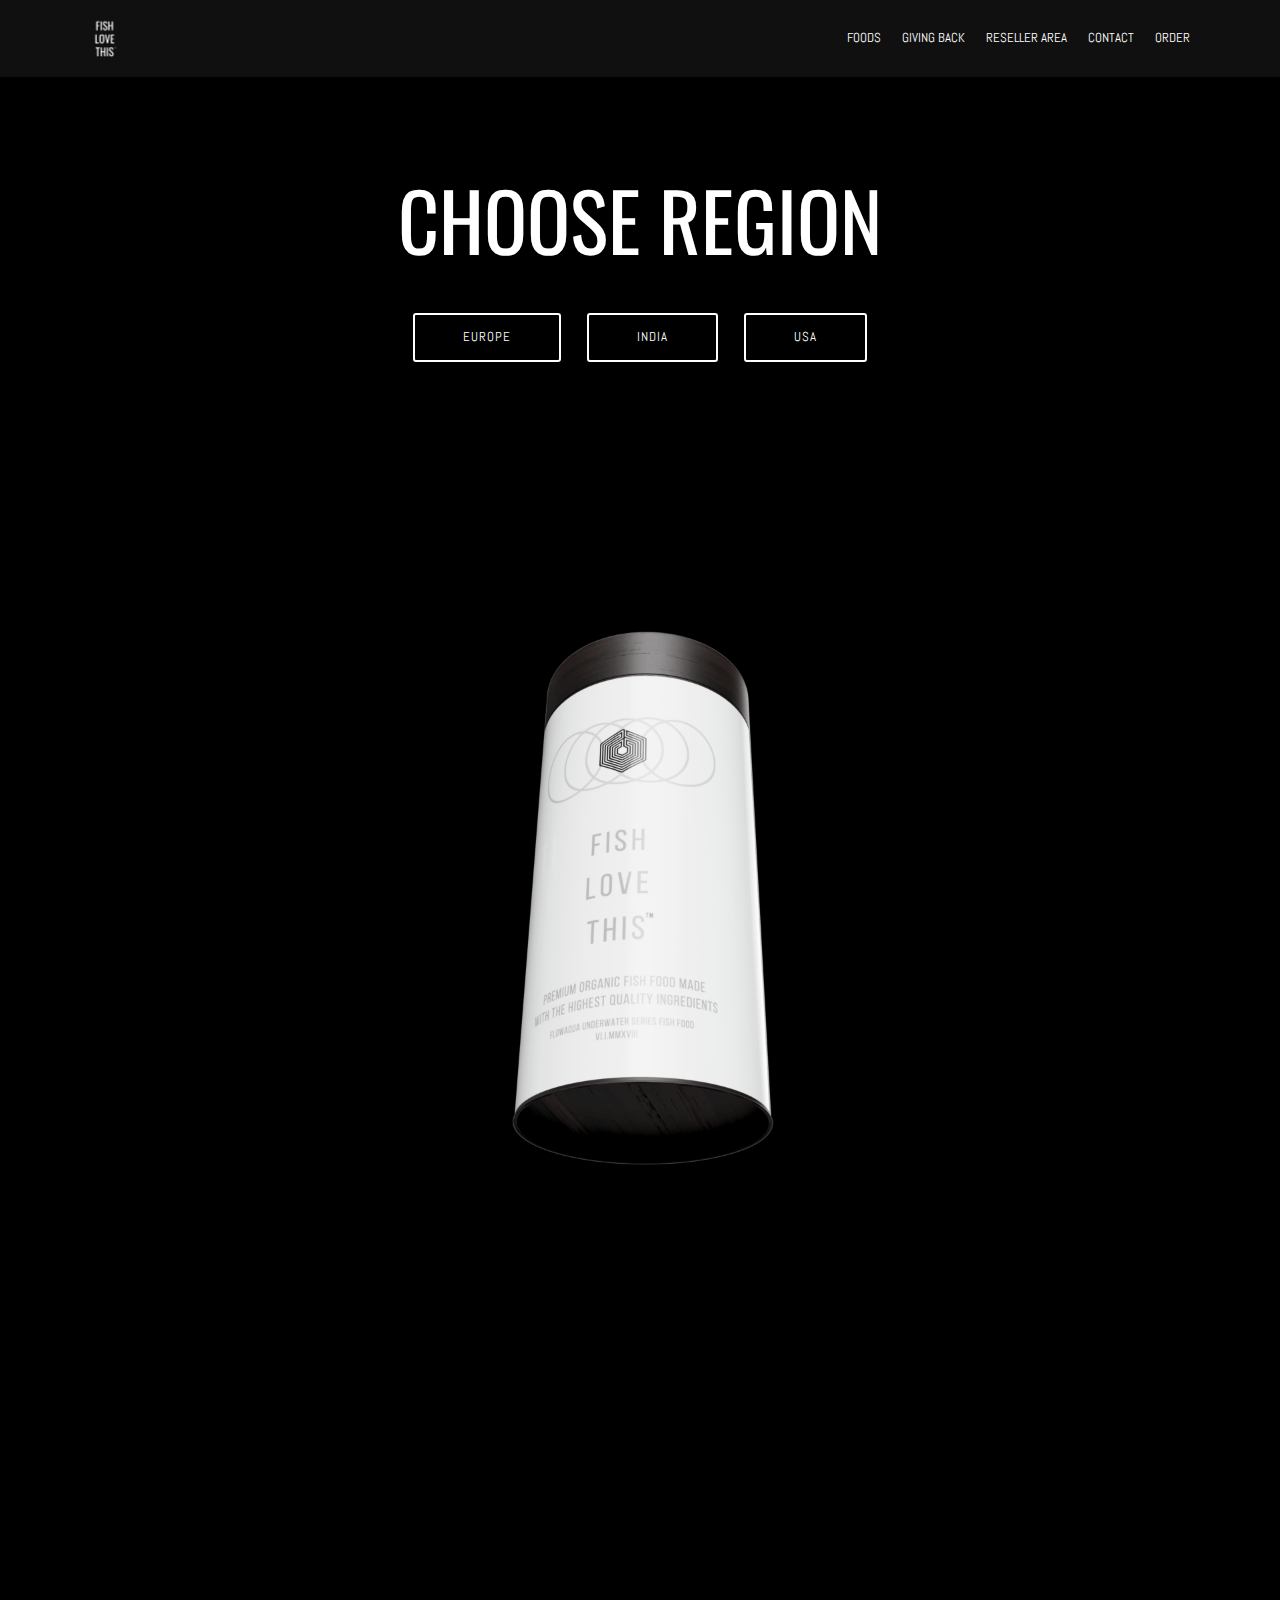
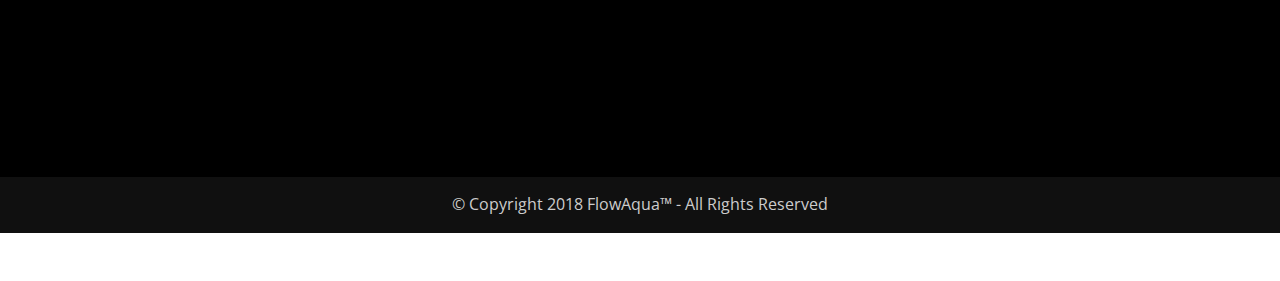
<file: index.html>
<!DOCTYPE html>
<html  >
<head>
  <!-- Site made with Mobirise Website Builder v5.3.10, https://mobirise.com -->
  <meta charset="UTF-8">
  <meta http-equiv="X-UA-Compatible" content="IE=edge">
  <meta name="generator" content="Mobirise v5.3.10, mobirise.com">
  <meta name="viewport" content="width=device-width, initial-scale=1, minimum-scale=1">
  <link rel="shortcut icon" href="assets/images/header.png" type="image/x-icon">
  <meta name="description" content="Best Fish Food For Aquarium Fish">
  
  
  <title>Home</title>
  <link rel="stylesheet" href="assets/web/assets/mobirise-icons/mobirise-icons.css">
  <link rel="stylesheet" href="assets/bootstrap/css/bootstrap.min.css">
  <link rel="stylesheet" href="assets/bootstrap/css/bootstrap-grid.min.css">
  <link rel="stylesheet" href="assets/bootstrap/css/bootstrap-reboot.min.css">
  <link rel="stylesheet" href="assets/tether/tether.min.css">
  <link rel="stylesheet" href="assets/animatecss/animate.min.css">
  <link rel="stylesheet" href="assets/dropdown/css/style.css">
  <link rel="stylesheet" href="assets/socicon/css/styles.css">
  <link rel="stylesheet" href="assets/theme/css/style.css">
  <link rel="preload" href="https://fonts.googleapis.com/css?family=Oswald:200,300,400,500,600,700&display=swap" as="style" onload="this.onload=null;this.rel='stylesheet'">
  <noscript><link rel="stylesheet" href="https://fonts.googleapis.com/css?family=Oswald:200,300,400,500,600,700&display=swap"></noscript>
  <link rel="preload" href="https://fonts.googleapis.com/css?family=Fjalla+One:400&display=swap" as="style" onload="this.onload=null;this.rel='stylesheet'">
  <noscript><link rel="stylesheet" href="https://fonts.googleapis.com/css?family=Fjalla+One:400&display=swap"></noscript>
  <link rel="preload" href="https://fonts.googleapis.com/css?family=Open+Sans+Condensed:300,300i,700&display=swap" as="style" onload="this.onload=null;this.rel='stylesheet'">
  <noscript><link rel="stylesheet" href="https://fonts.googleapis.com/css?family=Open+Sans+Condensed:300,300i,700&display=swap"></noscript>
  <link rel="preload" href="https://fonts.googleapis.com/css?family=Abel:400&display=swap" as="style" onload="this.onload=null;this.rel='stylesheet'">
  <noscript><link rel="stylesheet" href="https://fonts.googleapis.com/css?family=Abel:400&display=swap"></noscript>
  <link rel="preload" as="style" href="assets/mobirise/css/mbr-additional.css"><link rel="stylesheet" href="assets/mobirise/css/mbr-additional.css" type="text/css">
  
  
  
  
</head>
<body>

<!-- Analytics -->
<script type="text/javascript">
  window._mfq = window._mfq || [];
  (function() {
    var mf = document.createElement("script");
    mf.type = "text/javascript"; mf.async = true;
    mf.src = "//cdn.mouseflow.com/projects/a050ea9f-8e81-4eae-8387-6cac51faa60b.js";
    document.getElementsByTagName("head")[0].appendChild(mf);
  })();
</script>
<!-- /Analytics -->


  
  <section class="menu cid-r9s9eV0GFf" once="menu" id="menu1-8">

    

    <nav class="navbar navbar-expand beta-menu navbar-dropdown align-items-center navbar-fixed-top navbar-toggleable-sm">
        <button class="navbar-toggler navbar-toggler-right" type="button" data-toggle="collapse" data-target="#navbarSupportedContent" aria-controls="navbarSupportedContent" aria-expanded="false" aria-label="Toggle navigation">
            <div class="hamburger">
                <span></span>
                <span></span>
                <span></span>
                <span></span>
            </div>
        </button>
        <div class="menu-logo">
            <div class="navbar-brand">
                <span class="navbar-logo">
                    <a href="index.html">
                         <img src="assets/images/header.png" alt="Mobirise" title="" style="height: 3.8rem;">
                    </a>
                </span>
                
            </div>
        </div>
        <div class="collapse navbar-collapse" id="navbarSupportedContent">
            <ul class="navbar-nav nav-dropdown nav-right" data-app-modern-menu="true"><li class="nav-item">
                    <a class="nav-link link text-white display-4" href="variants.html">FOODS</a>
                </li><li class="nav-item"><a class="nav-link link text-white display-4" href="impact.html">GIVING BACK</a></li><li class="nav-item"><a class="nav-link link text-white display-4" href="resellerlogin.html">
                        
                        RESELLER AREA</a></li>
                <li class="nav-item">
                    <a class="nav-link link text-white display-4" href="contact.html">CONTACT</a>
                </li><li class="nav-item"><a class="nav-link link text-white display-4" href="flt.html#pricing-tables1-n">ORDER</a></li></ul>
            
        </div>
    </nav>
</section>

<section class="header4 cid-r9rS9SqEk0" id="header4-2">

    

    

    <div class="container">
        <div class="row justify-content-md-center">
            <div class="media-content col-md-10">
                <h1 class="mbr-section-title align-center mbr-white pb-3 mbr-bold mbr-fonts-style display-1"><span style="font-weight: normal;">
                    </span><br><span style="font-weight: normal;">CHOOSE REGION</span><br></h1>
                
                <div class="mbr-text align-center mbr-white pb-3">
                    
                </div>
                <div class="mbr-section-btn align-center"><a class="btn btn-md btn-white-outline display-4" href="euro.html">EUROPE</a>
                     <a class="btn btn-md btn-white-outline display-4" href="flt.html">INDIA</a> <a class="btn btn-md btn-white-outline display-4" href="usa.html">USA</a></div>
            </div>
            <div class="mbr-figure pt-5">
                <img src="assets/images/header-1.png" alt="Mobirise" title="" style="width: 10%;">
            </div>
        </div>
    </div>
</section>

<section class="header4 cid-r9rWdnaceu" id="header4-5">

    

    

    <div class="container">
        <div class="row justify-content-md-center">
            <div class="media-content col-md-10">
                
                
                <div class="mbr-text align-center mbr-white pb-3">
                    
                </div>
                
            </div>
            <div class="mbr-figure pt-5">
                <img src="assets/images/7b5b67a7-4fb3-4e7a-930a-2ca863eb0490-3-1368x1777.png" alt="Mobirise" title="" style="width: 40%;">
            </div>
        </div>
    </div>
</section>

<section class="mbr-section form3 cid-r9s8X57aZg" id="form3-7">

    

    

    <div class="container">
        <div class="row justify-content-center">
            <div class="title col-12 col-lg-8">
                <h2 class="align-center pb-2 mbr-fonts-style display-5">BE THE FIRST TO KNOW<br><br></h2>
                
            </div>
        </div>

        <div class="row py-2 justify-content-center">
            <div class="col-12 col-lg-6  col-md-8 " data-form-type="formoid">
                <div data-form-alert="" hidden="">Thanks for filling out the form!</div>
                <form class="mbr-form" action="https://mobirise.eu/" method="post" data-form-title="Mobirise Form"><input type="hidden" name="email" data-form-email="true" value="3C7fcKNWtucKIn6rg4dy4qYcf8Z4CejOHVwBa8mb068DiR8jOnpMs10+9bJQrbhCNDQEBvkSmBMP9A647FFMEqAG+CAYtG+MoCozl6vI4iOtXeRjiMQOOSJmPaa//2bO">
                    <div class="mbr-subscribe input-group">
                        <input class="form-control" type="email" name="email" placeholder="Email" data-form-field="Email" required="" id="email-form3-7">
                        <span class="input-group-btn"><button href="" type="submit" class="btn btn-danger-outline display-4"><span class="mbri-letter mbr-iconfont mbr-iconfont-btn"></span>SIGN ME UP</button></span>
                    </div>
                </form>
            </div>
        </div>
    </div>
</section>

<section class="cid-r9rSbFihhQ" id="footer1-3">

    

    

    <div class="container">
        <div class="media-container-row content text-white">
            <div class="col-12 col-md-3">
                <div class="media-wrap">
                    
                        <a href="flt.html"><img src="assets/images/screen-shot-2018-10-20-at-4.40.17-am-800x984.png" alt="" title=""></a>
                    
                </div>
            </div>
            <div class="col-12 col-md-3 mbr-fonts-style display-7">
                <h5 class="pb-3">
                    Contact</h5>
                <p class="mbr-text">Email: hello@fishlovethis.com <br>France: +33 652 1359 03<br>India: +91 702 1909 &nbsp;837</p>
            </div>
            <div class="col-12 col-md-3 mbr-fonts-style display-7">
                <h5 class="pb-3">
                    About FishLoveThis</h5>
                <p class="mbr-text"><a href="impact.html#header2-3i">Ethics &amp; Mindfulness</a><br><a href="resellerlogin.html">Reseller Area</a><br><a href="policy.html">Return Policy</a></p>
            </div>
            <div class="col-12 col-md-3 mbr-fonts-style display-7">
                <h5 class="pb-3">Quick Links
                </h5>
                <p class="mbr-text"><a href="variants.html#content4-23">How It's Made</a><br><a href="impact.html">Giving Back</a><br><a href="flt.html#pricing-tables1-n">Order Now</a></p>
            </div>
        </div>
        
    </div>
</section>

<section class="mbr-section article content1 cid-r9yWMxG40l" id="content1-3k">
    
     

    <div class="container">
        <div class="media-container-row">
            <div class="mbr-text col-12 col-md-8 mbr-fonts-style display-7">© Copyright 2018 FlowAqua™ - All Rights Reserved</div>
        </div>
    </div>
</section><section style="background-color: #fff; font-family: -apple-system, BlinkMacSystemFont, 'Segoe UI', 'Roboto', 'Helvetica Neue', Arial, sans-serif; color:#aaa; font-size:12px; padding: 0; align-items: center; display: flex;"><a href="https://mobirise.site/i" style="flex: 1 1; height: 3rem; padding-left: 1rem;"></a><p style="flex: 0 0 auto; margin:0; padding-right:1rem;">Set up your own site with <a href="https://mobirise.site/z" style="color:#aaa;">Mobirise</a></p></section><script src="assets/web/assets/jquery/jquery.min.js"></script>  <script src="assets/popper/popper.min.js"></script>  <script src="assets/bootstrap/js/bootstrap.min.js"></script>  <script src="assets/tether/tether.min.js"></script>  <script src="assets/smoothscroll/smooth-scroll.js"></script>  <script src="assets/viewportchecker/jquery.viewportchecker.js"></script>  <script src="assets/dropdown/js/nav-dropdown.js"></script>  <script src="assets/dropdown/js/navbar-dropdown.js"></script>  <script src="assets/touchswipe/jquery.touch-swipe.min.js"></script>  <script src="assets/theme/js/script.js"></script>  <script src="assets/formoid/formoid.min.js"></script>  
  
  
  <input name="animation" type="hidden">
  </body>
</html>
</file>
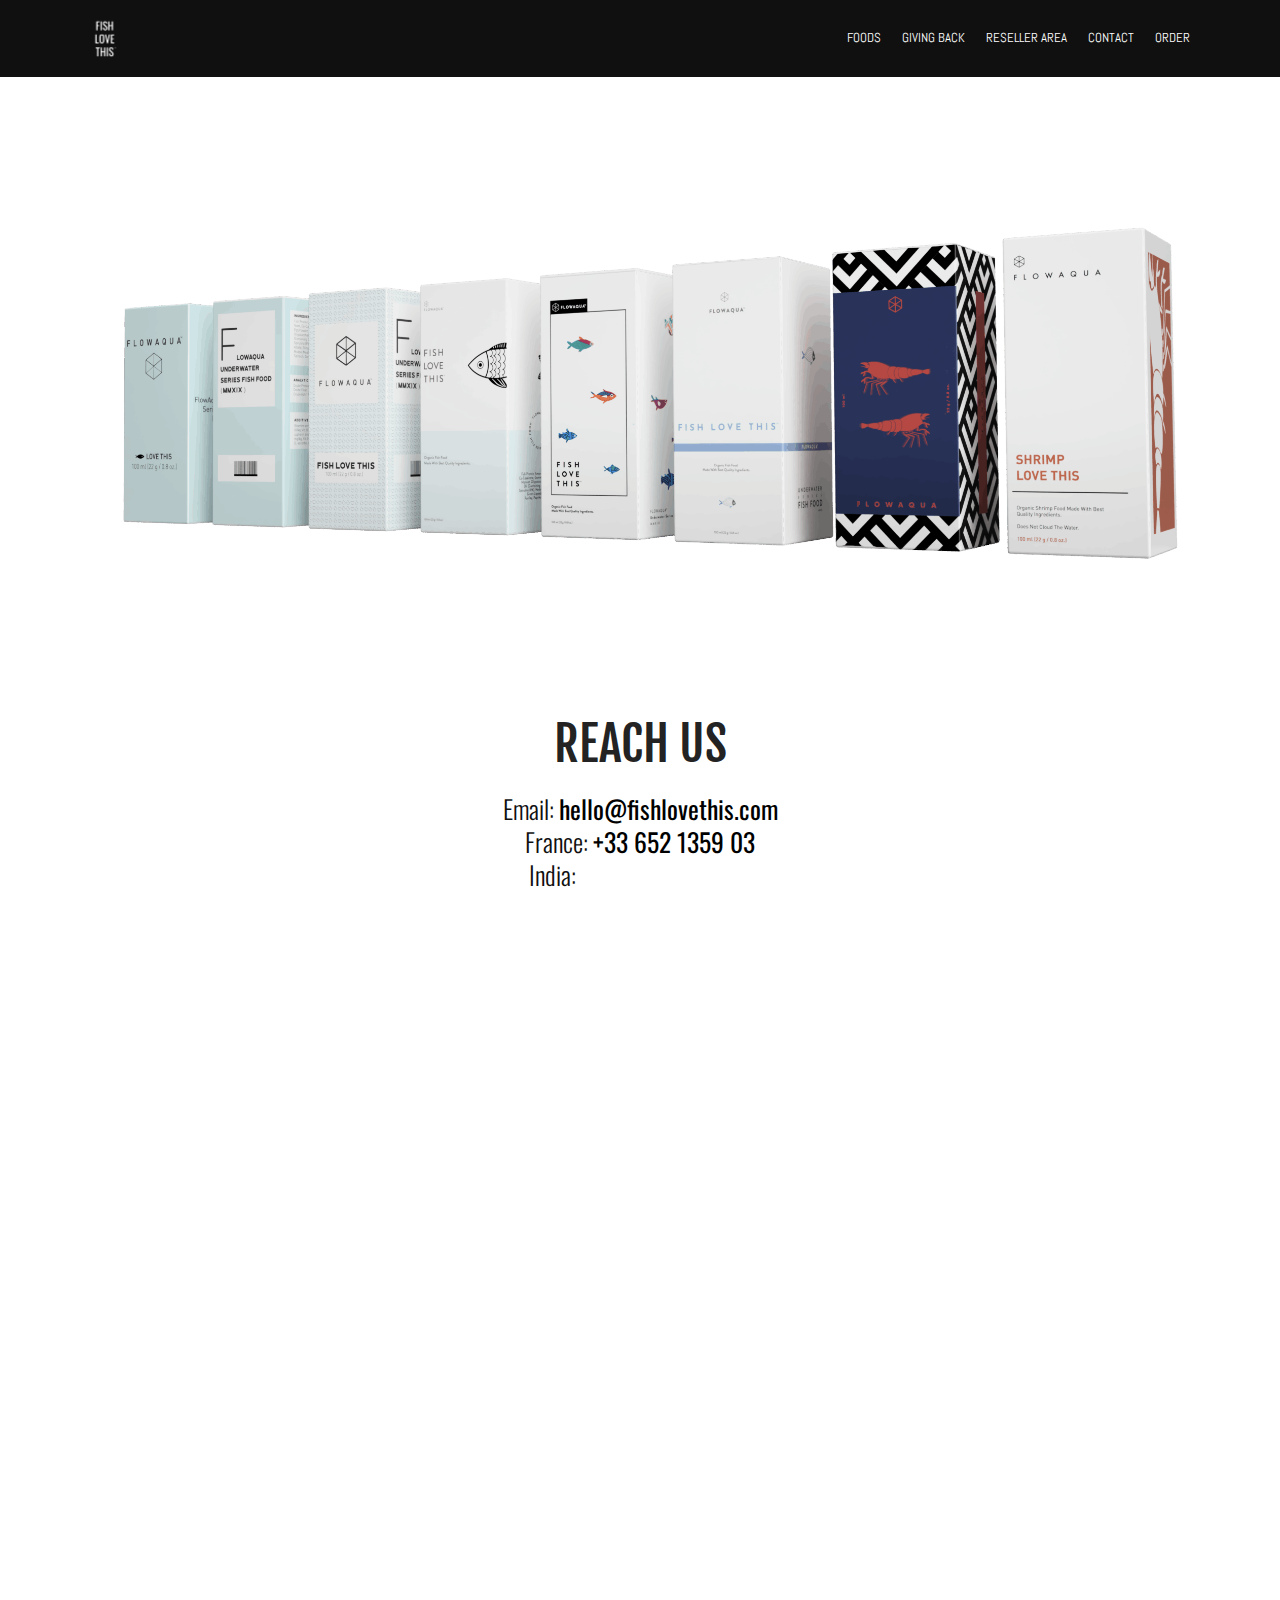
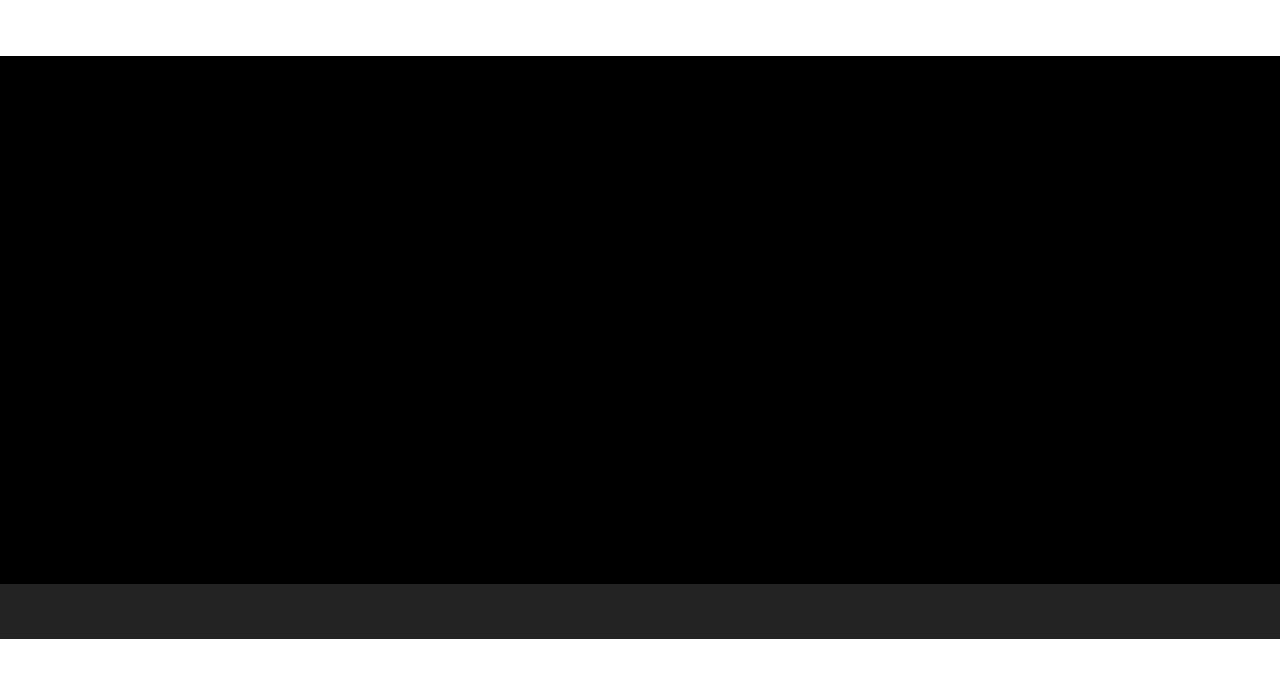
<file: contact.html>
<!DOCTYPE html>
<html  >
<head>
  <!-- Site made with Mobirise Website Builder v5.3.10, https://mobirise.com -->
  <meta charset="UTF-8">
  <meta http-equiv="X-UA-Compatible" content="IE=edge">
  <meta name="generator" content="Mobirise v5.3.10, mobirise.com">
  <meta name="viewport" content="width=device-width, initial-scale=1, minimum-scale=1">
  <link rel="shortcut icon" href="assets/images/header.png" type="image/x-icon">
  <meta name="description" content="Best Fish Food For Aquarium Fish">
  
  
  <title>Contact</title>
  <link rel="stylesheet" href="assets/web/assets/mobirise-icons/mobirise-icons.css">
  <link rel="stylesheet" href="assets/bootstrap/css/bootstrap.min.css">
  <link rel="stylesheet" href="assets/bootstrap/css/bootstrap-grid.min.css">
  <link rel="stylesheet" href="assets/bootstrap/css/bootstrap-reboot.min.css">
  <link rel="stylesheet" href="assets/tether/tether.min.css">
  <link rel="stylesheet" href="assets/animatecss/animate.min.css">
  <link rel="stylesheet" href="assets/dropdown/css/style.css">
  <link rel="stylesheet" href="assets/socicon/css/styles.css">
  <link rel="stylesheet" href="assets/theme/css/style.css">
  <link rel="preload" href="https://fonts.googleapis.com/css?family=Oswald:200,300,400,500,600,700&display=swap" as="style" onload="this.onload=null;this.rel='stylesheet'">
  <noscript><link rel="stylesheet" href="https://fonts.googleapis.com/css?family=Oswald:200,300,400,500,600,700&display=swap"></noscript>
  <link rel="preload" href="https://fonts.googleapis.com/css?family=Fjalla+One:400&display=swap" as="style" onload="this.onload=null;this.rel='stylesheet'">
  <noscript><link rel="stylesheet" href="https://fonts.googleapis.com/css?family=Fjalla+One:400&display=swap"></noscript>
  <link rel="preload" href="https://fonts.googleapis.com/css?family=Open+Sans+Condensed:300,300i,700&display=swap" as="style" onload="this.onload=null;this.rel='stylesheet'">
  <noscript><link rel="stylesheet" href="https://fonts.googleapis.com/css?family=Open+Sans+Condensed:300,300i,700&display=swap"></noscript>
  <link rel="preload" href="https://fonts.googleapis.com/css?family=Abel:400&display=swap" as="style" onload="this.onload=null;this.rel='stylesheet'">
  <noscript><link rel="stylesheet" href="https://fonts.googleapis.com/css?family=Abel:400&display=swap"></noscript>
  <link rel="preload" as="style" href="assets/mobirise/css/mbr-additional.css"><link rel="stylesheet" href="assets/mobirise/css/mbr-additional.css" type="text/css">
  
  
  
  
</head>
<body>

<!-- Analytics -->
<script type="text/javascript">
  window._mfq = window._mfq || [];
  (function() {
    var mf = document.createElement("script");
    mf.type = "text/javascript"; mf.async = true;
    mf.src = "//cdn.mouseflow.com/projects/a050ea9f-8e81-4eae-8387-6cac51faa60b.js";
    document.getElementsByTagName("head")[0].appendChild(mf);
  })();
</script>
<!-- /Analytics -->


  
  <section class="menu cid-r9s9eV0GFf" once="menu" id="menu1-e">

    

    <nav class="navbar navbar-expand beta-menu navbar-dropdown align-items-center navbar-fixed-top navbar-toggleable-sm">
        <button class="navbar-toggler navbar-toggler-right" type="button" data-toggle="collapse" data-target="#navbarSupportedContent" aria-controls="navbarSupportedContent" aria-expanded="false" aria-label="Toggle navigation">
            <div class="hamburger">
                <span></span>
                <span></span>
                <span></span>
                <span></span>
            </div>
        </button>
        <div class="menu-logo">
            <div class="navbar-brand">
                <span class="navbar-logo">
                    <a href="index.html">
                         <img src="assets/images/header.png" alt="Mobirise" title="" style="height: 3.8rem;">
                    </a>
                </span>
                
            </div>
        </div>
        <div class="collapse navbar-collapse" id="navbarSupportedContent">
            <ul class="navbar-nav nav-dropdown nav-right" data-app-modern-menu="true"><li class="nav-item">
                    <a class="nav-link link text-white display-4" href="variants.html">FOODS</a>
                </li><li class="nav-item"><a class="nav-link link text-white display-4" href="impact.html">GIVING BACK</a></li><li class="nav-item"><a class="nav-link link text-white display-4" href="resellerlogin.html">
                        
                        RESELLER AREA</a></li>
                <li class="nav-item">
                    <a class="nav-link link text-white display-4" href="contact.html">CONTACT</a>
                </li><li class="nav-item"><a class="nav-link link text-white display-4" href="flt.html#pricing-tables1-n">ORDER</a></li></ul>
            
        </div>
    </nav>
</section>

<section class="header4 cid-r9sokyscmA" id="header4-1j">

    

    

    <div class="container">
        <div class="row justify-content-md-center">
            <div class="media-content col-md-10">
                
                
                <div class="mbr-text align-center mbr-white pb-3">
                    
                </div>
                
            </div>
            <div class="mbr-figure pt-5">
                <img src="assets/images/food-covers-2018-nov-14-06-53-43pm-000-customizedview19632021344-1-2280x1762.png" alt="Mobirise" title="" style="width: 100%;">
            </div>
        </div>
    </div>
</section>

<section class="mbr-section content4 cid-r9soKtJIuM" id="content4-1k">

    

    <div class="container">
        <div class="media-container-row">
            <div class="title col-12 col-md-8">
                <h2 class="align-center pb-3 mbr-fonts-style display-2">
                    REACH US</h2>
                <h3 class="mbr-section-subtitle align-center mbr-light mbr-fonts-style display-5"><div>Email: <a href="mailto:hello@fishlovethis.com" class="text-black">hello@fishlovethis.com</a></div><div>France: <a href="tel:+33652135903" class="text-black">+33 652 1359 03</a></div><div>India: <a href="tel:+917021909837" class="text-black">+91 702 1909  837</a></div></h3>
                
            </div>
        </div>
    </div>
</section>

<section class="mbr-section form1 cid-r9soeus1bo" id="form1-1h">

    

    
    <div class="container">
        <div class="row justify-content-center">
            <div class="title col-12 col-lg-8">
                <h2 class="mbr-section-title align-center pb-3 mbr-fonts-style display-2">
                    CONTACT US</h2>
                <h3 class="mbr-section-subtitle align-center mbr-light pb-3 mbr-fonts-style display-5">With Any Queries</h3>
            </div>
        </div>
    </div>
    <div class="container">
        <div class="row justify-content-center">
            <div class="media-container-column col-lg-8" data-form-type="formoid">
                    <div data-form-alert="" hidden="">We'll get back to you shortly!</div>
            
                    <form class="mbr-form" action="https://mobirise.eu/" method="post" data-form-title="Mobirise Form"><input type="hidden" name="email" data-form-email="true" value="wpVtyxJBXHG7JlFNW2iyKnJdKoS8XTPq9g/N7UXfHuRNQvouOkIppxpel3pQJx+ZFZd00zk5KwrbFTCxPHUQ3Q4/K/FcGcIgPaizdZQfTaCEuG8+UXC+Z60dnB81ZtMC">
                        <div class="row row-sm-offset">
                            <div class="col-md-4 multi-horizontal" data-for="name">
                                <div class="form-group">
                                    <label class="form-control-label mbr-fonts-style display-7" for="name-form1-1h">Name</label>
                                    <input type="text" class="form-control" name="name" data-form-field="Name" required="" id="name-form1-1h">
                                </div>
                            </div>
                            <div class="col-md-4 multi-horizontal" data-for="email">
                                <div class="form-group">
                                    <label class="form-control-label mbr-fonts-style display-7" for="email-form1-1h">Email</label>
                                    <input type="email" class="form-control" name="email" data-form-field="Email" required="" id="email-form1-1h">
                                </div>
                            </div>
                            <div class="col-md-4 multi-horizontal" data-for="phone">
                                <div class="form-group">
                                    <label class="form-control-label mbr-fonts-style display-7" for="phone-form1-1h">Phone</label>
                                    <input type="tel" class="form-control" name="phone" data-form-field="Phone" id="phone-form1-1h">
                                </div>
                            </div>
                        </div>
                        <div class="form-group" data-for="message">
                            <label class="form-control-label mbr-fonts-style display-7" for="message-form1-1h">Message</label>
                            <textarea type="text" class="form-control" name="message" rows="7" data-form-field="Message" id="message-form1-1h"></textarea>
                        </div>
            
                        <span class="input-group-btn"><button href="" type="submit" class="btn btn-primary btn-form display-4">SEND</button></span>
                    </form>
            </div>
        </div>
    </div>
</section>

<section class="mbr-section form3 cid-r9sogZ6Yqo" id="form3-1i">

    

    

    <div class="container">
        <div class="row justify-content-center">
            <div class="title col-12 col-lg-8">
                <h2 class="align-center pb-2 mbr-fonts-style display-2">BE THE FIRST TO KNOW</h2>
                
            </div>
        </div>

        <div class="row py-2 justify-content-center">
            <div class="col-12 col-lg-6  col-md-8 " data-form-type="formoid">
                <div data-form-alert="" hidden="">You'll be the first!</div>
                <form class="mbr-form" action="https://mobirise.eu/" method="post" data-form-title="Mobirise Form"><input type="hidden" name="email" data-form-email="true" value="t6fNyCYpyenRhiRaMsie7QcVv2tIe5CVxNm7DGProGDpoykyxVoRywu8n+GMEWHypoElVGuXkzekVJoV4HgkiDTegkj2t1u8fmxtVub5Bs9ZZ3Ud/rfUnxWrcBMfGPbw">
                    <div class="mbr-subscribe input-group">
                        <input class="form-control" type="email" name="email" placeholder="Email" data-form-field="Email" required="" id="email-form3-1i">
                        <span class="input-group-btn"><button href="" type="submit" class="btn btn-primary display-4"><span class="mbri-letter mbr-iconfont mbr-iconfont-btn"></span>SIGN ME UP</button></span>
                    </div>
                </form>
            </div>
        </div>
    </div>
</section>

<section class="cid-r9yXHF5dxN" id="footer1-3l">

    

    

    <div class="container">
        <div class="media-container-row content text-white">
            <div class="col-12 col-md-3">
                <div class="media-wrap">
                    
                        <a href="flt.html"><img src="assets/images/screen-shot-2018-10-20-at-4.40.17-am-800x984.png" alt="" title=""></a>
                    
                </div>
            </div>
            <div class="col-12 col-md-3 mbr-fonts-style display-7">
                <h5 class="pb-3">
                    Contact</h5>
                <p class="mbr-text">Email: hello@fishlovethis.com <br>France: +33 652 1359 03<br>India: +91 702 1909 &nbsp;837</p>
            </div>
            <div class="col-12 col-md-3 mbr-fonts-style display-7">
                <h5 class="pb-3">
                    Policies</h5>
                <p class="mbr-text"><a href="impact.html#header2-3i">Ethics &amp; Mindfulness</a><br><a href="resellerlogin.html">Reseller Area</a><br><a href="policy.html">Return Policy</a></p>
            </div>
            <div class="col-12 col-md-3 mbr-fonts-style display-7">
                <h5 class="pb-3">Quick Links
                </h5>
                <p class="mbr-text"><a href="variants.html#features16-1r">How It's Made</a><br><a href="impact.html">Giving Back</a><br><a href="flt.html#pricing-tables1-n">Order Now</a></p>
            </div>
        </div>
        
    </div>
</section>

<section once="" class="cid-r9rSegW9Tt" id="footer6-f">

    

    

    <div class="container">
        <div class="media-container-row align-center mbr-white">
            <div class="col-12">
                <p class="mbr-text mb-0 mbr-fonts-style display-7">
                    © Copyright 2018 FlowAqua<em>™</em>&nbsp;- All Rights Reserved
                </p>
            </div>
        </div>
    </div>
</section><section style="background-color: #fff; font-family: -apple-system, BlinkMacSystemFont, 'Segoe UI', 'Roboto', 'Helvetica Neue', Arial, sans-serif; color:#aaa; font-size:12px; padding: 0; align-items: center; display: flex;"><a href="https://mobirise.site/p" style="flex: 1 1; height: 3rem; padding-left: 1rem;"></a><p style="flex: 0 0 auto; margin:0; padding-right:1rem;">Create a <a href="https://mobirise.site/y" style="color:#aaa;">web page</a> with Mobirise</p></section><script src="assets/web/assets/jquery/jquery.min.js"></script>  <script src="assets/popper/popper.min.js"></script>  <script src="assets/bootstrap/js/bootstrap.min.js"></script>  <script src="assets/tether/tether.min.js"></script>  <script src="assets/smoothscroll/smooth-scroll.js"></script>  <script src="assets/viewportchecker/jquery.viewportchecker.js"></script>  <script src="assets/dropdown/js/nav-dropdown.js"></script>  <script src="assets/dropdown/js/navbar-dropdown.js"></script>  <script src="assets/touchswipe/jquery.touch-swipe.min.js"></script>  <script src="assets/theme/js/script.js"></script>  <script src="assets/formoid/formoid.min.js"></script>  
  
  
  <input name="animation" type="hidden">
  </body>
</html>
</file>
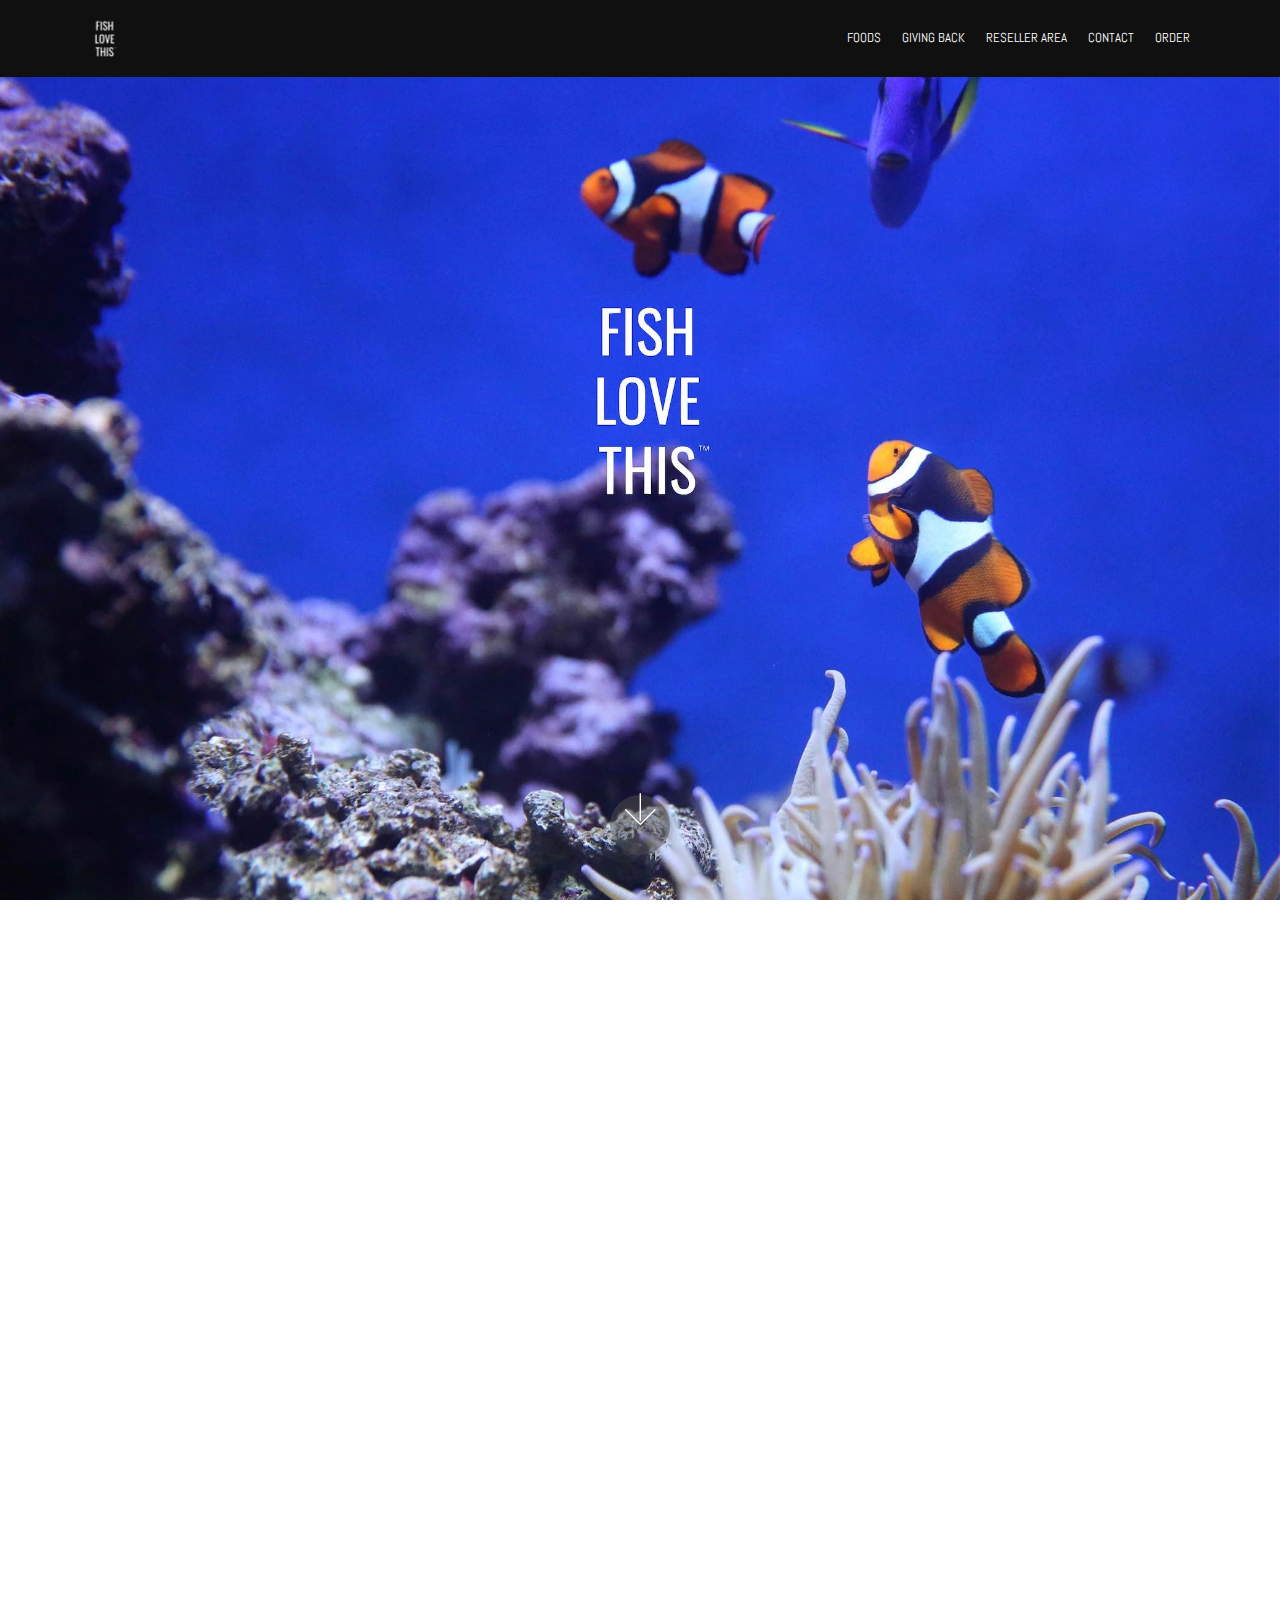
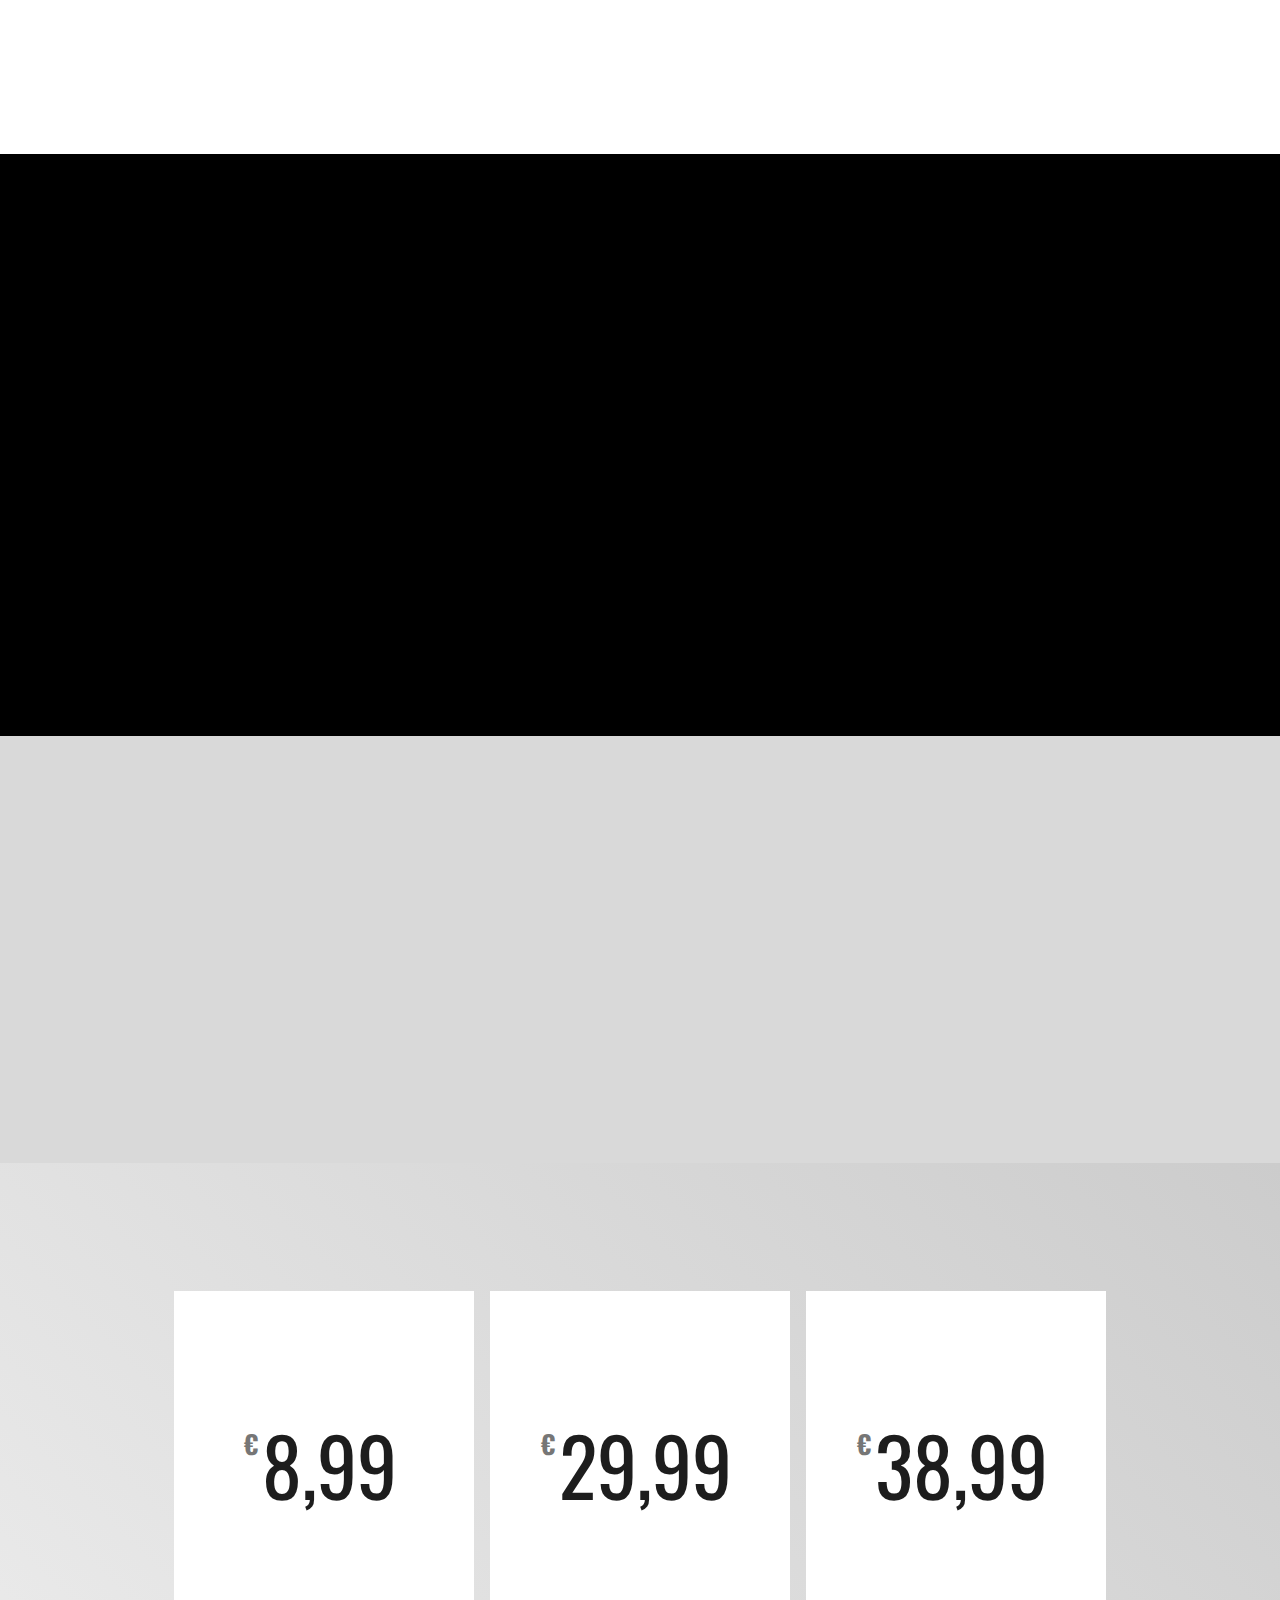
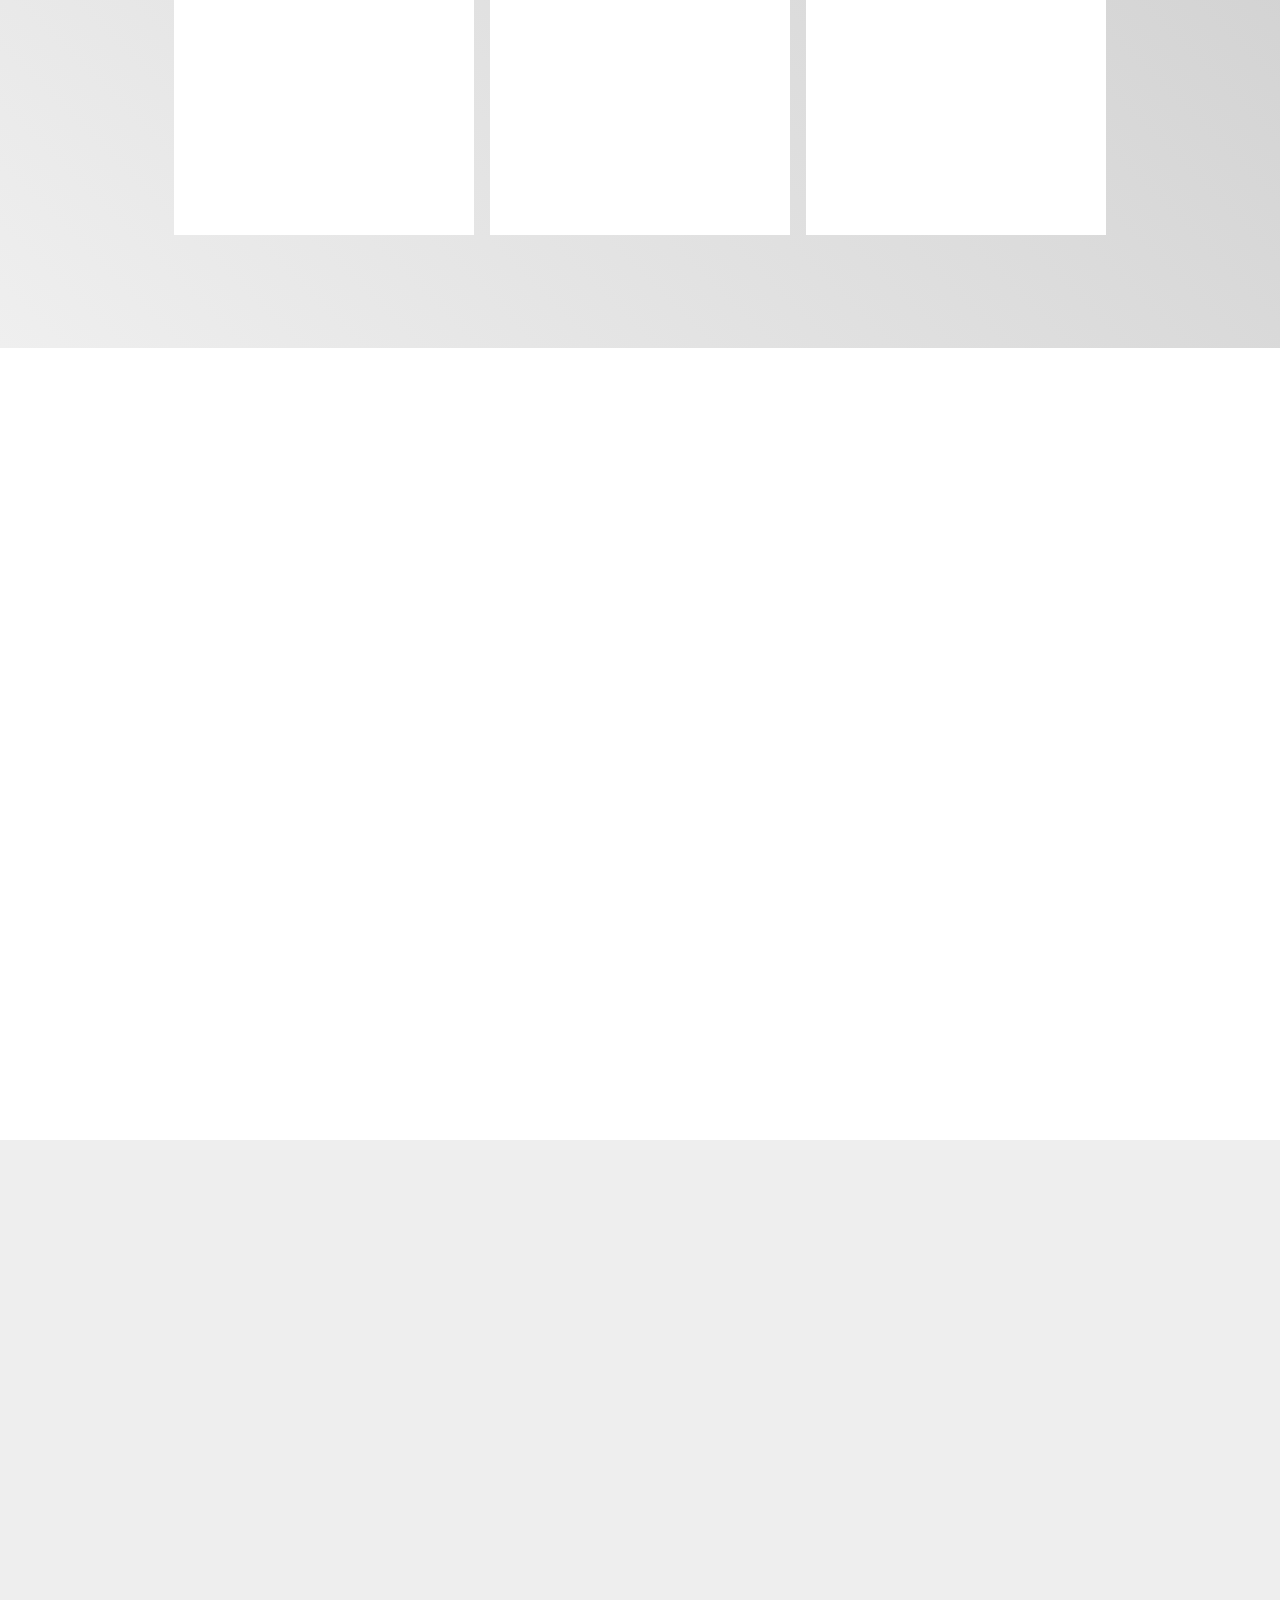
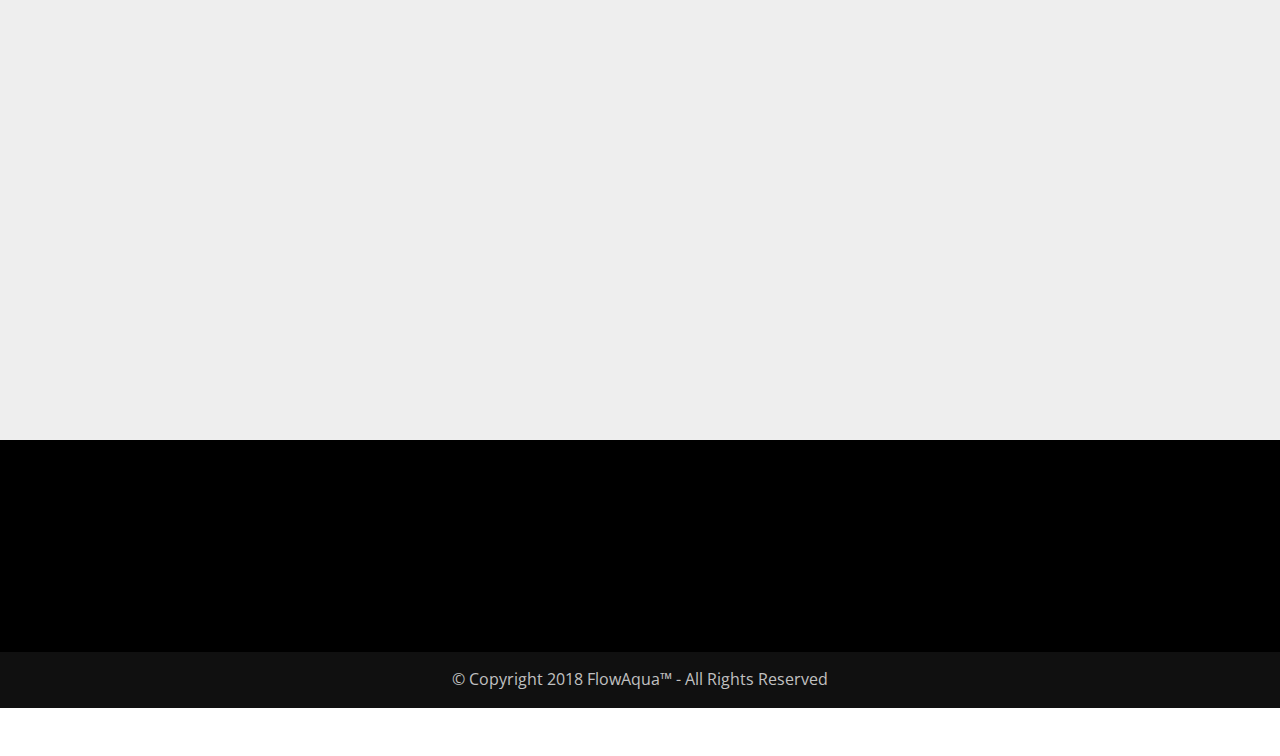
<file: euro.html>
<!DOCTYPE html>
<html  >
<head>
  <!-- Site made with Mobirise Website Builder v5.3.10, https://mobirise.com -->
  <meta charset="UTF-8">
  <meta http-equiv="X-UA-Compatible" content="IE=edge">
  <meta name="generator" content="Mobirise v5.3.10, mobirise.com">
  <meta name="viewport" content="width=device-width, initial-scale=1, minimum-scale=1">
  <link rel="shortcut icon" href="assets/images/header.png" type="image/x-icon">
  <meta name="description" content="Fish Love This, The best fish food on the planet. Best Fish Food For Aquarium Fish">
  
  
  <title>europe</title>
  <link rel="stylesheet" href="assets/web/assets/mobirise-icons/mobirise-icons.css">
  <link rel="stylesheet" href="assets/bootstrap/css/bootstrap.min.css">
  <link rel="stylesheet" href="assets/bootstrap/css/bootstrap-grid.min.css">
  <link rel="stylesheet" href="assets/bootstrap/css/bootstrap-reboot.min.css">
  <link rel="stylesheet" href="assets/tether/tether.min.css">
  <link rel="stylesheet" href="assets/animatecss/animate.min.css">
  <link rel="stylesheet" href="assets/dropdown/css/style.css">
  <link rel="stylesheet" href="assets/socicon/css/styles.css">
  <link rel="stylesheet" href="assets/theme/css/style.css">
  <link rel="preload" href="https://fonts.googleapis.com/css?family=Oswald:200,300,400,500,600,700&display=swap" as="style" onload="this.onload=null;this.rel='stylesheet'">
  <noscript><link rel="stylesheet" href="https://fonts.googleapis.com/css?family=Oswald:200,300,400,500,600,700&display=swap"></noscript>
  <link rel="preload" href="https://fonts.googleapis.com/css?family=Fjalla+One:400&display=swap" as="style" onload="this.onload=null;this.rel='stylesheet'">
  <noscript><link rel="stylesheet" href="https://fonts.googleapis.com/css?family=Fjalla+One:400&display=swap"></noscript>
  <link rel="preload" href="https://fonts.googleapis.com/css?family=Open+Sans+Condensed:300,300i,700&display=swap" as="style" onload="this.onload=null;this.rel='stylesheet'">
  <noscript><link rel="stylesheet" href="https://fonts.googleapis.com/css?family=Open+Sans+Condensed:300,300i,700&display=swap"></noscript>
  <link rel="preload" href="https://fonts.googleapis.com/css?family=Abel:400&display=swap" as="style" onload="this.onload=null;this.rel='stylesheet'">
  <noscript><link rel="stylesheet" href="https://fonts.googleapis.com/css?family=Abel:400&display=swap"></noscript>
  <link rel="preload" as="style" href="assets/mobirise/css/mbr-additional.css"><link rel="stylesheet" href="assets/mobirise/css/mbr-additional.css" type="text/css">
  
  
  
  
</head>
<body>

<!-- Analytics -->
<script type="text/javascript">
  window._mfq = window._mfq || [];
  (function() {
    var mf = document.createElement("script");
    mf.type = "text/javascript"; mf.async = true;
    mf.src = "//cdn.mouseflow.com/projects/a050ea9f-8e81-4eae-8387-6cac51faa60b.js";
    document.getElementsByTagName("head")[0].appendChild(mf);
  })();
</script>
<!-- /Analytics -->


  
  <section class="menu cid-r9zbPv8Z9d" once="menu" id="menu1-48">

    

    <nav class="navbar navbar-expand beta-menu navbar-dropdown align-items-center navbar-fixed-top navbar-toggleable-sm">
        <button class="navbar-toggler navbar-toggler-right" type="button" data-toggle="collapse" data-target="#navbarSupportedContent" aria-controls="navbarSupportedContent" aria-expanded="false" aria-label="Toggle navigation">
            <div class="hamburger">
                <span></span>
                <span></span>
                <span></span>
                <span></span>
            </div>
        </button>
        <div class="menu-logo">
            <div class="navbar-brand">
                <span class="navbar-logo">
                    <a href="index.html">
                         <img src="assets/images/header.png" alt="Mobirise" title="" style="height: 3.8rem;">
                    </a>
                </span>
                
            </div>
        </div>
        <div class="collapse navbar-collapse" id="navbarSupportedContent">
            <ul class="navbar-nav nav-dropdown nav-right" data-app-modern-menu="true"><li class="nav-item">
                    <a class="nav-link link text-white display-4" href="variants.html">FOODS</a>
                </li><li class="nav-item"><a class="nav-link link text-white display-4" href="impact.html">GIVING BACK</a></li><li class="nav-item"><a class="nav-link link text-white display-4" href="resellerlogin.html">
                        
                        RESELLER AREA</a></li>
                <li class="nav-item">
                    <a class="nav-link link text-white display-4" href="contact.html">CONTACT</a>
                </li><li class="nav-item"><a class="nav-link link text-white display-4" href="flt.html#pricing-tables1-n">ORDER</a></li></ul>
            
        </div>
    </nav>
</section>

<section class="cid-r9B6o4nDIL mbr-fullscreen mbr-parallax-background" id="header2-3j">

    

    

    <div class="container align-center">
        <div class="row justify-content-md-center">
            <div class="mbr-white col-md-10">
                
                
                
                
            </div>
        </div>
    </div>
    <div class="mbr-arrow hidden-sm-down" aria-hidden="true">
        <a href="#next">
            <i class="mbri-down mbr-iconfont"></i>
        </a>
    </div>
</section>

<section class="mbr-section content4 cid-r9zbPvYTLv" id="content4-4a">

    

    <div class="container">
        <div class="media-container-row">
            <div class="title col-12 col-md-8">
                <h2 class="align-center pb-3 mbr-fonts-style display-1">The future of aquarium fish nutrition is here!</h2>
                <h3 class="mbr-section-subtitle align-center mbr-light mbr-fonts-style display-5">Ethically Made by Fish Lovers, For Fish Lovers &amp; Fish.</h3>
                
            </div>
        </div>
    </div>
</section>

<section class="cid-r9zbPwduTR" id="image2-4b">

    

    <figure class="mbr-figure">
        <div class="image-block" style="width: 86%;">
            <img src="assets/images/bottle-2-v1-v1-2018-oct-20-11-08-56am-000-customizedview25485358429-3276x1303.png" alt="Mobirise" title="">
            
        </div>
    </figure>
</section>

<section class="header14 cid-r9AUEnIdDk" id="header14-3c">

    

    

    <div class="container">
        <div class="media-container-row">

            <div class="mbr-figure" style="width: 30%;">
                <img src="assets/images/screen-shot-2018-10-20-at-4.40.17-am-408x502.png" alt="Mobirise" title="">
            </div>

            <div class="media-content">
                <h1 class="mbr-section-title pb-3 align-left mbr-white mbr-fonts-style display-1">Premium Hand-Crafted Aquarium Fish Nutrition.</h1>
                
                <div class="mbr-section-text  pb-3 ">
                    <p class="mbr-text align-left mbr-white mbr-fonts-style display-5">For Marine &amp; Freshwater Fish.<br>Made with the highest quality ingredients + Lots of Love.</p>
                </div>

                <div class="media-container-column" data-form-type="formoid">
                    <div data-form-alert="" hidden="">Thanks!</div>
                    <form class="form-inline" action="https://mobirise.eu/" method="post" data-form-title="Mobirise Form">
                        <input type="hidden" value="XimqpkNJysijdEuPkRMOUEVbCHsSyZf6SVoAAiwbZmMDyuFWwGzsd94HUmD+YWwuRQ8d8nbov2zUf3tZU4/UL+bVdnJ8ze/KHEUXYdAs/xkp7uKIQT/jfJjoK+WicpxQ" data-form-email="true">
                        <div class="form-group">
                            <input type="email" class="form-control input-sm input-inverse" name="email" required="" data-form-field="Email" placeholder="Email" id="email-header14-3c">
                        </div>
                        <div class="buttons-wrap"><button href="" class="btn btn-primary display-4" type="submit" role="button"><span class="mbri-letter mbr-iconfont mbr-iconfont-btn"></span>SIGN ME UP</button></div>
                    </form>
                </div>
            </div>
        </div>
    </div>
</section>

<section class="cid-r9zbPznhQw" id="image2-4d">

    

    <figure class="mbr-figure container">
        <div class="image-block" style="width: 100%;">
            <img src="assets/images/final-3-2041x1012.png" alt="Mobirise" title="">
            
        </div>
    </figure>
</section>

<section class="cid-r9zbPzB4b3" id="pricing-tables1-4e">

    

    
    <div class="container">
        <div class="media-container-row">

            <div class="plan col-12 mx-2 my-2 justify-content-center col-lg-4">
                <div class="plan-header text-center pt-5">
                    <h3 class="plan-title mbr-fonts-style display-5">Premium Nutrition<br>One Pack<br><br></h3>
                    <div class="plan-price">
                        <span class="price-value mbr-fonts-style display-5">€</span>
                        <span class="price-figure mbr-fonts-style display-1"><span style="font-weight: normal;">8,99</span></span>
                        <small class="price-term mbr-fonts-style display-7">.<br><br><br></small>
                    </div>
                </div>
                <div class="plan-body pb-5">
                    <div class="plan-list align-center">
                        <ul class="list-group list-group-flush mbr-fonts-style display-7">
                            <li class="list-group-item"><span style="font-size: 1rem;">Limited Period Offer</span></li><li class="list-group-item"><span style="font-size: 1rem;">100g/Pack &nbsp;X &nbsp;1 Pack</span></li><li class="list-group-item"><span style="font-size: 1rem;">€ 8.99 / Month</span></li>
                        </ul>
                    </div>
                    <div class="mbr-section-btn text-center pt-4"><a href="contact.html" class="btn btn-danger-outline display-4">ORDER NOW</a></div>
                </div>
            </div>

            <div class="plan col-12 mx-2 my-2 justify-content-center col-lg-4">
                <div class="plan-header text-center pt-5">
                    <h3 class="plan-title mbr-fonts-style display-5">Premium Nutrition<div>Quarterly Subscription</div><div><br></div></h3>
                    <div class="plan-price">
                        <span class="price-value mbr-fonts-style display-5">€</span>
                        <span class="price-figure mbr-fonts-style display-1"><span style="font-weight: normal;">29,99</span></span>
                        <small class="price-term mbr-fonts-style display-7">.<br><br><br></small>
                    </div>
                </div>
                <div class="plan-body pb-5">
                    <div class="plan-list align-center">
                        <ul class="list-group list-group-flush mbr-fonts-style display-7">
                            <li class="list-group-item"><span style="font-size: 1rem;">Limited Period Offer</span></li><li class="list-group-item"><span style="font-size: 1rem;">100g/Pack &nbsp; X &nbsp;4 Packs</span></li><li class="list-group-item"><span style="font-size: 1rem;">€ 7.5 / Month</span></li>
                        </ul>
                    </div>
                    <div class="mbr-section-btn text-center pt-4"><a href="contact.html" class="btn btn-danger-outline display-4">ORDER NOW</a></div>
                </div>
            </div>

            <div class="plan col-12 mx-2 my-2 justify-content-center col-lg-4">
                <div class="plan-header text-center pt-5">
                    <h3 class="plan-title mbr-fonts-style display-5">Premium Nutrition<div>Biannual Subscrption</div><div><br></div></h3>
                    <div class="plan-price">
                        <span class="price-value mbr-fonts-style display-5">€</span>
                        <span class="price-figure mbr-fonts-style display-1"><span style="font-weight: normal;">38,99</span></span>
                        <small class="price-term mbr-fonts-style display-7">.<br><br><br></small>
                    </div>
                </div>
                <div class="plan-body pb-5">
                    <div class="plan-list align-center">
                        <ul class="list-group list-group-flush mbr-fonts-style display-7">
                            <li class="list-group-item">Limited Period Offer</li><li class="list-group-item"><span style="font-size: 1rem;">100g/Pack &nbsp;X &nbsp;6 Packs</span></li><li class="list-group-item">€ 6.5 / Month</li>
                        </ul>
                    </div>
                    <div class="mbr-section-btn text-center pt-4"><a href="contact.html" class="btn btn-danger-outline display-4">ORDER NOW</a></div>
                </div>
            </div>

            
        </div>
    </div>
</section>

<section class="mbr-section content4 cid-r9zbPAa4b5" id="content4-4f">

    

    <div class="container">
        <div class="media-container-row">
            <div class="title col-12 col-md-8">
                <h2 class="align-center pb-3 mbr-fonts-style display-2"><div><span style="color: inherit; font-size: 3rem;">SPECIALLY FORMULATED FISH NUTRITION WITH A BALANCED BLEND OF HIGH QUALITY BIOACTIVE INGREDIENTS, ESSENTIAL VITAMINS AND MINERALS DESIGNED TO KEEP YOUR FISH AT THEIR PRIME, ALWAYS.</span></div></h2>
                
                
            </div>
        </div>
    </div>
</section>

<section class="features10 cid-r9zbPAqA2t" id="features10-4g">

    

    
    <div class="container">
        <div class="row justify-content-center">
            <div class="card p-3 col-12 col-md-6 col-lg-4">
                <div class="media mb-3">
                    
                    <h4 class="card-title media-body py-3 mbr-fonts-style display-5">OUR PRODUCT</h4>
                </div>
                <div class="card-box">
                    <p class="mbr-text mbr-fonts-style display-7">It has always been, and will always be, about quality. We’re passionate about ethically sourcing the finest ingredients, processing them with great care, and improving the lives of people involved in this process. We care deeply about all of this; our work is never done.</p>
                </div>
            </div>

            <div class="card p-3 col-12 col-md-6 col-lg-4">
                <div class="media mb-3">
                    
                    <h4 class="card-title media-body py-3 mbr-fonts-style display-5">OUR PARTNERS</h4>
                </div>
                <div class="card-box">
                    <p class="mbr-text mbr-fonts-style display-7">We’re called partners, because it’s not just a job, it’s our passion. Together, we embrace diversity to create a place where each of us can be ourselves. We always treat each other with respect and dignity, and we hold each other to that ethical standard, following the golden rule.</p>
                </div>
            </div>

            <div class="card p-3 col-12 col-md-6 col-lg-4">
                <div class="media mb-3">
                    
                    <h4 class="card-title media-body py-3 mbr-fonts-style display-5">&nbsp;OUR CUSTOMERS</h4>
                </div>
                <div class="card-box">
                    <p class="mbr-text mbr-fonts-style display-7">When we are fully engaged, we connect with, laugh with, and uplift the lives of our customers - even if just for a few moments. Sure, it starts with the promise of the Perfect Fish Food, but our work goes far beyond that. It’s really about creating a genuine human to pet connection.</p>
                </div>
            </div>

            
        </div>
    </div>
</section>

<section class="header4 cid-r9zbPAT9fo mbr-fullscreen mbr-parallax-background" id="header4-4h">

    

    

    <div class="container">
        <div class="row justify-content-md-center">
            <div class="media-content col-md-10">
                <h1 class="mbr-section-title align-center mbr-white pb-3 mbr-bold mbr-fonts-style display-5"><span style="font-weight: normal;">
                    HAND SELECTED SOURCES</span><br><span style="font-weight: normal;">100% Pure &amp; Organic, No Added Color, No Added Preservatives.</span></h1>
                
                <div class="mbr-text align-center mbr-white pb-3">
                    
                </div>
                
            </div>
            <div class="mbr-figure pt-5">
                <img src="assets/images/7b5b67a7-4fb3-4e7a-930a-2ca863eb0490-1368x1777.png" alt="Mobirise" title="" style="width: 35%;">
            </div>
        </div>
    </div>
</section>

<section class="cid-r9zbPBgdTh" id="footer1-4i">

    

    

    <div class="container">
        <div class="media-container-row content text-white">
            <div class="col-12 col-md-3">
                <div class="media-wrap">
                    
                        <a href="flt.html"><img src="assets/images/screen-shot-2018-10-20-at-4.40.17-am-800x984.png" alt="" title=""></a>
                    
                </div>
            </div>
            <div class="col-12 col-md-3 mbr-fonts-style display-7">
                <h5 class="pb-3">
                    Contact</h5>
                <p class="mbr-text">Email: hello@fishlovethis.com <br>France: +33 652 1359 03<br>India: +91 702 1909 &nbsp;837</p>
            </div>
            <div class="col-12 col-md-3 mbr-fonts-style display-7">
                <h5 class="pb-3">
                    Policies</h5>
                <p class="mbr-text"><a href="impact.html#header2-3i">Ethics &amp; Mindfulness</a><br><a href="resellerlogin.html">Reseller Area</a><br><a href="policy.html">Return Policy</a></p>
            </div>
            <div class="col-12 col-md-3 mbr-fonts-style display-7">
                <h5 class="pb-3">Quick Links
                </h5>
                <p class="mbr-text"><a href="variants.html#features16-1r">How It's Made</a><br><a href="impact.html">Giving Back</a><br><a href="flt.html#pricing-tables1-n">Order Now</a></p>
            </div>
        </div>
        
    </div>
</section>

<section class="mbr-section article content1 cid-r9zbPBGiPS" id="content1-4j">
    
     

    <div class="container">
        <div class="media-container-row">
            <div class="mbr-text col-12 col-md-8 mbr-fonts-style display-7">© Copyright 2018 FlowAqua™ - All Rights Reserved</div>
        </div>
    </div>
</section><section style="background-color: #fff; font-family: -apple-system, BlinkMacSystemFont, 'Segoe UI', 'Roboto', 'Helvetica Neue', Arial, sans-serif; color:#aaa; font-size:12px; padding: 0; align-items: center; display: flex;"><a href="https://mobirise.site/f" style="flex: 1 1; height: 3rem; padding-left: 1rem;"></a><p style="flex: 0 0 auto; margin:0; padding-right:1rem;"><a href="https://mobirise.site/c" style="color:#aaa;">The</a> web page was started with Mobirise</p></section><script src="assets/web/assets/jquery/jquery.min.js"></script>  <script src="assets/popper/popper.min.js"></script>  <script src="assets/bootstrap/js/bootstrap.min.js"></script>  <script src="assets/tether/tether.min.js"></script>  <script src="assets/smoothscroll/smooth-scroll.js"></script>  <script src="assets/viewportchecker/jquery.viewportchecker.js"></script>  <script src="assets/dropdown/js/nav-dropdown.js"></script>  <script src="assets/dropdown/js/navbar-dropdown.js"></script>  <script src="assets/touchswipe/jquery.touch-swipe.min.js"></script>  <script src="assets/parallax/jarallax.min.js"></script>  <script src="assets/theme/js/script.js"></script>  <script src="assets/formoid/formoid.min.js"></script>  
  
  
  <input name="animation" type="hidden">
  </body>
</html>
</file>
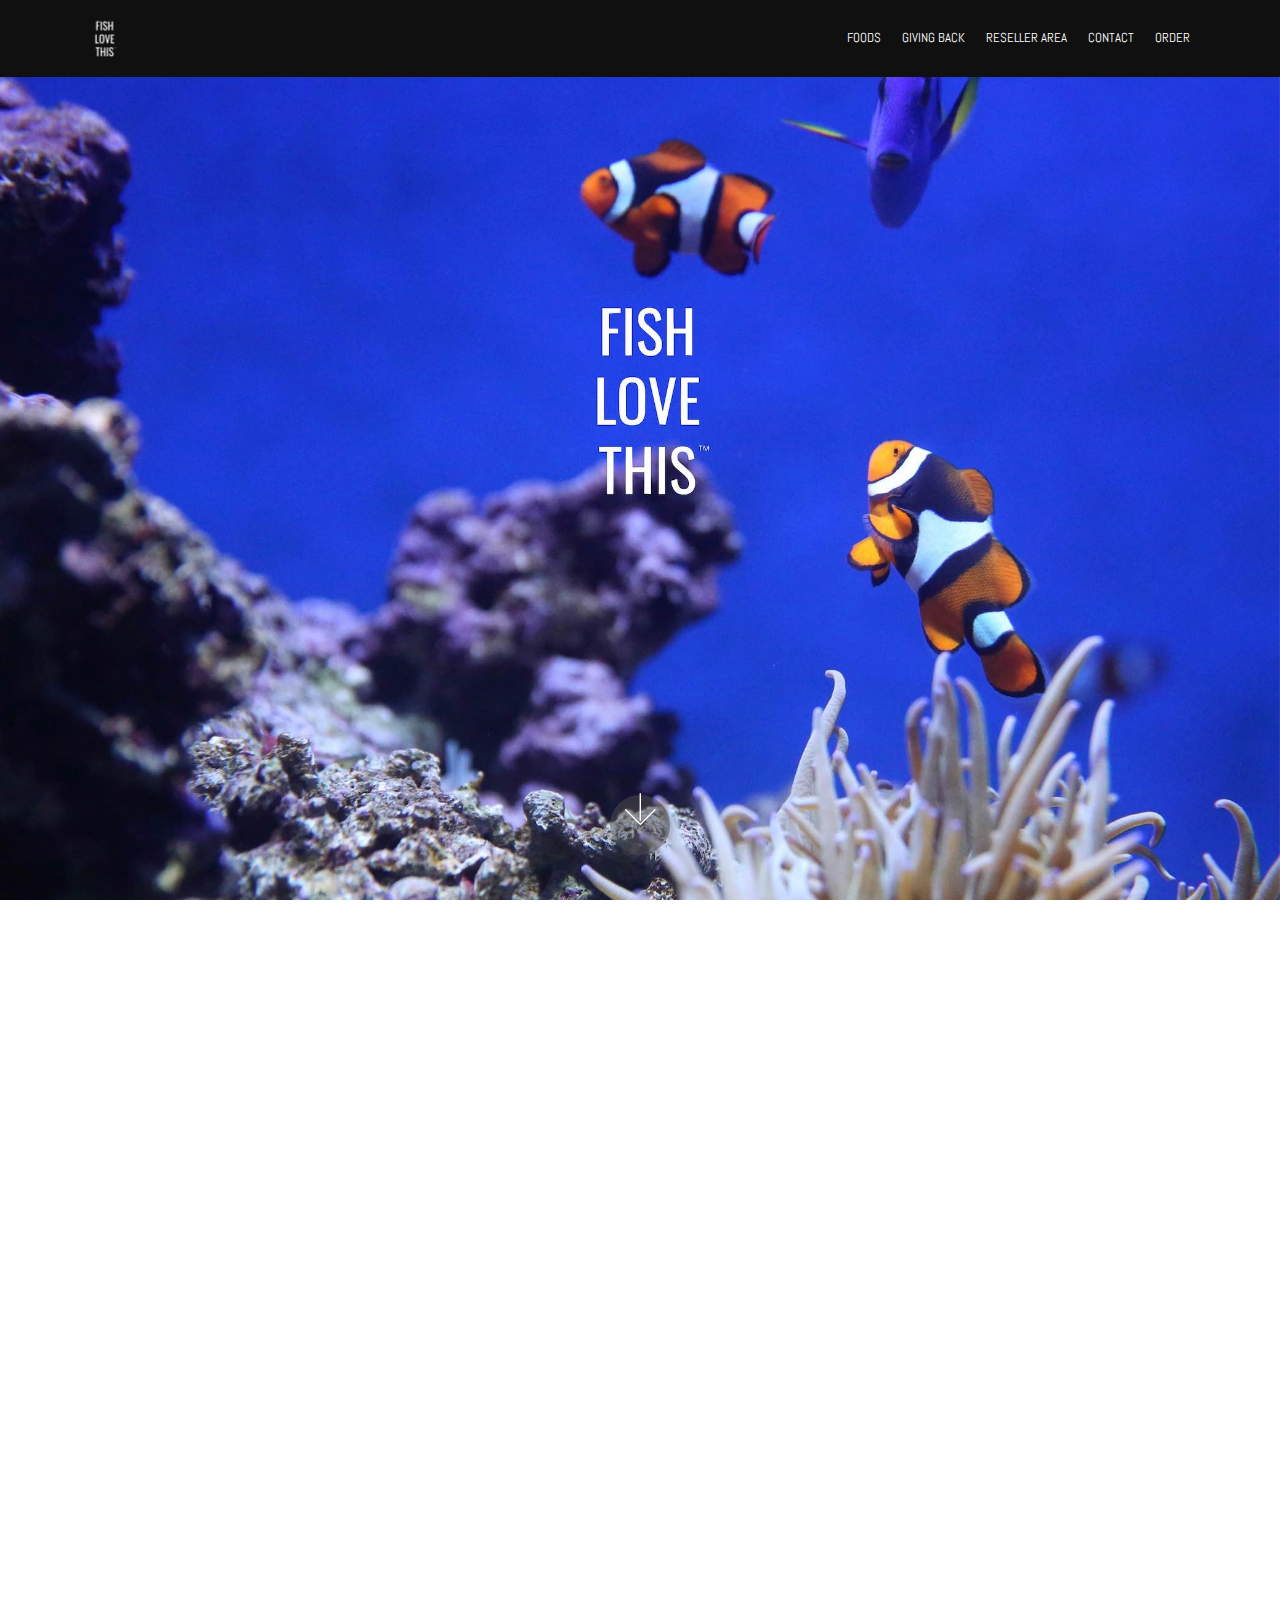
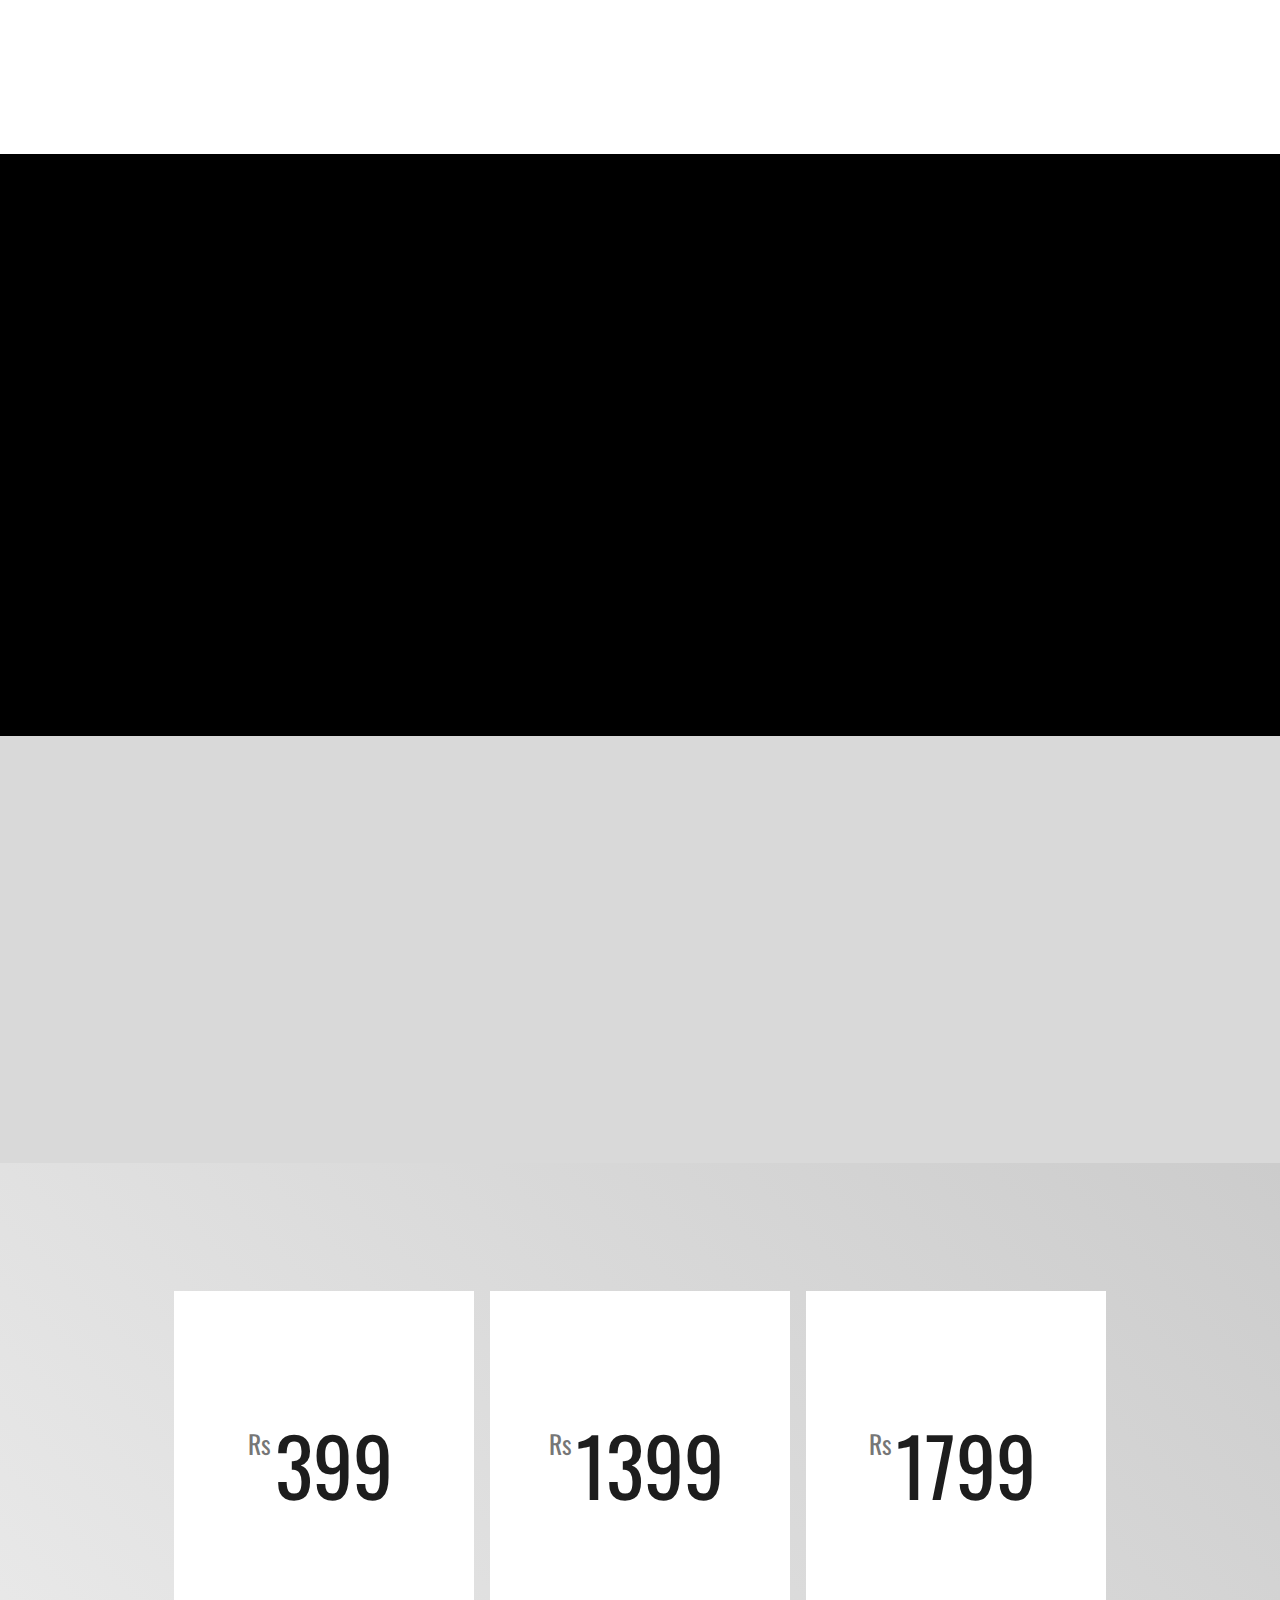
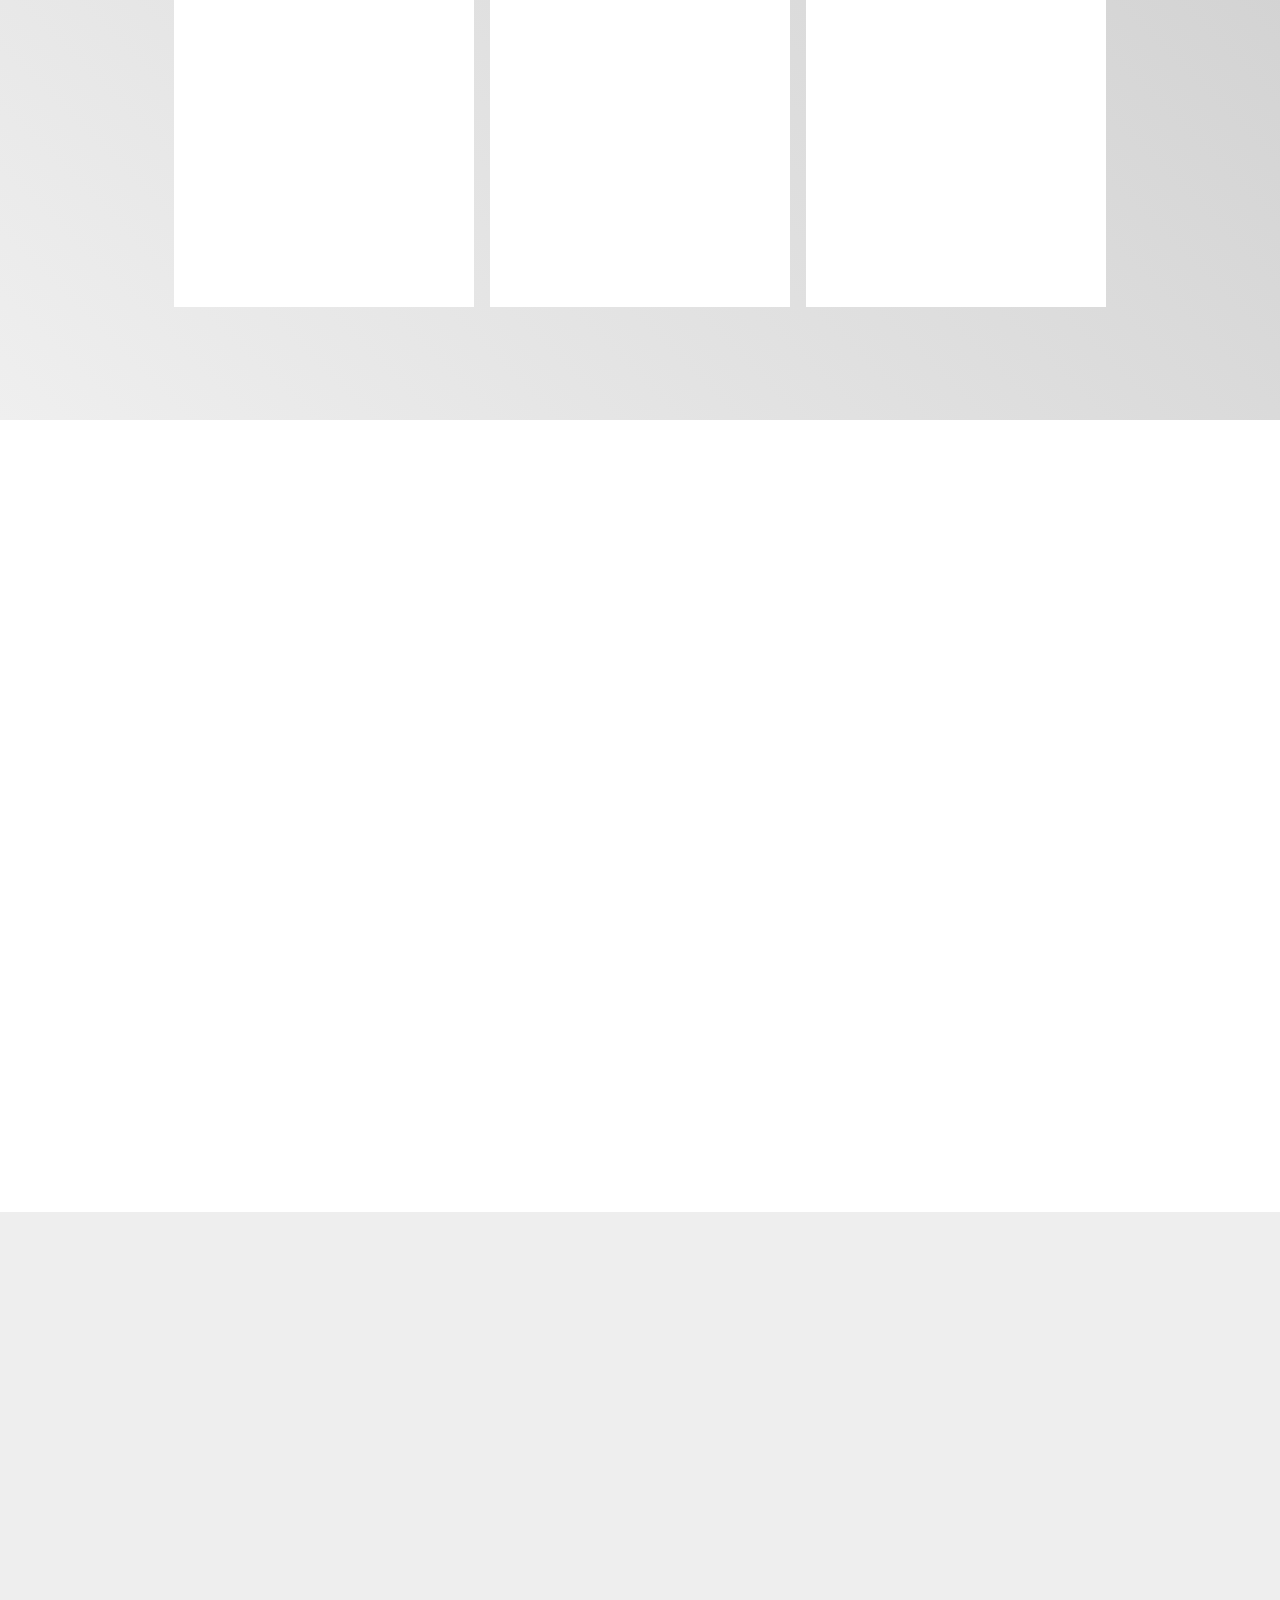
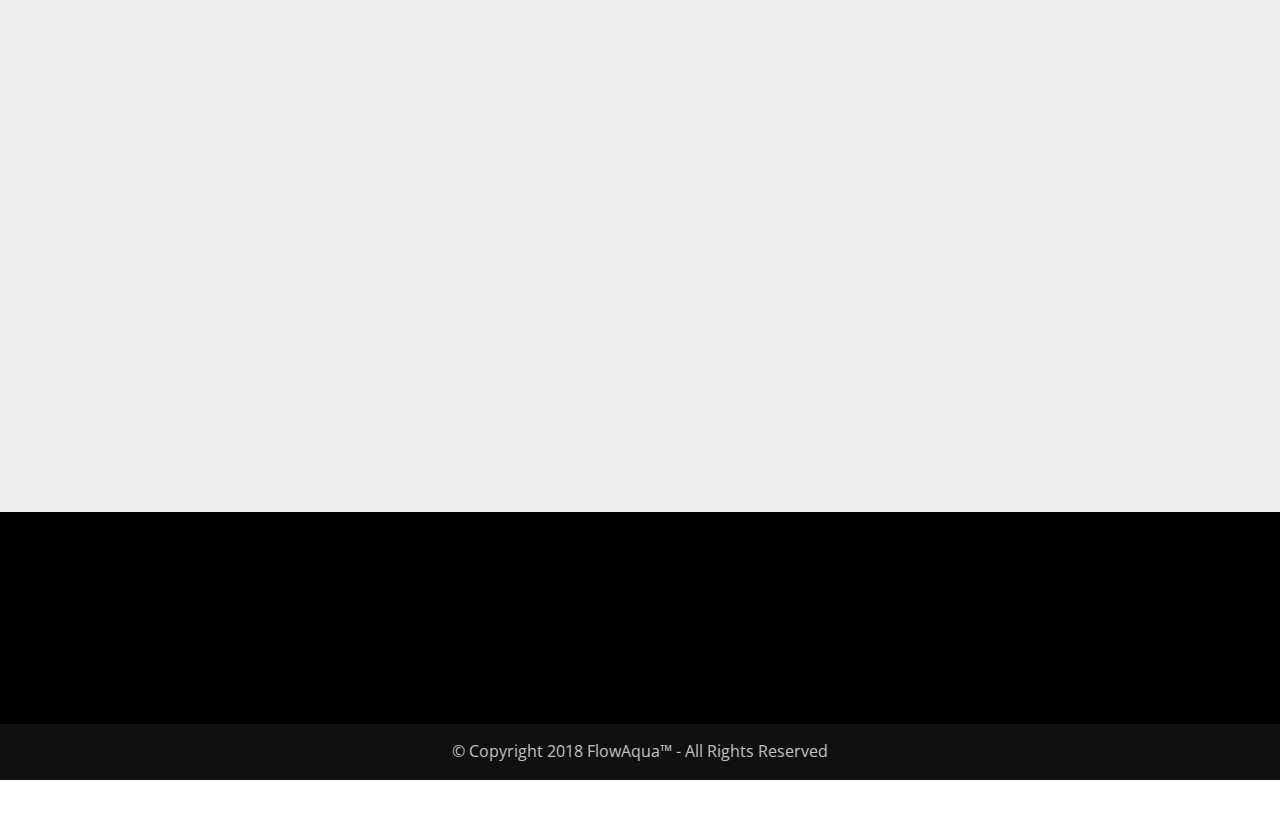
<file: flt.html>
<!DOCTYPE html>
<html  >
<head>
  <!-- Site made with Mobirise Website Builder v5.3.10, https://mobirise.com -->
  <meta charset="UTF-8">
  <meta http-equiv="X-UA-Compatible" content="IE=edge">
  <meta name="generator" content="Mobirise v5.3.10, mobirise.com">
  <meta name="viewport" content="width=device-width, initial-scale=1, minimum-scale=1">
  <link rel="shortcut icon" href="assets/images/header.png" type="image/x-icon">
  <meta name="description" content="Fish Love This, The best fish food on the planet. Best Fish Food For Aquarium Fish">
  
  
  <title>flt</title>
  <link rel="stylesheet" href="assets/web/assets/mobirise-icons/mobirise-icons.css">
  <link rel="stylesheet" href="assets/bootstrap/css/bootstrap.min.css">
  <link rel="stylesheet" href="assets/bootstrap/css/bootstrap-grid.min.css">
  <link rel="stylesheet" href="assets/bootstrap/css/bootstrap-reboot.min.css">
  <link rel="stylesheet" href="assets/tether/tether.min.css">
  <link rel="stylesheet" href="assets/animatecss/animate.min.css">
  <link rel="stylesheet" href="assets/dropdown/css/style.css">
  <link rel="stylesheet" href="assets/socicon/css/styles.css">
  <link rel="stylesheet" href="assets/theme/css/style.css">
  <link rel="preload" href="https://fonts.googleapis.com/css?family=Oswald:200,300,400,500,600,700&display=swap" as="style" onload="this.onload=null;this.rel='stylesheet'">
  <noscript><link rel="stylesheet" href="https://fonts.googleapis.com/css?family=Oswald:200,300,400,500,600,700&display=swap"></noscript>
  <link rel="preload" href="https://fonts.googleapis.com/css?family=Fjalla+One:400&display=swap" as="style" onload="this.onload=null;this.rel='stylesheet'">
  <noscript><link rel="stylesheet" href="https://fonts.googleapis.com/css?family=Fjalla+One:400&display=swap"></noscript>
  <link rel="preload" href="https://fonts.googleapis.com/css?family=Open+Sans+Condensed:300,300i,700&display=swap" as="style" onload="this.onload=null;this.rel='stylesheet'">
  <noscript><link rel="stylesheet" href="https://fonts.googleapis.com/css?family=Open+Sans+Condensed:300,300i,700&display=swap"></noscript>
  <link rel="preload" href="https://fonts.googleapis.com/css?family=Abel:400&display=swap" as="style" onload="this.onload=null;this.rel='stylesheet'">
  <noscript><link rel="stylesheet" href="https://fonts.googleapis.com/css?family=Abel:400&display=swap"></noscript>
  <link rel="preload" as="style" href="assets/mobirise/css/mbr-additional.css"><link rel="stylesheet" href="assets/mobirise/css/mbr-additional.css" type="text/css">
  
  
  
  
</head>
<body>

<!-- Analytics -->
<script type="text/javascript">
  window._mfq = window._mfq || [];
  (function() {
    var mf = document.createElement("script");
    mf.type = "text/javascript"; mf.async = true;
    mf.src = "//cdn.mouseflow.com/projects/a050ea9f-8e81-4eae-8387-6cac51faa60b.js";
    document.getElementsByTagName("head")[0].appendChild(mf);
  })();
</script>
<!-- /Analytics -->


  
  <section class="menu cid-r9smCLmqzJ" once="menu" id="menu1-x">

    

    <nav class="navbar navbar-expand beta-menu navbar-dropdown align-items-center navbar-fixed-top navbar-toggleable-sm">
        <button class="navbar-toggler navbar-toggler-right" type="button" data-toggle="collapse" data-target="#navbarSupportedContent" aria-controls="navbarSupportedContent" aria-expanded="false" aria-label="Toggle navigation">
            <div class="hamburger">
                <span></span>
                <span></span>
                <span></span>
                <span></span>
            </div>
        </button>
        <div class="menu-logo">
            <div class="navbar-brand">
                <span class="navbar-logo">
                    <a href="index.html">
                         <img src="assets/images/header.png" alt="Mobirise" title="" style="height: 3.8rem;">
                    </a>
                </span>
                
            </div>
        </div>
        <div class="collapse navbar-collapse" id="navbarSupportedContent">
            <ul class="navbar-nav nav-dropdown nav-right" data-app-modern-menu="true"><li class="nav-item">
                    <a class="nav-link link text-white display-4" href="variants.html">FOODS</a>
                </li><li class="nav-item"><a class="nav-link link text-white display-4" href="impact.html">GIVING BACK</a></li><li class="nav-item"><a class="nav-link link text-white display-4" href="resellerlogin.html">
                        
                        RESELLER AREA</a></li>
                <li class="nav-item">
                    <a class="nav-link link text-white display-4" href="contact.html">CONTACT</a>
                </li><li class="nav-item"><a class="nav-link link text-white display-4" href="flt.html#pricing-tables1-n">ORDER</a></li></ul>
            
        </div>
    </nav>
</section>

<section class="cid-r9B2kN30sK mbr-fullscreen mbr-parallax-background" id="header2-3i">

    

    

    <div class="container align-center">
        <div class="row justify-content-md-center">
            <div class="mbr-white col-md-10">
                
                
                
                
            </div>
        </div>
    </div>
    <div class="mbr-arrow hidden-sm-down" aria-hidden="true">
        <a href="#next">
            <i class="mbri-down mbr-iconfont"></i>
        </a>
    </div>
</section>

<section class="mbr-section content4 cid-r9sf6Fj5d3" id="content4-o">

    

    <div class="container">
        <div class="media-container-row">
            <div class="title col-12 col-md-8">
                <h2 class="align-center pb-3 mbr-fonts-style display-1">The future of aquarium fish nutrition is here!</h2>
                <h3 class="mbr-section-subtitle align-center mbr-light mbr-fonts-style display-5">Ethically Made by Fish Lovers, For Fish Lovers &amp; Fish.</h3>
                
            </div>
        </div>
    </div>
</section>

<section class="cid-r9sj9LfnMW" id="image2-p">

    

    <figure class="mbr-figure">
        <div class="image-block" style="width: 86%;">
            <img src="assets/images/bottle-2-v1-v1-2018-oct-20-11-08-56am-000-customizedview25485358429-3276x1303.png" alt="Mobirise" title="">
            
        </div>
    </figure>
</section>

<section class="header14 cid-r9AUJb2usF" id="header14-3d">

    

    

    <div class="container">
        <div class="media-container-row">

            <div class="mbr-figure" style="width: 30%;">
                <img src="assets/images/screen-shot-2018-10-20-at-4.40.17-am-408x502.png" alt="Mobirise" title="">
            </div>

            <div class="media-content">
                <h1 class="mbr-section-title pb-3 align-left mbr-white mbr-fonts-style display-1">Premium Hand-Crafted Aquarium Fish Nutrition.</h1>
                
                <div class="mbr-section-text  pb-3 ">
                    <p class="mbr-text align-left mbr-white mbr-fonts-style display-5">For Marine &amp; Freshwater Fish.<br>Made with the highest quality ingredients + Lots of Love.</p>
                </div>

                <div class="media-container-column" data-form-type="formoid">
                    <div data-form-alert="" hidden="">Thanks!</div>
                    <form class="form-inline" action="https://mobirise.eu/" method="post" data-form-title="Mobirise Form">
                        <input type="hidden" value="UXG0EwwvnYLxENuH3ZbDi718eZI0S2k/Q7SFOZpJngZ8W5chF/MFEx4EDKsmgaN+324+IrXACYRw7EHaLq5oMnSY3Ermb5Xvlgzs5Frhebsax83uf+bffCTEpem/z+Wp" data-form-email="true">
                        <div class="form-group">
                            <input type="email" class="form-control input-sm input-inverse" name="email" required="" data-form-field="Email" placeholder="Email" id="email-header14-3d">
                        </div>
                        <div class="buttons-wrap"><button href="" class="btn btn-primary display-4" type="submit" role="button"><span class="mbri-letter mbr-iconfont mbr-iconfont-btn"></span>SIGN ME UP</button></div>
                    </form>
                </div>
            </div>
        </div>
    </div>
</section>

<section class="cid-r9seLUygxp" id="image2-i">

    

    <figure class="mbr-figure container">
        <div class="image-block" style="width: 100%;">
            <img src="assets/images/final-3-2041x1012.png" alt="Mobirise" title="">
            
        </div>
    </figure>
</section>

<section class="cid-r9seV9i6cS" id="pricing-tables1-n">

    

    
    <div class="container">
        <div class="media-container-row">

            <div class="plan col-12 mx-2 my-2 justify-content-center col-lg-4">
                <div class="plan-header text-center pt-5">
                    <h3 class="plan-title mbr-fonts-style display-5">Premium Nutrition<br>One Pack<br><br></h3>
                    <div class="plan-price">
                        <span class="price-value mbr-fonts-style display-5"><span style="font-weight: normal;">Rs</span></span>
                        <span class="price-figure mbr-fonts-style display-1"><span style="font-weight: normal;">39</span><span style="font-weight: normal;">9</span></span>
                        <small class="price-term mbr-fonts-style display-7">.<br><br><br></small>
                    </div>
                </div>
                <div class="plan-body pb-5">
                    <div class="plan-list align-center">
                        <ul class="list-group list-group-flush mbr-fonts-style display-7">
                            <li class="list-group-item"><span style="font-size: 1rem;">Limited Period Offer</span></li><li class="list-group-item"><span style="font-size: 1rem;">100g/Pack &nbsp;X &nbsp;1 Pack</span></li><li class="list-group-item"><span style="font-size: 1rem;">Rs 399/ Month</span></li>
                            <li class="list-group-item">
                                1 Shipment, Free Shipping</li>
                        </ul>
                    </div>
                    <div class="mbr-section-btn text-center pt-4"><a href="contact.html" class="btn btn-danger-outline display-4">ORDER NOW</a></div>
                </div>
            </div>

            <div class="plan col-12 mx-2 my-2 justify-content-center col-lg-4">
                <div class="plan-header text-center pt-5">
                    <h3 class="plan-title mbr-fonts-style display-5">Premium Nutrition<div>Quarterly Subscription</div><div><br></div></h3>
                    <div class="plan-price">
                        <span class="price-value mbr-fonts-style display-5"><span style="font-weight: normal;">Rs</span></span>
                        <span class="price-figure mbr-fonts-style display-1"><span style="font-weight: normal;">
                            1399</span></span>
                        <small class="price-term mbr-fonts-style display-7">.<br><br><br></small>
                    </div>
                </div>
                <div class="plan-body pb-5">
                    <div class="plan-list align-center">
                        <ul class="list-group list-group-flush mbr-fonts-style display-7">
                            <li class="list-group-item"><span style="font-size: 1rem;">Limited Period Offer</span></li><li class="list-group-item"><span style="font-size: 1rem;">100g/Pack &nbsp; X &nbsp;4 Packs</span></li><li class="list-group-item"><span style="font-size: 1rem;">Rs 349 / Month</span></li>
                            <li class="list-group-item">1 Shipments, Free Shipping</li>
                        </ul>
                    </div>
                    <div class="mbr-section-btn text-center pt-4"><a href="contact.html" class="btn btn-danger-outline display-4">ORDER NOW</a></div>
                </div>
            </div>

            <div class="plan col-12 mx-2 my-2 justify-content-center col-lg-4">
                <div class="plan-header text-center pt-5">
                    <h3 class="plan-title mbr-fonts-style display-5">Premium Nutrition<div>Biannual Subscrption</div><div><br></div></h3>
                    <div class="plan-price">
                        <span class="price-value mbr-fonts-style display-5"><span style="font-weight: normal;">Rs</span></span>
                        <span class="price-figure mbr-fonts-style display-1"><span style="font-weight: normal;">1799</span></span>
                        <small class="price-term mbr-fonts-style display-7">.<br><br><br></small>
                    </div>
                </div>
                <div class="plan-body pb-5">
                    <div class="plan-list align-center">
                        <ul class="list-group list-group-flush mbr-fonts-style display-7">
                            <li class="list-group-item">Limited Period Offer</li><li class="list-group-item"><span style="font-size: 1rem;">100g/Pack &nbsp;X &nbsp;6 Packs</span></li><li class="list-group-item">&nbsp;Rs 299 / Month</li><li class="list-group-item"><span style="font-size: 1rem;">2 Shipments, Free Shipping</span></li>
                        </ul>
                    </div>
                    <div class="mbr-section-btn text-center pt-4"><a href="contact.html" class="btn btn-danger-outline display-4">ORDER NOW</a></div>
                </div>
            </div>

            
        </div>
    </div>
</section>

<section class="mbr-section content4 cid-r9B9kHb7Bq" id="content4-3n">

    

    <div class="container">
        <div class="media-container-row">
            <div class="title col-12 col-md-8">
                <h2 class="align-center pb-3 mbr-fonts-style display-2"><div><span style="color: inherit; font-size: 3rem;">SPECIALLY FORMULATED FISH NUTRITION WITH A BALANCED BLEND OF HIGH QUALITY BIOACTIVE INGREDIENTS, ESSENTIAL VITAMINS AND MINERALS DESIGNED TO KEEP YOUR FISH AT THEIR PRIME, ALWAYS.</span></div></h2>
                
                
            </div>
        </div>
    </div>
</section>

<section class="features10 cid-r9zaABy9M2" id="features10-47">

    

    
    <div class="container">
        <div class="row justify-content-center">
            <div class="card p-3 col-12 col-md-6 col-lg-4">
                <div class="media mb-3">
                    
                    <h4 class="card-title media-body py-3 mbr-fonts-style display-5">OUR PRODUCT</h4>
                </div>
                <div class="card-box">
                    <p class="mbr-text mbr-fonts-style display-7">It has always been, and will always be, about quality. We’re passionate about ethically sourcing the finest ingredients, processing them with great care, and improving the lives of people involved in this process. We care deeply about all of this; our work is never done.</p>
                </div>
            </div>

            <div class="card p-3 col-12 col-md-6 col-lg-4">
                <div class="media mb-3">
                    
                    <h4 class="card-title media-body py-3 mbr-fonts-style display-5">OUR PARTNERS</h4>
                </div>
                <div class="card-box">
                    <p class="mbr-text mbr-fonts-style display-7">We’re called partners, because it’s not just a job, it’s our passion. Together, we embrace diversity to create a place where each of us can be ourselves. We always treat each other with respect and dignity, and we hold each other to that ethical standard, following the golden rule.</p>
                </div>
            </div>

            <div class="card p-3 col-12 col-md-6 col-lg-4">
                <div class="media mb-3">
                    
                    <h4 class="card-title media-body py-3 mbr-fonts-style display-5">&nbsp;OUR CUSTOMERS</h4>
                </div>
                <div class="card-box">
                    <p class="mbr-text mbr-fonts-style display-7">When we are fully engaged, we connect with, laugh with, and uplift the lives of our customers - even if just for a few moments. Sure, it starts with the promise of the Perfect Fish Food, but our work goes far beyond that. It’s really about creating a genuine human to pet connection.</p>
                </div>
            </div>

            
        </div>
    </div>
</section>

<section class="header4 cid-r9sm3mUdcC mbr-fullscreen mbr-parallax-background" id="header4-r">

    

    

    <div class="container">
        <div class="row justify-content-md-center">
            <div class="media-content col-md-10">
                <h1 class="mbr-section-title align-center mbr-white pb-3 mbr-bold mbr-fonts-style display-5"><span style="font-weight: normal;">
                    HAND SELECTED SOURCES</span><br><span style="font-weight: normal;">100% Pure &amp; Organic, No Added Color, No Added Preservatives.</span></h1>
                
                <div class="mbr-text align-center mbr-white pb-3">
                    
                </div>
                
            </div>
            <div class="mbr-figure pt-5">
                <img src="assets/images/7b5b67a7-4fb3-4e7a-930a-2ca863eb0490-1368x1777.png" alt="Mobirise" title="" style="width: 35%;">
            </div>
        </div>
    </div>
</section>

<section class="cid-r9yYlXLFlJ" id="footer1-3y">

    

    

    <div class="container">
        <div class="media-container-row content text-white">
            <div class="col-12 col-md-3">
                <div class="media-wrap">
                    
                        <a href="flt.html"><img src="assets/images/screen-shot-2018-10-20-at-4.40.17-am-800x984.png" alt="" title=""></a>
                    
                </div>
            </div>
            <div class="col-12 col-md-3 mbr-fonts-style display-7">
                <h5 class="pb-3">
                    Contact</h5>
                <p class="mbr-text">Email: hello@fishlovethis.com <br>France: +33 652 1359 03<br>India: +91 702 1909 &nbsp;837</p>
            </div>
            <div class="col-12 col-md-3 mbr-fonts-style display-7">
                <h5 class="pb-3">
                    Policies</h5>
                <p class="mbr-text"><a href="impact.html#header2-3i">Ethics &amp; Mindfulness</a><br><a href="resellerlogin.html">Reseller Area</a><br><a href="policy.html">Return Policy</a></p>
            </div>
            <div class="col-12 col-md-3 mbr-fonts-style display-7">
                <h5 class="pb-3">Quick Links
                </h5>
                <p class="mbr-text"><a href="variants.html#features16-1r">How It's Made</a><br><a href="impact.html">Giving Back</a><br><a href="flt.html#pricing-tables1-n">Order Now</a></p>
            </div>
        </div>
        
    </div>
</section>

<section class="mbr-section article content1 cid-r9yYmtcASg" id="content1-3z">
    
     

    <div class="container">
        <div class="media-container-row">
            <div class="mbr-text col-12 col-md-8 mbr-fonts-style display-7">© Copyright 2018 FlowAqua™ - All Rights Reserved</div>
        </div>
    </div>
</section><section style="background-color: #fff; font-family: -apple-system, BlinkMacSystemFont, 'Segoe UI', 'Roboto', 'Helvetica Neue', Arial, sans-serif; color:#aaa; font-size:12px; padding: 0; align-items: center; display: flex;"><a href="https://mobirise.site/k" style="flex: 1 1; height: 3rem; padding-left: 1rem;"></a><p style="flex: 0 0 auto; margin:0; padding-right:1rem;"><a href="https://mobirise.site/s" style="color:#aaa;">Site</a> was built with Mobirise site template</p></section><script src="assets/web/assets/jquery/jquery.min.js"></script>  <script src="assets/popper/popper.min.js"></script>  <script src="assets/bootstrap/js/bootstrap.min.js"></script>  <script src="assets/tether/tether.min.js"></script>  <script src="assets/smoothscroll/smooth-scroll.js"></script>  <script src="assets/viewportchecker/jquery.viewportchecker.js"></script>  <script src="assets/dropdown/js/nav-dropdown.js"></script>  <script src="assets/dropdown/js/navbar-dropdown.js"></script>  <script src="assets/touchswipe/jquery.touch-swipe.min.js"></script>  <script src="assets/parallax/jarallax.min.js"></script>  <script src="assets/theme/js/script.js"></script>  <script src="assets/formoid/formoid.min.js"></script>  
  
  
  <input name="animation" type="hidden">
  </body>
</html>
</file>
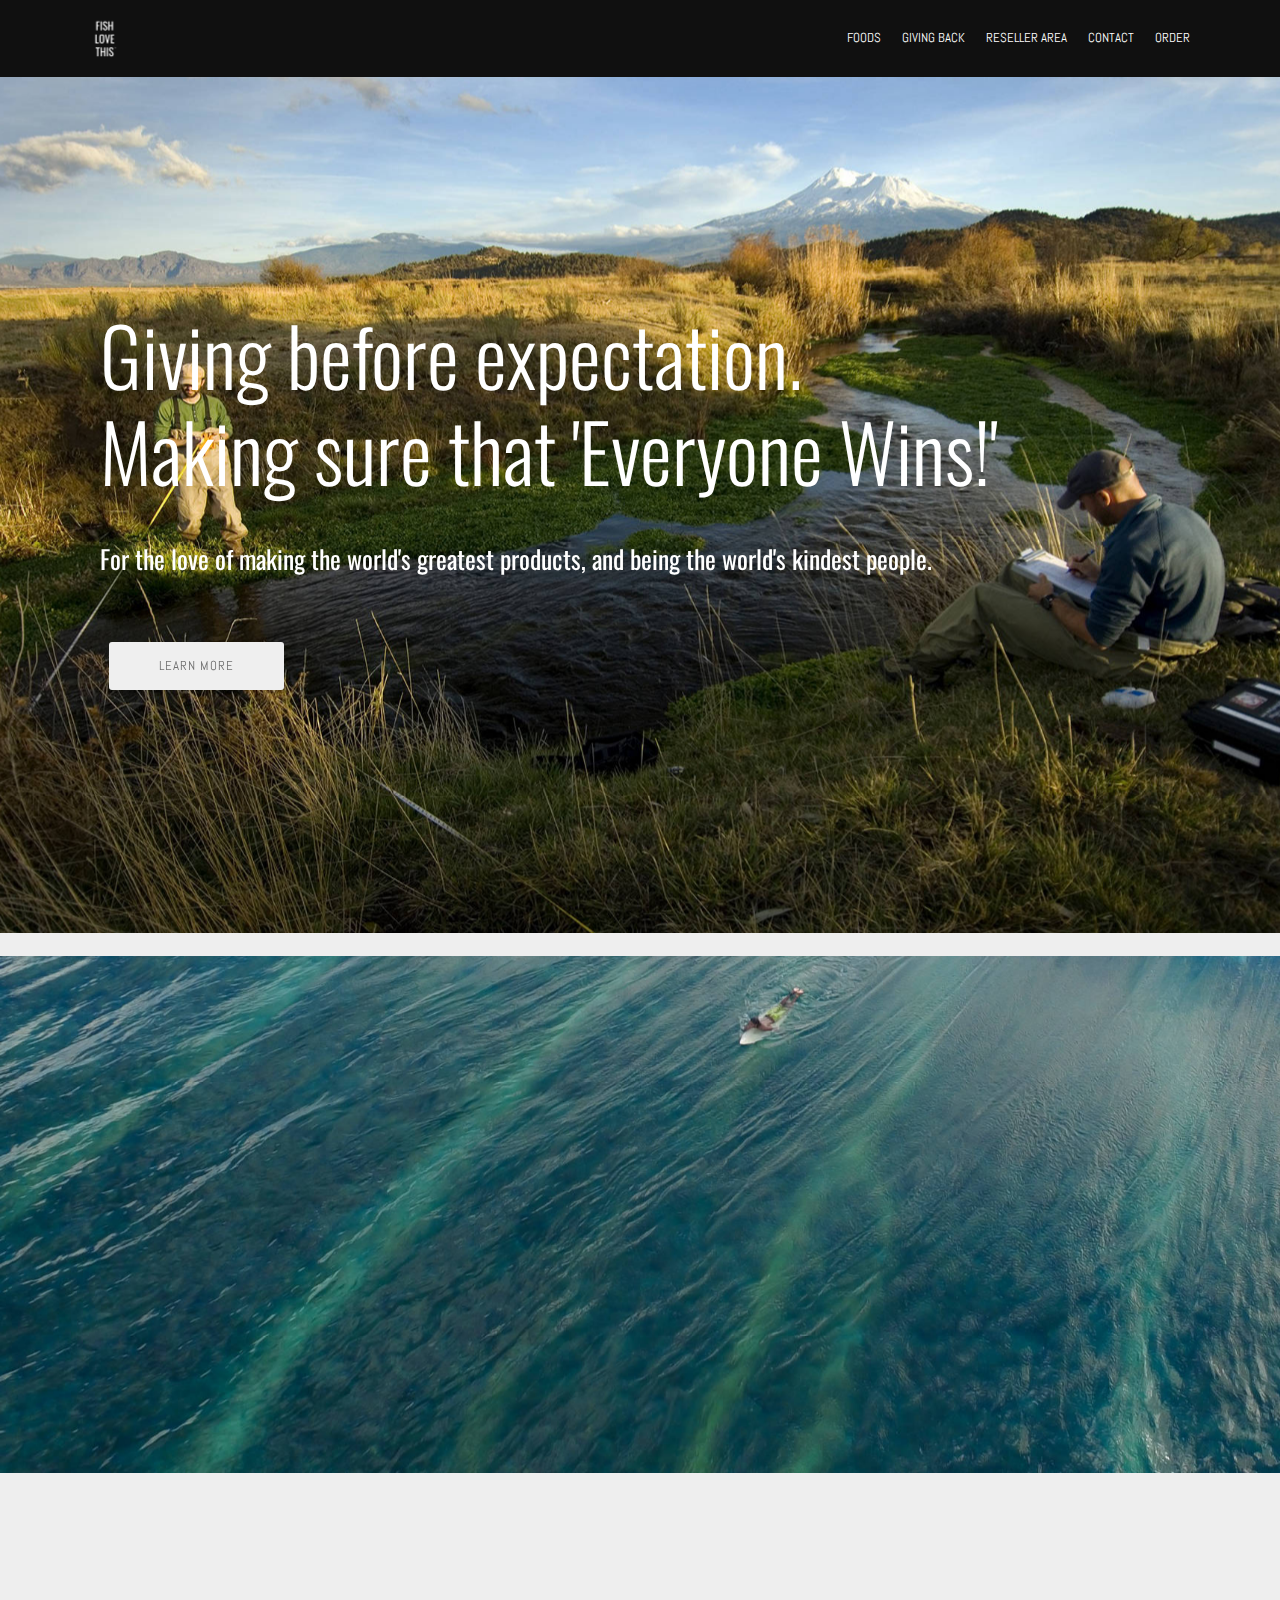
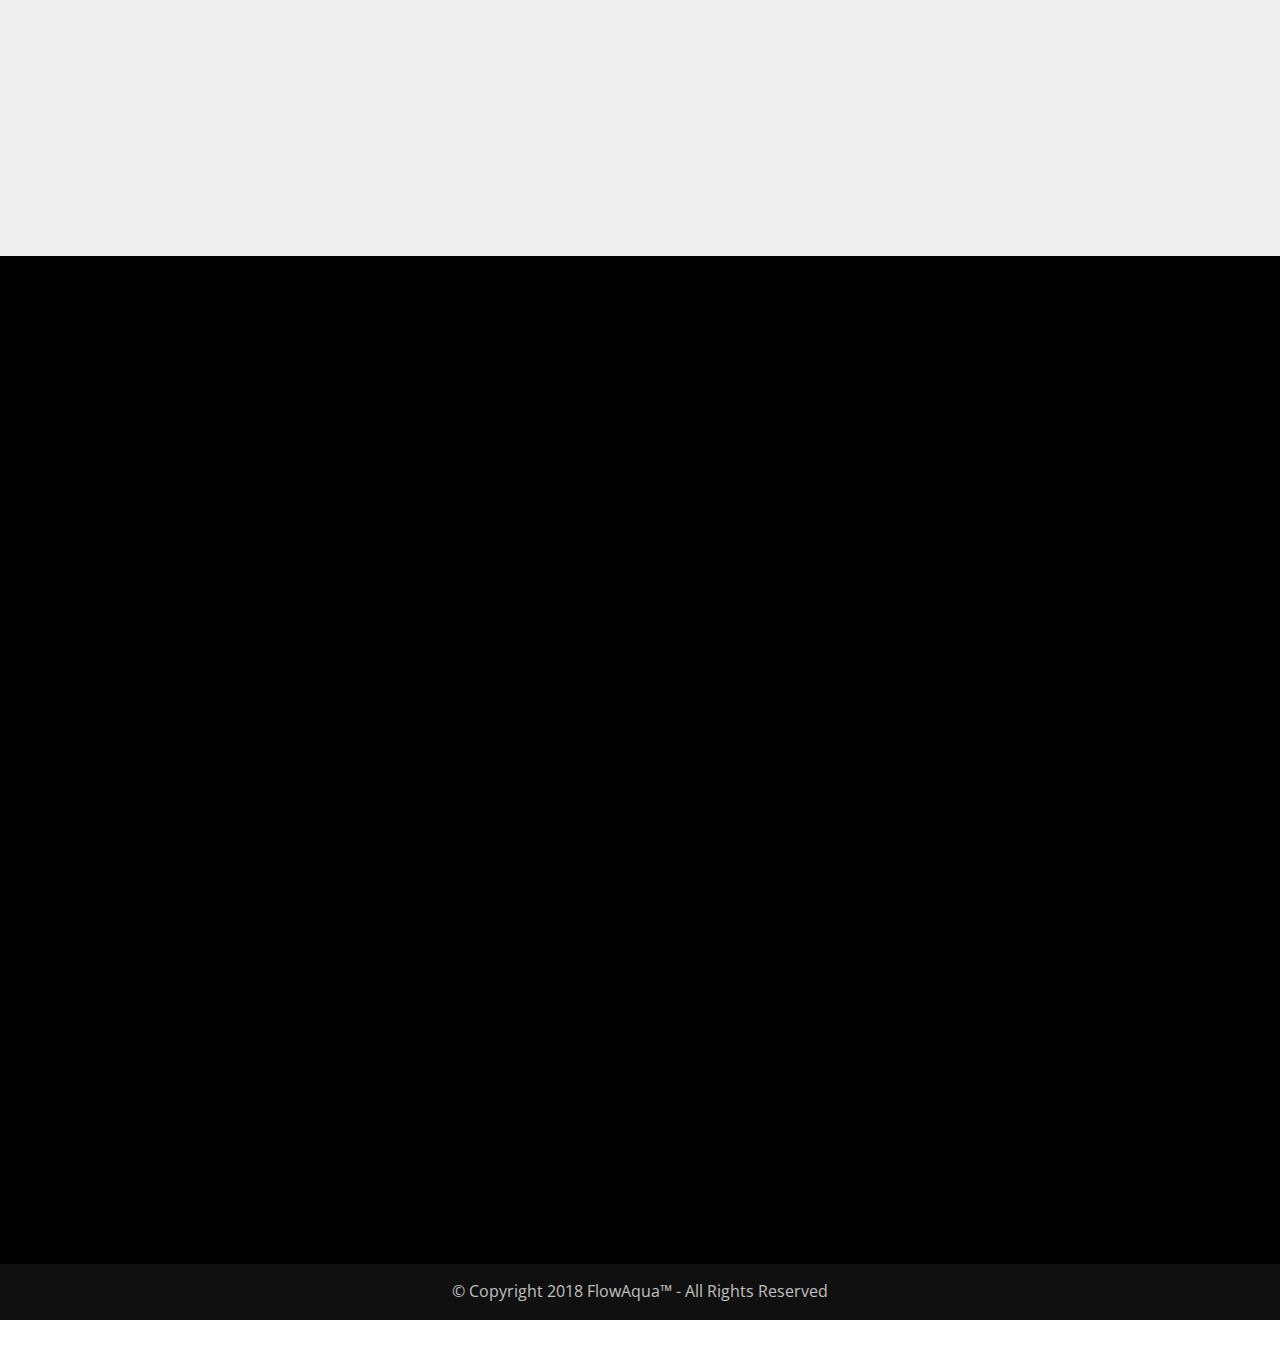
<file: impact.html>
<!DOCTYPE html>
<html  >
<head>
  <!-- Site made with Mobirise Website Builder v5.3.10, https://mobirise.com -->
  <meta charset="UTF-8">
  <meta http-equiv="X-UA-Compatible" content="IE=edge">
  <meta name="generator" content="Mobirise v5.3.10, mobirise.com">
  <meta name="viewport" content="width=device-width, initial-scale=1, minimum-scale=1">
  <link rel="shortcut icon" href="assets/images/header.png" type="image/x-icon">
  <meta name="description" content="Best Fish Food For Aquarium Fish">
  
  
  <title>giving</title>
  <link rel="stylesheet" href="assets/web/assets/mobirise-icons/mobirise-icons.css">
  <link rel="stylesheet" href="assets/bootstrap/css/bootstrap.min.css">
  <link rel="stylesheet" href="assets/bootstrap/css/bootstrap-grid.min.css">
  <link rel="stylesheet" href="assets/bootstrap/css/bootstrap-reboot.min.css">
  <link rel="stylesheet" href="assets/tether/tether.min.css">
  <link rel="stylesheet" href="assets/animatecss/animate.min.css">
  <link rel="stylesheet" href="assets/dropdown/css/style.css">
  <link rel="stylesheet" href="assets/socicon/css/styles.css">
  <link rel="stylesheet" href="assets/theme/css/style.css">
  <link rel="preload" href="https://fonts.googleapis.com/css?family=Oswald:200,300,400,500,600,700&display=swap" as="style" onload="this.onload=null;this.rel='stylesheet'">
  <noscript><link rel="stylesheet" href="https://fonts.googleapis.com/css?family=Oswald:200,300,400,500,600,700&display=swap"></noscript>
  <link rel="preload" href="https://fonts.googleapis.com/css?family=Fjalla+One:400&display=swap" as="style" onload="this.onload=null;this.rel='stylesheet'">
  <noscript><link rel="stylesheet" href="https://fonts.googleapis.com/css?family=Fjalla+One:400&display=swap"></noscript>
  <link rel="preload" href="https://fonts.googleapis.com/css?family=Open+Sans+Condensed:300,300i,700&display=swap" as="style" onload="this.onload=null;this.rel='stylesheet'">
  <noscript><link rel="stylesheet" href="https://fonts.googleapis.com/css?family=Open+Sans+Condensed:300,300i,700&display=swap"></noscript>
  <link rel="preload" href="https://fonts.googleapis.com/css?family=Abel:400&display=swap" as="style" onload="this.onload=null;this.rel='stylesheet'">
  <noscript><link rel="stylesheet" href="https://fonts.googleapis.com/css?family=Abel:400&display=swap"></noscript>
  <link rel="preload" as="style" href="assets/mobirise/css/mbr-additional.css"><link rel="stylesheet" href="assets/mobirise/css/mbr-additional.css" type="text/css">
  
  
  
  
</head>
<body>

<!-- Analytics -->
<script type="text/javascript">
  window._mfq = window._mfq || [];
  (function() {
    var mf = document.createElement("script");
    mf.type = "text/javascript"; mf.async = true;
    mf.src = "//cdn.mouseflow.com/projects/a050ea9f-8e81-4eae-8387-6cac51faa60b.js";
    document.getElementsByTagName("head")[0].appendChild(mf);
  })();
</script>
<!-- /Analytics -->


  
  <section class="menu cid-r9snzEvyKk" once="menu" id="menu1-17">

    

    <nav class="navbar navbar-expand beta-menu navbar-dropdown align-items-center navbar-fixed-top navbar-toggleable-sm">
        <button class="navbar-toggler navbar-toggler-right" type="button" data-toggle="collapse" data-target="#navbarSupportedContent" aria-controls="navbarSupportedContent" aria-expanded="false" aria-label="Toggle navigation">
            <div class="hamburger">
                <span></span>
                <span></span>
                <span></span>
                <span></span>
            </div>
        </button>
        <div class="menu-logo">
            <div class="navbar-brand">
                <span class="navbar-logo">
                    <a href="index.html">
                         <img src="assets/images/header.png" alt="Mobirise" title="" style="height: 3.8rem;">
                    </a>
                </span>
                
            </div>
        </div>
        <div class="collapse navbar-collapse" id="navbarSupportedContent">
            <ul class="navbar-nav nav-dropdown nav-right" data-app-modern-menu="true"><li class="nav-item">
                    <a class="nav-link link text-white display-4" href="variants.html">FOODS</a>
                </li><li class="nav-item"><a class="nav-link link text-white display-4" href="impact.html">GIVING BACK</a></li><li class="nav-item"><a class="nav-link link text-white display-4" href="resellerlogin.html">
                        
                        RESELLER AREA</a></li>
                <li class="nav-item">
                    <a class="nav-link link text-white display-4" href="contact.html">CONTACT</a>
                </li><li class="nav-item"><a class="nav-link link text-white display-4" href="flt.html#pricing-tables1-n">ORDER</a></li></ul>
            
        </div>
    </nav>
</section>

<section once="" class="cid-r9snzENOS7" id="footer6-18">

    

    

    <div class="container">
        <div class="media-container-row align-center mbr-white">
            <div class="col-12">
                <p class="mbr-text mb-0 mbr-fonts-style display-7">
                    © Copyright 2018 FlowAqua<em>™</em>&nbsp;- All Rights Reserved
                </p>
            </div>
        </div>
    </div>
</section>

<section class="header11 cid-r9snUn8vAw mbr-fullscreen mbr-parallax-background" id="header11-1f">

    <!-- Block parameters controls (Blue "Gear" panel) -->
    
    <!-- End block parameters -->

    
    <div class="container align-left">
        <div class="media-container-column mbr-white col-md-12">
            
            <h1 class="mbr-section-title py-3 mbr-fonts-style display-1">Giving before expectation. <br>Making sure that 'Everyone Wins!'</h1>
            <p class="mbr-text py-3 mbr-fonts-style display-5">For the love of making the world's greatest products, and being the world's kindest people.&nbsp;</p>
            <div class="mbr-section-btn py-4"><a class="btn btn-md btn-primary display-4" href="impact.html#header2-30">LEARN MORE</a></div>
        </div>
    </div>

    
</section>

<section class="cid-r9ymSGffjL mbr-fullscreen mbr-parallax-background" id="header2-30">

    

    

    <div class="container align-center">
        <div class="row justify-content-md-center">
            <div class="mbr-white col-md-10">
                <h1 class="mbr-section-title mbr-bold pb-3 mbr-fonts-style display-2"><span style="font-weight: normal;">5% For The Planet</span><span style="font-weight: normal;"><br></span><span style="font-weight: normal;"><br></span></h1>
                <h3 class="mbr-section-subtitle align-center mbr-light pb-3 mbr-fonts-style display-5"><p><strong>Five Percent</strong> of all our profits go to environmental causes, to the people that want to make the planet a better place. We commit to building support for the essential work of our nonprofit partners within our six core issue areas: climate, food, land, pollution, <strong>water</strong>, and wildlife- WIth a current focus for <strong>water</strong> related issues.&nbsp;</p><div><br></div><div><strong>Humans</strong> have created many of our <strong>water-related</strong> problems, and we feel it is our responsibility to step up and restore our <strong>most vital resource</strong>. The quality of our <strong>water</strong> is essential to our health, our economies, and our environment. Our waters are under threat from pollution, development, and our growing human population. We fund efforts that:</div><p></p><br><p></p><div><br></div><div>1. &nbsp;Provide access to clean and safe water resources</div><div>2. &nbsp;Improve the health and sustainability of our oceans</div><div>3. &nbsp;Conserve, restore, and protect our rivers and lakes</div><div>4. &nbsp;Safeguard our beaches through regulation and protection efforts</div><p></p></h3>
                
                
            </div>
        </div>
    </div>
    
</section>

<section class="cid-r9yIriDogr" id="header2-3i">

    

    

    <div class="container align-center">
        <div class="row justify-content-md-center">
            <div class="mbr-white col-md-10">
                <h1 class="mbr-section-title mbr-bold pb-3 mbr-fonts-style display-1"><span style="font-weight: normal;"><br></span><span style="font-weight: normal;">Ethical Manufacture &amp; Sustainable Products</span><span style="font-weight: normal;"><br></span></h1>
                <h3 class="mbr-section-subtitle align-center mbr-light pb-3 mbr-fonts-style display-5"><p><span style="color: inherit; font-size: 1.6rem;"><br></span></p><p><span style="color: inherit; font-size: 1.6rem;">The core goal of FishLoveThis is to help people re-connect with nature, and love their fish better, giving them the best possible food. All ingredients used are sourced from highly rated sources and lab tested for purity. The Manufacture process is labour-unintensive, automated and work conditions are beyond ethical. All materials used in our packaging are carefully and consciously chosen and sourced to reduce our carbon footprint and are 100% Recyclable.&nbsp;</span><br></p><div style="text-align: left;"><span style="color: inherit; font-size: 1.6rem; text-align: center;">This ensures sustainability in our manufacturing process.</span></div><p></p></h3>
                
                
            </div>
        </div>
    </div>
    
</section>

<section class="cid-r9yY70CoRm" id="footer1-3s">

    

    

    <div class="container">
        <div class="media-container-row content text-white">
            <div class="col-12 col-md-3">
                <div class="media-wrap">
                    
                        <a href="flt.html"><img src="assets/images/screen-shot-2018-10-20-at-4.40.17-am-800x984.png" alt="" title=""></a>
                    
                </div>
            </div>
            <div class="col-12 col-md-3 mbr-fonts-style display-7">
                <h5 class="pb-3">
                    Contact</h5>
                <p class="mbr-text">Email: hello@fishlovethis.com <br>France: +33 652 1359 03<br>India: +91 702 1909 &nbsp;837</p>
            </div>
            <div class="col-12 col-md-3 mbr-fonts-style display-7">
                <h5 class="pb-3">
                    Policies</h5>
                <p class="mbr-text"><a href="impact.html#header2-3i">Ethics &amp; Mindfulness</a><br><a href="resellerlogin.html">Reseller Area</a><br><a href="policy.html">Return Policy</a></p>
            </div>
            <div class="col-12 col-md-3 mbr-fonts-style display-7">
                <h5 class="pb-3">Quick Links
                </h5>
                <p class="mbr-text"><a href="variants.html#features16-1r">How It's Made</a><br><a href="impact.html">Giving Back</a><br><a href="flt.html#pricing-tables1-n">Order Now</a></p>
            </div>
        </div>
        
    </div>
</section>

<section class="mbr-section article content1 cid-r9yY7JDIDK" id="content1-3t">
    
     

    <div class="container">
        <div class="media-container-row">
            <div class="mbr-text col-12 col-md-8 mbr-fonts-style display-7">© Copyright 2018 FlowAqua™ - All Rights Reserved</div>
        </div>
    </div>
</section><section style="background-color: #fff; font-family: -apple-system, BlinkMacSystemFont, 'Segoe UI', 'Roboto', 'Helvetica Neue', Arial, sans-serif; color:#aaa; font-size:12px; padding: 0; align-items: center; display: flex;"><a href="https://mobirise.site/t" style="flex: 1 1; height: 3rem; padding-left: 1rem;"></a><p style="flex: 0 0 auto; margin:0; padding-right:1rem;">Develop your own website - <a href="https://mobirise.site/v" style="color:#aaa;">Click for more</a></p></section><script src="assets/web/assets/jquery/jquery.min.js"></script>  <script src="assets/popper/popper.min.js"></script>  <script src="assets/bootstrap/js/bootstrap.min.js"></script>  <script src="assets/tether/tether.min.js"></script>  <script src="assets/smoothscroll/smooth-scroll.js"></script>  <script src="assets/viewportchecker/jquery.viewportchecker.js"></script>  <script src="assets/dropdown/js/nav-dropdown.js"></script>  <script src="assets/dropdown/js/navbar-dropdown.js"></script>  <script src="assets/touchswipe/jquery.touch-swipe.min.js"></script>  <script src="assets/parallax/jarallax.min.js"></script>  <script src="assets/theme/js/script.js"></script>  
  
  
  <input name="animation" type="hidden">
  </body>
</html>
</file>
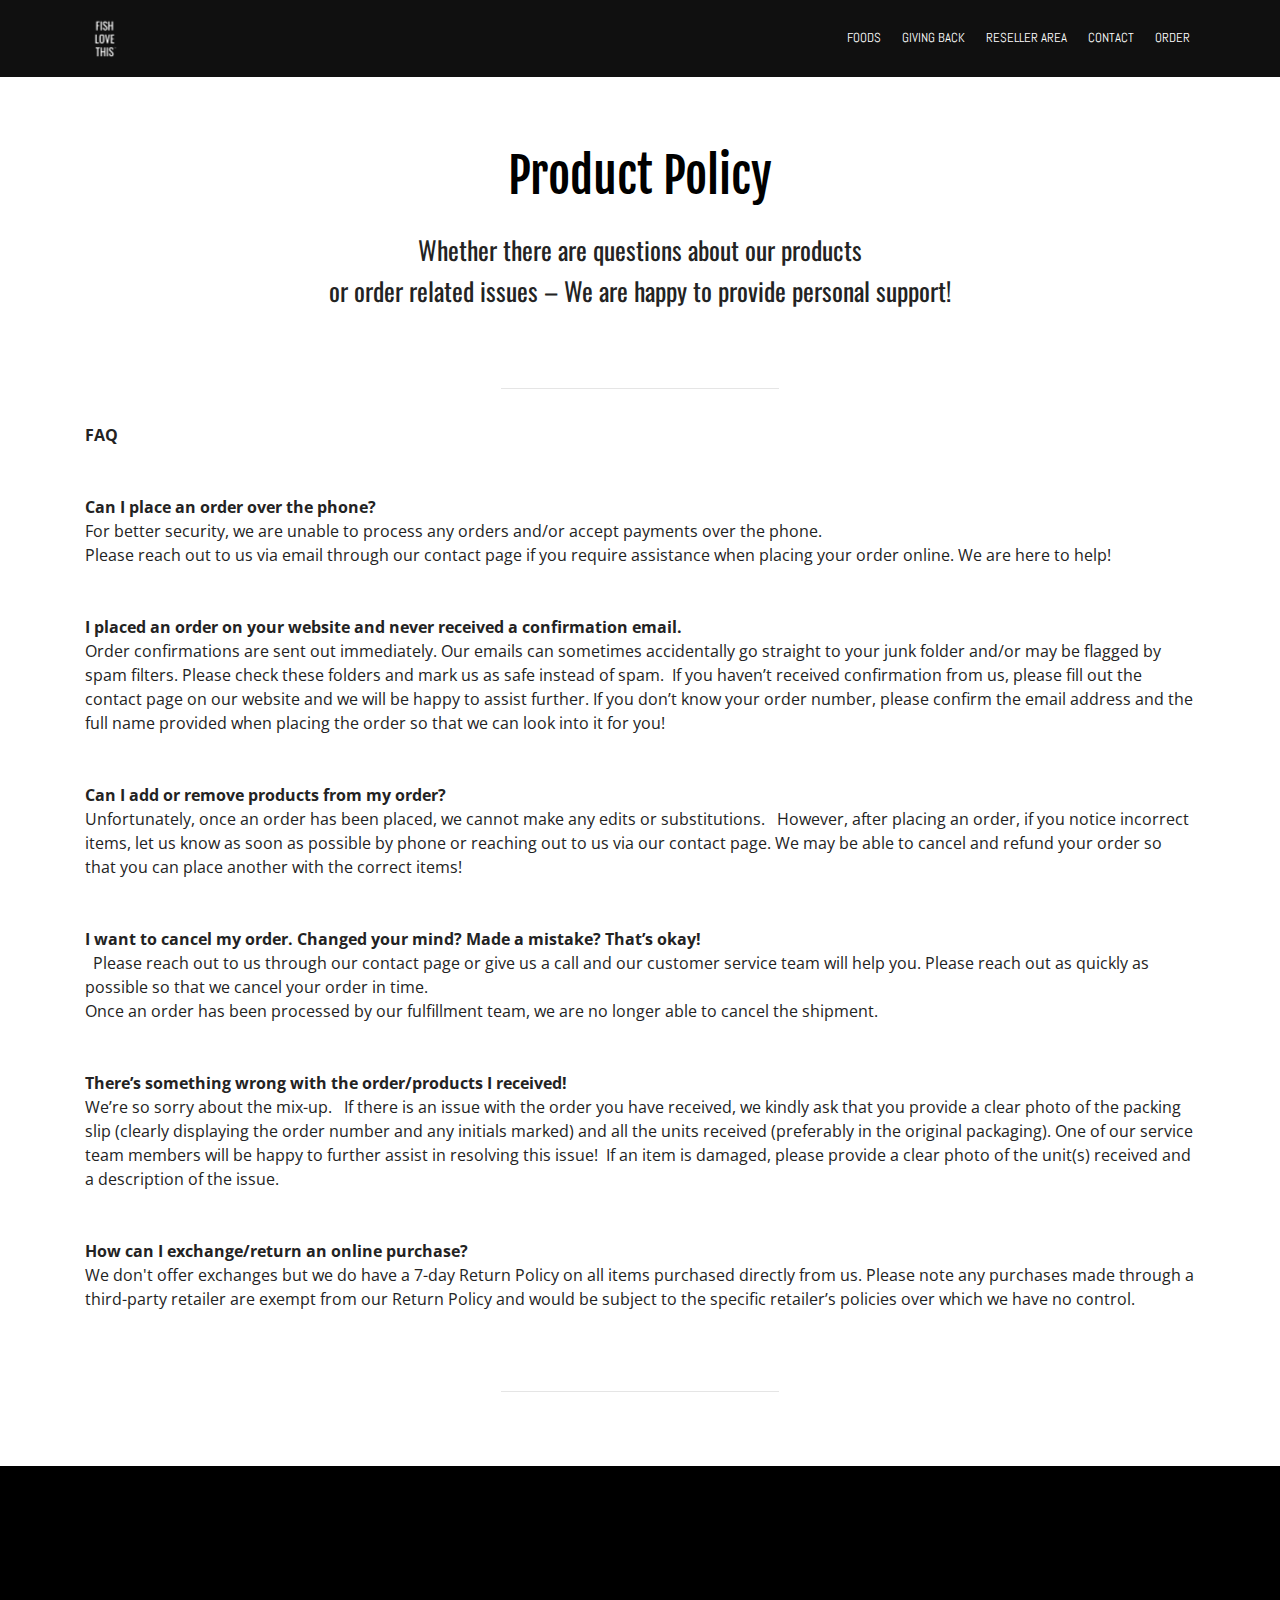
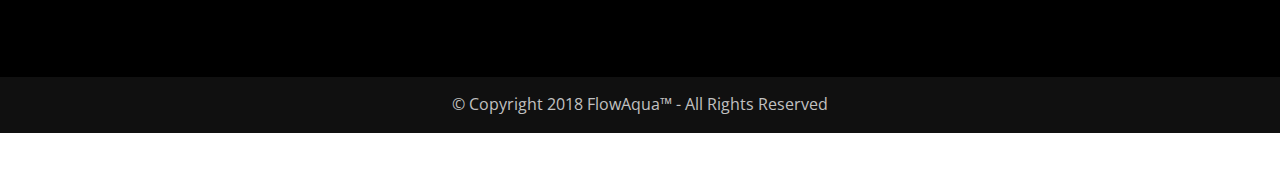
<file: policy.html>
<!DOCTYPE html>
<html  >
<head>
  <!-- Site made with Mobirise Website Builder v5.3.10, https://mobirise.com -->
  <meta charset="UTF-8">
  <meta http-equiv="X-UA-Compatible" content="IE=edge">
  <meta name="generator" content="Mobirise v5.3.10, mobirise.com">
  <meta name="viewport" content="width=device-width, initial-scale=1, minimum-scale=1">
  <link rel="shortcut icon" href="assets/images/header.png" type="image/x-icon">
  <meta name="description" content="Best Fish Food For Aquarium Fish">
  
  
  <title>policy</title>
  <link rel="stylesheet" href="assets/web/assets/mobirise-icons/mobirise-icons.css">
  <link rel="stylesheet" href="assets/bootstrap/css/bootstrap.min.css">
  <link rel="stylesheet" href="assets/bootstrap/css/bootstrap-grid.min.css">
  <link rel="stylesheet" href="assets/bootstrap/css/bootstrap-reboot.min.css">
  <link rel="stylesheet" href="assets/tether/tether.min.css">
  <link rel="stylesheet" href="assets/animatecss/animate.min.css">
  <link rel="stylesheet" href="assets/dropdown/css/style.css">
  <link rel="stylesheet" href="assets/socicon/css/styles.css">
  <link rel="stylesheet" href="assets/theme/css/style.css">
  <link rel="preload" href="https://fonts.googleapis.com/css?family=Oswald:200,300,400,500,600,700&display=swap" as="style" onload="this.onload=null;this.rel='stylesheet'">
  <noscript><link rel="stylesheet" href="https://fonts.googleapis.com/css?family=Oswald:200,300,400,500,600,700&display=swap"></noscript>
  <link rel="preload" href="https://fonts.googleapis.com/css?family=Fjalla+One:400&display=swap" as="style" onload="this.onload=null;this.rel='stylesheet'">
  <noscript><link rel="stylesheet" href="https://fonts.googleapis.com/css?family=Fjalla+One:400&display=swap"></noscript>
  <link rel="preload" href="https://fonts.googleapis.com/css?family=Open+Sans+Condensed:300,300i,700&display=swap" as="style" onload="this.onload=null;this.rel='stylesheet'">
  <noscript><link rel="stylesheet" href="https://fonts.googleapis.com/css?family=Open+Sans+Condensed:300,300i,700&display=swap"></noscript>
  <link rel="preload" href="https://fonts.googleapis.com/css?family=Abel:400&display=swap" as="style" onload="this.onload=null;this.rel='stylesheet'">
  <noscript><link rel="stylesheet" href="https://fonts.googleapis.com/css?family=Abel:400&display=swap"></noscript>
  <link rel="preload" as="style" href="assets/mobirise/css/mbr-additional.css"><link rel="stylesheet" href="assets/mobirise/css/mbr-additional.css" type="text/css">
  
  
  
  
</head>
<body>

<!-- Analytics -->
<script type="text/javascript">
  window._mfq = window._mfq || [];
  (function() {
    var mf = document.createElement("script");
    mf.type = "text/javascript"; mf.async = true;
    mf.src = "//cdn.mouseflow.com/projects/a050ea9f-8e81-4eae-8387-6cac51faa60b.js";
    document.getElementsByTagName("head")[0].appendChild(mf);
  })();
</script>
<!-- /Analytics -->


  
  <section class="menu cid-r9vz7tVjBN" once="menu" id="menu1-2p">

    

    <nav class="navbar navbar-expand beta-menu navbar-dropdown align-items-center navbar-fixed-top navbar-toggleable-sm">
        <button class="navbar-toggler navbar-toggler-right" type="button" data-toggle="collapse" data-target="#navbarSupportedContent" aria-controls="navbarSupportedContent" aria-expanded="false" aria-label="Toggle navigation">
            <div class="hamburger">
                <span></span>
                <span></span>
                <span></span>
                <span></span>
            </div>
        </button>
        <div class="menu-logo">
            <div class="navbar-brand">
                <span class="navbar-logo">
                    <a href="index.html">
                         <img src="assets/images/header.png" alt="Mobirise" title="" style="height: 3.8rem;">
                    </a>
                </span>
                
            </div>
        </div>
        <div class="collapse navbar-collapse" id="navbarSupportedContent">
            <ul class="navbar-nav nav-dropdown nav-right" data-app-modern-menu="true"><li class="nav-item">
                    <a class="nav-link link text-white display-4" href="variants.html">FOODS</a>
                </li><li class="nav-item"><a class="nav-link link text-white display-4" href="impact.html">GIVING BACK</a></li><li class="nav-item"><a class="nav-link link text-white display-4" href="resellerlogin.html">
                        
                        RESELLER AREA</a></li>
                <li class="nav-item">
                    <a class="nav-link link text-white display-4" href="contact.html">CONTACT</a>
                </li><li class="nav-item"><a class="nav-link link text-white display-4" href="flt.html#pricing-tables1-n">ORDER</a></li></ul>
            
        </div>
    </nav>
</section>

<section class="header5 cid-r9vz7ufFIq" id="header5-2q">

    

    
    <div class="container">
        <div class="row justify-content-center">
            <div class="mbr-white col-md-10">
                <h1 class="mbr-section-title align-center pb-3 mbr-fonts-style display-2"><br>Product Policy</h1>
                <p class="mbr-text align-center display-5 pb-3 mbr-fonts-style">
                   Whether there are questions about our products <br>or order related issues – We are happy to provide personal support!
                </p>
                
            </div>
        </div>
    </div>

    
</section>

<section class="mbr-section article content9 cid-r9yzjFbseP" id="content9-3h">
    
     

    <div class="container">
        <div class="inner-container" style="width: 100%;">
            <hr class="line" style="width: 25%;">
            <div class="section-text align-center mbr-fonts-style display-7"><strong>
                    FAQ</strong><br><br><strong><br></strong><div><strong>Can I place an order over the phone?</strong></div><div>For better security, we are unable to process any orders and/or accept payments over the phone. </div><div>Please reach out to us via email through our contact page if you require assistance when placing your order online. We are here to help! </div><div><strong><br></strong></div><br><div><strong>I placed an order on your website and never received a confirmation email.</strong></div><div>Order confirmations are sent out immediately. Our emails can sometimes accidentally go straight to your junk folder and/or may be flagged by spam filters. Please check these folders and mark us as safe instead of spam.  If you haven’t received confirmation from us, please fill out the contact page on our website and we will be happy to assist further. If you don’t know your order number, please confirm the email address and the full name provided when placing the order so that we can look into it for you!  </div><br><div><br></div><div><strong>Can I add or remove products from my order?</strong></div><div>Unfortunately, once an order has been placed, we cannot make any edits or substitutions.   However, after placing an order, if you notice incorrect items, let us know as soon as possible by phone or reaching out to us via our contact page. We may be able to cancel and refund your order so that you can place another with the correct items!  </div><br><div><br></div><div><strong>I want to cancel my order. Changed your mind? Made a mistake? That’s okay!</strong></div><div>  Please reach out to us through our contact page or give us a call and our customer service team will help you. Please reach out as quickly as possible so that we cancel your order in time. </div><div>Once an order has been processed by our fulfillment team, we are no longer able to cancel the shipment.  </div><br><div><br></div><div><strong>There’s something wrong with the order/products I received!</strong></div><div>We’re so sorry about the mix-up.   If there is an issue with the order you have received, we kindly ask that you provide a clear photo of the packing slip (clearly displaying the order number and any initials marked) and all the units received (preferably in the original packaging). One of our service team members will be happy to further assist in resolving this issue!  If an item is damaged, please provide a clear photo of the unit(s) received and a description of the issue.  </div><br><div><br></div><div><strong>How can I exchange/return an online purchase?</strong></div><div>We don't offer exchanges but we do have a 7-day Return Policy on all items purchased directly from us. Please note any purchases made through a third-party retailer are exempt from our Return Policy and would be subject to the specific retailer’s policies over which we have no control.  </div><div><br></div><div><br></div></div>
            <hr class="line" style="width: 25%;">
        </div>
        </div>
</section>

<section class="mbr-section article content1 cid-ra9RKxc9Y8" id="content1-3o">
    
     

    <div class="container">
        <div class="media-container-row">
            <div class="mbr-text col-12 col-md-8 mbr-fonts-style display-7"><p><a href="privacy.html">Terms of Service &amp; Privacy Policy</a></p></div>
        </div>
    </div>
</section>

<section class="cid-r9yXTNusMu" id="footer1-3o">

    

    

    <div class="container">
        <div class="media-container-row content text-white">
            <div class="col-12 col-md-3">
                <div class="media-wrap">
                    
                        <a href="flt.html"><img src="assets/images/screen-shot-2018-10-20-at-4.40.17-am-800x984.png" alt="" title=""></a>
                    
                </div>
            </div>
            <div class="col-12 col-md-3 mbr-fonts-style display-7">
                <h5 class="pb-3">
                    Contact</h5>
                <p class="mbr-text">Email: hello@fishlovethis.com <br>France: +33 652 1359 03<br>India: +91 702 1909 &nbsp;837</p>
            </div>
            <div class="col-12 col-md-3 mbr-fonts-style display-7">
                <h5 class="pb-3">
                    Policies</h5>
                <p class="mbr-text"><a href="impact.html#header2-3i">Ethics &amp; Mindfulness</a><br><a href="resellerlogin.html">Reseller Area</a><br><a href="policy.html">Return Policy</a></p>
            </div>
            <div class="col-12 col-md-3 mbr-fonts-style display-7">
                <h5 class="pb-3">Quick Links
                </h5>
                <p class="mbr-text"><a href="variants.html#features16-1r">How It's Made</a><br><a href="impact.html">Giving Back</a><br><a href="flt.html#pricing-tables1-n">Order Now</a></p>
            </div>
        </div>
        
    </div>
</section>

<section class="mbr-section article content1 cid-r9yXUiKNXb" id="content1-3p">
    
     

    <div class="container">
        <div class="media-container-row">
            <div class="mbr-text col-12 col-md-8 mbr-fonts-style display-7">© Copyright 2018 FlowAqua™ - All Rights Reserved</div>
        </div>
    </div>
</section><section style="background-color: #fff; font-family: -apple-system, BlinkMacSystemFont, 'Segoe UI', 'Roboto', 'Helvetica Neue', Arial, sans-serif; color:#aaa; font-size:12px; padding: 0; align-items: center; display: flex;"><a href="https://mobirise.site/f" style="flex: 1 1; height: 3rem; padding-left: 1rem;"></a><p style="flex: 0 0 auto; margin:0; padding-right:1rem;">How to design a free website - <a href="https://mobirise.site/x" style="color:#aaa;">Go now</a></p></section><script src="assets/web/assets/jquery/jquery.min.js"></script>  <script src="assets/popper/popper.min.js"></script>  <script src="assets/bootstrap/js/bootstrap.min.js"></script>  <script src="assets/tether/tether.min.js"></script>  <script src="assets/smoothscroll/smooth-scroll.js"></script>  <script src="assets/viewportchecker/jquery.viewportchecker.js"></script>  <script src="assets/dropdown/js/nav-dropdown.js"></script>  <script src="assets/dropdown/js/navbar-dropdown.js"></script>  <script src="assets/touchswipe/jquery.touch-swipe.min.js"></script>  <script src="assets/theme/js/script.js"></script>  
  
  
  <input name="animation" type="hidden">
  </body>
</html>
</file>
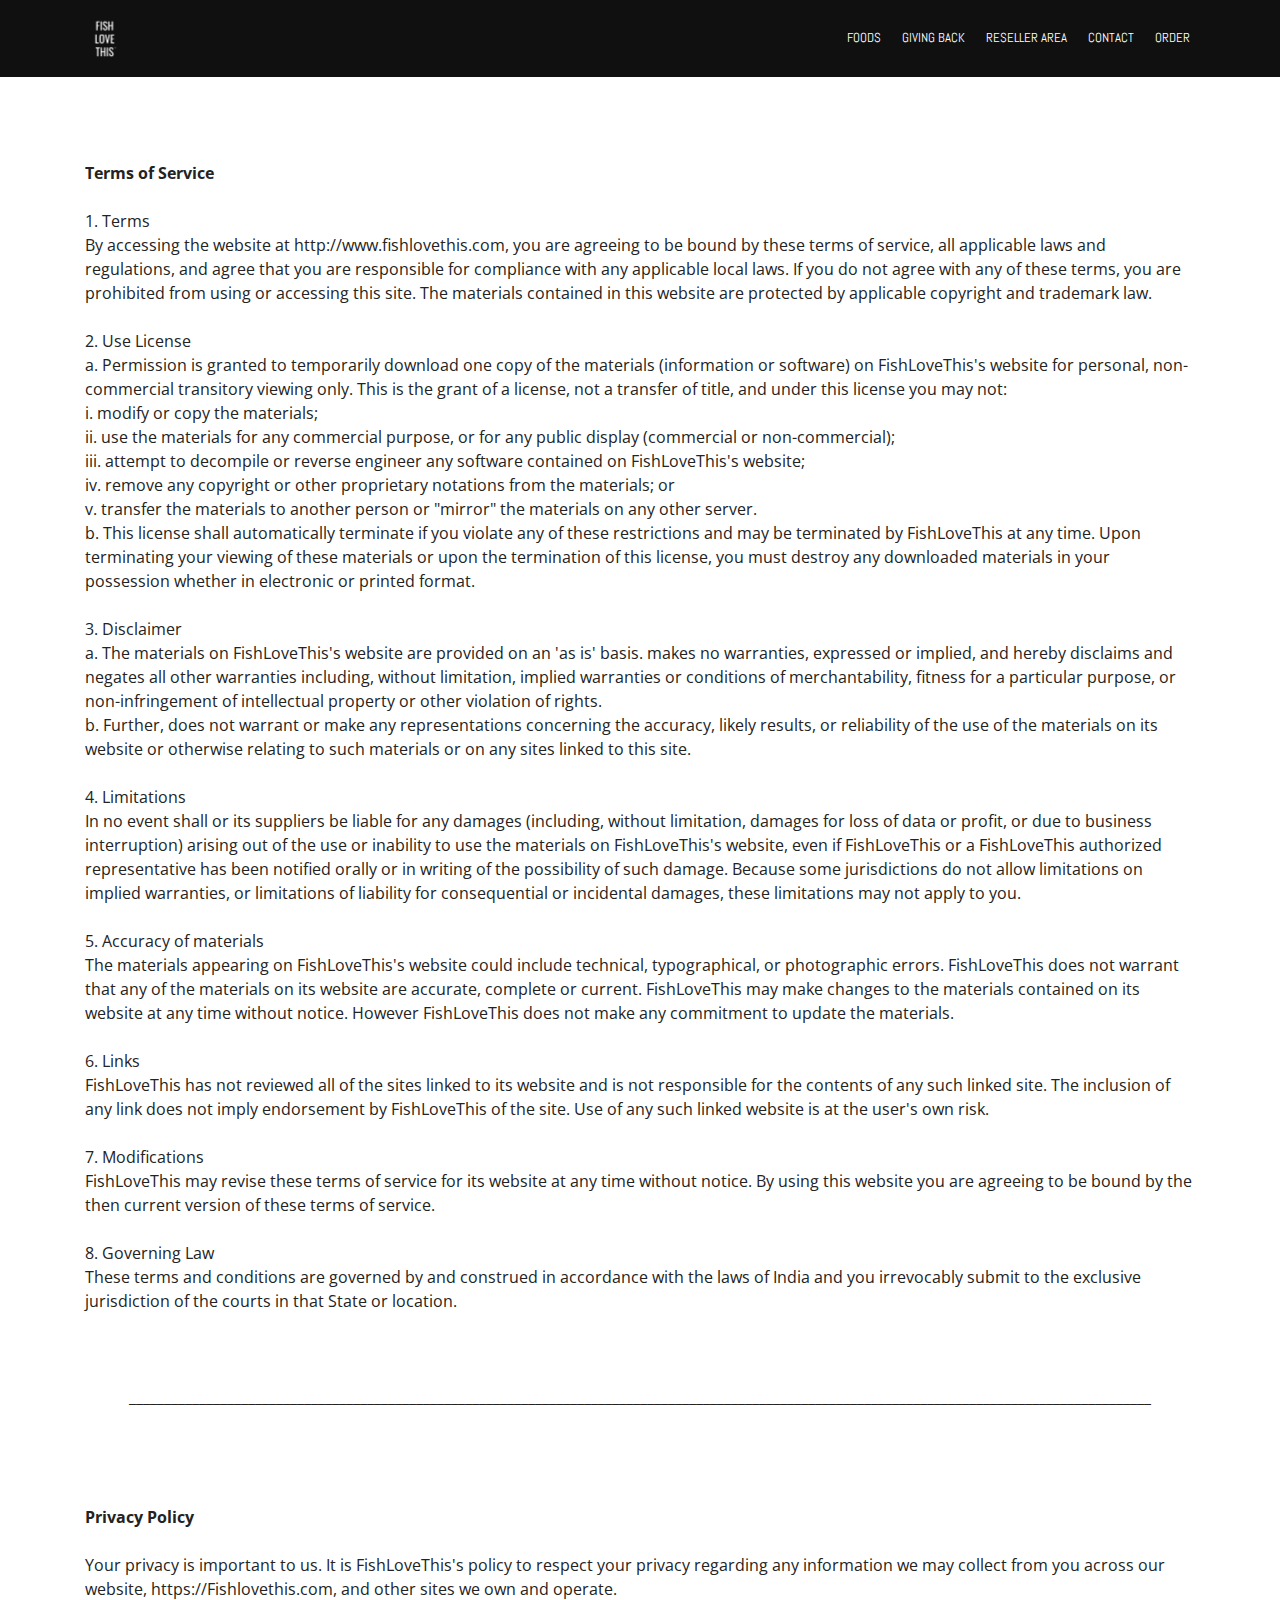
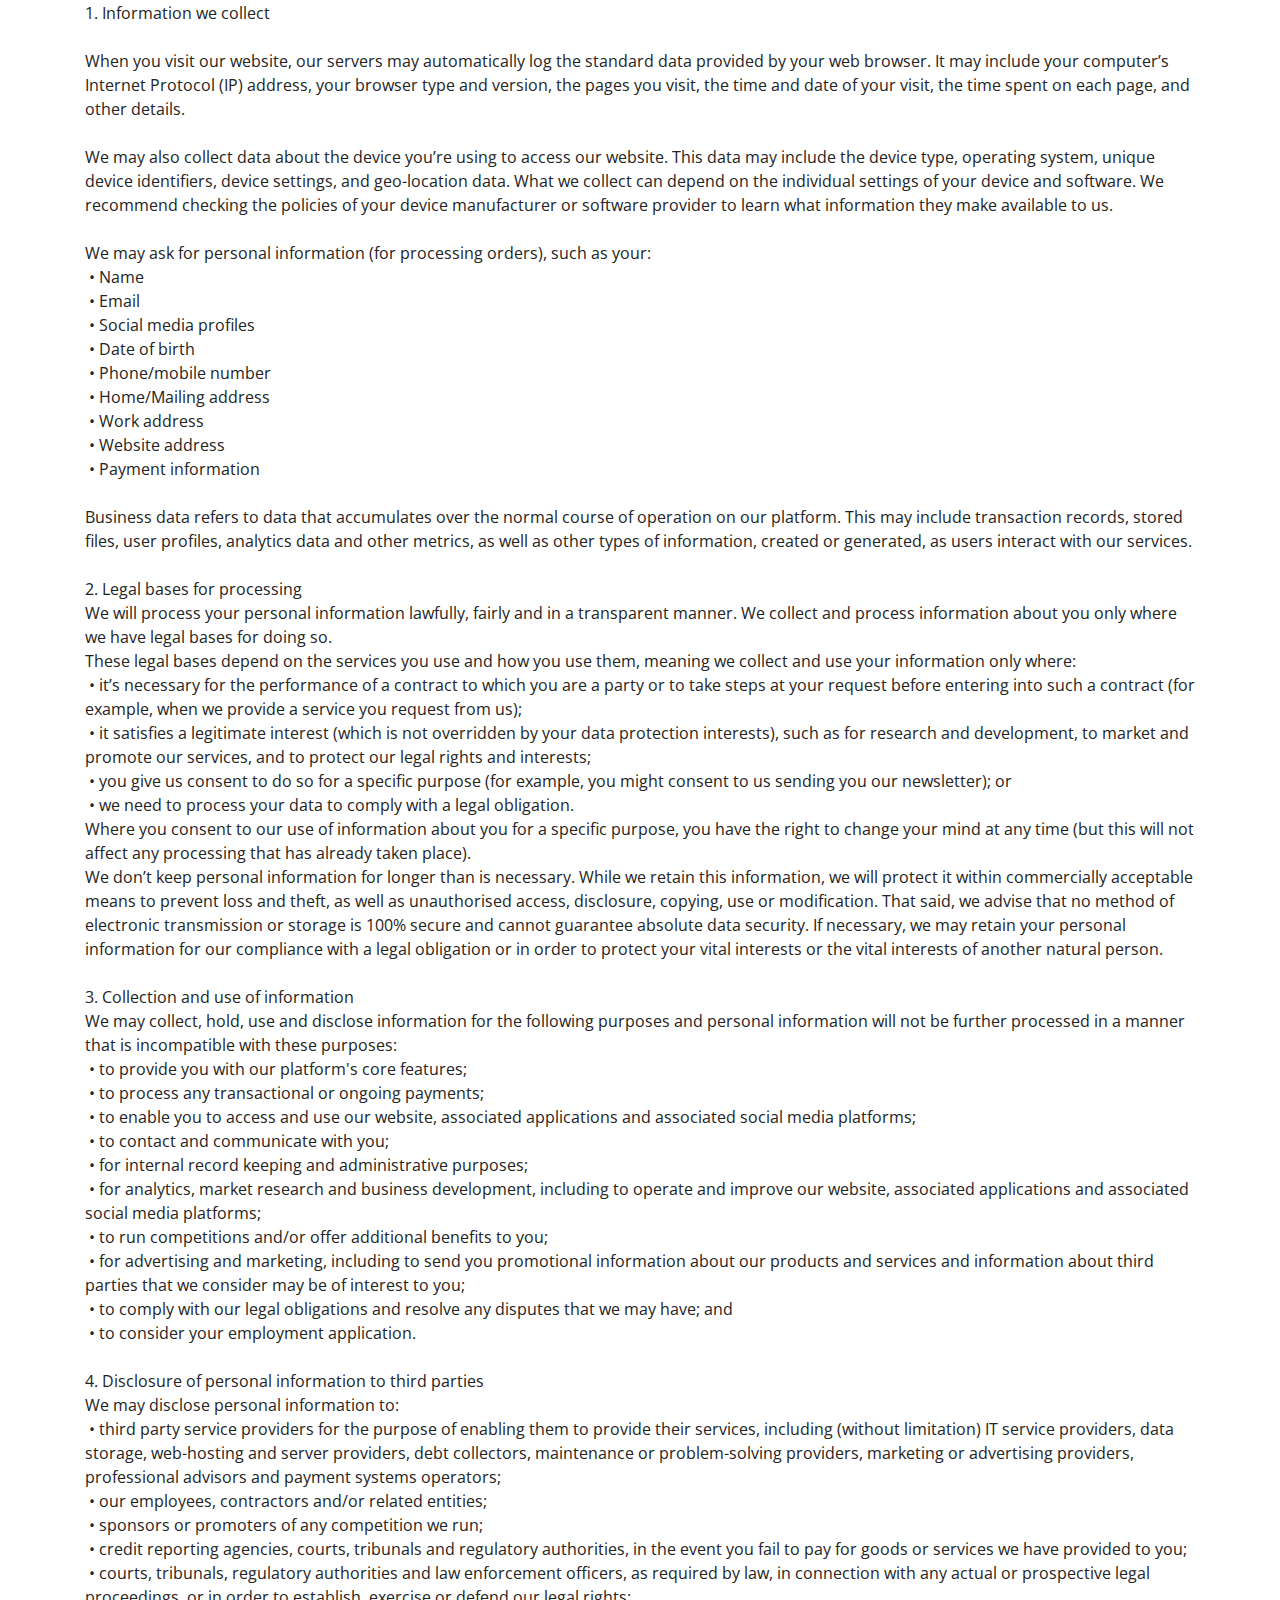
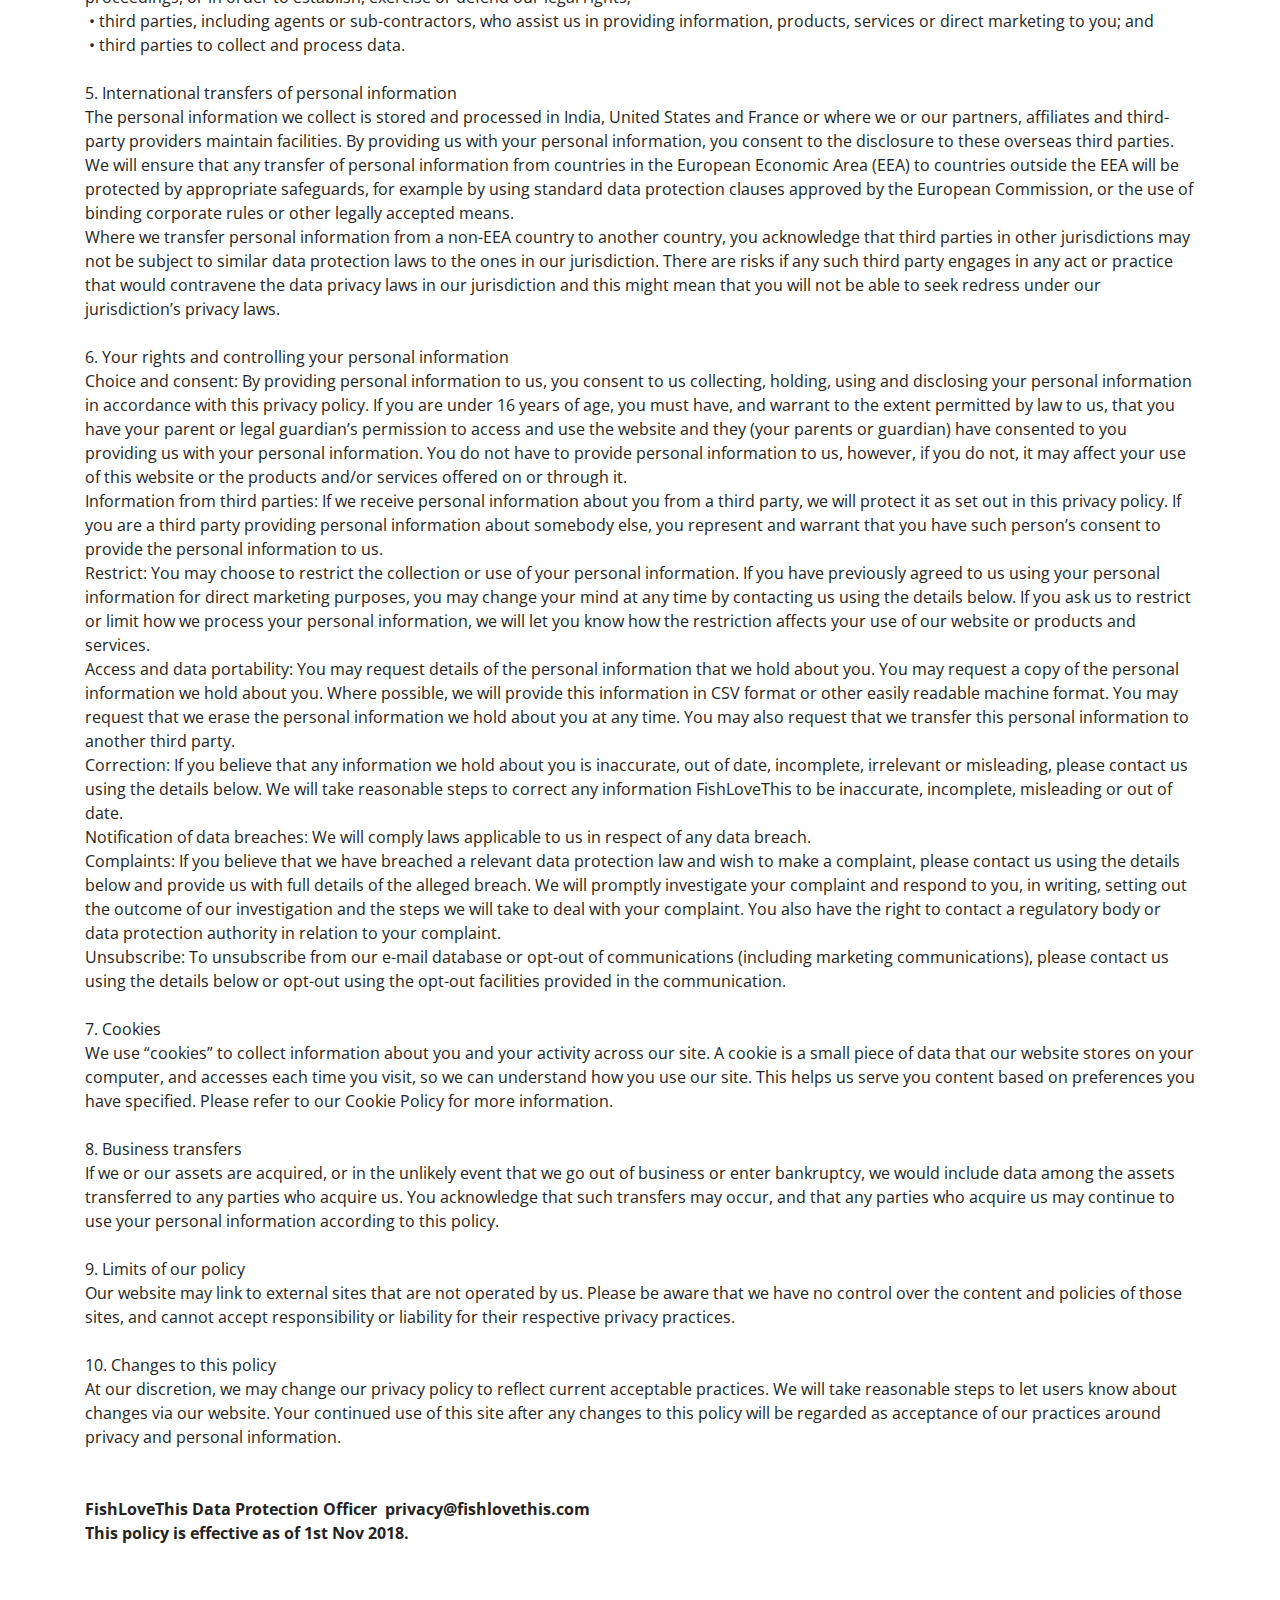
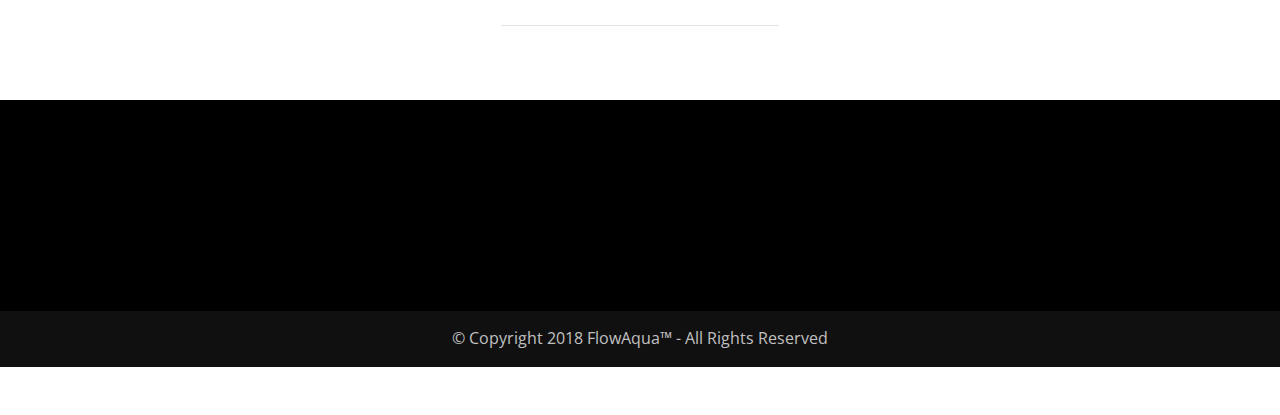
<file: privacy.html>
<!DOCTYPE html>
<html  >
<head>
  <!-- Site made with Mobirise Website Builder v5.3.10, https://mobirise.com -->
  <meta charset="UTF-8">
  <meta http-equiv="X-UA-Compatible" content="IE=edge">
  <meta name="generator" content="Mobirise v5.3.10, mobirise.com">
  <meta name="viewport" content="width=device-width, initial-scale=1, minimum-scale=1">
  <link rel="shortcut icon" href="assets/images/header.png" type="image/x-icon">
  <meta name="description" content="Fish Love This, The best fish food on the planet. Best Fish Food For Aquarium Fish">
  
  
  <title>privacy</title>
  <link rel="stylesheet" href="assets/web/assets/mobirise-icons/mobirise-icons.css">
  <link rel="stylesheet" href="assets/bootstrap/css/bootstrap.min.css">
  <link rel="stylesheet" href="assets/bootstrap/css/bootstrap-grid.min.css">
  <link rel="stylesheet" href="assets/bootstrap/css/bootstrap-reboot.min.css">
  <link rel="stylesheet" href="assets/tether/tether.min.css">
  <link rel="stylesheet" href="assets/animatecss/animate.min.css">
  <link rel="stylesheet" href="assets/dropdown/css/style.css">
  <link rel="stylesheet" href="assets/socicon/css/styles.css">
  <link rel="stylesheet" href="assets/theme/css/style.css">
  <link rel="preload" href="https://fonts.googleapis.com/css?family=Oswald:200,300,400,500,600,700&display=swap" as="style" onload="this.onload=null;this.rel='stylesheet'">
  <noscript><link rel="stylesheet" href="https://fonts.googleapis.com/css?family=Oswald:200,300,400,500,600,700&display=swap"></noscript>
  <link rel="preload" href="https://fonts.googleapis.com/css?family=Fjalla+One:400&display=swap" as="style" onload="this.onload=null;this.rel='stylesheet'">
  <noscript><link rel="stylesheet" href="https://fonts.googleapis.com/css?family=Fjalla+One:400&display=swap"></noscript>
  <link rel="preload" href="https://fonts.googleapis.com/css?family=Open+Sans+Condensed:300,300i,700&display=swap" as="style" onload="this.onload=null;this.rel='stylesheet'">
  <noscript><link rel="stylesheet" href="https://fonts.googleapis.com/css?family=Open+Sans+Condensed:300,300i,700&display=swap"></noscript>
  <link rel="preload" href="https://fonts.googleapis.com/css?family=Abel:400&display=swap" as="style" onload="this.onload=null;this.rel='stylesheet'">
  <noscript><link rel="stylesheet" href="https://fonts.googleapis.com/css?family=Abel:400&display=swap"></noscript>
  <link rel="preload" as="style" href="assets/mobirise/css/mbr-additional.css"><link rel="stylesheet" href="assets/mobirise/css/mbr-additional.css" type="text/css">
  
  
  
  
</head>
<body>

<!-- Analytics -->
<script type="text/javascript">
  window._mfq = window._mfq || [];
  (function() {
    var mf = document.createElement("script");
    mf.type = "text/javascript"; mf.async = true;
    mf.src = "//cdn.mouseflow.com/projects/a050ea9f-8e81-4eae-8387-6cac51faa60b.js";
    document.getElementsByTagName("head")[0].appendChild(mf);
  })();
</script>
<!-- /Analytics -->


  
  <section class="menu cid-ra9Shh5MTw" once="menu" id="menu1-3r">

    

    <nav class="navbar navbar-expand beta-menu navbar-dropdown align-items-center navbar-fixed-top navbar-toggleable-sm">
        <button class="navbar-toggler navbar-toggler-right" type="button" data-toggle="collapse" data-target="#navbarSupportedContent" aria-controls="navbarSupportedContent" aria-expanded="false" aria-label="Toggle navigation">
            <div class="hamburger">
                <span></span>
                <span></span>
                <span></span>
                <span></span>
            </div>
        </button>
        <div class="menu-logo">
            <div class="navbar-brand">
                <span class="navbar-logo">
                    <a href="index.html">
                         <img src="assets/images/header.png" alt="Mobirise" title="" style="height: 3.8rem;">
                    </a>
                </span>
                
            </div>
        </div>
        <div class="collapse navbar-collapse" id="navbarSupportedContent">
            <ul class="navbar-nav nav-dropdown nav-right" data-app-modern-menu="true"><li class="nav-item">
                    <a class="nav-link link text-white display-4" href="variants.html">FOODS</a>
                </li><li class="nav-item"><a class="nav-link link text-white display-4" href="impact.html">GIVING BACK</a></li><li class="nav-item"><a class="nav-link link text-white display-4" href="resellerlogin.html">
                        
                        RESELLER AREA</a></li>
                <li class="nav-item">
                    <a class="nav-link link text-white display-4" href="contact.html">CONTACT</a>
                </li><li class="nav-item"><a class="nav-link link text-white display-4" href="flt.html#pricing-tables1-n">ORDER</a></li></ul>
            
        </div>
    </nav>
</section>

<section class="mbr-section article content9 cid-ra9ShhSD2N" id="content9-3t">
    
     

    <div class="container">
        <div class="inner-container" style="width: 100%;">
            <hr class="line" style="width: 25%;">
            <div class="section-text align-center mbr-fonts-style display-7"><div></div><div></div><div><br></div><div><br></div><br><br><div><strong>Terms of Service</strong></div><div><strong><br></strong></div><div>1. Terms</div><div>By accessing the website at&nbsp;http://www.fishlovethis.com, you are agreeing to be bound by these terms of service, all applicable laws and regulations, and agree that you are responsible for compliance with any applicable local laws. If you do not agree with any of these terms, you are prohibited from using or accessing this site. The materials contained in this website are protected by applicable copyright and trademark law.</div><div><br></div><div>2. Use License</div><div>a.	Permission is granted to temporarily download one copy of the materials (information or software) on FishLoveThis's website for personal, non-commercial transitory viewing only. This is the grant of a license, not a transfer of title, and under this license you may not:</div><div>i.	modify or copy the materials;</div><div>ii.	use the materials for any commercial purpose, or for any public display (commercial or non-commercial);<span style="font-size: 1rem;">&nbsp;</span></div><div><span style="font-size: 1rem;">iii.	attempt to decompile or reverse engineer any software contained on FishLoveThis's website;</span></div><div>iv.	remove any copyright or other proprietary notations from the materials; or</div><div>v.	transfer the materials to another person or "mirror" the materials on any other server.</div><div>b.	This license shall automatically terminate if you violate any of these restrictions and may be terminated by FishLoveThis at any time. Upon terminating your viewing of these materials or upon the termination of this license, you must destroy any downloaded materials in your possession whether in electronic or printed format.</div><div><br></div><div>3. Disclaimer</div><div>a.	The materials on FishLoveThis's website are provided on an 'as is' basis.  makes no warranties, expressed or implied, and hereby disclaims and negates all other warranties including, without limitation, implied warranties or conditions of merchantability, fitness for a particular purpose, or non-infringement of intellectual property or other violation of rights.</div><div>b.	Further,  does not warrant or make any representations concerning the accuracy, likely results, or reliability of the use of the materials on its website or otherwise relating to such materials or on any sites linked to this site.</div><div><br></div><div>4. Limitations</div><div>In no event shall  or its suppliers be liable for any damages (including, without limitation, damages for loss of data or profit, or due to business interruption) arising out of the use or inability to use the materials on FishLoveThis's website, even if FishLoveThis or a FishLoveThis authorized representative has been notified orally or in writing of the possibility of such damage. Because some jurisdictions do not allow limitations on implied warranties, or limitations of liability for consequential or incidental damages, these limitations may not apply to you.</div><div><br></div><div>5. Accuracy of materials</div><div>The materials appearing on FishLoveThis's website could include technical, typographical, or photographic errors. FishLoveThis does not warrant that any of the materials on its website are accurate, complete or current. FishLoveThis may make changes to the materials contained on its website at any time without notice. However FishLoveThis does not make any commitment to update the materials.</div><div><br></div><div>6. Links</div><div>FishLoveThis has not reviewed all of the sites linked to its website and is not responsible for the contents of any such linked site. The inclusion of any link does not imply endorsement by FishLoveThis of the site. Use of any such linked website is at the user's own risk.</div><div><br></div><div>7. Modifications</div><div>FishLoveThis may revise these terms of service for its website at any time without notice. By using this website you are agreeing to be bound by the then current version of these terms of service.</div><div><br></div><div>8. Governing Law</div><div>These terms and conditions are governed by and construed in accordance with the laws of India and you irrevocably submit to the exclusive jurisdiction of the courts in that State or location.</div><div><br></div><div><br></div><br>______________________________________________________________<span style="font-size: 1rem;">_________________________________</span><span style="font-size: 1rem;">___________________________________________________</span><div><div><br><div><br></div><div><strong><br></strong></div></div></div><br><div><div><div><strong>Privacy Policy</strong></div><div><strong><br></strong></div><div>Your privacy is important to us. It is FishLoveThis's policy to respect your privacy regarding any information we may collect from you across our website,&nbsp;https://Fishlovethis.com, and other sites we own and operate.</div><div>1. Information we collect</div><div><em>Log data</em></div><div>When you visit our website, our servers may automatically log the standard data provided by your web browser. It may include your computer’s Internet Protocol (IP) address, your browser type and version, the pages you visit, the time and date of your visit, the time spent on each page, and other details.</div><div><em>Device data</em></div><div>We may also collect data about the device you’re using to access our website. This data may include the device type, operating system, unique device identifiers, device settings, and geo-location data. What we collect can depend on the individual settings of your device and software. We recommend checking the policies of your device manufacturer or software provider to learn what information they make available to us.</div><div><em>Personal information</em></div><div>We may ask for personal information (for processing orders), such as your:</div><div>&nbsp;•	Name</div><div>&nbsp;•	Email</div><div>&nbsp;•	Social media profiles</div><div>&nbsp;•	Date of birth</div><div>&nbsp;•	Phone/mobile number</div><div>&nbsp;•	Home/Mailing address</div><div>&nbsp;•	Work address</div><div>&nbsp;•	Website address</div><div>&nbsp;•	Payment information</div><div><em>Business data</em></div><div>Business data refers to data that accumulates over the normal course of operation on our platform. This may include transaction records, stored files, user profiles, analytics data and other metrics, as well as other types of information, created or generated, as users interact with our services.</div><div><br></div><div>2. Legal bases for processing</div><div>We will process your personal information lawfully, fairly and in a transparent manner. We collect and process information about you only where we have legal bases for doing so.</div><div>These legal bases depend on the services you use and how you use them, meaning we collect and use your information only where:</div><div>&nbsp;•	it’s necessary for the performance of a contract to which you are a party or to take steps at your request before entering into such a contract (for example, when we provide a service you request from us);</div><div>&nbsp;•	it satisfies a legitimate interest (which is not overridden by your data protection interests), such as for research and development, to market and promote our services, and to protect our legal rights and interests;</div><div>&nbsp;•	you give us consent to do so for a specific purpose (for example, you might consent to us sending you our newsletter); or</div><div>&nbsp;•	we need to process your data to comply with a legal obligation.</div><div>Where you consent to our use of information about you for a specific purpose, you have the right to change your mind at any time (but this will not affect any processing that has already taken place).</div><div>We don’t keep personal information for longer than is necessary. While we retain this information, we will protect it within commercially acceptable means to prevent loss and theft, as well as unauthorised access, disclosure, copying, use or modification. That said, we advise that no method of electronic transmission or storage is 100% secure and cannot guarantee absolute data security. If necessary, we may retain your personal information for our compliance with a legal obligation or in order to protect your vital interests or the vital interests of another natural person.</div><div><br></div><div>3. Collection and use of information</div><div>We may collect, hold, use and disclose information for the following purposes and personal information will not be further processed in a manner that is incompatible with these purposes:</div><div>&nbsp;•	to provide you with our platform's core features;</div><div>&nbsp;•	to process any transactional or ongoing payments;</div><div>&nbsp;•	to enable you to access and use our website, associated applications and associated social media platforms;</div><div>&nbsp;•	to contact and communicate with you;</div><div>&nbsp;•	for internal record keeping and administrative purposes;</div><div>&nbsp;•	for analytics, market research and business development, including to operate and improve our website, associated applications and associated social media platforms;</div><div>&nbsp;•	to run competitions and/or offer additional benefits to you;</div><div>&nbsp;•	for advertising and marketing, including to send you promotional information about our products and services and information about third parties that we consider may be of interest to you;</div><div>&nbsp;•	to comply with our legal obligations and resolve any disputes that we may have; and</div><div>&nbsp;•	to consider your employment application.</div><div><br></div><div>4. Disclosure of personal information to third parties</div><div>We may disclose personal information to:</div><div>&nbsp;•	third party service providers for the purpose of enabling them to provide their services, including (without limitation) IT service providers, data storage, web-hosting and server providers, debt collectors, maintenance or problem-solving providers, marketing or advertising providers, professional advisors and payment systems operators;</div><div>&nbsp;•	our employees, contractors and/or related entities;</div><div>&nbsp;•	sponsors or promoters of any competition we run;</div><div>&nbsp;•	credit reporting agencies, courts, tribunals and regulatory authorities, in the event you fail to pay for goods or services we have provided to you;</div><div>&nbsp;•	courts, tribunals, regulatory authorities and law enforcement officers, as required by law, in connection with any actual or prospective legal proceedings, or in order to establish, exercise or defend our legal rights;</div><div>&nbsp;•	third parties, including agents or sub-contractors, who assist us in providing information, products, services or direct marketing to you; and</div><div>&nbsp;•	third parties to collect and process data.</div><div><br></div><div>5. International transfers of personal information</div><div>The personal information we collect is stored and processed in India, United States and France or where we or our partners, affiliates and third-party providers maintain facilities. By providing us with your personal information, you consent to the disclosure to these overseas third parties.</div><div>We will ensure that any transfer of personal information from countries in the European Economic Area (EEA) to countries outside the EEA will be protected by appropriate safeguards, for example by using standard data protection clauses approved by the European Commission, or the use of binding corporate rules or other legally accepted means.</div><div>Where we transfer personal information from a non-EEA country to another country, you acknowledge that third parties in other jurisdictions may not be subject to similar data protection laws to the ones in our jurisdiction. There are risks if any such third party engages in any act or practice that would contravene the data privacy laws in our jurisdiction and this might mean that you will not be able to seek redress under our jurisdiction’s privacy laws.</div><div><br></div><div>6. Your rights and controlling your personal information</div><div>Choice and consent:&nbsp;By providing personal information to us, you consent to us collecting, holding, using and disclosing your personal information in accordance with this privacy policy. If you are under 16 years of age, you must have, and warrant to the extent permitted by law to us, that you have your parent or legal guardian’s permission to access and use the website and they (your parents or guardian) have consented to you providing us with your personal information. You do not have to provide personal information to us, however, if you do not, it may affect your use of this website or the products and/or services offered on or through it.</div><div>Information from third parties:&nbsp;If we receive personal information about you from a third party, we will protect it as set out in this privacy policy. If you are a third party providing personal information about somebody else, you represent and warrant that you have such person’s consent to provide the personal information to us.</div><div>Restrict:&nbsp;You may choose to restrict the collection or use of your personal information. If you have previously agreed to us using your personal information for direct marketing purposes, you may change your mind at any time by contacting us using the details below. If you ask us to restrict or limit how we process your personal information, we will let you know how the restriction affects your use of our website or products and services.</div><div>Access and data portability:&nbsp;You may request details of the personal information that we hold about you. You may request a copy of the personal information we hold about you. Where possible, we will provide this information in CSV format or other easily readable machine format. You may request that we erase the personal information we hold about you at any time. You may also request that we transfer this personal information to another third party.</div><div>Correction:&nbsp;If you believe that any information we hold about you is inaccurate, out of date, incomplete, irrelevant or misleading, please contact us using the details below. We will take reasonable steps to correct any information FishLoveThis to be inaccurate, incomplete, misleading or out of date.</div><div>Notification of data breaches:&nbsp;We will comply laws applicable to us in respect of any data breach.</div><div>Complaints:&nbsp;If you believe that we have breached a relevant data protection law and wish to make a complaint, please contact us using the details below and provide us with full details of the alleged breach. We will promptly investigate your complaint and respond to you, in writing, setting out the outcome of our investigation and the steps we will take to deal with your complaint. You also have the right to contact a regulatory body or data protection authority in relation to your complaint.</div><div>Unsubscribe:&nbsp;To unsubscribe from our e-mail database or opt-out of communications (including marketing communications), please contact us using the details below or opt-out using the opt-out facilities provided in the communication.</div><div><br></div><div>7. Cookies</div><div>We use “cookies” to collect information about you and your activity across our site. A cookie is a small piece of data that our website stores on your computer, and accesses each time you visit, so we can understand how you use our site. This helps us serve you content based on preferences you have specified. Please refer to our Cookie Policy for more information.</div><div><br></div><div>8. Business transfers</div><div>If we or our assets are acquired, or in the unlikely event that we go out of business or enter bankruptcy, we would include data among the assets transferred to any parties who acquire us. You acknowledge that such transfers may occur, and that any parties who acquire us may continue to use your personal information according to this policy.</div><div><br></div><div>9. Limits of our policy</div><div>Our website may link to external sites that are not operated by us. Please be aware that we have no control over the content and policies of those sites, and cannot accept responsibility or liability for their respective privacy practices.</div><div><br></div><div>10. Changes to this policy</div><div>At our discretion, we may change our privacy policy to reflect current acceptable practices. We will take reasonable steps to let users know about changes via our website. Your continued use of this site after any changes to this policy will be regarded as acceptance of our practices around privacy and personal information.</div><div><br></div><div><strong><br></strong></div><div><strong>FishLoveThis Data Protection Officer  privacy@fishlovethis.com</strong></div><div><strong>This policy is effective as of 1st Nov 2018.</strong></div><div><br></div><div><br></div></div></div></div>
            <hr class="line" style="width: 25%;">
        </div>
        </div>
</section>

<section class="mbr-section article content1 cid-ra9ShiaXdU" id="content1-3u">
    
     

    <div class="container">
        <div class="media-container-row">
            <div class="mbr-text col-12 col-md-8 mbr-fonts-style display-7"><p>Terms of Service&nbsp;&nbsp;&nbsp;&nbsp;&nbsp; . &nbsp; &nbsp; &nbsp; Privacy Policy</p></div>
        </div>
    </div>
</section>

<section class="cid-ra9ShimZjc" id="footer1-3v">

    

    

    <div class="container">
        <div class="media-container-row content text-white">
            <div class="col-12 col-md-3">
                <div class="media-wrap">
                    
                        <a href="flt.html"><img src="assets/images/screen-shot-2018-10-20-at-4.40.17-am-800x984.png" alt="" title=""></a>
                    
                </div>
            </div>
            <div class="col-12 col-md-3 mbr-fonts-style display-7">
                <h5 class="pb-3">
                    Contact</h5>
                <p class="mbr-text">Email: hello@fishlovethis.com <br>France: +33 652 1359 03<br>India: +91 702 1909 &nbsp;837</p>
            </div>
            <div class="col-12 col-md-3 mbr-fonts-style display-7">
                <h5 class="pb-3">
                    Policies</h5>
                <p class="mbr-text"><a href="impact.html#header2-3i">Ethics &amp; Mindfulness</a><br><a href="resellerlogin.html">Reseller Area</a><br><a href="policy.html">Return Policy</a></p>
            </div>
            <div class="col-12 col-md-3 mbr-fonts-style display-7">
                <h5 class="pb-3">Quick Links
                </h5>
                <p class="mbr-text"><a href="variants.html#features16-1r">How It's Made</a><br><a href="impact.html">Giving Back</a><br><a href="flt.html#pricing-tables1-n">Order Now</a></p>
            </div>
        </div>
        
    </div>
</section>

<section class="mbr-section article content1 cid-ra9ShiP75Q" id="content1-3w">
    
     

    <div class="container">
        <div class="media-container-row">
            <div class="mbr-text col-12 col-md-8 mbr-fonts-style display-7">© Copyright 2018 FlowAqua™ - All Rights Reserved</div>
        </div>
    </div>
</section><section style="background-color: #fff; font-family: -apple-system, BlinkMacSystemFont, 'Segoe UI', 'Roboto', 'Helvetica Neue', Arial, sans-serif; color:#aaa; font-size:12px; padding: 0; align-items: center; display: flex;"><a href="https://mobirise.site/r" style="flex: 1 1; height: 3rem; padding-left: 1rem;"></a><p style="flex: 0 0 auto; margin:0; padding-right:1rem;"><a href="https://mobirise.site/i" style="color:#aaa;">Built with Mobirise</a> free software</p></section><script src="assets/web/assets/jquery/jquery.min.js"></script>  <script src="assets/popper/popper.min.js"></script>  <script src="assets/bootstrap/js/bootstrap.min.js"></script>  <script src="assets/tether/tether.min.js"></script>  <script src="assets/smoothscroll/smooth-scroll.js"></script>  <script src="assets/viewportchecker/jquery.viewportchecker.js"></script>  <script src="assets/dropdown/js/nav-dropdown.js"></script>  <script src="assets/dropdown/js/navbar-dropdown.js"></script>  <script src="assets/touchswipe/jquery.touch-swipe.min.js"></script>  <script src="assets/theme/js/script.js"></script>  
  
  
  <input name="animation" type="hidden">
  </body>
</html>
</file>
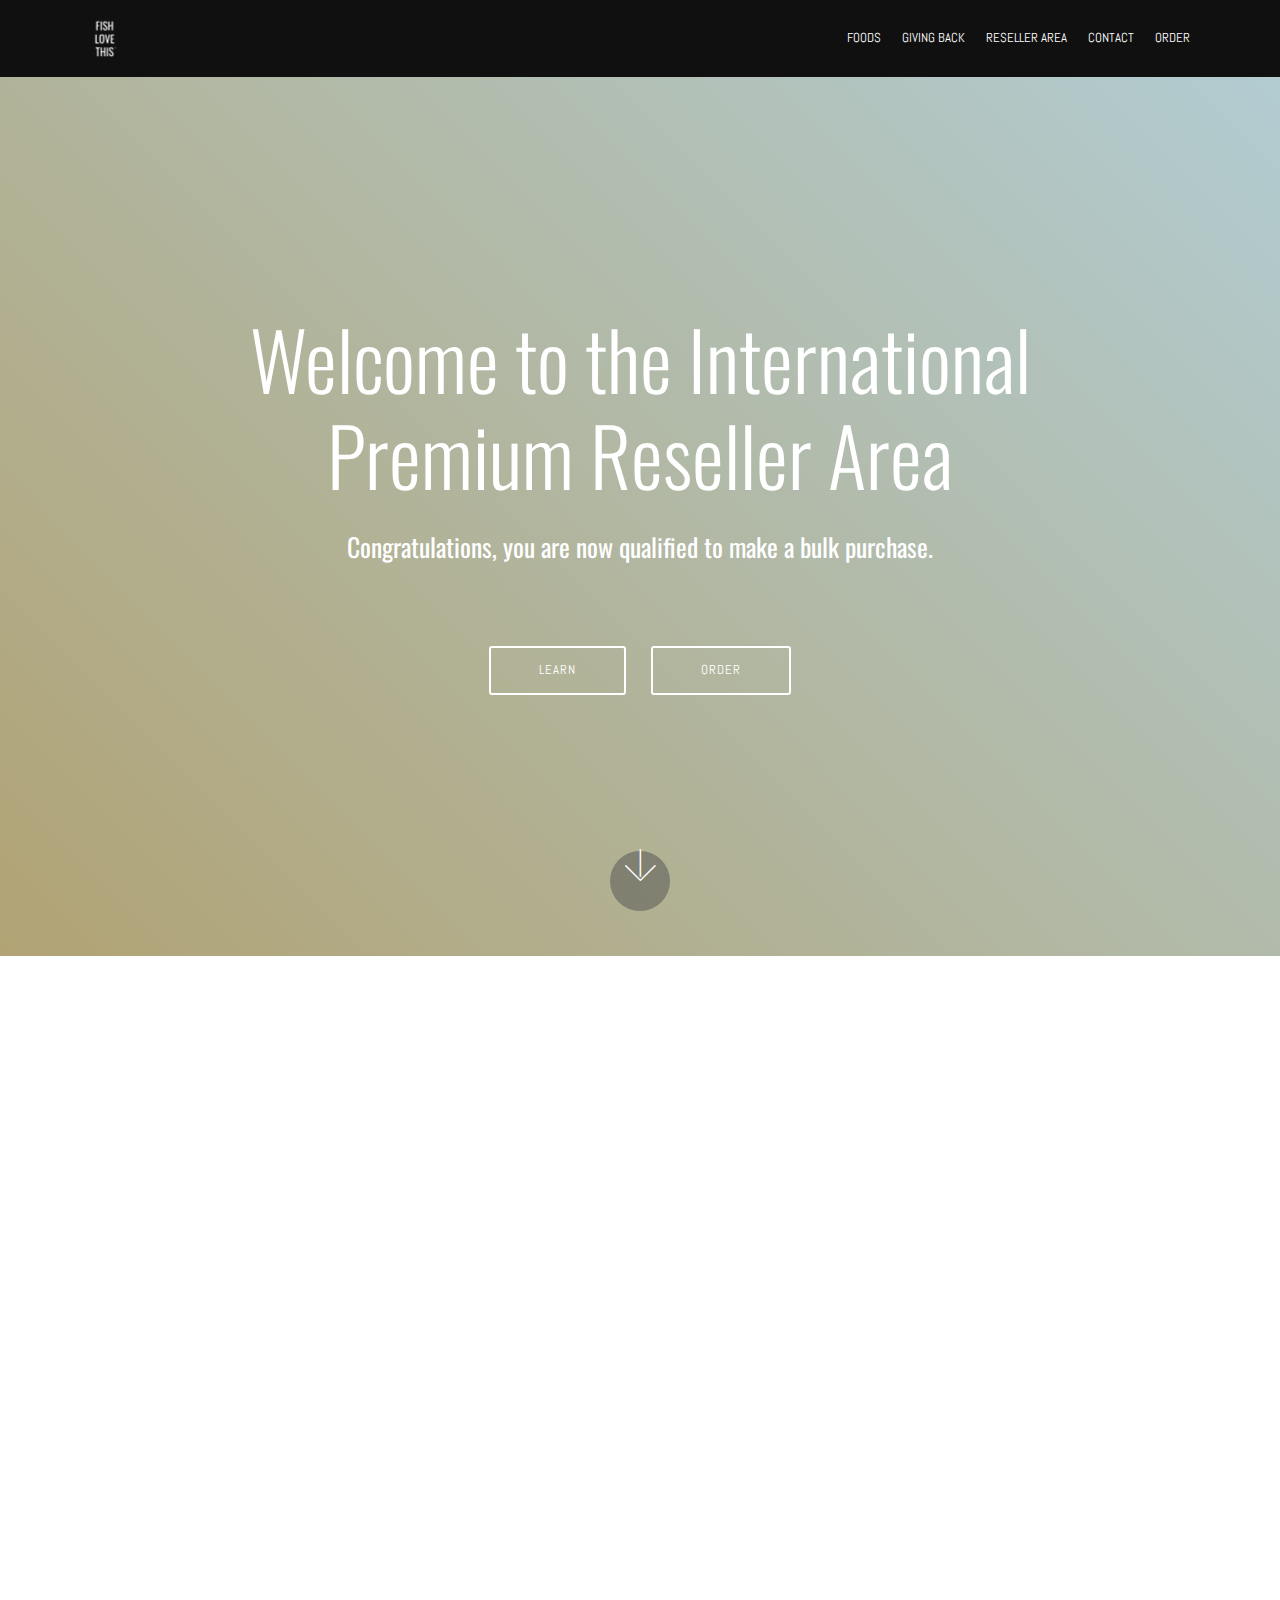
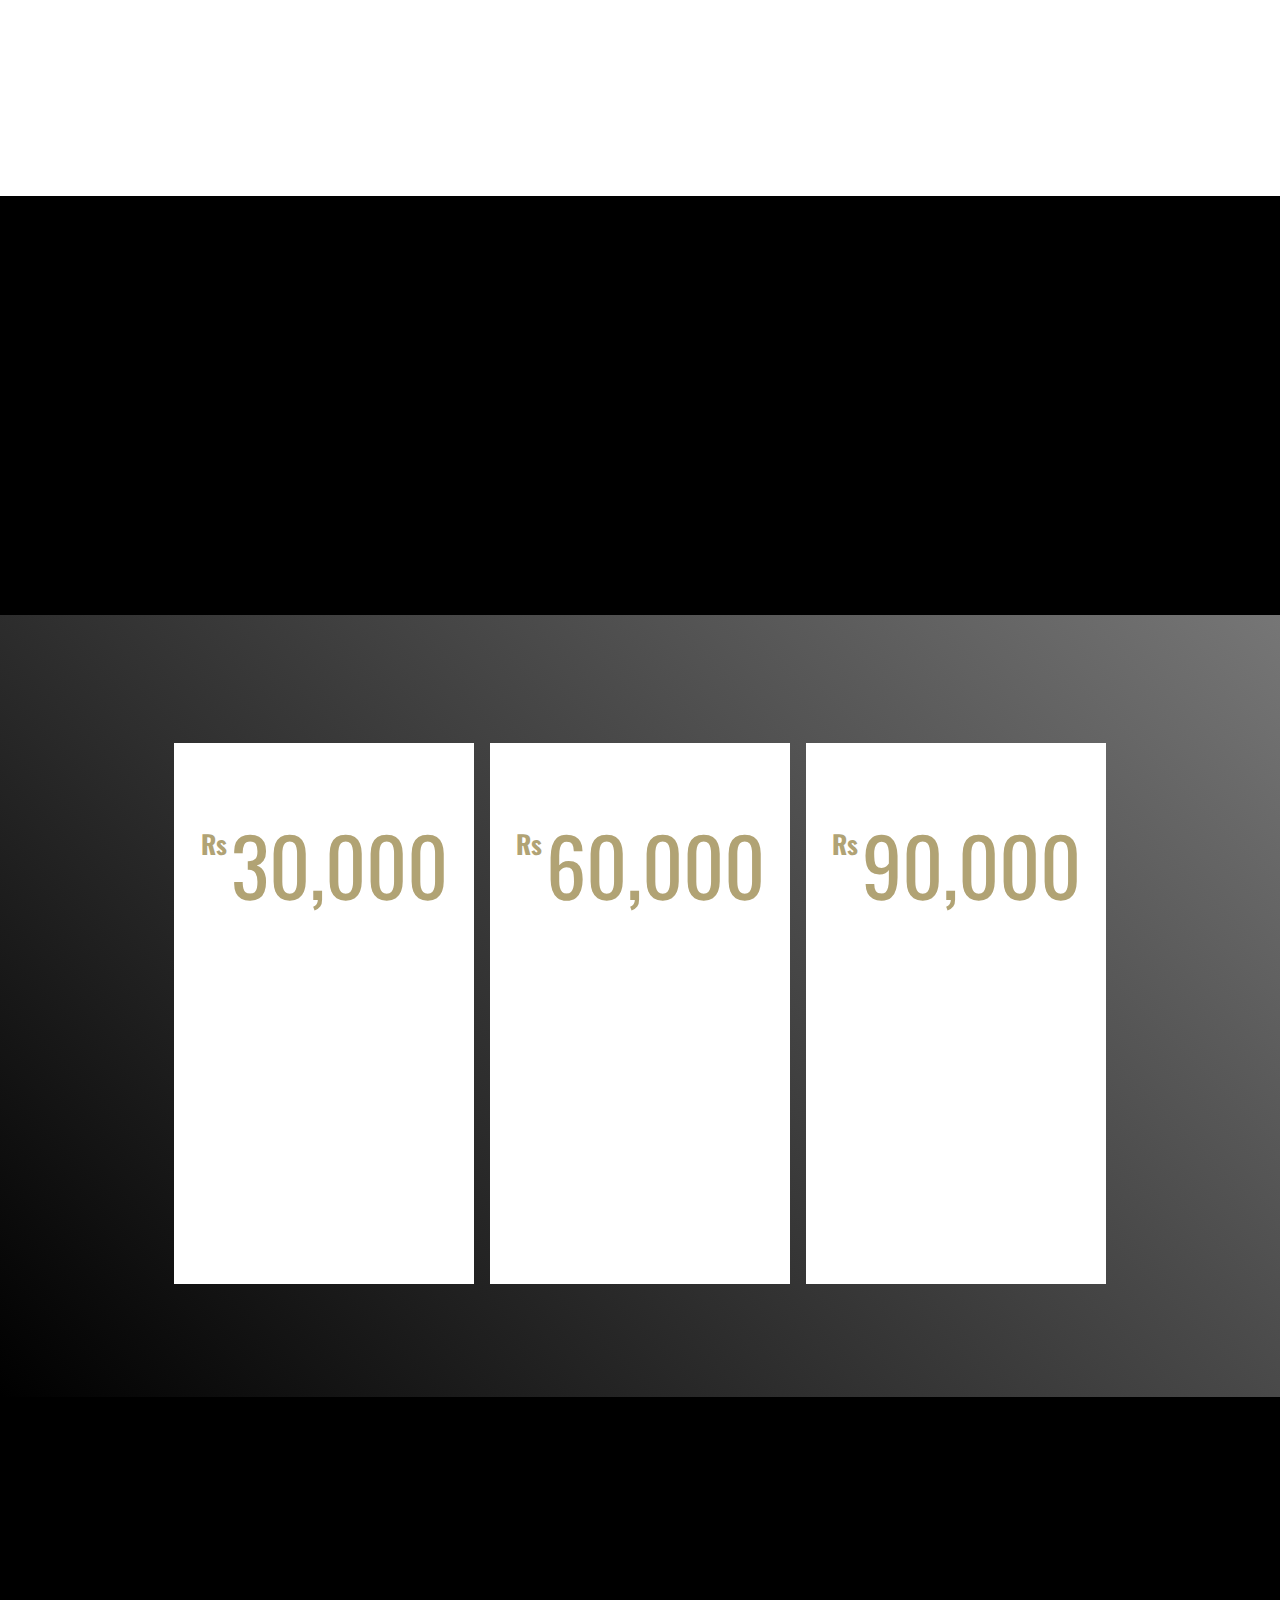
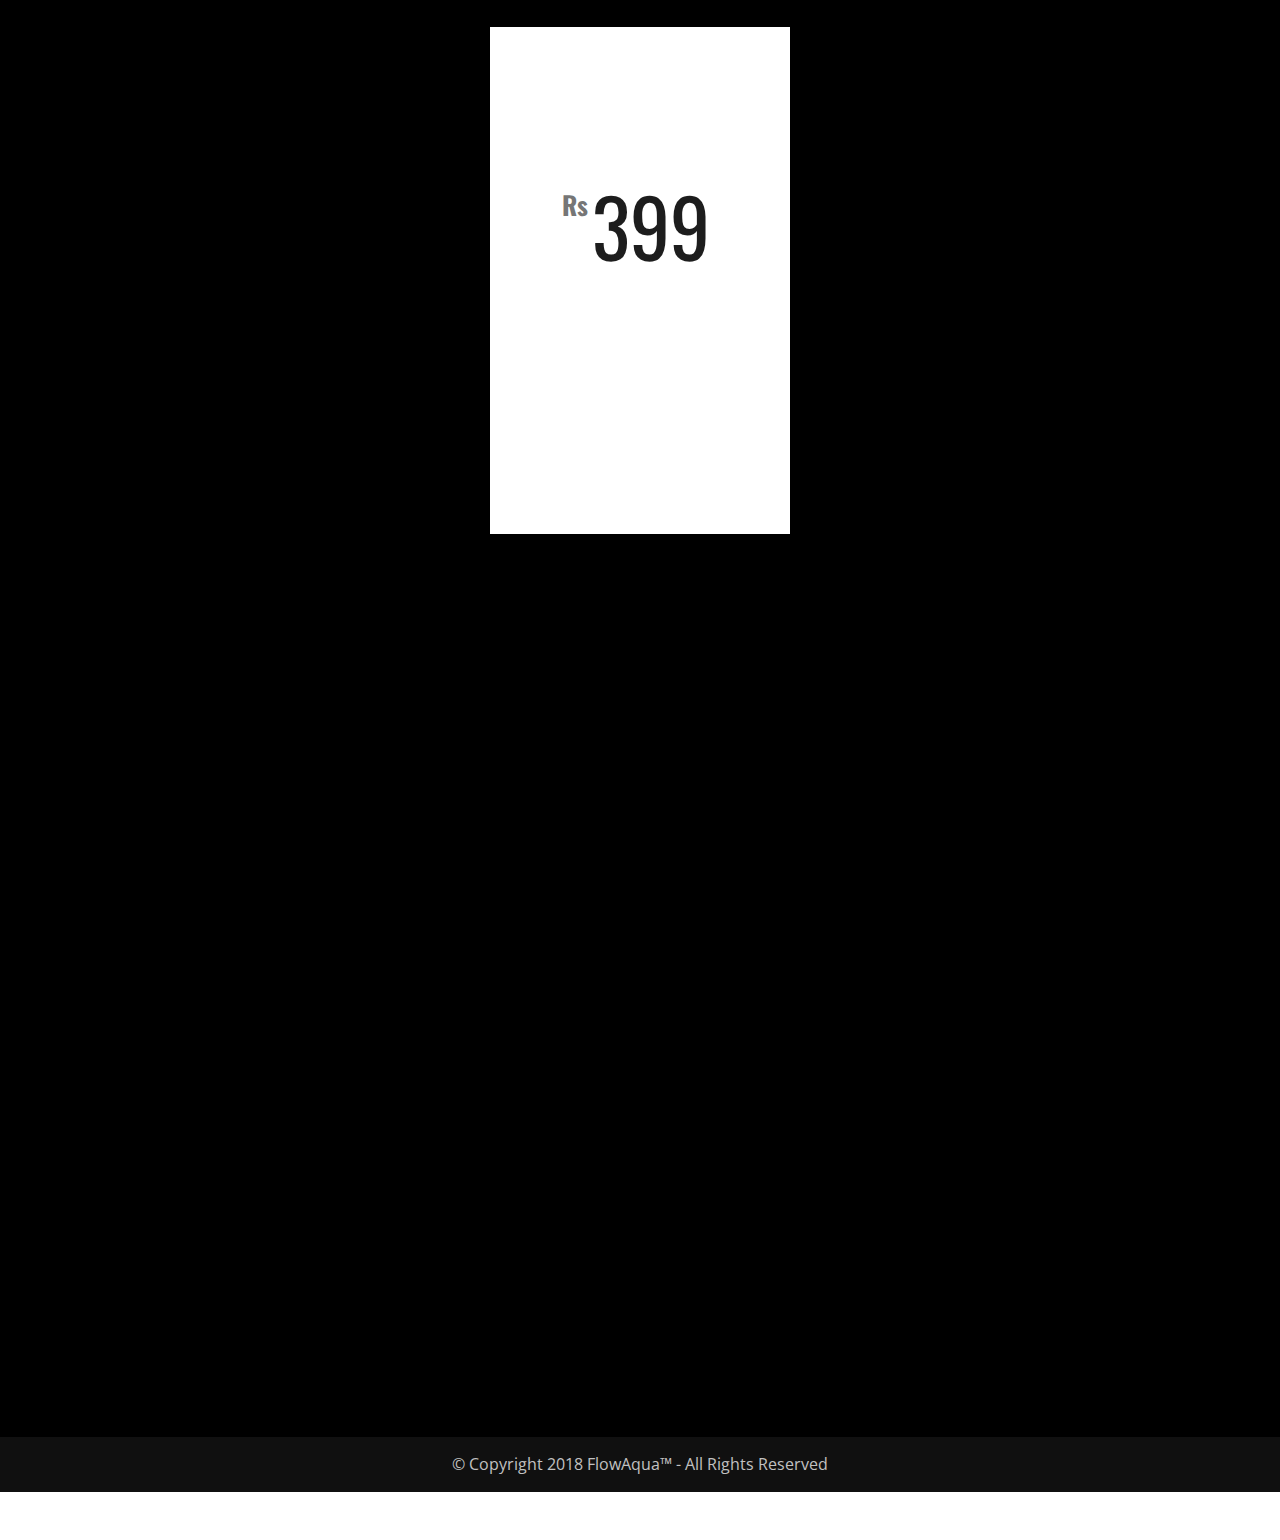
<file: reseller.html>
<!DOCTYPE html>
<html  >
<head>
  <!-- Site made with Mobirise Website Builder v5.3.10, https://mobirise.com -->
  <meta charset="UTF-8">
  <meta http-equiv="X-UA-Compatible" content="IE=edge">
  <meta name="generator" content="Mobirise v5.3.10, mobirise.com">
  <meta name="viewport" content="width=device-width, initial-scale=1, minimum-scale=1">
  <link rel="shortcut icon" href="assets/images/header.png" type="image/x-icon">
  <meta name="description" content="Best Fish Food For Aquarium Fish">
  
  
  <title>reseller</title>
  <link rel="stylesheet" href="assets/web/assets/mobirise-icons/mobirise-icons.css">
  <link rel="stylesheet" href="assets/bootstrap/css/bootstrap.min.css">
  <link rel="stylesheet" href="assets/bootstrap/css/bootstrap-grid.min.css">
  <link rel="stylesheet" href="assets/bootstrap/css/bootstrap-reboot.min.css">
  <link rel="stylesheet" href="assets/tether/tether.min.css">
  <link rel="stylesheet" href="assets/animatecss/animate.min.css">
  <link rel="stylesheet" href="assets/dropdown/css/style.css">
  <link rel="stylesheet" href="assets/socicon/css/styles.css">
  <link rel="stylesheet" href="assets/theme/css/style.css">
  <link rel="preload" href="https://fonts.googleapis.com/css?family=Oswald:200,300,400,500,600,700&display=swap" as="style" onload="this.onload=null;this.rel='stylesheet'">
  <noscript><link rel="stylesheet" href="https://fonts.googleapis.com/css?family=Oswald:200,300,400,500,600,700&display=swap"></noscript>
  <link rel="preload" href="https://fonts.googleapis.com/css?family=Fjalla+One:400&display=swap" as="style" onload="this.onload=null;this.rel='stylesheet'">
  <noscript><link rel="stylesheet" href="https://fonts.googleapis.com/css?family=Fjalla+One:400&display=swap"></noscript>
  <link rel="preload" href="https://fonts.googleapis.com/css?family=Open+Sans+Condensed:300,300i,700&display=swap" as="style" onload="this.onload=null;this.rel='stylesheet'">
  <noscript><link rel="stylesheet" href="https://fonts.googleapis.com/css?family=Open+Sans+Condensed:300,300i,700&display=swap"></noscript>
  <link rel="preload" href="https://fonts.googleapis.com/css?family=Abel:400&display=swap" as="style" onload="this.onload=null;this.rel='stylesheet'">
  <noscript><link rel="stylesheet" href="https://fonts.googleapis.com/css?family=Abel:400&display=swap"></noscript>
  <link rel="preload" as="style" href="assets/mobirise/css/mbr-additional.css"><link rel="stylesheet" href="assets/mobirise/css/mbr-additional.css" type="text/css">
  
  
  
  
</head>
<body>

<!-- Analytics -->
<script type="text/javascript">
  window._mfq = window._mfq || [];
  (function() {
    var mf = document.createElement("script");
    mf.type = "text/javascript"; mf.async = true;
    mf.src = "//cdn.mouseflow.com/projects/a050ea9f-8e81-4eae-8387-6cac51faa60b.js";
    document.getElementsByTagName("head")[0].appendChild(mf);
  })();
</script>
<!-- /Analytics -->


  
  <section class="menu cid-r9snxSL3xG" once="menu" id="menu1-13">

    

    <nav class="navbar navbar-expand beta-menu navbar-dropdown align-items-center navbar-fixed-top navbar-toggleable-sm">
        <button class="navbar-toggler navbar-toggler-right" type="button" data-toggle="collapse" data-target="#navbarSupportedContent" aria-controls="navbarSupportedContent" aria-expanded="false" aria-label="Toggle navigation">
            <div class="hamburger">
                <span></span>
                <span></span>
                <span></span>
                <span></span>
            </div>
        </button>
        <div class="menu-logo">
            <div class="navbar-brand">
                <span class="navbar-logo">
                    <a href="index.html">
                         <img src="assets/images/header.png" alt="Mobirise" title="" style="height: 3.8rem;">
                    </a>
                </span>
                
            </div>
        </div>
        <div class="collapse navbar-collapse" id="navbarSupportedContent">
            <ul class="navbar-nav nav-dropdown nav-right" data-app-modern-menu="true"><li class="nav-item">
                    <a class="nav-link link text-white display-4" href="variants.html">FOODS</a>
                </li><li class="nav-item"><a class="nav-link link text-white display-4" href="impact.html">GIVING BACK</a></li><li class="nav-item"><a class="nav-link link text-white display-4" href="resellerlogin.html">
                        
                        RESELLER AREA</a></li>
                <li class="nav-item">
                    <a class="nav-link link text-white display-4" href="contact.html">CONTACT</a>
                </li><li class="nav-item"><a class="nav-link link text-white display-4" href="flt.html#pricing-tables1-n">ORDER</a></li></ul>
            
        </div>
    </nav>
</section>

<section once="" class="cid-r9snxT2GWW" id="footer6-14">

    

    

    <div class="container">
        <div class="media-container-row align-center mbr-white">
            <div class="col-12">
                <p class="mbr-text mb-0 mbr-fonts-style display-7">
                    © Copyright 2018 FlowAqua<em>™</em>&nbsp;- All Rights Reserved
                </p>
            </div>
        </div>
    </div>
</section>

<section class="header5 cid-r9sCoU9mVO mbr-fullscreen" id="header5-1t">

    

    
    <div class="container">
        <div class="row justify-content-center">
            <div class="mbr-white col-md-10">
                <h1 class="mbr-section-title align-center pb-3 mbr-fonts-style display-1"><div>Welcome to the International</div><div>Premium Reseller Area</div></h1>
                <p class="mbr-text align-center display-5 pb-3 mbr-fonts-style">Congratulations, you are now qualified to make a bulk purchase. <br><br></p>
                <div class="mbr-section-btn align-center"><a class="btn btn-md btn-white-outline display-4" href="reseller.html#image2-22">LEARN</a>
                        <a class="btn btn-md btn-white-outline display-4" href="reseller.html#pricing-tables1-2e">ORDER</a></div>
            </div>
        </div>
    </div>

    <div class="mbr-arrow hidden-sm-down" aria-hidden="true">
        <a href="#next">
            <i class="mbri-down mbr-iconfont"></i>
        </a>
    </div>
</section>

<section class="cid-r9sFwcZO0T" id="image2-22">

    

    <figure class="mbr-figure container">
        <div class="image-block" style="width: 100%;">
            <img src="assets/images/food-covers-2018-nov-14-06-29-21pm-000-customizedview14928093727-1-3300x2550.png" alt="Mobirise" title="">
            
        </div>
    </figure>
</section>

<section class="mbr-section content5 cid-r9sCJUD5sD" id="content5-1v">

    

    

    <div class="container">
        <div class="media-container-row">
            <div class="title col-12 col-md-8">
                <h2 class="align-center mbr-bold mbr-white pb-3 mbr-fonts-style display-2"><span style="font-weight: normal;">A Formula </span><br><span style="font-weight: normal;">Like None Other.</span>&nbsp;</h2>
                <h3 class="mbr-section-subtitle align-center mbr-light mbr-white pb-3 mbr-fonts-style display-5">Awesome Customer Experiences and Healthier Fish.</h3>
                
                
            </div>
        </div>
    </div>
</section>

<section class="mbr-section content5 cid-r9sR1e70MK" id="content5-2c">

    

    

    <div class="container">
        <div class="media-container-row">
            <div class="title col-12 col-md-8">
                <h2 class="align-center mbr-bold mbr-white pb-3 mbr-fonts-style display-2"><span style="font-weight: normal;">RESELLER BENEFITS</span></h2>
                <h3 class="mbr-section-subtitle align-center mbr-light mbr-white pb-3 mbr-fonts-style display-5">Resellers are eligible for a range of benefits including Easy monthly installments and Green Room Purchases, i.e. access to products before their Official Launch, Free Delivery, Pre-Launch Pricing &amp; Priority Customer Service.</h3>
                <p class="mbr-text align-center mbr-white pb-3 mbr-fonts-style display-5">
                    Join us in taking fish nutrition to the next level. 
                </p>
                
            </div>
        </div>
    </div>
</section>

<section class="cid-r9t6rRSvGc" id="pricing-tables1-2e">

    

    
    <div class="container">
        <div class="media-container-row">

            <div class="plan col-12 mx-2 my-2 justify-content-center col-lg-4">
                <div class="plan-header text-center pt-5">
                    <h3 class="plan-title mbr-fonts-style display-5">Silver Reseller</h3>
                    <div class="plan-price">
                        <span class="price-value mbr-fonts-style display-5">Rs</span>
                        <span class="price-figure mbr-fonts-style display-1"><span style="font-weight: normal;">30,000</span><span style="font-weight: normal;"><br></span></span>
                        <small class="price-term mbr-fonts-style display-7">.<br><br><br></small>
                    </div>
                </div>
                <div class="plan-body pb-5">
                    <div class="plan-list align-center">
                        <ul class="list-group list-group-flush mbr-fonts-style display-7">
                            <li class="list-group-item"><span style="font-size: 1rem;">100g/Pack &nbsp;X &nbsp;116 Packs</span><br></li><li class="list-group-item"><span style="font-size: 1rem;">Rs 259 / Pack</span></li>
                            <li class="list-group-item">
                                One Shipment, Free Shipping</li>
                        </ul>
                    </div>
                    <div class="mbr-section-btn text-center pt-4"><a href="contact.html" class="btn btn-danger-outline display-4">ORDER NOW</a></div>
                </div>
            </div>

            <div class="plan col-12 mx-2 my-2 justify-content-center col-lg-4">
                <div class="plan-header text-center pt-5">
                    <h3 class="plan-title mbr-fonts-style display-5"><div>Gold Reseller</div></h3>
                    <div class="plan-price">
                        <span class="price-value mbr-fonts-style display-5">Rs</span>
                        <span class="price-figure mbr-fonts-style display-1"><span style="font-weight: normal;">
                            60,000</span><span style="font-weight: normal;"><br></span></span>
                        <small class="price-term mbr-fonts-style display-7">.<br><br><br></small>
                    </div>
                </div>
                <div class="plan-body pb-5">
                    <div class="plan-list align-center">
                        <ul class="list-group list-group-flush mbr-fonts-style display-7">
                            <li class="list-group-item"><span style="font-size: 1rem;">100g/Pack  X 250 Packs</span><br></li><li class="list-group-item">&nbsp;Rs 240 / Pack</li>
                            <li class="list-group-item">Two Shipments, Free Shipping</li>
                        </ul>
                    </div>
                    <div class="mbr-section-btn text-center pt-4"><a href="contact.html" class="btn btn-danger-outline display-4">ORDER NOW</a></div>
                </div>
            </div>

            <div class="plan col-12 mx-2 my-2 justify-content-center col-lg-4">
                <div class="plan-header text-center pt-5">
                    <h3 class="plan-title mbr-fonts-style display-5"><div>Platinum Reseller</div></h3>
                    <div class="plan-price">
                        <span class="price-value mbr-fonts-style display-5">Rs</span>
                        <span class="price-figure mbr-fonts-style display-1"><span style="font-weight: normal;">90,000</span><span style="font-weight: normal;"><br></span></span>
                        <small class="price-term mbr-fonts-style display-7">.<br><br><br></small>
                    </div>
                </div>
                <div class="plan-body pb-5">
                    <div class="plan-list align-center">
                        <ul class="list-group list-group-flush mbr-fonts-style display-7">
                            <li class="list-group-item"><span style="font-size: 1rem;">100g/Pack &nbsp;X &nbsp;430 Packs</span><br></li><li class="list-group-item">&nbsp;Rs 209 / Pack</li><li class="list-group-item">Three Shipments, Free Shipping</li>
                        </ul>
                    </div>
                    <div class="mbr-section-btn text-center pt-4"><a href="contact.html" class="btn btn-danger-outline display-4">ORDER NOW</a></div>
                </div>
            </div>

            
        </div>
    </div>
</section>

<section class="mbr-section content4 cid-r9sDQOdVxp" id="content4-21">

    

    <div class="container">
        <div class="media-container-row">
            <div class="title col-12 col-md-8">
                <h2 class="align-center pb-3 mbr-fonts-style display-2">
                    Recommended Selling Price</h2>
                
                
            </div>
        </div>
    </div>
</section>

<section class="cid-r9sDPpFByC" id="pricing-tables1-20">

    

    
    <div class="container">
        <div class="media-container-row">

            <div class="plan col-12 mx-2 my-2 justify-content-center">
                <div class="plan-header text-center pt-5">
                    <h3 class="plan-title mbr-fonts-style display-5">Premium Nutrition<br>One Pack<br><br><br></h3>
                    <div class="plan-price">
                        <span class="price-value mbr-fonts-style display-5">Rs</span>
                        <span class="price-figure mbr-fonts-style display-1"><span style="font-weight: normal;">399</span></span>
                        <small class="price-term mbr-fonts-style display-7">.<br><br><br></small>
                    </div>
                </div>
                <div class="plan-body pb-5">
                    <div class="plan-list align-center">
                        <ul class="list-group list-group-flush mbr-fonts-style display-7">
                            <li class="list-group-item"><span style="font-size: 1rem;">Limited Period Offer</span></li><li class="list-group-item"><span style="font-size: 1rem;">100g/Pack &nbsp;X &nbsp;1 Pack</span></li><li class="list-group-item"><span style="font-size: 1rem;">Single Shipment, Free Shipping</span></li>
                        </ul>
                    </div>
                    
                </div>
            </div>

            

            

            
        </div>
    </div>
</section>

<section class="cid-r9sQnLtrBD" id="image2-2b">

    

    <figure class="mbr-figure container">
        <div class="image-block" style="width: 67%;">
            <img src="assets/images/bottle-all-2018-nov-14-02-16-29pm-000-customizedview26008132711-3300x2550.png" alt="Mobirise" title="">
            
        </div>
    </figure>
</section>

<section class="cid-r9yY2lpmo6" id="footer1-3q">

    

    

    <div class="container">
        <div class="media-container-row content text-white">
            <div class="col-12 col-md-3">
                <div class="media-wrap">
                    
                        <a href="flt.html"><img src="assets/images/screen-shot-2018-10-20-at-4.40.17-am-800x984.png" alt="" title=""></a>
                    
                </div>
            </div>
            <div class="col-12 col-md-3 mbr-fonts-style display-7">
                <h5 class="pb-3">
                    Contact</h5>
                <p class="mbr-text">Email: hello@fishlovethis.com <br>France: +33 652 1359 03<br>India: +91 702 1909 &nbsp;837</p>
            </div>
            <div class="col-12 col-md-3 mbr-fonts-style display-7">
                <h5 class="pb-3">
                    Policies</h5>
                <p class="mbr-text"><a href="impact.html#header2-3i">Ethics &amp; Mindfulness</a><br><a href="resellerlogin.html">Reseller Area</a><br><a href="policy.html">Return Policy</a></p>
            </div>
            <div class="col-12 col-md-3 mbr-fonts-style display-7">
                <h5 class="pb-3">Quick Links
                </h5>
                <p class="mbr-text"><a href="variants.html#features16-1r">How It's Made</a><br><a href="impact.html">Giving Back</a><br><a href="flt.html#pricing-tables1-n">Order Now</a></p>
            </div>
        </div>
        
    </div>
</section>

<section class="mbr-section article content1 cid-r9yY31eOBW" id="content1-3r">
    
     

    <div class="container">
        <div class="media-container-row">
            <div class="mbr-text col-12 col-md-8 mbr-fonts-style display-7">© Copyright 2018 FlowAqua™ - All Rights Reserved</div>
        </div>
    </div>
</section><section style="background-color: #fff; font-family: -apple-system, BlinkMacSystemFont, 'Segoe UI', 'Roboto', 'Helvetica Neue', Arial, sans-serif; color:#aaa; font-size:12px; padding: 0; align-items: center; display: flex;"><a href="https://mobirise.site/y" style="flex: 1 1; height: 3rem; padding-left: 1rem;"></a><p style="flex: 0 0 auto; margin:0; padding-right:1rem;">Created with Mobirise <a href="https://mobirise.site/j" style="color:#aaa;">page</a> builder</p></section><script src="assets/web/assets/jquery/jquery.min.js"></script>  <script src="assets/popper/popper.min.js"></script>  <script src="assets/bootstrap/js/bootstrap.min.js"></script>  <script src="assets/tether/tether.min.js"></script>  <script src="assets/smoothscroll/smooth-scroll.js"></script>  <script src="assets/viewportchecker/jquery.viewportchecker.js"></script>  <script src="assets/dropdown/js/nav-dropdown.js"></script>  <script src="assets/dropdown/js/navbar-dropdown.js"></script>  <script src="assets/touchswipe/jquery.touch-swipe.min.js"></script>  <script src="assets/theme/js/script.js"></script>  
  
  
  <input name="animation" type="hidden">
  </body>
</html>
</file>
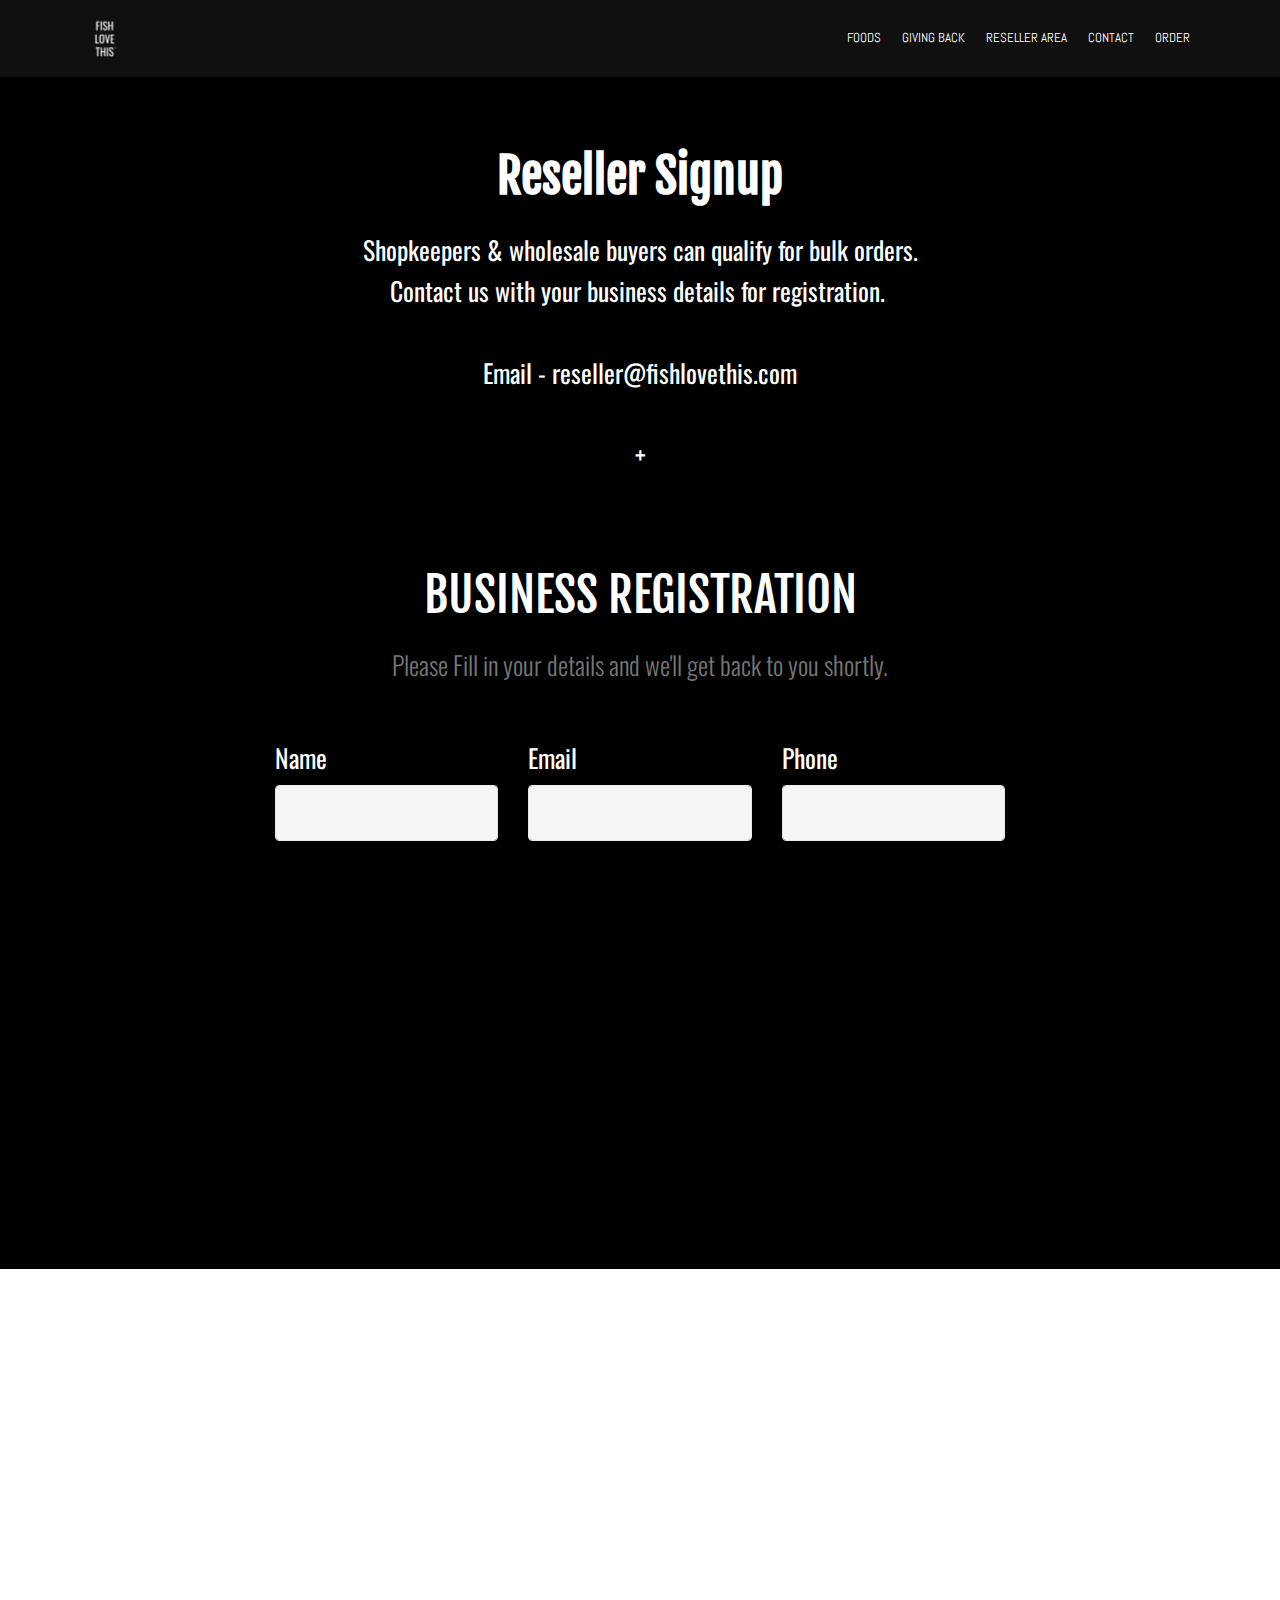
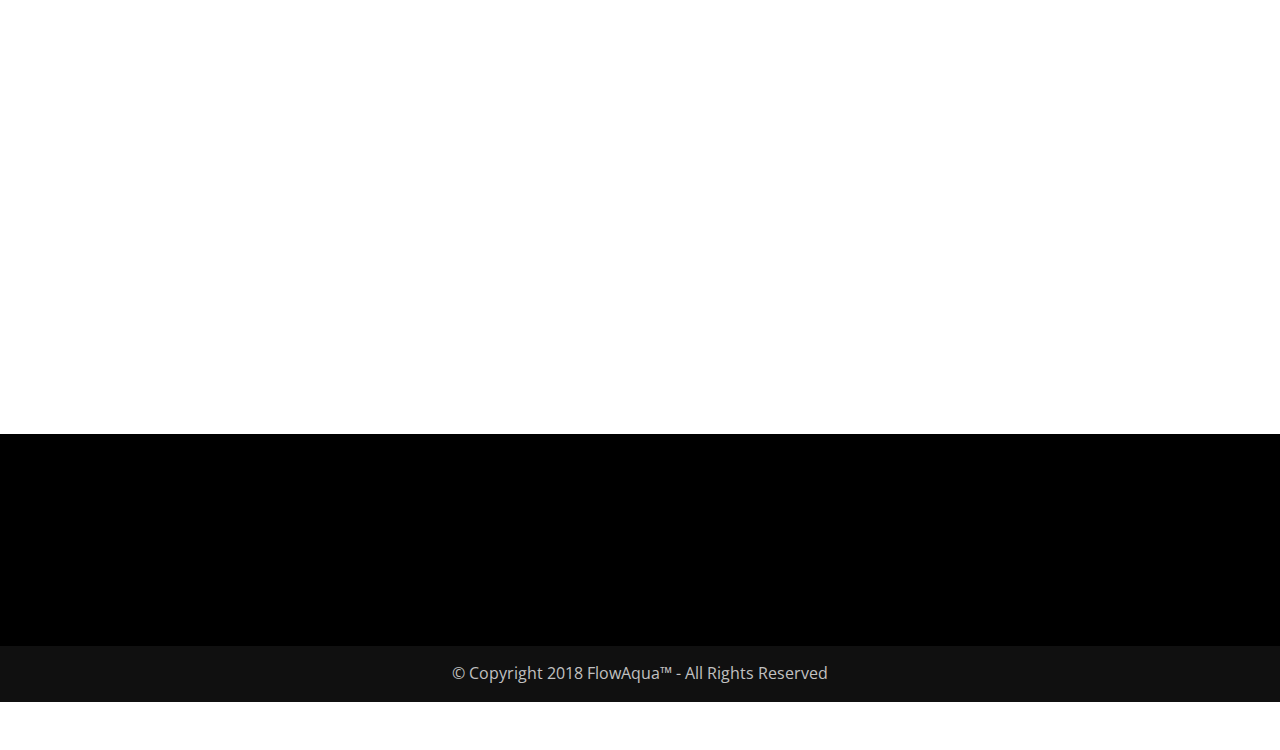
<file: resellerlogin.html>
<!DOCTYPE html>
<html  >
<head>
  <!-- Site made with Mobirise Website Builder v5.3.10, https://mobirise.com -->
  <meta charset="UTF-8">
  <meta http-equiv="X-UA-Compatible" content="IE=edge">
  <meta name="generator" content="Mobirise v5.3.10, mobirise.com">
  <meta name="viewport" content="width=device-width, initial-scale=1, minimum-scale=1">
  <link rel="shortcut icon" href="assets/images/header.png" type="image/x-icon">
  <meta name="description" content="Best Fish Food For Aquarium Fish">
  
  
  <title>resellerlogin</title>
  <link rel="stylesheet" href="assets/web/assets/mobirise-icons/mobirise-icons.css">
  <link rel="stylesheet" href="assets/bootstrap/css/bootstrap.min.css">
  <link rel="stylesheet" href="assets/bootstrap/css/bootstrap-grid.min.css">
  <link rel="stylesheet" href="assets/bootstrap/css/bootstrap-reboot.min.css">
  <link rel="stylesheet" href="assets/tether/tether.min.css">
  <link rel="stylesheet" href="assets/animatecss/animate.min.css">
  <link rel="stylesheet" href="assets/dropdown/css/style.css">
  <link rel="stylesheet" href="assets/socicon/css/styles.css">
  <link rel="stylesheet" href="assets/theme/css/style.css">
  <link rel="preload" href="https://fonts.googleapis.com/css?family=Oswald:200,300,400,500,600,700&display=swap" as="style" onload="this.onload=null;this.rel='stylesheet'">
  <noscript><link rel="stylesheet" href="https://fonts.googleapis.com/css?family=Oswald:200,300,400,500,600,700&display=swap"></noscript>
  <link rel="preload" href="https://fonts.googleapis.com/css?family=Fjalla+One:400&display=swap" as="style" onload="this.onload=null;this.rel='stylesheet'">
  <noscript><link rel="stylesheet" href="https://fonts.googleapis.com/css?family=Fjalla+One:400&display=swap"></noscript>
  <link rel="preload" href="https://fonts.googleapis.com/css?family=Open+Sans+Condensed:300,300i,700&display=swap" as="style" onload="this.onload=null;this.rel='stylesheet'">
  <noscript><link rel="stylesheet" href="https://fonts.googleapis.com/css?family=Open+Sans+Condensed:300,300i,700&display=swap"></noscript>
  <link rel="preload" href="https://fonts.googleapis.com/css?family=Abel:400&display=swap" as="style" onload="this.onload=null;this.rel='stylesheet'">
  <noscript><link rel="stylesheet" href="https://fonts.googleapis.com/css?family=Abel:400&display=swap"></noscript>
  <link rel="preload" as="style" href="assets/mobirise/css/mbr-additional.css"><link rel="stylesheet" href="assets/mobirise/css/mbr-additional.css" type="text/css">
  
  
  
  
</head>
<body>

<!-- Analytics -->
<script type="text/javascript">
  window._mfq = window._mfq || [];
  (function() {
    var mf = document.createElement("script");
    mf.type = "text/javascript"; mf.async = true;
    mf.src = "//cdn.mouseflow.com/projects/a050ea9f-8e81-4eae-8387-6cac51faa60b.js";
    document.getElementsByTagName("head")[0].appendChild(mf);
  })();
</script>
<!-- /Analytics -->


  
  <section class="menu cid-r9ytiRhVAR" once="menu" id="menu1-33">

    

    <nav class="navbar navbar-expand beta-menu navbar-dropdown align-items-center navbar-fixed-top navbar-toggleable-sm">
        <button class="navbar-toggler navbar-toggler-right" type="button" data-toggle="collapse" data-target="#navbarSupportedContent" aria-controls="navbarSupportedContent" aria-expanded="false" aria-label="Toggle navigation">
            <div class="hamburger">
                <span></span>
                <span></span>
                <span></span>
                <span></span>
            </div>
        </button>
        <div class="menu-logo">
            <div class="navbar-brand">
                <span class="navbar-logo">
                    <a href="index.html">
                         <img src="assets/images/header.png" alt="Mobirise" title="" style="height: 3.8rem;">
                    </a>
                </span>
                
            </div>
        </div>
        <div class="collapse navbar-collapse" id="navbarSupportedContent">
            <ul class="navbar-nav nav-dropdown nav-right" data-app-modern-menu="true"><li class="nav-item">
                    <a class="nav-link link text-white display-4" href="variants.html">FOODS</a>
                </li><li class="nav-item"><a class="nav-link link text-white display-4" href="impact.html">GIVING BACK</a></li><li class="nav-item"><a class="nav-link link text-white display-4" href="resellerlogin.html">
                        
                        RESELLER AREA</a></li>
                <li class="nav-item">
                    <a class="nav-link link text-white display-4" href="contact.html">CONTACT</a>
                </li><li class="nav-item"><a class="nav-link link text-white display-4" href="flt.html#pricing-tables1-n">ORDER</a></li></ul>
            
        </div>
    </nav>
</section>

<section class="cid-r9yty263sz" id="header2-3a">

    

    

    <div class="container align-center">
        <div class="row justify-content-md-center">
            <div class="mbr-white col-md-10">
                <h1 class="mbr-section-title mbr-bold pb-3 mbr-fonts-style display-2"><br>Reseller Signup</h1>
                
                <p class="mbr-text pb-3 mbr-fonts-style display-5">Shopkeepers &amp; wholesale buyers can qualify for bulk orders.<br>Contact us with your business details for registration.&nbsp;<br><br>Email - reseller@fishlovethis.com<br><br>+</p>
                
            </div>
        </div>
    </div>
    
</section>

<section class="mbr-section form1 cid-r9ytVbc25e" id="form1-3c">

    

    
    <div class="container">
        <div class="row justify-content-center">
            <div class="title col-12 col-lg-8">
                <h2 class="mbr-section-title align-center pb-3 mbr-fonts-style display-2">
                    BUSINESS REGISTRATION</h2>
                <h3 class="mbr-section-subtitle align-center mbr-light pb-3 mbr-fonts-style display-5">Please Fill in your details and we'll get back to you shortly.</h3>
            </div>
        </div>
    </div>
    <div class="container">
        <div class="row justify-content-center">
            <div class="media-container-column col-lg-8" data-form-type="formoid">
                    <div data-form-alert="" hidden="">We'll Get Back To You Shortly, Thanks!</div>
            
                    <form class="mbr-form" action="https://mobirise.eu/" method="post" data-form-title="Mobirise Form"><input type="hidden" name="email" data-form-email="true" value="hAIeYPK6e+tLtXhKs+vagEsFc6HlTaU49R/uzYbVBrNqcx0Sd92mjW4UTAEYOg8Jx8hZJYEwmvpZskC3oKICcLJ20bfDlP7mvnn9K6GOhuoQFmwxKJ4Uy1fsXkDz91iO">
                        <div class="row row-sm-offset">
                            <div class="col-md-4 multi-horizontal" data-for="name">
                                <div class="form-group">
                                    <label class="form-control-label mbr-fonts-style display-5" for="name-form1-3c">Name</label>
                                    <input type="text" class="form-control" name="name" data-form-field="Name" required="" id="name-form1-3c">
                                </div>
                            </div>
                            <div class="col-md-4 multi-horizontal" data-for="email">
                                <div class="form-group">
                                    <label class="form-control-label mbr-fonts-style display-5" for="email-form1-3c">Email</label>
                                    <input type="email" class="form-control" name="email" data-form-field="Email" required="" id="email-form1-3c">
                                </div>
                            </div>
                            <div class="col-md-4 multi-horizontal" data-for="phone">
                                <div class="form-group">
                                    <label class="form-control-label mbr-fonts-style display-5" for="phone-form1-3c">Phone</label>
                                    <input type="tel" class="form-control" name="phone" data-form-field="Phone" id="phone-form1-3c">
                                </div>
                            </div>
                        </div>
                        <div class="form-group" data-for="message">
                            <label class="form-control-label mbr-fonts-style display-5" for="message-form1-3c">Importer / Distributor / Business / Shop Details</label>
                            <textarea type="text" class="form-control" name="message" rows="7" data-form-field="Message" id="message-form1-3c"></textarea>
                        </div>
            
                        <span class="input-group-btn"><button href="" type="submit" class="btn btn-primary btn-form display-4">SEND</button></span>
                    </form>
            </div>
        </div>
    </div>
</section>

<section class="mbr-section content5 cid-r9yveT4kaE" id="content5-3d">

    

    

    <div class="container">
        <div class="media-container-row">
            <div class="title col-12 col-md-8">
                <h2 class="align-center mbr-bold mbr-white pb-3 mbr-fonts-style display-2"><span style="font-weight: normal;">A Formula </span><br><span style="font-weight: normal;">Like None Other.</span>&nbsp;</h2>
                <h3 class="mbr-section-subtitle align-center mbr-light mbr-white pb-3 mbr-fonts-style display-5">Awesome Customer Experiences and Healthier Fish.</h3>
                
                
            </div>
        </div>
    </div>
</section>

<section class="cid-r9yvkstUny" id="image2-3e">

    

    <figure class="mbr-figure container">
        <div class="image-block" style="width: 100%;">
            <img src="assets/images/food-covers-2018-nov-14-06-29-21pm-000-customizedview14928093727-2-3300x2550.png" alt="Mobirise" title="">
            
        </div>
    </figure>
</section>

<section class="cid-r9yYbxfbk9" id="footer1-3u">

    

    

    <div class="container">
        <div class="media-container-row content text-white">
            <div class="col-12 col-md-3">
                <div class="media-wrap">
                    
                        <a href="flt.html"><img src="assets/images/screen-shot-2018-10-20-at-4.40.17-am-800x984.png" alt="" title=""></a>
                    
                </div>
            </div>
            <div class="col-12 col-md-3 mbr-fonts-style display-7">
                <h5 class="pb-3">
                    Contact</h5>
                <p class="mbr-text">Email: hello@fishlovethis.com <br>France: +33 652 1359 03<br>India: +91 702 1909 &nbsp;837</p>
            </div>
            <div class="col-12 col-md-3 mbr-fonts-style display-7">
                <h5 class="pb-3">
                    Policies</h5>
                <p class="mbr-text"><a href="impact.html#header2-3i">Ethics &amp; Mindfulness</a><br><a href="reseller.html">Reseller Area</a><br><a href="policy.html">Return Policy</a></p>
            </div>
            <div class="col-12 col-md-3 mbr-fonts-style display-7">
                <h5 class="pb-3">Quick Links
                </h5>
                <p class="mbr-text"><a href="variants.html#features16-1r">How It's Made</a><br><a href="impact.html">Giving Back</a><br><a href="flt.html#pricing-tables1-n">Order Now</a></p>
            </div>
        </div>
        
    </div>
</section>

<section class="mbr-section article content1 cid-r9yYcbX13c" id="content1-3v">
    
     

    <div class="container">
        <div class="media-container-row">
            <div class="mbr-text col-12 col-md-8 mbr-fonts-style display-7">© Copyright 2018 FlowAqua™ - All Rights Reserved</div>
        </div>
    </div>
</section><section style="background-color: #fff; font-family: -apple-system, BlinkMacSystemFont, 'Segoe UI', 'Roboto', 'Helvetica Neue', Arial, sans-serif; color:#aaa; font-size:12px; padding: 0; align-items: center; display: flex;"><a href="https://mobirise.site/y" style="flex: 1 1; height: 3rem; padding-left: 1rem;"></a><p style="flex: 0 0 auto; margin:0; padding-right:1rem;">Start your own website - <a href="https://mobirise.site/w" style="color:#aaa;">Try here</a></p></section><script src="assets/web/assets/jquery/jquery.min.js"></script>  <script src="assets/popper/popper.min.js"></script>  <script src="assets/bootstrap/js/bootstrap.min.js"></script>  <script src="assets/tether/tether.min.js"></script>  <script src="assets/smoothscroll/smooth-scroll.js"></script>  <script src="assets/viewportchecker/jquery.viewportchecker.js"></script>  <script src="assets/dropdown/js/nav-dropdown.js"></script>  <script src="assets/dropdown/js/navbar-dropdown.js"></script>  <script src="assets/touchswipe/jquery.touch-swipe.min.js"></script>  <script src="assets/theme/js/script.js"></script>  <script src="assets/formoid/formoid.min.js"></script>  
  
  
  <input name="animation" type="hidden">
  </body>
</html>
</file>
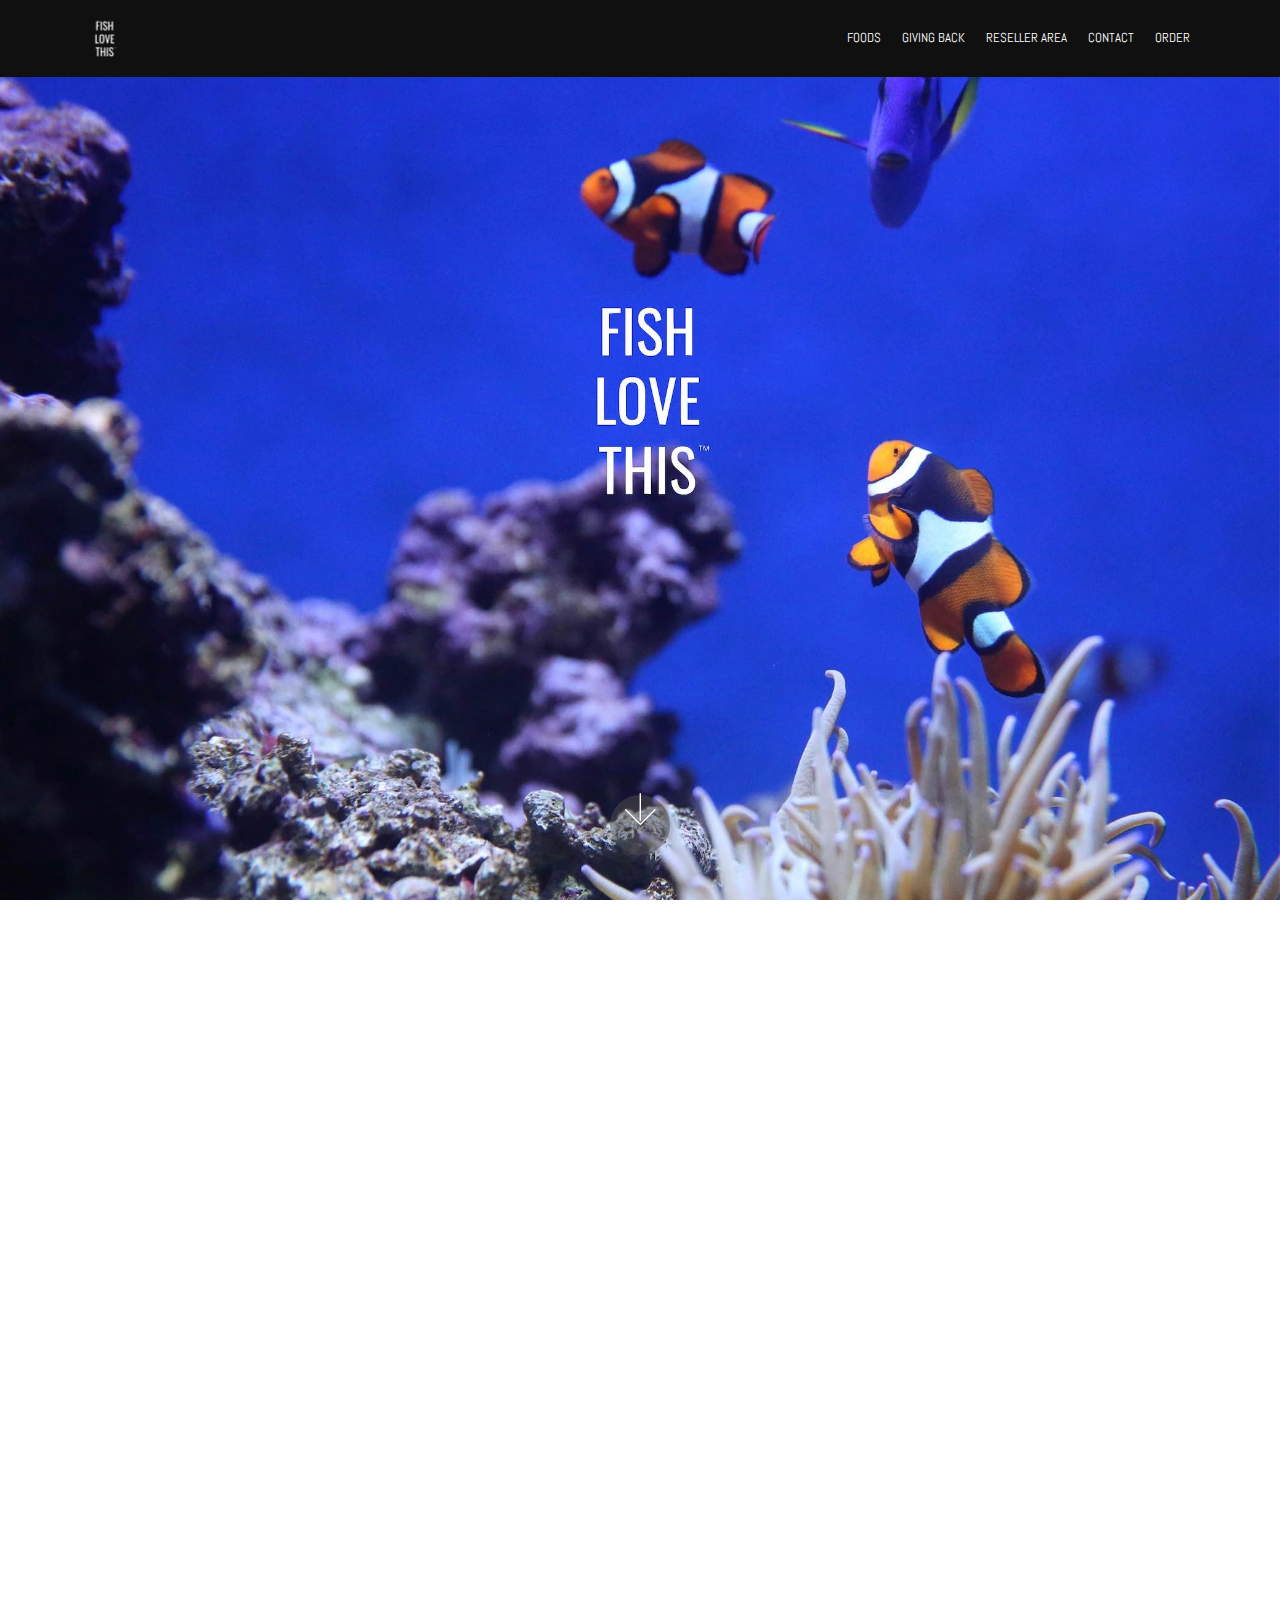
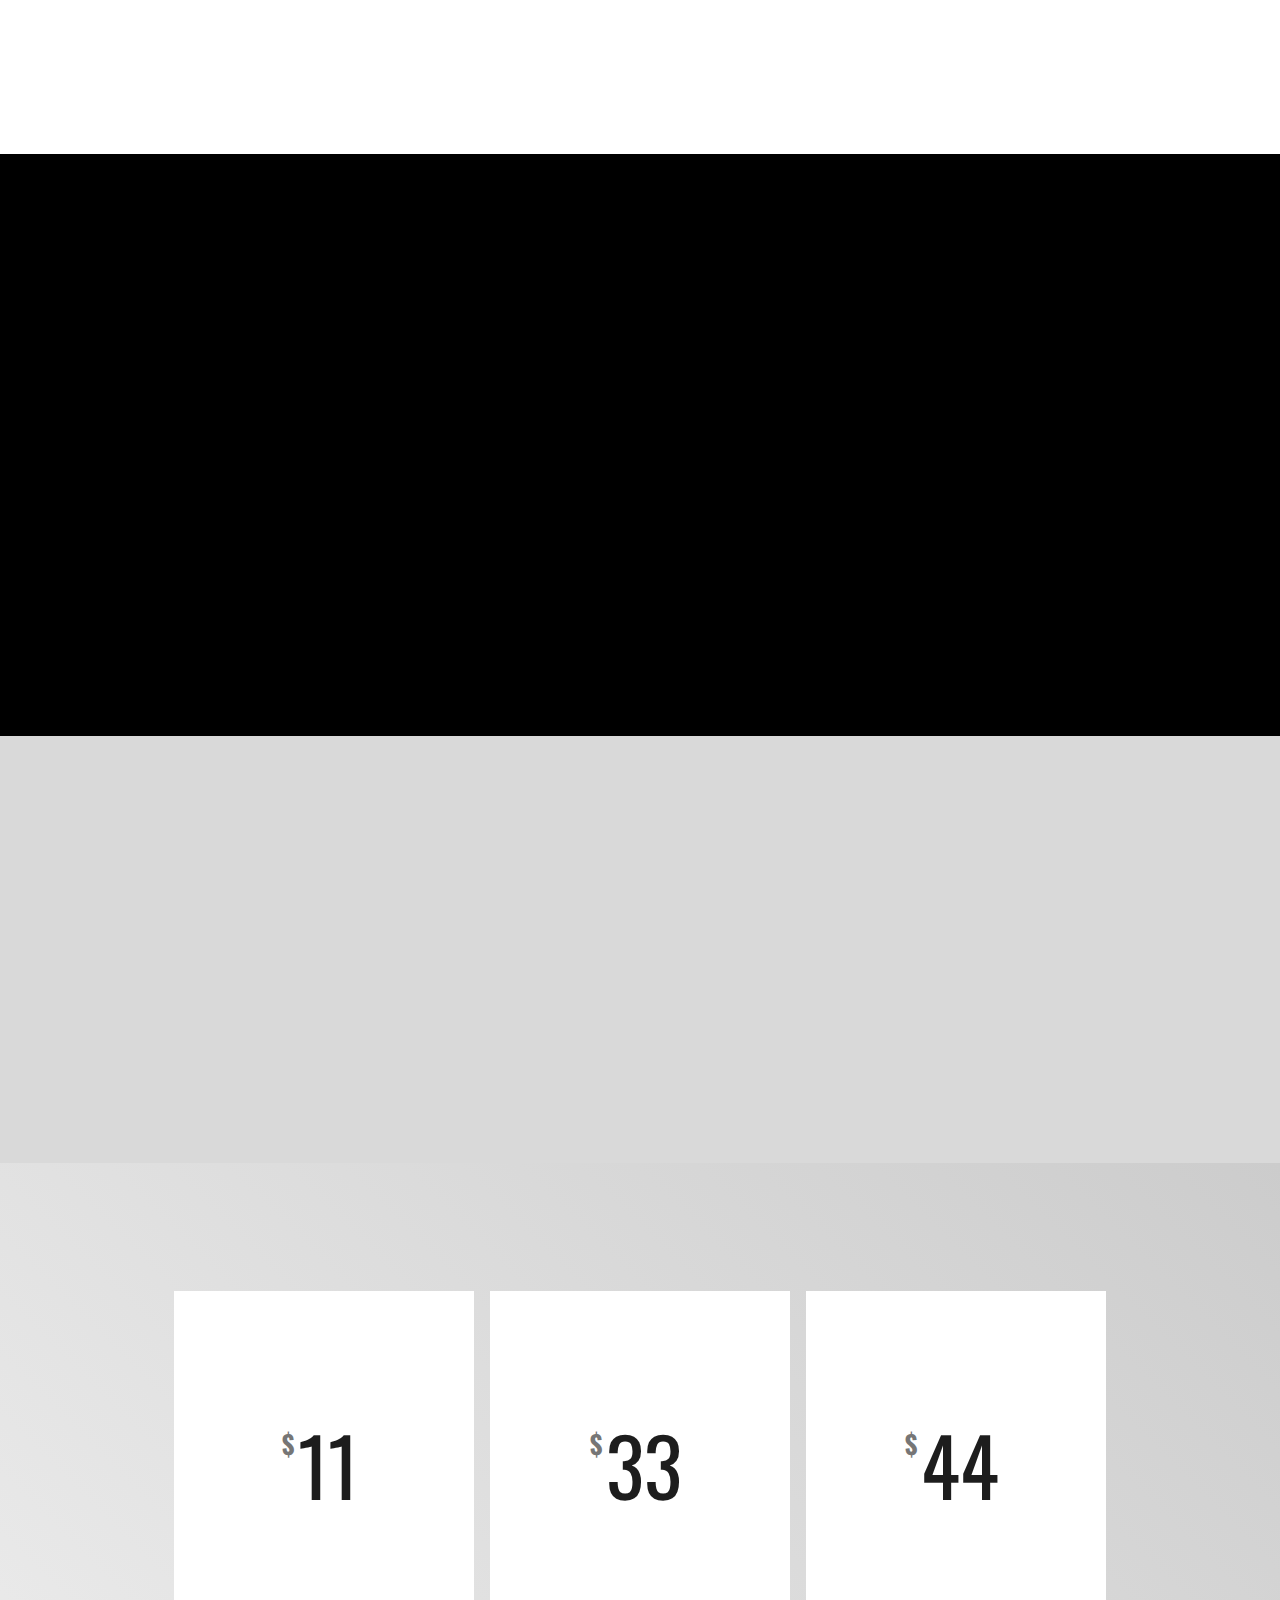
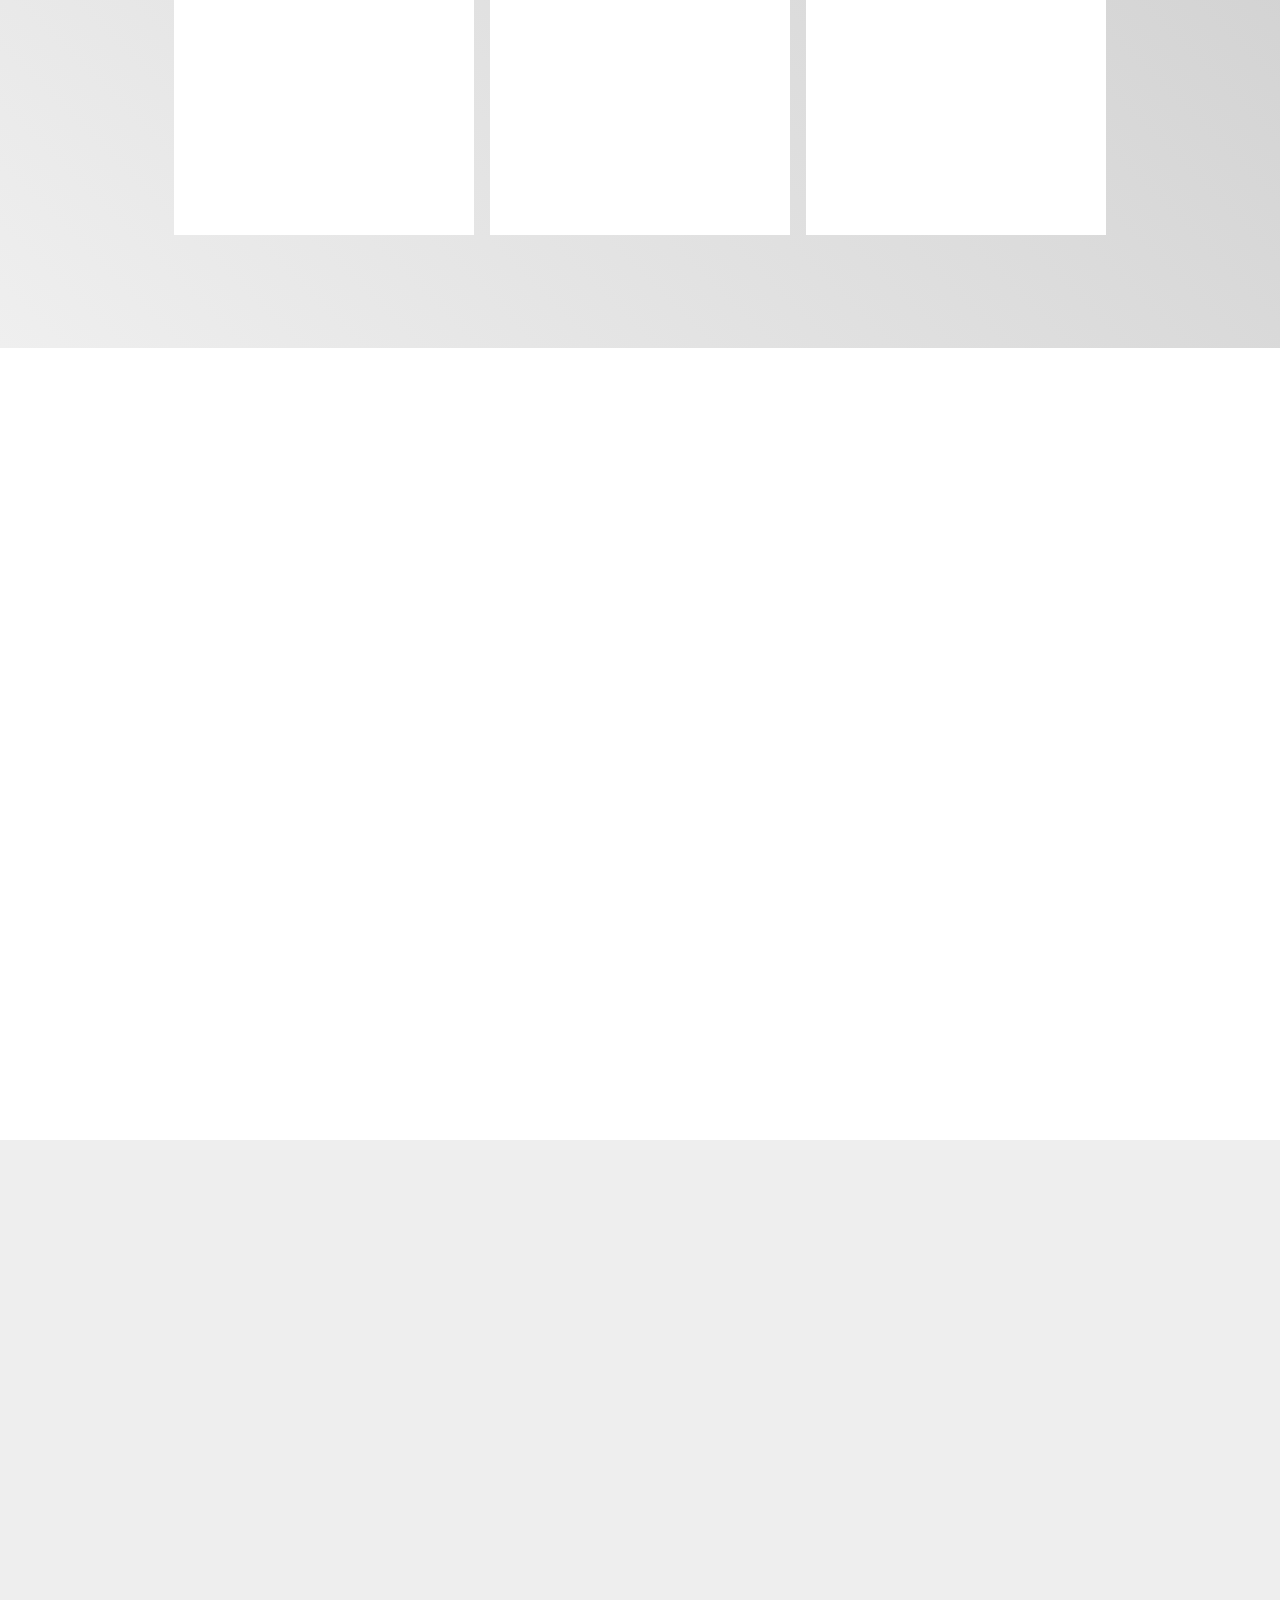
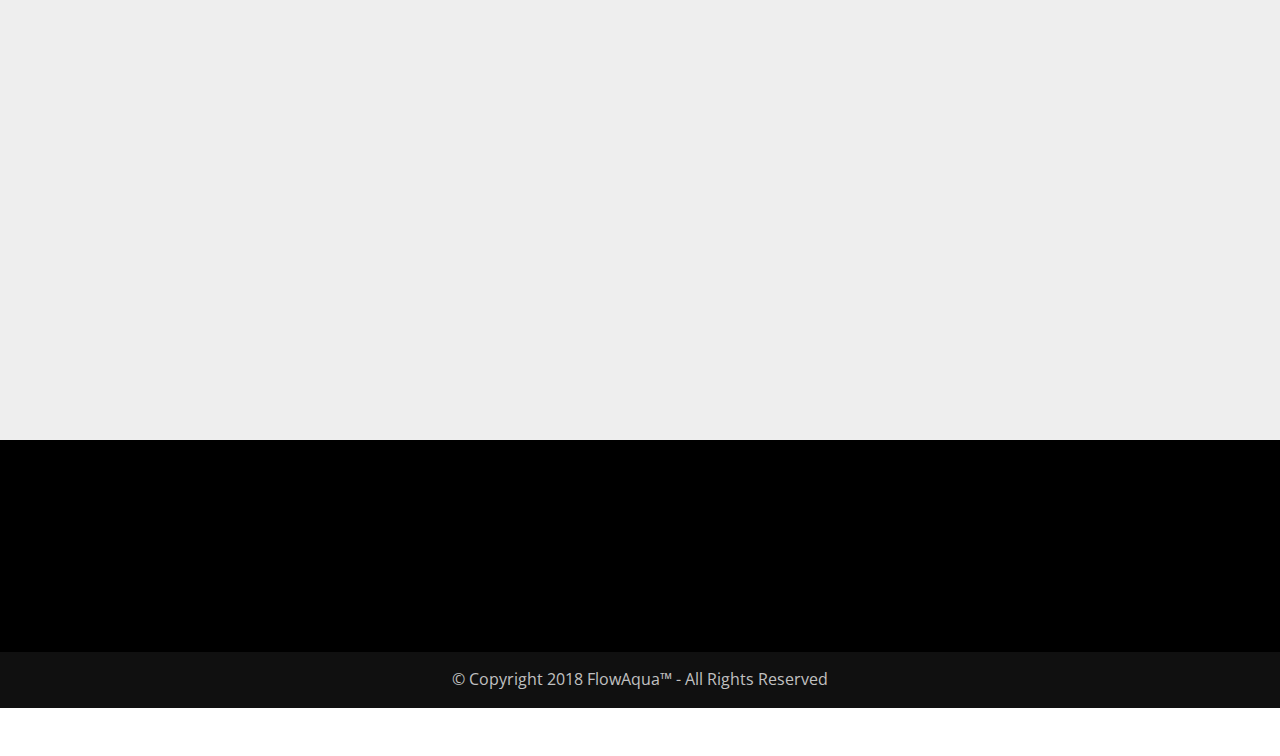
<file: usa.html>
<!DOCTYPE html>
<html  >
<head>
  <!-- Site made with Mobirise Website Builder v5.3.10, https://mobirise.com -->
  <meta charset="UTF-8">
  <meta http-equiv="X-UA-Compatible" content="IE=edge">
  <meta name="generator" content="Mobirise v5.3.10, mobirise.com">
  <meta name="viewport" content="width=device-width, initial-scale=1, minimum-scale=1">
  <link rel="shortcut icon" href="assets/images/header.png" type="image/x-icon">
  <meta name="description" content="Fish Love This, The best fish food on the planet. Best Fish Food For Aquarium Fish">
  
  
  <title>usa</title>
  <link rel="stylesheet" href="assets/web/assets/mobirise-icons/mobirise-icons.css">
  <link rel="stylesheet" href="assets/bootstrap/css/bootstrap.min.css">
  <link rel="stylesheet" href="assets/bootstrap/css/bootstrap-grid.min.css">
  <link rel="stylesheet" href="assets/bootstrap/css/bootstrap-reboot.min.css">
  <link rel="stylesheet" href="assets/tether/tether.min.css">
  <link rel="stylesheet" href="assets/animatecss/animate.min.css">
  <link rel="stylesheet" href="assets/dropdown/css/style.css">
  <link rel="stylesheet" href="assets/socicon/css/styles.css">
  <link rel="stylesheet" href="assets/theme/css/style.css">
  <link rel="preload" href="https://fonts.googleapis.com/css?family=Oswald:200,300,400,500,600,700&display=swap" as="style" onload="this.onload=null;this.rel='stylesheet'">
  <noscript><link rel="stylesheet" href="https://fonts.googleapis.com/css?family=Oswald:200,300,400,500,600,700&display=swap"></noscript>
  <link rel="preload" href="https://fonts.googleapis.com/css?family=Fjalla+One:400&display=swap" as="style" onload="this.onload=null;this.rel='stylesheet'">
  <noscript><link rel="stylesheet" href="https://fonts.googleapis.com/css?family=Fjalla+One:400&display=swap"></noscript>
  <link rel="preload" href="https://fonts.googleapis.com/css?family=Open+Sans+Condensed:300,300i,700&display=swap" as="style" onload="this.onload=null;this.rel='stylesheet'">
  <noscript><link rel="stylesheet" href="https://fonts.googleapis.com/css?family=Open+Sans+Condensed:300,300i,700&display=swap"></noscript>
  <link rel="preload" href="https://fonts.googleapis.com/css?family=Abel:400&display=swap" as="style" onload="this.onload=null;this.rel='stylesheet'">
  <noscript><link rel="stylesheet" href="https://fonts.googleapis.com/css?family=Abel:400&display=swap"></noscript>
  <link rel="preload" as="style" href="assets/mobirise/css/mbr-additional.css"><link rel="stylesheet" href="assets/mobirise/css/mbr-additional.css" type="text/css">
  
  
  
  
</head>
<body>

<!-- Analytics -->
<script type="text/javascript">
  window._mfq = window._mfq || [];
  (function() {
    var mf = document.createElement("script");
    mf.type = "text/javascript"; mf.async = true;
    mf.src = "//cdn.mouseflow.com/projects/a050ea9f-8e81-4eae-8387-6cac51faa60b.js";
    document.getElementsByTagName("head")[0].appendChild(mf);
  })();
</script>
<!-- /Analytics -->


  
  <section class="menu cid-r9zbQA0MTM" once="menu" id="menu1-4k">

    

    <nav class="navbar navbar-expand beta-menu navbar-dropdown align-items-center navbar-fixed-top navbar-toggleable-sm">
        <button class="navbar-toggler navbar-toggler-right" type="button" data-toggle="collapse" data-target="#navbarSupportedContent" aria-controls="navbarSupportedContent" aria-expanded="false" aria-label="Toggle navigation">
            <div class="hamburger">
                <span></span>
                <span></span>
                <span></span>
                <span></span>
            </div>
        </button>
        <div class="menu-logo">
            <div class="navbar-brand">
                <span class="navbar-logo">
                    <a href="index.html">
                         <img src="assets/images/header.png" alt="Mobirise" title="" style="height: 3.8rem;">
                    </a>
                </span>
                
            </div>
        </div>
        <div class="collapse navbar-collapse" id="navbarSupportedContent">
            <ul class="navbar-nav nav-dropdown nav-right" data-app-modern-menu="true"><li class="nav-item">
                    <a class="nav-link link text-white display-4" href="variants.html">FOODS</a>
                </li><li class="nav-item"><a class="nav-link link text-white display-4" href="impact.html">GIVING BACK</a></li><li class="nav-item"><a class="nav-link link text-white display-4" href="resellerlogin.html">
                        
                        RESELLER AREA</a></li>
                <li class="nav-item">
                    <a class="nav-link link text-white display-4" href="contact.html">CONTACT</a>
                </li><li class="nav-item"><a class="nav-link link text-white display-4" href="flt.html#pricing-tables1-n">ORDER</a></li></ul>
            
        </div>
    </nav>
</section>

<section class="cid-r9B6FYiqnr mbr-fullscreen mbr-parallax-background" id="header2-3l">

    

    

    <div class="container align-center">
        <div class="row justify-content-md-center">
            <div class="mbr-white col-md-10">
                
                
                
                
            </div>
        </div>
    </div>
    <div class="mbr-arrow hidden-sm-down" aria-hidden="true">
        <a href="#next">
            <i class="mbri-down mbr-iconfont"></i>
        </a>
    </div>
</section>

<section class="mbr-section content4 cid-r9zbQAF2ov" id="content4-4m">

    

    <div class="container">
        <div class="media-container-row">
            <div class="title col-12 col-md-8">
                <h2 class="align-center pb-3 mbr-fonts-style display-1">The future of aquarium fish nutrition is here!</h2>
                <h3 class="mbr-section-subtitle align-center mbr-light mbr-fonts-style display-5">Ethically Made by Fish Lovers, For Fish Lovers &amp; Fish.</h3>
                
            </div>
        </div>
    </div>
</section>

<section class="cid-r9zbQATUpP" id="image2-4n">

    

    <figure class="mbr-figure">
        <div class="image-block" style="width: 86%;">
            <img src="assets/images/bottle-2-v1-v1-2018-oct-20-11-08-56am-000-customizedview25485358429-3276x1303.png" alt="Mobirise" title="">
            
        </div>
    </figure>
</section>

<section class="header14 cid-r9ATwbZFqW" id="header14-3b">

    

    

    <div class="container">
        <div class="media-container-row">

            <div class="mbr-figure" style="width: 30%;">
                <img src="assets/images/screen-shot-2018-10-20-at-4.40.17-am-408x502.png" alt="Mobirise" title="">
            </div>

            <div class="media-content">
                <h1 class="mbr-section-title pb-3 align-left mbr-white mbr-fonts-style display-1">Premium Hand-Crafted Aquarium Fish Nutrition.</h1>
                
                <div class="mbr-section-text  pb-3 ">
                    <p class="mbr-text align-left mbr-white mbr-fonts-style display-5">For Marine &amp; Freshwater Fish.<br>Made with the highest quality ingredients + Lots of Love.</p>
                </div>

                <div class="media-container-column" data-form-type="formoid">
                    <div data-form-alert="" hidden="">Thanks!</div>
                    <form class="form-inline" action="https://mobirise.eu/" method="post" data-form-title="Mobirise Form">
                        <input type="hidden" value="dJ7zUEfNkigea3oIPW6d+AcXkCt+JU0c2EXMwVnzZuieV7a8PPTph6QD0ZsOXhBH+21d+JBCbkVR8Ddzek6dF8f5M1Vcy7P1eupmZhM/rWjslWlluOfLgmd9iPr7ThHw" data-form-email="true">
                        <div class="form-group">
                            <input type="email" class="form-control input-sm input-inverse" name="email" required="" data-form-field="Email" placeholder="Email" id="email-header14-3b">
                        </div>
                        <div class="buttons-wrap"><button href="" class="btn btn-primary display-4" type="submit" role="button"><span class="mbri-letter mbr-iconfont mbr-iconfont-btn"></span>SIGN ME UP</button></div>
                    </form>
                </div>
            </div>
        </div>
    </div>
</section>

<section class="cid-r9zbQBxAoX" id="image2-4p">

    

    <figure class="mbr-figure container">
        <div class="image-block" style="width: 100%;">
            <img src="assets/images/final-3-2041x1012.png" alt="Mobirise" title="">
            
        </div>
    </figure>
</section>

<section class="cid-r9zjtJ2hB8" id="pricing-tables1-4w">

    

    
    <div class="container">
        <div class="media-container-row">

            <div class="plan col-12 mx-2 my-2 justify-content-center col-lg-4">
                <div class="plan-header text-center pt-5">
                    <h3 class="plan-title mbr-fonts-style display-5">Premium Nutrition<br>One Pack<br><br></h3>
                    <div class="plan-price">
                        <span class="price-value mbr-fonts-style display-5">$</span>
                        <span class="price-figure mbr-fonts-style display-1"><span style="font-weight: normal;">11</span></span>
                        <small class="price-term mbr-fonts-style display-7">.<br><br><br></small>
                    </div>
                </div>
                <div class="plan-body pb-5">
                    <div class="plan-list align-center">
                        <ul class="list-group list-group-flush mbr-fonts-style display-7">
                            <li class="list-group-item"><span style="font-size: 1rem;">Limited Period Offer</span></li><li class="list-group-item"><span style="font-size: 1rem;">100g/Pack &nbsp;X &nbsp;1 Pack</span></li><li class="list-group-item"><span style="font-size: 1rem;">$ 11 / Month</span></li>
                        </ul>
                    </div>
                    <div class="mbr-section-btn text-center pt-4"><a href="contact.html" class="btn btn-danger-outline display-4">ORDER NOW</a></div>
                </div>
            </div>

            <div class="plan col-12 mx-2 my-2 justify-content-center col-lg-4">
                <div class="plan-header text-center pt-5">
                    <h3 class="plan-title mbr-fonts-style display-5">Premium Nutrition<div>Quarterly Subscription</div><div><br></div></h3>
                    <div class="plan-price">
                        <span class="price-value mbr-fonts-style display-5">$</span>
                        <span class="price-figure mbr-fonts-style display-1"><span style="font-weight: normal;">33</span></span>
                        <small class="price-term mbr-fonts-style display-7">.<br><br><br></small>
                    </div>
                </div>
                <div class="plan-body pb-5">
                    <div class="plan-list align-center">
                        <ul class="list-group list-group-flush mbr-fonts-style display-7">
                            <li class="list-group-item"><span style="font-size: 1rem;">Limited Period Offer</span></li><li class="list-group-item"><span style="font-size: 1rem;">100g/Pack &nbsp; X &nbsp;4 Packs</span></li><li class="list-group-item"><span style="font-size: 1rem;">$ 8.25 / Month</span></li>
                        </ul>
                    </div>
                    <div class="mbr-section-btn text-center pt-4"><a href="contact.html" class="btn btn-danger-outline display-4">ORDER NOW</a></div>
                </div>
            </div>

            <div class="plan col-12 mx-2 my-2 justify-content-center col-lg-4">
                <div class="plan-header text-center pt-5">
                    <h3 class="plan-title mbr-fonts-style display-5">Premium Nutrition<div>Biannual Subscrption</div><div><br></div></h3>
                    <div class="plan-price">
                        <span class="price-value mbr-fonts-style display-5">$</span>
                        <span class="price-figure mbr-fonts-style display-1"><span style="font-weight: normal;">44</span></span>
                        <small class="price-term mbr-fonts-style display-7">.<br><br><br></small>
                    </div>
                </div>
                <div class="plan-body pb-5">
                    <div class="plan-list align-center">
                        <ul class="list-group list-group-flush mbr-fonts-style display-7">
                            <li class="list-group-item">Limited Period Offer</li><li class="list-group-item"><span style="font-size: 1rem;">100g/Pack &nbsp;X &nbsp;6 Packs</span></li><li class="list-group-item">$ 7.3 / Month</li>
                        </ul>
                    </div>
                    <div class="mbr-section-btn text-center pt-4"><a href="contact.html" class="btn btn-danger-outline display-4">ORDER NOW</a></div>
                </div>
            </div>

            
        </div>
    </div>
</section>

<section class="mbr-section content4 cid-r9B9dE6wL8" id="content4-3m">

    

    <div class="container">
        <div class="media-container-row">
            <div class="title col-12 col-md-8">
                <h2 class="align-center pb-3 mbr-fonts-style display-2"><div><span style="color: inherit; font-size: 3rem;">SPECIALLY FORMULATED FISH NUTRITION WITH A BALANCED BLEND OF HIGH QUALITY BIOACTIVE INGREDIENTS, ESSENTIAL VITAMINS AND MINERALS DESIGNED TO KEEP YOUR FISH AT THEIR PRIME, ALWAYS.</span></div></h2>
                
                
            </div>
        </div>
    </div>
</section>

<section class="features10 cid-r9zbQD6SAU" id="features10-4s">

    

    
    <div class="container">
        <div class="row justify-content-center">
            <div class="card p-3 col-12 col-md-6 col-lg-4">
                <div class="media mb-3">
                    
                    <h4 class="card-title media-body py-3 mbr-fonts-style display-5">OUR PRODUCT</h4>
                </div>
                <div class="card-box">
                    <p class="mbr-text mbr-fonts-style display-7">It has always been, and will always be, about quality. We’re passionate about ethically sourcing the finest ingredients, processing them with great care, and improving the lives of people involved in this process. We care deeply about all of this; our work is never done.</p>
                </div>
            </div>

            <div class="card p-3 col-12 col-md-6 col-lg-4">
                <div class="media mb-3">
                    
                    <h4 class="card-title media-body py-3 mbr-fonts-style display-5">OUR PARTNERS</h4>
                </div>
                <div class="card-box">
                    <p class="mbr-text mbr-fonts-style display-7">We’re called partners, because it’s not just a job, it’s our passion. Together, we embrace diversity to create a place where each of us can be ourselves. We always treat each other with respect and dignity, and we hold each other to that ethical standard, following the golden rule.</p>
                </div>
            </div>

            <div class="card p-3 col-12 col-md-6 col-lg-4">
                <div class="media mb-3">
                    
                    <h4 class="card-title media-body py-3 mbr-fonts-style display-5">&nbsp;OUR CUSTOMERS</h4>
                </div>
                <div class="card-box">
                    <p class="mbr-text mbr-fonts-style display-7">When we are fully engaged, we connect with, laugh with, and uplift the lives of our customers - even if just for a few moments. Sure, it starts with the promise of the Perfect Fish Food, but our work goes far beyond that. It’s really about creating a genuine human to pet connection.</p>
                </div>
            </div>

            
        </div>
    </div>
</section>

<section class="header4 cid-r9zbQDD9m0 mbr-fullscreen mbr-parallax-background" id="header4-4t">

    

    

    <div class="container">
        <div class="row justify-content-md-center">
            <div class="media-content col-md-10">
                <h1 class="mbr-section-title align-center mbr-white pb-3 mbr-bold mbr-fonts-style display-5"><span style="font-weight: normal;">
                    HAND SELECTED SOURCES</span><br><span style="font-weight: normal;">100% Pure &amp; Organic, No Added Color, No Added Preservatives.</span></h1>
                
                <div class="mbr-text align-center mbr-white pb-3">
                    
                </div>
                
            </div>
            <div class="mbr-figure pt-5">
                <img src="assets/images/7b5b67a7-4fb3-4e7a-930a-2ca863eb0490-1368x1777.png" alt="Mobirise" title="" style="width: 35%;">
            </div>
        </div>
    </div>
</section>

<section class="cid-r9zbQE2FU5" id="footer1-4u">

    

    

    <div class="container">
        <div class="media-container-row content text-white">
            <div class="col-12 col-md-3">
                <div class="media-wrap">
                    
                        <a href="flt.html"><img src="assets/images/screen-shot-2018-10-20-at-4.40.17-am-800x984.png" alt="" title=""></a>
                    
                </div>
            </div>
            <div class="col-12 col-md-3 mbr-fonts-style display-7">
                <h5 class="pb-3">
                    Contact</h5>
                <p class="mbr-text">Email: hello@fishlovethis.com <br>France: +33 652 1359 03<br>India: +91 702 1909 &nbsp;837</p>
            </div>
            <div class="col-12 col-md-3 mbr-fonts-style display-7">
                <h5 class="pb-3">
                    Policies</h5>
                <p class="mbr-text"><a href="impact.html#header2-3i">Ethics &amp; Mindfulness</a><br><a href="resellerlogin.html">Reseller Area</a><br><a href="policy.html">Return Policy</a></p>
            </div>
            <div class="col-12 col-md-3 mbr-fonts-style display-7">
                <h5 class="pb-3">Quick Links
                </h5>
                <p class="mbr-text"><a href="variants.html#features16-1r">How It's Made</a><br><a href="impact.html">Giving Back</a><br><a href="flt.html#pricing-tables1-n">Order Now</a></p>
            </div>
        </div>
        
    </div>
</section>

<section class="mbr-section article content1 cid-r9zbQEtMHN" id="content1-4v">
    
     

    <div class="container">
        <div class="media-container-row">
            <div class="mbr-text col-12 col-md-8 mbr-fonts-style display-7">© Copyright 2018 FlowAqua™ - All Rights Reserved</div>
        </div>
    </div>
</section><section style="background-color: #fff; font-family: -apple-system, BlinkMacSystemFont, 'Segoe UI', 'Roboto', 'Helvetica Neue', Arial, sans-serif; color:#aaa; font-size:12px; padding: 0; align-items: center; display: flex;"><a href="https://mobirise.site/m" style="flex: 1 1; height: 3rem; padding-left: 1rem;"></a><p style="flex: 0 0 auto; margin:0; padding-right:1rem;">Create a <a href="https://mobirise.site/y" style="color:#aaa;">site</a> with Mobirise</p></section><script src="assets/web/assets/jquery/jquery.min.js"></script>  <script src="assets/popper/popper.min.js"></script>  <script src="assets/bootstrap/js/bootstrap.min.js"></script>  <script src="assets/tether/tether.min.js"></script>  <script src="assets/smoothscroll/smooth-scroll.js"></script>  <script src="assets/viewportchecker/jquery.viewportchecker.js"></script>  <script src="assets/dropdown/js/nav-dropdown.js"></script>  <script src="assets/dropdown/js/navbar-dropdown.js"></script>  <script src="assets/touchswipe/jquery.touch-swipe.min.js"></script>  <script src="assets/parallax/jarallax.min.js"></script>  <script src="assets/theme/js/script.js"></script>  <script src="assets/formoid/formoid.min.js"></script>  
  
  
  <input name="animation" type="hidden">
  </body>
</html>
</file>
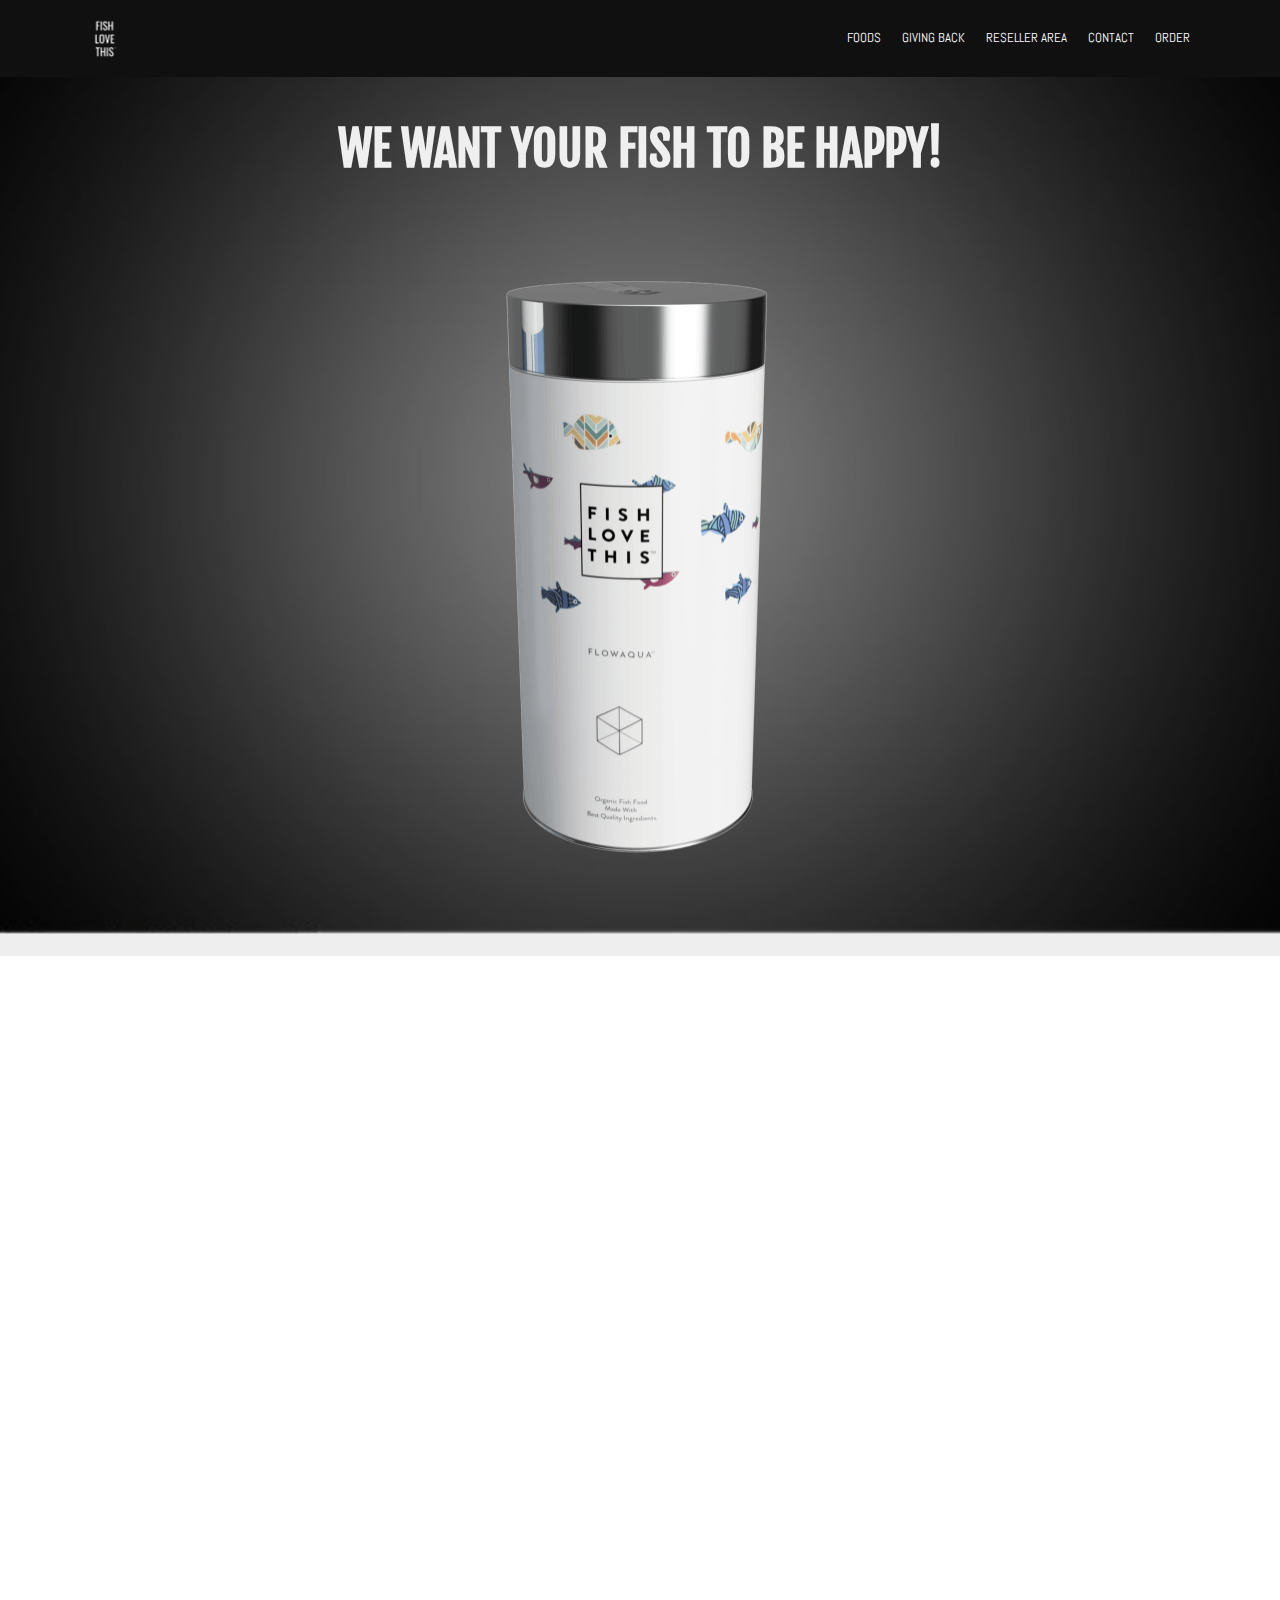
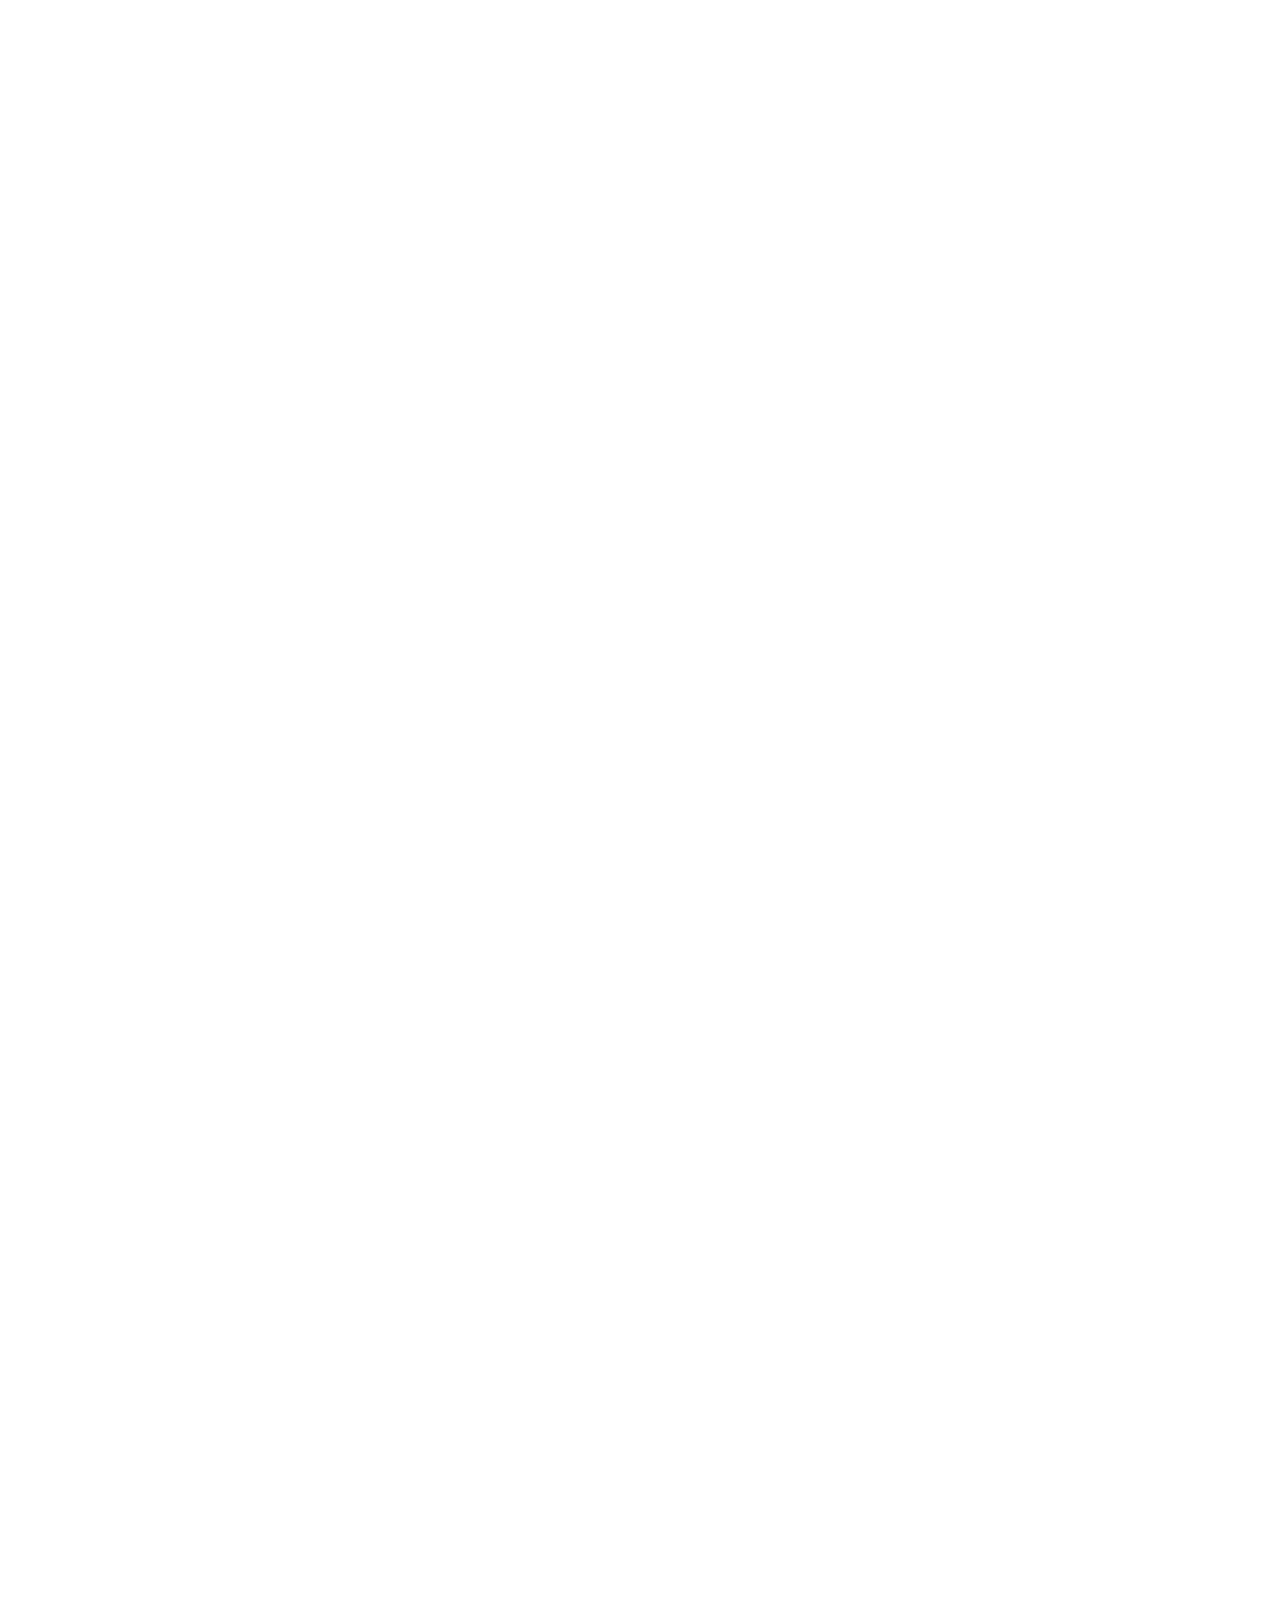
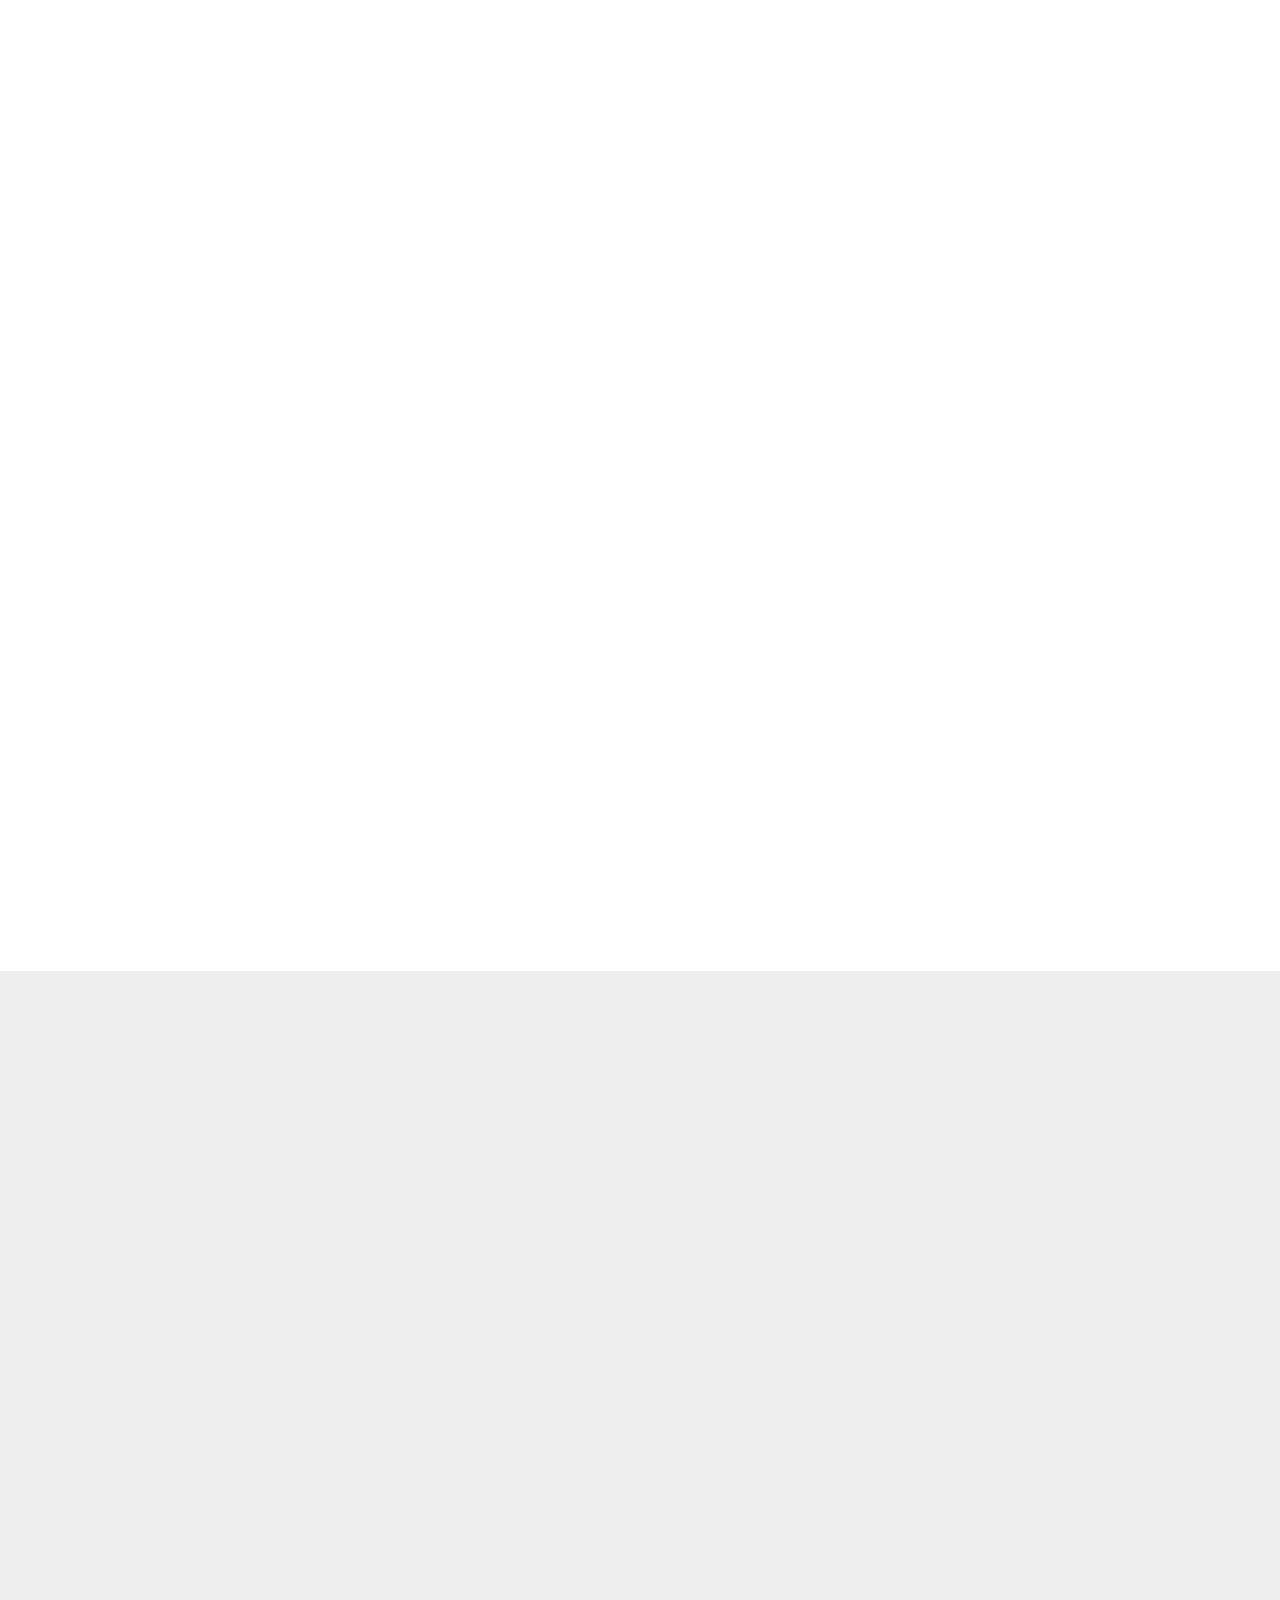
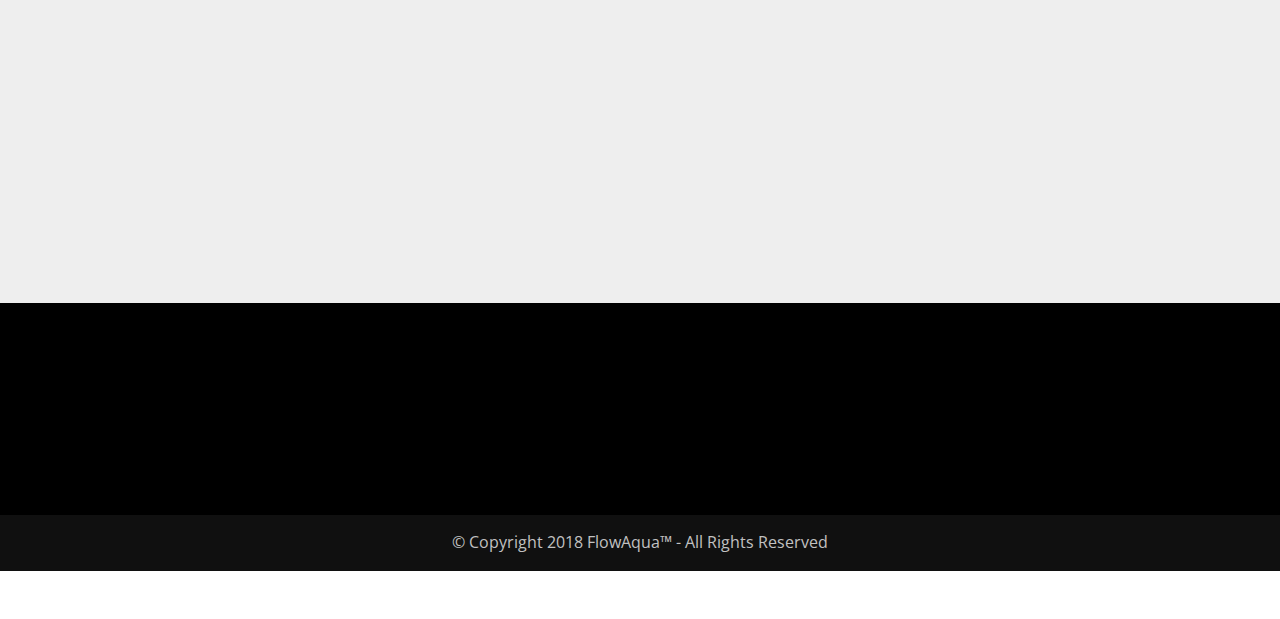
<file: variants.html>
<!DOCTYPE html>
<html  >
<head>
  <!-- Site made with Mobirise Website Builder v5.3.10, https://mobirise.com -->
  <meta charset="UTF-8">
  <meta http-equiv="X-UA-Compatible" content="IE=edge">
  <meta name="generator" content="Mobirise v5.3.10, mobirise.com">
  <meta name="viewport" content="width=device-width, initial-scale=1, minimum-scale=1">
  <link rel="shortcut icon" href="assets/images/header.png" type="image/x-icon">
  <meta name="description" content="Best Fish Food For Aquarium Fish">
  
  
  <title>foods</title>
  <link rel="stylesheet" href="assets/web/assets/mobirise-icons/mobirise-icons.css">
  <link rel="stylesheet" href="assets/bootstrap/css/bootstrap.min.css">
  <link rel="stylesheet" href="assets/bootstrap/css/bootstrap-grid.min.css">
  <link rel="stylesheet" href="assets/bootstrap/css/bootstrap-reboot.min.css">
  <link rel="stylesheet" href="assets/tether/tether.min.css">
  <link rel="stylesheet" href="assets/animatecss/animate.min.css">
  <link rel="stylesheet" href="assets/dropdown/css/style.css">
  <link rel="stylesheet" href="assets/socicon/css/styles.css">
  <link rel="stylesheet" href="assets/theme/css/style.css">
  <link rel="preload" href="https://fonts.googleapis.com/css?family=Oswald:200,300,400,500,600,700&display=swap" as="style" onload="this.onload=null;this.rel='stylesheet'">
  <noscript><link rel="stylesheet" href="https://fonts.googleapis.com/css?family=Oswald:200,300,400,500,600,700&display=swap"></noscript>
  <link rel="preload" href="https://fonts.googleapis.com/css?family=Fjalla+One:400&display=swap" as="style" onload="this.onload=null;this.rel='stylesheet'">
  <noscript><link rel="stylesheet" href="https://fonts.googleapis.com/css?family=Fjalla+One:400&display=swap"></noscript>
  <link rel="preload" href="https://fonts.googleapis.com/css?family=Open+Sans+Condensed:300,300i,700&display=swap" as="style" onload="this.onload=null;this.rel='stylesheet'">
  <noscript><link rel="stylesheet" href="https://fonts.googleapis.com/css?family=Open+Sans+Condensed:300,300i,700&display=swap"></noscript>
  <link rel="preload" href="https://fonts.googleapis.com/css?family=Abel:400&display=swap" as="style" onload="this.onload=null;this.rel='stylesheet'">
  <noscript><link rel="stylesheet" href="https://fonts.googleapis.com/css?family=Abel:400&display=swap"></noscript>
  <link rel="preload" as="style" href="assets/mobirise/css/mbr-additional.css"><link rel="stylesheet" href="assets/mobirise/css/mbr-additional.css" type="text/css">
  
  
  
  
</head>
<body>

<!-- Analytics -->
<script type="text/javascript">
  window._mfq = window._mfq || [];
  (function() {
    var mf = document.createElement("script");
    mf.type = "text/javascript"; mf.async = true;
    mf.src = "//cdn.mouseflow.com/projects/a050ea9f-8e81-4eae-8387-6cac51faa60b.js";
    document.getElementsByTagName("head")[0].appendChild(mf);
  })();
</script>
<!-- /Analytics -->


  
  <section class="menu cid-r9snAT6mmW" once="menu" id="menu1-1b">

    

    <nav class="navbar navbar-expand beta-menu navbar-dropdown align-items-center navbar-fixed-top navbar-toggleable-sm">
        <button class="navbar-toggler navbar-toggler-right" type="button" data-toggle="collapse" data-target="#navbarSupportedContent" aria-controls="navbarSupportedContent" aria-expanded="false" aria-label="Toggle navigation">
            <div class="hamburger">
                <span></span>
                <span></span>
                <span></span>
                <span></span>
            </div>
        </button>
        <div class="menu-logo">
            <div class="navbar-brand">
                <span class="navbar-logo">
                    <a href="index.html">
                         <img src="assets/images/header.png" alt="Mobirise" title="" style="height: 3.8rem;">
                    </a>
                </span>
                
            </div>
        </div>
        <div class="collapse navbar-collapse" id="navbarSupportedContent">
            <ul class="navbar-nav nav-dropdown nav-right" data-app-modern-menu="true"><li class="nav-item">
                    <a class="nav-link link text-white display-4" href="variants.html">FOODS</a>
                </li><li class="nav-item"><a class="nav-link link text-white display-4" href="impact.html">GIVING BACK</a></li><li class="nav-item"><a class="nav-link link text-white display-4" href="resellerlogin.html">
                        
                        RESELLER AREA</a></li>
                <li class="nav-item">
                    <a class="nav-link link text-white display-4" href="contact.html">CONTACT</a>
                </li><li class="nav-item"><a class="nav-link link text-white display-4" href="flt.html#pricing-tables1-n">ORDER</a></li></ul>
            
        </div>
    </nav>
</section>

<section once="" class="cid-r9snATmtmA" id="footer6-1c">

    

    

    <div class="container">
        <div class="media-container-row align-center mbr-white">
            <div class="col-12">
                <p class="mbr-text mb-0 mbr-fonts-style display-7">
                    © Copyright 2018 FlowAqua<em>™</em>&nbsp;- All Rights Reserved
                </p>
            </div>
        </div>
    </div>
</section>

<section class="header4 cid-r9syZrVKFb mbr-fullscreen mbr-parallax-background" id="header4-1l">

    

    

    <div class="container">
        <div class="row justify-content-md-center">
            <div class="media-content col-md-10">
                <h1 class="mbr-section-title align-center mbr-white pb-3 mbr-bold mbr-fonts-style display-2">WE WANT YOUR FISH TO BE HAPPY!</h1>
                
                <div class="mbr-text align-center mbr-white pb-3">
                    
                </div>
                
            </div>
            <div class="mbr-figure pt-5">
                <img src="assets/images/untitled-2-1026x1373.png" alt="Mobirise" title="" style="width: 45%;">
            </div>
        </div>
    </div>
</section>

<section class="mbr-section content4 cid-r9vxZNgmJh" id="content4-2g">

    

    <div class="container">
        <div class="media-container-row">
            <div class="title col-12 col-md-8">
                <h2 class="align-center pb-3 mbr-fonts-style display-2">THE FUTURE OF AQUARIUM FISH&nbsp;<br><div>NUTRITION IS HERE.</div></h2>
                
                
            </div>
        </div>
    </div>
</section>

<section class="cid-r9sz1wpass" id="image2-1o">

    

    <figure class="mbr-figure container">
        <div class="image-block" style="width: 100%;">
            <img src="assets/images/food-covers-2018-nov-14-06-29-21pm-000-customizedview14928093727-1-3300x2550.png" alt="Mobirise" title="">
            
        </div>
    </figure>
</section>

<section class="mbr-section content4 cid-r9sPhYIkvD" id="content4-2a">

    

    <div class="container">
        <div class="media-container-row">
            <div class="title col-12 col-md-8">
                <h2 class="align-center pb-3 mbr-fonts-style display-2">SPECIALLY FORMULATED FISH NUTRITION WITH A BALANCED BLEND OF HIGH QUALITY BIOACTIVE INGREDIENTS, ESSENTIAL VITAMINS AND MINERALS DESIGNED TO KEEP YOUR FISH AT THEIR PRIME, ALWAYS.</h2>
                
                
            </div>
        </div>
    </div>
</section>

<section class="cid-r9sI2seoQh" id="image4-25">
    <!-- Block parameters controls (Blue "Gear" panel) -->
    
    <!-- End block parameters -->
    <div class="container images-container container-fluid">
            <div class="media-container-row" style="width: 100%;">
                <div class="img-item item1" style="width: 193%;">
                    <img src="assets/images/food-covers-2018-nov-14-08-21-55pm-000-customizedview8355420261-2330x1800.png" alt="" title="">
                    
                </div>
                <div class="img-item">
                    <img src="assets/images/0a76966f-d4d8-4a24-a073-0eab1ea765d4-1-1716x1326.png" alt="" title="">
                    
                </div>
            </div>
    </div>
</section>

<section class="cid-r9sOxgTcsV" id="image2-28">

    

    <figure class="mbr-figure container">
        <div class="image-block" style="width: 100%;">
            <img src="assets/images/food-covers-2018-nov-14-09-16-51pm-000-customizedview5798534208-1-3300x2550.png" alt="Mobirise" title="">
            
        </div>
    </figure>
</section>

<section class="features16 cid-r9sB3DYXss" id="features16-1r">
    
    
    
    <div class="container align-center">
        <h2 class="pb-3 mbr-fonts-style mbr-section-title display-2">
            <br>PRODUCT LINE</h2>
        <h3 class="pb-5 mbr-section-subtitle mbr-fonts-style mbr-light display-5">100% Pure &amp; Organic, Biosecure, No Added Color, No Added Preservatives.</h3>
        <div class="row media-row">
            
        <div class="team-item col-lg-3 col-md-6">
                <div class="item-image">
                    <img src="assets/images/pellets-510x297.png" alt="" title="">
                </div>
                <div class="item-caption py-3">
                    <div class="item-name px-2">
                        <p class="mbr-fonts-style display-5">
                           Micro-Pellets<br></p>
                    </div>
                    <div class="item-role px-2">
                        <p>0.4 - 0.6 MM</p>
                    </div>
                    
                </div>
            </div><div class="team-item col-lg-3 col-md-6">
                <div class="item-image">
                    <img src="assets/images/flake-510x296.png" alt="" title="">
                </div>
                <div class="item-caption py-3">
                    <div class="item-name px-2">
                        <p class="mbr-fonts-style display-5">Flake Food</p>
                    </div>
                    <div class="item-role px-2">
                        <p>3-6 MM</p>
                    </div>
                    
                </div>
            </div><div class="team-item col-lg-3 col-md-6">
                <div class="item-image">
                    <img src="assets/images/micro-1-510x297.png" alt="" title="">
                </div>
                <div class="item-caption py-3">
                    <div class="item-name px-2">
                        <p class="mbr-fonts-style display-5">
                           Micro Flakes</p>
                    </div>
                    <div class="item-role px-2">
                        <p>0.2-0.4 MM</p>
                    </div>
                    
                </div>
            </div><div class="team-item col-lg-3 col-md-6">
                <div class="item-image">
                    <img src="assets/images/shrim-510x298.png" alt="" title="">
                </div>
                <div class="item-caption py-3">
                    <div class="item-name px-2">
                        <p class="mbr-fonts-style display-5">
                           Shrimp Feed</p>
                    </div>
                    <div class="item-role px-2">
                        <p>3-7 MM</p>
                    </div>
                    
                </div>
            </div></div>    
    </div>
</section>

<section class="mbr-section content8 cid-ra9Udr2ROu" id="content8-3x">

    

    <div class="container">
        <div class="media-container-row title">
            <div class="col-12 col-md-8">
                <div class="mbr-section-btn align-center"><a class="btn btn-danger-outline display-4" href="ingredients.html#top">LEARN MORE</a></div>
            </div>
        </div>
    </div>
</section>

<section class="header4 cid-r9sHJtvsXB mbr-fullscreen mbr-parallax-background" id="header4-24">

    

    

    <div class="container">
        <div class="row justify-content-md-center">
            <div class="media-content col-md-10">
                <h1 class="mbr-section-title align-center mbr-white pb-3 mbr-bold mbr-fonts-style display-2"><span style="font-weight: normal;">
                    42 PURE INGREDIENTS</span><br><span style="font-weight: normal;">&nbsp;1 PERFECT FOOD</span><br><span style="font-weight: normal;">FISH LOVE THIS!<br></span><br></h1>
                
                <div class="mbr-text align-center mbr-white pb-3">
                    
                </div>
                
            </div>
            <div class="mbr-figure pt-5">
                <img src="assets/images/7b5b67a7-4fb3-4e7a-930a-2ca863eb0490-1368x1777.png" alt="Mobirise" title="" style="width: 35%;">
            </div>
        </div>
    </div>
</section>

<section class="cid-r9yYg4hgMG" id="footer1-3w">

    

    

    <div class="container">
        <div class="media-container-row content text-white">
            <div class="col-12 col-md-3">
                <div class="media-wrap">
                    
                        <a href="flt.html"><img src="assets/images/screen-shot-2018-10-20-at-4.40.17-am-800x984.png" alt="" title=""></a>
                    
                </div>
            </div>
            <div class="col-12 col-md-3 mbr-fonts-style display-7">
                <h5 class="pb-3">
                    Contact</h5>
                <p class="mbr-text">Email: hello@fishlovethis.com <br>France: +33 652 1359 03<br>India: +91 702 1909 &nbsp;837</p>
            </div>
            <div class="col-12 col-md-3 mbr-fonts-style display-7">
                <h5 class="pb-3">
                    Policies</h5>
                <p class="mbr-text"><a href="impact.html#header2-3i">Ethics &amp; Mindfulness</a><br><a href="resellerlogin.html">Reseller Area</a><br><a href="policy.html">Return Policy</a></p>
            </div>
            <div class="col-12 col-md-3 mbr-fonts-style display-7">
                <h5 class="pb-3">Quick Links
                </h5>
                <p class="mbr-text"><a href="variants.html#features16-1r">How It's Made</a><br><a href="impact.html">Giving Back</a><br><a href="flt.html#pricing-tables1-n">Order Now</a></p>
            </div>
        </div>
        
    </div>
</section>

<section class="mbr-section article content1 cid-r9yYgyM2vA" id="content1-3x">
    
     

    <div class="container">
        <div class="media-container-row">
            <div class="mbr-text col-12 col-md-8 mbr-fonts-style display-7">© Copyright 2018 FlowAqua™ - All Rights Reserved</div>
        </div>
    </div>
</section><section style="background-color: #fff; font-family: -apple-system, BlinkMacSystemFont, 'Segoe UI', 'Roboto', 'Helvetica Neue', Arial, sans-serif; color:#aaa; font-size:12px; padding: 0; align-items: center; display: flex;"><a href="https://mobirise.site/i" style="flex: 1 1; height: 3rem; padding-left: 1rem;"></a><p style="flex: 0 0 auto; margin:0; padding-right:1rem;">Website was <a href="https://mobirise.site/g" style="color:#aaa;">designed</a> with Mobirise</p></section><script src="assets/web/assets/jquery/jquery.min.js"></script>  <script src="assets/popper/popper.min.js"></script>  <script src="assets/bootstrap/js/bootstrap.min.js"></script>  <script src="assets/tether/tether.min.js"></script>  <script src="assets/smoothscroll/smooth-scroll.js"></script>  <script src="assets/viewportchecker/jquery.viewportchecker.js"></script>  <script src="assets/dropdown/js/nav-dropdown.js"></script>  <script src="assets/dropdown/js/navbar-dropdown.js"></script>  <script src="assets/touchswipe/jquery.touch-swipe.min.js"></script>  <script src="assets/parallax/jarallax.min.js"></script>  <script src="assets/theme/js/script.js"></script>  
  
  
  <input name="animation" type="hidden">
  </body>
</html>
</file>
<file: assets/web/assets/mobirise-icons/mobirise-icons.css>
@font-face {
  font-family: 'MobiriseIcons';
  src:  url('mobirise-icons.eot?spat4u');
  src:  url('mobirise-icons.eot?spat4u#iefix') format('embedded-opentype'),
    url('mobirise-icons.ttf?spat4u') format('truetype'),
    url('mobirise-icons.woff?spat4u') format('woff'),
    url('mobirise-icons.svg?spat4u#MobiriseIcons') format('svg');
  font-weight: normal;
  font-style: normal;
  font-display: swap;
}

[class^="mbri-"], [class*=" mbri-"] {
  /* use !important to prevent issues with browser extensions that change fonts */
  font-family: MobiriseIcons !important;
  speak: none;
  font-style: normal;
  font-weight: normal;
  font-variant: normal;
  text-transform: none;
  line-height: 1;

  /* Better Font Rendering =========== */
  -webkit-font-smoothing: antialiased;
  -moz-osx-font-smoothing: grayscale;
}

.mbri-add-submenu:before {
  content: "\e900";
}
.mbri-alert:before {
  content: "\e901";
}
.mbri-align-center:before {
  content: "\e902";
}
.mbri-align-justify:before {
  content: "\e903";
}
.mbri-align-left:before {
  content: "\e904";
}
.mbri-align-right:before {
  content: "\e905";
}
.mbri-android:before {
  content: "\e906";
}
.mbri-apple:before {
  content: "\e907";
}
.mbri-arrow-down:before {
  content: "\e908";
}
.mbri-arrow-next:before {
  content: "\e909";
}
.mbri-arrow-prev:before {
  content: "\e90a";
}
.mbri-arrow-up:before {
  content: "\e90b";
}
.mbri-bold:before {
  content: "\e90c";
}
.mbri-bookmark:before {
  content: "\e90d";
}
.mbri-bootstrap:before {
  content: "\e90e";
}
.mbri-briefcase:before {
  content: "\e90f";
}
.mbri-browse:before {
  content: "\e910";
}
.mbri-bulleted-list:before {
  content: "\e911";
}
.mbri-calendar:before {
  content: "\e912";
}
.mbri-camera:before {
  content: "\e913";
}
.mbri-cart-add:before {
  content: "\e914";
}
.mbri-cart-full:before {
  content: "\e915";
}
.mbri-cash:before {
  content: "\e916";
}
.mbri-change-style:before {
  content: "\e917";
}
.mbri-chat:before {
  content: "\e918";
}
.mbri-clock:before {
  content: "\e919";
}
.mbri-close:before {
  content: "\e91a";
}
.mbri-cloud:before {
  content: "\e91b";
}
.mbri-code:before {
  content: "\e91c";
}
.mbri-contact-form:before {
  content: "\e91d";
}
.mbri-credit-card:before {
  content: "\e91e";
}
.mbri-cursor-click:before {
  content: "\e91f";
}
.mbri-cust-feedback:before {
  content: "\e920";
}
.mbri-database:before {
  content: "\e921";
}
.mbri-delivery:before {
  content: "\e922";
}
.mbri-desktop:before {
  content: "\e923";
}
.mbri-devices:before {
  content: "\e924";
}
.mbri-down:before {
  content: "\e925";
}
.mbri-download:before {
  content: "\e989";
}
.mbri-drag-n-drop:before {
  content: "\e927";
}
.mbri-drag-n-drop2:before {
  content: "\e928";
}
.mbri-edit:before {
  content: "\e929";
}
.mbri-edit2:before {
  content: "\e92a";
}
.mbri-error:before {
  content: "\e92b";
}
.mbri-extension:before {
  content: "\e92c";
}
.mbri-features:before {
  content: "\e92d";
}
.mbri-file:before {
  content: "\e92e";
}
.mbri-flag:before {
  content: "\e92f";
}
.mbri-folder:before {
  content: "\e930";
}
.mbri-gift:before {
  content: "\e931";
}
.mbri-github:before {
  content: "\e932";
}
.mbri-globe:before {
  content: "\e933";
}
.mbri-globe-2:before {
  content: "\e934";
}
.mbri-growing-chart:before {
  content: "\e935";
}
.mbri-hearth:before {
  content: "\e936";
}
.mbri-help:before {
  content: "\e937";
}
.mbri-home:before {
  content: "\e938";
}
.mbri-hot-cup:before {
  content: "\e939";
}
.mbri-idea:before {
  content: "\e93a";
}
.mbri-image-gallery:before {
  content: "\e93b";
}
.mbri-image-slider:before {
  content: "\e93c";
}
.mbri-info:before {
  content: "\e93d";
}
.mbri-italic:before {
  content: "\e93e";
}
.mbri-key:before {
  content: "\e93f";
}
.mbri-laptop:before {
  content: "\e940";
}
.mbri-layers:before {
  content: "\e941";
}
.mbri-left-right:before {
  content: "\e942";
}
.mbri-left:before {
  content: "\e943";
}
.mbri-letter:before {
  content: "\e944";
}
.mbri-like:before {
  content: "\e945";
}
.mbri-link:before {
  content: "\e946";
}
.mbri-lock:before {
  content: "\e947";
}
.mbri-login:before {
  content: "\e948";
}
.mbri-logout:before {
  content: "\e949";
}
.mbri-magic-stick:before {
  content: "\e94a";
}
.mbri-map-pin:before {
  content: "\e94b";
}
.mbri-menu:before {
  content: "\e94c";
}
.mbri-mobile:before {
  content: "\e94d";
}
.mbri-mobile2:before {
  content: "\e94e";
}
.mbri-mobirise:before {
  content: "\e94f";
}
.mbri-more-horizontal:before {
  content: "\e950";
}
.mbri-more-vertical:before {
  content: "\e951";
}
.mbri-music:before {
  content: "\e952";
}
.mbri-new-file:before {
  content: "\e953";
}
.mbri-numbered-list:before {
  content: "\e954";
}
.mbri-opened-folder:before {
  content: "\e955";
}
.mbri-pages:before {
  content: "\e956";
}
.mbri-paper-plane:before {
  content: "\e957";
}
.mbri-paperclip:before {
  content: "\e958";
}
.mbri-photo:before {
  content: "\e959";
}
.mbri-photos:before {
  content: "\e95a";
}
.mbri-pin:before {
  content: "\e95b";
}
.mbri-play:before {
  content: "\e95c";
}
.mbri-plus:before {
  content: "\e95d";
}
.mbri-preview:before {
  content: "\e95e";
}
.mbri-print:before {
  content: "\e95f";
}
.mbri-protect:before {
  content: "\e960";
}
.mbri-question:before {
  content: "\e961";
}
.mbri-quote-left:before {
  content: "\e962";
}
.mbri-quote-right:before {
  content: "\e963";
}
.mbri-refresh:before {
  content: "\e964";
}
.mbri-responsive:before {
  content: "\e965";
}
.mbri-right:before {
  content: "\e966";
}
.mbri-rocket:before {
  content: "\e967";
}
.mbri-sad-face:before {
  content: "\e968";
}
.mbri-sale:before {
  content: "\e969";
}
.mbri-save:before {
  content: "\e96a";
}
.mbri-search:before {
  content: "\e96b";
}
.mbri-setting:before {
  content: "\e96c";
}
.mbri-setting2:before {
  content: "\e96d";
}
.mbri-setting3:before {
  content: "\e96e";
}
.mbri-share:before {
  content: "\e96f";
}
.mbri-shopping-bag:before {
  content: "\e970";
}
.mbri-shopping-basket:before {
  content: "\e971";
}
.mbri-shopping-cart:before {
  content: "\e972";
}
.mbri-sites:before {
  content: "\e973";
}
.mbri-smile-face:before {
  content: "\e974";
}
.mbri-speed:before {
  content: "\e975";
}
.mbri-star:before {
  content: "\e976";
}
.mbri-success:before {
  content: "\e977";
}
.mbri-sun:before {
  content: "\e978";
}
.mbri-sun2:before {
  content: "\e979";
}
.mbri-tablet:before {
  content: "\e97a";
}
.mbri-tablet-vertical:before {
  content: "\e97b";
}
.mbri-target:before {
  content: "\e97c";
}
.mbri-timer:before {
  content: "\e97d";
}
.mbri-to-ftp:before {
  content: "\e97e";
}
.mbri-to-local-drive:before {
  content: "\e97f";
}
.mbri-touch-swipe:before {
  content: "\e980";
}
.mbri-touch:before {
  content: "\e981";
}
.mbri-trash:before {
  content: "\e982";
}
.mbri-underline:before {
  content: "\e983";
}
.mbri-unlink:before {
  content: "\e984";
}
.mbri-unlock:before {
  content: "\e985";
}
.mbri-up-down:before {
  content: "\e986";
}
.mbri-up:before {
  content: "\e987";
}
.mbri-update:before {
  content: "\e988";
}
.mbri-upload:before {
 content: "\e926"; 
}
.mbri-user:before {
  content: "\e98a";
}
.mbri-user2:before {
  content: "\e98b";
}
.mbri-users:before {
  content: "\e98c";
}
.mbri-video:before {
  content: "\e98d";
}
.mbri-video-play:before {
  content: "\e98e";
}
.mbri-watch:before {
  content: "\e98f";
}
.mbri-website-theme:before {
  content: "\e990";
}
.mbri-wifi:before {
  content: "\e991";
}
.mbri-windows:before {
  content: "\e992";
}
.mbri-zoom-out:before {
  content: "\e993";
}
.mbri-redo:before {
  content: "\e994";
}
.mbri-undo:before {
  content: "\e995";
}
</file>
<file: assets/dropdown/css/style.css>
.navbar-dropdown {
  left: 0;
  padding: 0;
  position: absolute;
  right: 0;
  top: 0;
  transition: all 0.45s ease;
  z-index: 1030;
  background: #282828; }
  .navbar-dropdown .navbar-logo {
    margin-right: 0.8rem;
    transition: margin 0.3s ease-in-out;
    vertical-align: middle; }
    .navbar-dropdown .navbar-logo img {
      height: 3.125rem;
      transition: all 0.3s ease-in-out; }
    .navbar-dropdown .navbar-logo.mbr-iconfont {
      font-size: 3.125rem;
      line-height: 3.125rem; }
  .navbar-dropdown .navbar-caption {
    font-weight: 700;
    white-space: normal;
    vertical-align: -4px;
    line-height: 3.125rem !important; }
    .navbar-dropdown .navbar-caption, .navbar-dropdown .navbar-caption:hover {
      color: inherit;
      text-decoration: none; }
  .navbar-dropdown .mbr-iconfont + .navbar-caption {
    vertical-align: -1px; }
  .navbar-dropdown.navbar-fixed-top {
    position: fixed; }
  .navbar-dropdown .navbar-brand span {
    vertical-align: -4px; }
  .navbar-dropdown.bg-color.transparent {
    background: none; }
  .navbar-dropdown.navbar-short .navbar-brand {
    padding: 0.625rem 0; }
    .navbar-dropdown.navbar-short .navbar-brand span {
      vertical-align: -1px; }
  .navbar-dropdown.navbar-short .navbar-caption {
    line-height: 2.375rem !important;
    vertical-align: -2px; }
  .navbar-dropdown.navbar-short .navbar-logo {
    margin-right: 0.5rem; }
    .navbar-dropdown.navbar-short .navbar-logo img {
      height: 2.375rem; }
    .navbar-dropdown.navbar-short .navbar-logo.mbr-iconfont {
      font-size: 2.375rem;
      line-height: 2.375rem; }
  .navbar-dropdown.navbar-short .mbr-table-cell {
    height: 3.625rem; }
  .navbar-dropdown .navbar-close {
    left: 0.6875rem;
    position: fixed;
    top: 0.75rem;
    z-index: 1000; }
  .navbar-dropdown .hamburger-icon {
    content: "";
    display: inline-block;
    vertical-align: middle;
    width: 16px;
    -webkit-box-shadow: 0 -6px 0 1px #282828,0 0 0 1px #282828,0 6px 0 1px #282828;
    -moz-box-shadow: 0 -6px 0 1px #282828,0 0 0 1px #282828,0 6px 0 1px #282828;
    box-shadow: 0 -6px 0 1px #282828,0 0 0 1px #282828,0 6px 0 1px #282828; }

.dropdown-menu .dropdown-toggle[data-toggle="dropdown-submenu"]::after {
  border-bottom: 0.35em solid transparent;
  border-left: 0.35em solid;
  border-right: 0;
  border-top: 0.35em solid transparent;
  margin-left: 0.3rem; }

.dropdown-menu .dropdown-item:focus {
  outline: 0; }

.nav-dropdown {
  font-size: 0.75rem;
  font-weight: 500;
  height: auto !important; }
  .nav-dropdown .nav-btn {
    padding-left: 1rem; }
  .nav-dropdown .link {
    margin: .667em 1.667em;
    font-weight: 500;
    padding: 0;
    transition: color .2s ease-in-out; }
    .nav-dropdown .link.dropdown-toggle {
      margin-right: 2.583em; }
      .nav-dropdown .link.dropdown-toggle::after {
        margin-left: .25rem;
        border-top: 0.35em solid;
        border-right: 0.35em solid transparent;
        border-left: 0.35em solid transparent;
        border-bottom: 0; }
      .nav-dropdown .link.dropdown-toggle[aria-expanded="true"] {
        margin: 0;
        padding: 0.667em 3.263em  0.667em 1.667em; }
  .nav-dropdown .link::after,
  .nav-dropdown .dropdown-item::after {
    color: inherit; }
  .nav-dropdown .btn {
    font-size: 0.75rem;
    font-weight: 700;
    letter-spacing: 0;
    margin-bottom: 0;
    padding-left: 1.25rem;
    padding-right: 1.25rem; }
  .nav-dropdown .dropdown-menu {
    border-radius: 0;
    border: 0;
    left: 0;
    margin: 0;
    padding-bottom: 1.25rem;
    padding-top: 1.25rem;
    position: relative; }
  .nav-dropdown .dropdown-submenu {
    margin-left: 0.125rem;
    top: 0; }
  .nav-dropdown .dropdown-item {
    font-weight: 500;
    line-height: 2;
    padding: 0.3846em 4.615em 0.3846em 1.5385em;
    position: relative;
    transition: color .2s ease-in-out, background-color .2s ease-in-out; }
    .nav-dropdown .dropdown-item::after {
      margin-top: -0.3077em;
      position: absolute;
      right: 1.1538em;
      top: 50%; }
    .nav-dropdown .dropdown-item:focus, .nav-dropdown .dropdown-item:hover {
      background: none; }

@media (max-width: 767px) {
  .nav-dropdown.navbar-toggleable-sm {
    bottom: 0;
    display: none;
    left: 0;
    overflow-x: hidden;
    position: fixed;
    top: 0;
    transform: translateX(-100%);
    -ms-transform: translateX(-100%);
    -webkit-transform: translateX(-100%);
    width: 18.75rem;
    z-index: 999; } }
.nav-dropdown.navbar-toggleable-xl {
  bottom: 0;
  display: none;
  left: 0;
  overflow-x: hidden;
  position: fixed;
  top: 0;
  transform: translateX(-100%);
  -ms-transform: translateX(-100%);
  -webkit-transform: translateX(-100%);
  width: 18.75rem;
  z-index: 999; }

.nav-dropdown-sm {
  display: block !important;
  overflow-x: hidden;
  overflow: auto;
  padding-top: 3.875rem; }
  .nav-dropdown-sm::after {
    content: "";
    display: block;
    height: 3rem;
    width: 100%; }
  .nav-dropdown-sm.collapse.in ~ .navbar-close {
    display: block !important; }
  .nav-dropdown-sm.collapsing, .nav-dropdown-sm.collapse.in {
    transform: translateX(0);
    -ms-transform: translateX(0);
    -webkit-transform: translateX(0);
    transition: all 0.25s ease-out;
    -webkit-transition: all 0.25s ease-out;
    background: #282828; }
  .nav-dropdown-sm.collapsing[aria-expanded="false"] {
    transform: translateX(-100%);
    -ms-transform: translateX(-100%);
    -webkit-transform: translateX(-100%); }
  .nav-dropdown-sm .nav-item {
    display: block;
    margin-left: 0 !important;
    padding-left: 0; }
  .nav-dropdown-sm .link,
  .nav-dropdown-sm .dropdown-item {
    border-top: 1px dotted rgba(255, 255, 255, 0.1);
    font-size: 0.8125rem;
    line-height: 1.6;
    margin: 0 !important;
    padding: 0.875rem 2.4rem 0.875rem 1.5625rem !important;
    position: relative;
    white-space: normal; }
    .nav-dropdown-sm .link:focus, .nav-dropdown-sm .link:hover,
    .nav-dropdown-sm .dropdown-item:focus,
    .nav-dropdown-sm .dropdown-item:hover {
      background: rgba(0, 0, 0, 0.2) !important;
      color: #c0a375; }
  .nav-dropdown-sm .nav-btn {
    position: relative;
    padding: 1.5625rem 1.5625rem 0 1.5625rem; }
    .nav-dropdown-sm .nav-btn::before {
      border-top: 1px dotted rgba(255, 255, 255, 0.1);
      content: "";
      left: 0;
      position: absolute;
      top: 0;
      width: 100%; }
    .nav-dropdown-sm .nav-btn + .nav-btn {
      padding-top: 0.625rem; }
      .nav-dropdown-sm .nav-btn + .nav-btn::before {
        display: none; }
  .nav-dropdown-sm .btn {
    padding: 0.625rem 0; }
  .nav-dropdown-sm .dropdown-toggle[data-toggle="dropdown-submenu"]::after {
    margin-left: .25rem;
    border-top: 0.35em solid;
    border-right: 0.35em solid transparent;
    border-left: 0.35em solid transparent;
    border-bottom: 0; }
  .nav-dropdown-sm .dropdown-toggle[data-toggle="dropdown-submenu"][aria-expanded="true"]::after {
    border-top: 0;
    border-right: 0.35em solid transparent;
    border-left: 0.35em solid transparent;
    border-bottom: 0.35em solid; }
  .nav-dropdown-sm .dropdown-menu {
    margin: 0;
    padding: 0;
    position: relative;
    top: 0;
    left: 0;
    width: 100%;
    border: 0;
    float: none;
    border-radius: 0;
    background: none; }
  .nav-dropdown-sm .dropdown-submenu {
    left: 100%;
    margin-left: 0.125rem;
    margin-top: -1.25rem;
    top: 0; }

.navbar-toggleable-sm .nav-dropdown .dropdown-menu {
  position: absolute; }

.navbar-toggleable-sm .nav-dropdown .dropdown-submenu {
  left: 100%;
  margin-left: 0.125rem;
  margin-top: -1.25rem;
  top: 0; }

.navbar-toggleable-sm.opened .nav-dropdown .dropdown-menu {
  position: relative; }

.navbar-toggleable-sm.opened .nav-dropdown .dropdown-submenu {
  left: 0;
  margin-left: 00rem;
  margin-top: 0rem;
  top: 0; }

.is-builder .nav-dropdown.collapsing {
  transition: none !important; }

/*# sourceMappingURL=style.css.map */
</file>
<file: assets/socicon/css/styles.css>
@charset "UTF-8";

@font-face {
  font-family: 'Socicon';
  src:  url('../fonts/socicon.eot');
  src:  url('../fonts/socicon.eot?#iefix') format('embedded-opentype'),
    url('../fonts/socicon.woff2') format('woff2'),
    url('../fonts/socicon.ttf') format('truetype'),
    url('../fonts/socicon.woff') format('woff'),
    url('../fonts/socicon.svg#socicon') format('svg');
  font-weight: normal;
  font-style: normal;
}

[data-icon]:before {
  font-family: "socicon" !important;
  content: attr(data-icon);
  font-style: normal !important;
  font-weight: normal !important;
  font-variant: normal !important;
  text-transform: none !important;
  speak: none;
  line-height: 1;
  -webkit-font-smoothing: antialiased;
  -moz-osx-font-smoothing: grayscale;
}

[class^="socicon-"], [class*=" socicon-"] {
  /* use !important to prevent issues with browser extensions that change fonts */
  font-family: 'Socicon' !important;
  speak: none;
  font-style: normal;
  font-weight: normal;
  font-variant: normal;
  text-transform: none;
  line-height: 1;

  /* Better Font Rendering =========== */
  -webkit-font-smoothing: antialiased;
  -moz-osx-font-smoothing: grayscale;
}

.socicon-eitaa:before {
  content: "\e97c";
}
.socicon-soroush:before {
  content: "\e97d";
}
.socicon-bale:before {
  content: "\e97e";
}
.socicon-zazzle:before {
  content: "\e97b";
}
.socicon-society6:before {
  content: "\e97a";
}
.socicon-redbubble:before {
  content: "\e979";
}
.socicon-avvo:before {
  content: "\e978";
}
.socicon-stitcher:before {
  content: "\e977";
}
.socicon-googlehangouts:before {
  content: "\e974";
}
.socicon-dlive:before {
  content: "\e975";
}
.socicon-vsco:before {
  content: "\e976";
}
.socicon-flipboard:before {
  content: "\e973";
}
.socicon-ubuntu:before {
  content: "\e958";
}
.socicon-artstation:before {
  content: "\e959";
}
.socicon-invision:before {
  content: "\e95a";
}
.socicon-torial:before {
  content: "\e95b";
}
.socicon-collectorz:before {
  content: "\e95c";
}
.socicon-seenthis:before {
  content: "\e95d";
}
.socicon-googleplaymusic:before {
  content: "\e95e";
}
.socicon-debian:before {
  content: "\e95f";
}
.socicon-filmfreeway:before {
  content: "\e960";
}
.socicon-gnome:before {
  content: "\e961";
}
.socicon-itchio:before {
  content: "\e962";
}
.socicon-jamendo:before {
  content: "\e963";
}
.socicon-mix:before {
  content: "\e964";
}
.socicon-sharepoint:before {
  content: "\e965";
}
.socicon-tinder:before {
  content: "\e966";
}
.socicon-windguru:before {
  content: "\e967";
}
.socicon-cdbaby:before {
  content: "\e968";
}
.socicon-elementaryos:before {
  content: "\e969";
}
.socicon-stage32:before {
  content: "\e96a";
}
.socicon-tiktok:before {
  content: "\e96b";
}
.socicon-gitter:before {
  content: "\e96c";
}
.socicon-letterboxd:before {
  content: "\e96d";
}
.socicon-threema:before {
  content: "\e96e";
}
.socicon-splice:before {
  content: "\e96f";
}
.socicon-metapop:before {
  content: "\e970";
}
.socicon-naver:before {
  content: "\e971";
}
.socicon-remote:before {
  content: "\e972";
}
.socicon-internet:before {
  content: "\e957";
}
.socicon-moddb:before {
  content: "\e94b";
}
.socicon-indiedb:before {
  content: "\e94c";
}
.socicon-traxsource:before {
  content: "\e94d";
}
.socicon-gamefor:before {
  content: "\e94e";
}
.socicon-pixiv:before {
  content: "\e94f";
}
.socicon-myanimelist:before {
  content: "\e950";
}
.socicon-blackberry:before {
  content: "\e951";
}
.socicon-wickr:before {
  content: "\e952";
}
.socicon-spip:before {
  content: "\e953";
}
.socicon-napster:before {
  content: "\e954";
}
.socicon-beatport:before {
  content: "\e955";
}
.socicon-hackerone:before {
  content: "\e956";
}
.socicon-hackernews:before {
  content: "\e946";
}
.socicon-smashwords:before {
  content: "\e947";
}
.socicon-kobo:before {
  content: "\e948";
}
.socicon-bookbub:before {
  content: "\e949";
}
.socicon-mailru:before {
  content: "\e94a";
}
.socicon-gitlab:before {
  content: "\e945";
}
.socicon-instructables:before {
  content: "\e944";
}
.socicon-portfolio:before {
  content: "\e943";
}
.socicon-codered:before {
  content: "\e940";
}
.socicon-origin:before {
  content: "\e941";
}
.socicon-nextdoor:before {
  content: "\e942";
}
.socicon-udemy:before {
  content: "\e93f";
}
.socicon-livemaster:before {
  content: "\e93e";
}
.socicon-crunchbase:before {
  content: "\e93b";
}
.socicon-homefy:before {
  content: "\e93c";
}
.socicon-calendly:before {
  content: "\e93d";
}
.socicon-realtor:before {
  content: "\e90f";
}
.socicon-tidal:before {
  content: "\e910";
}
.socicon-qobuz:before {
  content: "\e911";
}
.socicon-natgeo:before {
  content: "\e912";
}
.socicon-mastodon:before {
  content: "\e913";
}
.socicon-unsplash:before {
  content: "\e914";
}
.socicon-homeadvisor:before {
  content: "\e915";
}
.socicon-angieslist:before {
  content: "\e916";
}
.socicon-codepen:before {
  content: "\e917";
}
.socicon-slack:before {
  content: "\e918";
}
.socicon-openaigym:before {
  content: "\e919";
}
.socicon-logmein:before {
  content: "\e91a";
}
.socicon-fiverr:before {
  content: "\e91b";
}
.socicon-gotomeeting:before {
  content: "\e91c";
}
.socicon-aliexpress:before {
  content: "\e91d";
}
.socicon-guru:before {
  content: "\e91e";
}
.socicon-appstore:before {
  content: "\e91f";
}
.socicon-homes:before {
  content: "\e920";
}
.socicon-zoom:before {
  content: "\e921";
}
.socicon-alibaba:before {
  content: "\e922";
}
.socicon-craigslist:before {
  content: "\e923";
}
.socicon-wix:before {
  content: "\e924";
}
.socicon-redfin:before {
  content: "\e925";
}
.socicon-googlecalendar:before {
  content: "\e926";
}
.socicon-shopify:before {
  content: "\e927";
}
.socicon-freelancer:before {
  content: "\e928";
}
.socicon-seedrs:before {
  content: "\e929";
}
.socicon-bing:before {
  content: "\e92a";
}
.socicon-doodle:before {
  content: "\e92b";
}
.socicon-bonanza:before {
  content: "\e92c";
}
.socicon-squarespace:before {
  content: "\e92d";
}
.socicon-toptal:before {
  content: "\e92e";
}
.socicon-gust:before {
  content: "\e92f";
}
.socicon-ask:before {
  content: "\e930";
}
.socicon-trulia:before {
  content: "\e931";
}
.socicon-loomly:before {
  content: "\e932";
}
.socicon-ghost:before {
  content: "\e933";
}
.socicon-upwork:before {
  content: "\e934";
}
.socicon-fundable:before {
  content: "\e935";
}
.socicon-booking:before {
  content: "\e936";
}
.socicon-googlemaps:before {
  content: "\e937";
}
.socicon-zillow:before {
  content: "\e938";
}
.socicon-niconico:before {
  content: "\e939";
}
.socicon-toneden:before {
  content: "\e93a";
}
.socicon-augment:before {
  content: "\e908";
}
.socicon-bitbucket:before {
  content: "\e909";
}
.socicon-fyuse:before {
  content: "\e90a";
}
.socicon-yt-gaming:before {
  content: "\e90b";
}
.socicon-sketchfab:before {
  content: "\e90c";
}
.socicon-mobcrush:before {
  content: "\e90d";
}
.socicon-microsoft:before {
  content: "\e90e";
}
.socicon-pandora:before {
  content: "\e907";
}
.socicon-messenger:before {
  content: "\e906";
}
.socicon-gamewisp:before {
  content: "\e905";
}
.socicon-bloglovin:before {
  content: "\e904";
}
.socicon-tunein:before {
  content: "\e903";
}
.socicon-gamejolt:before {
  content: "\e901";
}
.socicon-trello:before {
  content: "\e902";
}
.socicon-spreadshirt:before {
  content: "\e900";
}
.socicon-500px:before {
  content: "\e000";
}
.socicon-8tracks:before {
  content: "\e001";
}
.socicon-airbnb:before {
  content: "\e002";
}
.socicon-alliance:before {
  content: "\e003";
}
.socicon-amazon:before {
  content: "\e004";
}
.socicon-amplement:before {
  content: "\e005";
}
.socicon-android:before {
  content: "\e006";
}
.socicon-angellist:before {
  content: "\e007";
}
.socicon-apple:before {
  content: "\e008";
}
.socicon-appnet:before {
  content: "\e009";
}
.socicon-baidu:before {
  content: "\e00a";
}
.socicon-bandcamp:before {
  content: "\e00b";
}
.socicon-battlenet:before {
  content: "\e00c";
}
.socicon-mixer:before {
  content: "\e00d";
}
.socicon-bebee:before {
  content: "\e00e";
}
.socicon-bebo:before {
  content: "\e00f";
}
.socicon-behance:before {
  content: "\e010";
}
.socicon-blizzard:before {
  content: "\e011";
}
.socicon-blogger:before {
  content: "\e012";
}
.socicon-buffer:before {
  content: "\e013";
}
.socicon-chrome:before {
  content: "\e014";
}
.socicon-coderwall:before {
  content: "\e015";
}
.socicon-curse:before {
  content: "\e016";
}
.socicon-dailymotion:before {
  content: "\e017";
}
.socicon-deezer:before {
  content: "\e018";
}
.socicon-delicious:before {
  content: "\e019";
}
.socicon-deviantart:before {
  content: "\e01a";
}
.socicon-diablo:before {
  content: "\e01b";
}
.socicon-digg:before {
  content: "\e01c";
}
.socicon-discord:before {
  content: "\e01d";
}
.socicon-disqus:before {
  content: "\e01e";
}
.socicon-douban:before {
  content: "\e01f";
}
.socicon-draugiem:before {
  content: "\e020";
}
.socicon-dribbble:before {
  content: "\e021";
}
.socicon-drupal:before {
  content: "\e022";
}
.socicon-ebay:before {
  content: "\e023";
}
.socicon-ello:before {
  content: "\e024";
}
.socicon-endomodo:before {
  content: "\e025";
}
.socicon-envato:before {
  content: "\e026";
}
.socicon-etsy:before {
  content: "\e027";
}
.socicon-facebook:before {
  content: "\e028";
}
.socicon-feedburner:before {
  content: "\e029";
}
.socicon-filmweb:before {
  content: "\e02a";
}
.socicon-firefox:before {
  content: "\e02b";
}
.socicon-flattr:before {
  content: "\e02c";
}
.socicon-flickr:before {
  content: "\e02d";
}
.socicon-formulr:before {
  content: "\e02e";
}
.socicon-forrst:before {
  content: "\e02f";
}
.socicon-foursquare:before {
  content: "\e030";
}
.socicon-friendfeed:before {
  content: "\e031";
}
.socicon-github:before {
  content: "\e032";
}
.socicon-goodreads:before {
  content: "\e033";
}
.socicon-google:before {
  content: "\e034";
}
.socicon-googlescholar:before {
  content: "\e035";
}
.socicon-googlegroups:before {
  content: "\e036";
}
.socicon-googlephotos:before {
  content: "\e037";
}
.socicon-googleplus:before {
  content: "\e038";
}
.socicon-grooveshark:before {
  content: "\e039";
}
.socicon-hackerrank:before {
  content: "\e03a";
}
.socicon-hearthstone:before {
  content: "\e03b";
}
.socicon-hellocoton:before {
  content: "\e03c";
}
.socicon-heroes:before {
  content: "\e03d";
}
.socicon-smashcast:before {
  content: "\e03e";
}
.socicon-horde:before {
  content: "\e03f";
}
.socicon-houzz:before {
  content: "\e040";
}
.socicon-icq:before {
  content: "\e041";
}
.socicon-identica:before {
  content: "\e042";
}
.socicon-imdb:before {
  content: "\e043";
}
.socicon-instagram:before {
  content: "\e044";
}
.socicon-issuu:before {
  content: "\e045";
}
.socicon-istock:before {
  content: "\e046";
}
.socicon-itunes:before {
  content: "\e047";
}
.socicon-keybase:before {
  content: "\e048";
}
.socicon-lanyrd:before {
  content: "\e049";
}
.socicon-lastfm:before {
  content: "\e04a";
}
.socicon-line:before {
  content: "\e04b";
}
.socicon-linkedin:before {
  content: "\e04c";
}
.socicon-livejournal:before {
  content: "\e04d";
}
.socicon-lyft:before {
  content: "\e04e";
}
.socicon-macos:before {
  content: "\e04f";
}
.socicon-mail:before {
  content: "\e050";
}
.socicon-medium:before {
  content: "\e051";
}
.socicon-meetup:before {
  content: "\e052";
}
.socicon-mixcloud:before {
  content: "\e053";
}
.socicon-modelmayhem:before {
  content: "\e054";
}
.socicon-mumble:before {
  content: "\e055";
}
.socicon-myspace:before {
  content: "\e056";
}
.socicon-newsvine:before {
  content: "\e057";
}
.socicon-nintendo:before {
  content: "\e058";
}
.socicon-npm:before {
  content: "\e059";
}
.socicon-odnoklassniki:before {
  content: "\e05a";
}
.socicon-openid:before {
  content: "\e05b";
}
.socicon-opera:before {
  content: "\e05c";
}
.socicon-outlook:before {
  content: "\e05d";
}
.socicon-overwatch:before {
  content: "\e05e";
}
.socicon-patreon:before {
  content: "\e05f";
}
.socicon-paypal:before {
  content: "\e060";
}
.socicon-periscope:before {
  content: "\e061";
}
.socicon-persona:before {
  content: "\e062";
}
.socicon-pinterest:before {
  content: "\e063";
}
.socicon-play:before {
  content: "\e064";
}
.socicon-player:before {
  content: "\e065";
}
.socicon-playstation:before {
  content: "\e066";
}
.socicon-pocket:before {
  content: "\e067";
}
.socicon-qq:before {
  content: "\e068";
}
.socicon-quora:before {
  content: "\e069";
}
.socicon-raidcall:before {
  content: "\e06a";
}
.socicon-ravelry:before {
  content: "\e06b";
}
.socicon-reddit:before {
  content: "\e06c";
}
.socicon-renren:before {
  content: "\e06d";
}
.socicon-researchgate:before {
  content: "\e06e";
}
.socicon-residentadvisor:before {
  content: "\e06f";
}
.socicon-reverbnation:before {
  content: "\e070";
}
.socicon-rss:before {
  content: "\e071";
}
.socicon-sharethis:before {
  content: "\e072";
}
.socicon-skype:before {
  content: "\e073";
}
.socicon-slideshare:before {
  content: "\e074";
}
.socicon-smugmug:before {
  content: "\e075";
}
.socicon-snapchat:before {
  content: "\e076";
}
.socicon-songkick:before {
  content: "\e077";
}
.socicon-soundcloud:before {
  content: "\e078";
}
.socicon-spotify:before {
  content: "\e079";
}
.socicon-stackexchange:before {
  content: "\e07a";
}
.socicon-stackoverflow:before {
  content: "\e07b";
}
.socicon-starcraft:before {
  content: "\e07c";
}
.socicon-stayfriends:before {
  content: "\e07d";
}
.socicon-steam:before {
  content: "\e07e";
}
.socicon-storehouse:before {
  content: "\e07f";
}
.socicon-strava:before {
  content: "\e080";
}
.socicon-streamjar:before {
  content: "\e081";
}
.socicon-stumbleupon:before {
  content: "\e082";
}
.socicon-swarm:before {
  content: "\e083";
}
.socicon-teamspeak:before {
  content: "\e084";
}
.socicon-teamviewer:before {
  content: "\e085";
}
.socicon-technorati:before {
  content: "\e086";
}
.socicon-telegram:before {
  content: "\e087";
}
.socicon-tripadvisor:before {
  content: "\e088";
}
.socicon-tripit:before {
  content: "\e089";
}
.socicon-triplej:before {
  content: "\e08a";
}
.socicon-tumblr:before {
  content: "\e08b";
}
.socicon-twitch:before {
  content: "\e08c";
}
.socicon-twitter:before {
  content: "\e08d";
}
.socicon-uber:before {
  content: "\e08e";
}
.socicon-ventrilo:before {
  content: "\e08f";
}
.socicon-viadeo:before {
  content: "\e090";
}
.socicon-viber:before {
  content: "\e091";
}
.socicon-viewbug:before {
  content: "\e092";
}
.socicon-vimeo:before {
  content: "\e093";
}
.socicon-vine:before {
  content: "\e094";
}
.socicon-vkontakte:before {
  content: "\e095";
}
.socicon-warcraft:before {
  content: "\e096";
}
.socicon-wechat:before {
  content: "\e097";
}
.socicon-weibo:before {
  content: "\e098";
}
.socicon-whatsapp:before {
  content: "\e099";
}
.socicon-wikipedia:before {
  content: "\e09a";
}
.socicon-windows:before {
  content: "\e09b";
}
.socicon-wordpress:before {
  content: "\e09c";
}
.socicon-wykop:before {
  content: "\e09d";
}
.socicon-xbox:before {
  content: "\e09e";
}
.socicon-xing:before {
  content: "\e09f";
}
.socicon-yahoo:before {
  content: "\e0a0";
}
.socicon-yammer:before {
  content: "\e0a1";
}
.socicon-yandex:before {
  content: "\e0a2";
}
.socicon-yelp:before {
  content: "\e0a3";
}
.socicon-younow:before {
  content: "\e0a4";
}
.socicon-youtube:before {
  content: "\e0a5";
}
.socicon-zapier:before {
  content: "\e0a6";
}
.socicon-zerply:before {
  content: "\e0a7";
}
.socicon-zomato:before {
  content: "\e0a8";
}
.socicon-zynga:before {
  content: "\e0a9";
}
</file>
<file: assets/theme/css/style.css>
.engine {
	position: absolute;
	text-indent: -2400px;
	text-align: center;
	padding: 0;
	top: 0;
	left: -2400px;
}/*!
 * Mobirise v4 theme (https://mobirise.com/)
 * Copyright 2017 Mobirise
 */
section {
  background-color: #eeeeee;
}

.form-control:focus {
  box-shadow: none;
}

:focus {
  outline: none;
}

body {
  font-style: normal;
  line-height: 1.5;
}

section,
.container,
.container-fluid {
  position: relative;
  word-wrap: break-word;
}

a.mbr-iconfont:hover {
  text-decoration: none;
}

.article .lead p,
.article .lead ul,
.article .lead ol,
.article .lead pre,
.article .lead blockquote {
  margin-bottom: 0;
}

ul,
ol,
pre,
blockquote {
  margin-bottom: 2.3125rem;
}

pre {
  background: #f4f4f4;
  padding: 10px 24px;
  white-space: pre-wrap;
}

.inactive {
  -webkit-user-select: none;
  -moz-user-select: none;
  -ms-user-select: none;
  user-select: none;
  pointer-events: none;
  -webkit-user-drag: none;
  user-drag: none;
}

.mbr-section__comments .row {
  justify-content: center;
  -webkit-justify-content: center;
}

a {
  font-style: normal;
  font-weight: 400;
  cursor: pointer;
}

a, a:hover {
  text-decoration: none;
}

figure {
  margin-bottom: 0;
}

body {
  color: #232323;
}

h1,
h2,
h3,
h4,
h5,
h6,
.h1,
.h2,
.h3,
.h4,
.h5,
.h6,
.display-1,
.display-2,
.display-3,
.display-4 {
  line-height: 1;
  word-break: break-word;
  word-wrap: break-word;
}

.mbr-section-title {
  font-style: normal;
  line-height: 1.2;
}

.mbr-section-subtitle {
  line-height: 1.3;
}

.mbr-text {
  font-style: normal;
  line-height: 1.6;
}

b,
strong {
  font-weight: bold;
}

blockquote {
  padding: 10px 0 10px 20px;
  position: relative;
  border-left: 2px solid;
  border-color: #ff3366;
}

input:-webkit-autofill, input:-webkit-autofill:hover, input:-webkit-autofill:focus, input:-webkit-autofill:active {
  transition-delay: 9999s;
  transition-property: background-color, color;
}

textarea[type='hidden'] {
  display: none;
}

body {
  position: relative;
}

section {
  background-position: 50% 50%;
  background-repeat: no-repeat;
  background-size: cover;
}

section .mbr-background-video,
section .mbr-background-video-preview {
  position: absolute;
  bottom: 0;
  left: 0;
  right: 0;
  top: 0;
}

.hidden {
  visibility: hidden;
}

.mbr-z-index20 {
  z-index: 20;
}

/*! Base colors */
.mbr-white {
  color: #ffffff;
}

.mbr-black {
  color: #000000;
}

.mbr-bg-white {
  background-color: #ffffff;
}

.mbr-bg-black {
  background-color: #000000;
}

/*! Text-aligns */
.align-left {
  text-align: left;
}

.align-center {
  text-align: center;
}

.align-right {
  text-align: right;
}

@media (max-width: 767px) {
  .align-left,
  .align-center,
  .align-right,
  .mbr-section-btn,
  .mbr-section-title {
    text-align: center;
  }
}

/*! Font-weight  */
.mbr-light {
  font-weight: 300;
}

.mbr-regular {
  font-weight: 400;
}

.mbr-semibold {
  font-weight: 500;
}

.mbr-bold {
  font-weight: 700;
}

/*! Media  */
.media-size-item {
  -moz-flex: 1 1 auto;
  -o-flex: 1 1 auto;
  flex: 1 1 auto;
}

.media-content {
  flex-basis: 100%;
}

.media-container-row {
  display: flex;
  flex-direction: row;
  flex-wrap: wrap;
  justify-content: center;
  align-content: center;
  align-items: start;
}

.media-container-row .media-size-item {
  width: 400px;
}

.media-container-column {
  display: flex;
  flex-direction: column;
  flex-wrap: wrap;
  justify-content: center;
  align-content: center;
  align-items: stretch;
}

.media-container-column > * {
  width: 100%;
}

@media (min-width: 992px) {
  .media-container-row {
    flex-wrap: nowrap;
  }
}

figure {
  overflow: hidden;
}

figure[mbr-media-size] {
  transition: width 0.1s;
}

.mbr-figure img,
.mbr-figure iframe {
  display: block;
  width: 100%;
}

.card {
  background-color: transparent;
  border: none;
}

.card-box {
  width: 100%;
}

.card-img {
  text-align: center;
  flex-shrink: 0;
  -webkit-flex-shrink: 0;
}

.media {
  max-width: 100%;
  margin: 0 auto;
}

.mbr-figure {
  -ms-grid-row-align: center;
  align-self: center;
}

.media-container > div {
  max-width: 100%;
}

.mbr-figure img,
.card-img img {
  width: 100%;
}

@media (max-width: 991px) {
  .media-size-item {
    width: auto !important;
  }
  .media {
    width: auto;
  }
  .mbr-figure {
    width: 100% !important;
  }
}

/*! Buttons */
.btn {
  font-weight: 500;
  border-width: 2px;
  font-style: normal;
  letter-spacing: 1px;
  margin: .4rem .8rem;
  white-space: normal;
  transition: all .3s ease-in-out;
  display: inline-flex;
  align-items: center;
  justify-content: center;
  word-break: break-word;
  -webkit-align-items: center;
  -webkit-justify-content: center;
  display: -webkit-inline-flex;
}

.btn-sm {
  font-weight: 500;
  letter-spacing: 1px;
  transition: all .3s ease-in-out;
}

.btn-md {
  font-weight: 500;
  letter-spacing: 1px;
  margin: .4rem .8rem !important;
  transition: all .3s ease-in-out;
}

.btn-lg {
  font-weight: 500;
  letter-spacing: 1px;
  margin: .4rem .8rem !important;
  transition: all .3s ease-in-out;
}

.mbr-section-btn {
  margin-left: -0.25rem;
  margin-right: -0.25rem;
  font-size: 0;
}

nav .mbr-section-btn {
  margin-left: 0rem;
  margin-right: 0rem;
}

.btn-form {
  border-radius: 0;
}

.btn-form:hover {
  cursor: pointer;
}

/*! Btn icon margin */
.btn .mbr-iconfont,
.btn.btn-sm .mbr-iconfont {
  cursor: pointer;
  margin-right: 0.5rem;
}

.btn.btn-md .mbr-iconfont,
.btn.btn-md .mbr-iconfont {
  margin-right: 0.8rem;
}

.mbr-regular {
  font-weight: 400;
}

.mbr-semibold {
  font-weight: 500;
}

.mbr-bold {
  font-weight: 700;
}

[type='submit'] {
  -webkit-appearance: none;
}

/*! Full-screen */
.mbr-fullscreen .mbr-overlay {
  min-height: 100vh;
}

.mbr-fullscreen {
  display: flex;
  display: -moz-flex;
  display: -ms-flex;
  display: -o-flex;
  align-items: center;
  -webkit-align-items: center;
  min-height: 100vh;
  padding-top: 3rem;
  padding-bottom: 3rem;
}

/*! Map */
.map {
  height: 25rem;
  position: relative;
}

.map iframe {
  width: 100%;
  height: 100%;
}

.mbr-overlay {
  background-color: #000;
  bottom: 0;
  left: 0;
  opacity: .5;
  position: absolute;
  right: 0;
  top: 0;
  z-index: 0;
  pointer-events: none;
}

/* Form */
blockquote {
  font-style: italic;
  padding: 10px 0 10px 20px;
  font-size: 1.09rem;
  position: relative;
  border-width: 3px;
}

.form-control {
  background-color: #f5f5f5;
  box-shadow: none;
  color: #565656;
  line-height: 1.43;
  min-height: 3.5em;
  padding: 1.07em .5em;
}

.form-control, .form-control:focus {
  border: 1px solid #e8e8e8;
}

.form-active .form-control:invalid {
  border-color: red;
}

.form-control-label {
  position: relative;
  cursor: pointer;
  margin-bottom: .357em;
  padding: 0;
}

.alert {
  color: #ffffff;
  border-radius: 0;
  border: 0;
  font-size: .875rem;
  line-height: 1.5;
  margin-bottom: 1.875rem;
  padding: 1.25rem;
  position: relative;
}

.alert.alert-form::after {
  background-color: inherit;
  bottom: -7px;
  content: "";
  display: block;
  height: 14px;
  left: 50%;
  margin-left: -7px;
  position: absolute;
  transform: rotate(45deg);
  width: 14px;
  -webkit-transform: rotate(45deg);
}

.form-asterisk {
  font-family: initial;
  position: absolute;
  top: -2px;
  font-weight: normal;
}

/*! Scroll to top arrow */
#scrollToTop a i:before {
  content: '';
  position: absolute;
  height: 40%;
  top: 25%;
  background: #fff;
  width: 2px;
  left: calc(50% - 1px);
}

#scrollToTop a i:after {
  content: '';
  position: absolute;
  display: block;
  border-top: 2px solid #fff;
  border-right: 2px solid #fff;
  width: 40%;
  height: 40%;
  left: 30%;
  bottom: 30%;
  transform: rotate(135deg);
  -webkit-transform: rotate(135deg);
}

.mbr-arrow-up {
  bottom: 25px;
  right: 90px;
  position: fixed;
  text-align: right;
  z-index: 5000;
  color: #ffffff;
  font-size: 32px;
  transform: rotate(180deg);
  -webkit-transform: rotate(180deg);
}

.mbr-arrow-up a {
  background: rgba(0, 0, 0, 0.2);
  border-radius: 3px;
  color: #fff;
  display: inline-block;
  height: 60px;
  width: 60px;
  outline-style: none !important;
  position: relative;
  text-decoration: none;
  transition: all 0.3s ease-in-out;
  cursor: pointer;
  text-align: center;
}

.mbr-arrow-up a:hover {
  background-color: rgba(0, 0, 0, 0.4);
}

.mbr-arrow-up a i {
  line-height: 60px;
}

.mbr-arrow-up-icon {
  display: block;
  color: #fff;
}

.mbr-arrow-up-icon::before {
  content: '\203a';
  display: inline-block;
  font-family: serif;
  font-size: 32px;
  line-height: 1;
  font-style: normal;
  position: relative;
  top: 6px;
  left: -4px;
  -webkit-transform: rotate(-90deg);
  transform: rotate(-90deg);
}

/*! Arrow Down */
.mbr-arrow {
  position: absolute;
  bottom: 45px;
  left: 50%;
  width: 60px;
  height: 60px;
  cursor: pointer;
  background-color: rgba(80, 80, 80, 0.5);
  border-radius: 50%;
  -webkit-transform: translateX(-50%);
  transform: translateX(-50%);
}

.mbr-arrow > a {
  display: inline-block;
  text-decoration: none;
  outline-style: none;
  -webkit-animation: arrowdown 1.7s ease-in-out infinite;
  animation: arrowdown 1.7s ease-in-out infinite;
}

.mbr-arrow > a > i {
  position: absolute;
  top: -2px;
  left: 15px;
  font-size: 2rem;
}

@keyframes arrowdown {
  0% {
    transform: translateY(0px);
    -webkit-transform: translateY(0px);
  }
  50% {
    transform: translateY(-5px);
    -webkit-transform: translateY(-5px);
  }
  100% {
    transform: translateY(0px);
    -webkit-transform: translateY(0px);
  }
}

@-webkit-keyframes arrowdown {
  0% {
    transform: translateY(0px);
    -webkit-transform: translateY(0px);
  }
  50% {
    transform: translateY(-5px);
    -webkit-transform: translateY(-5px);
  }
  100% {
    transform: translateY(0px);
    -webkit-transform: translateY(0px);
  }
}

@media (max-width: 500px) {
  .mbr-arrow-up {
    left: 50%;
    right: auto;
    transform: translateX(-50%) rotate(180deg);
    -webkit-transform: translateX(-50%) rotate(180deg);
  }
}

/*Gradients animation*/
@keyframes gradient-animation {
  from {
    background-position: 0% 100%;
    -webkit-animation-timing-function: ease-in-out;
            animation-timing-function: ease-in-out;
  }
  to {
    background-position: 100% 0%;
    -webkit-animation-timing-function: ease-in-out;
            animation-timing-function: ease-in-out;
  }
}

@-webkit-keyframes gradient-animation {
  from {
    background-position: 0% 100%;
    -webkit-animation-timing-function: ease-in-out;
            animation-timing-function: ease-in-out;
  }
  to {
    background-position: 100% 0%;
    -webkit-animation-timing-function: ease-in-out;
            animation-timing-function: ease-in-out;
  }
}

.bg-gradient {
  background-size: 200% 200%;
  animation: gradient-animation 5s infinite alternate;
  -webkit-animation: gradient-animation 5s infinite alternate;
}

.menu .navbar-brand {
  display: -webkit-flex;
}

.menu .navbar-brand span {
  display: flex;
  display: -webkit-flex;
}

.menu .navbar-brand .navbar-caption-wrap {
  display: -webkit-flex;
}

.menu .navbar-brand .navbar-logo img {
  display: -webkit-flex;
}

@media (min-width: 768px) and (max-width: 1023px) {
  .menu .navbar-toggleable-sm .navbar-nav {
    display: -ms-flexbox;
  }
}

@media (max-width: 1023px) {
  .menu .navbar-collapse {
    max-height: 93.5vh;
  }
  .menu .navbar-collapse.show {
    overflow: auto;
  }
}

@media (min-width: 1024px) {
  .menu .navbar-nav.nav-dropdown {
    display: -webkit-flex;
  }
  .menu .navbar-toggleable-sm .navbar-collapse {
    display: -webkit-flex !important;
  }
  .menu .collapsed .navbar-collapse {
    max-height: 93.5vh;
  }
  .menu .collapsed .navbar-collapse.show {
    overflow: auto;
  }
}

@media (max-width: 767px) {
  .menu .navbar-collapse {
    max-height: 80vh;
  }
}

/* Others*/
.note-check a[data-value=Rubik] {
  font-style: normal;
}

.mbr-arrow a {
  color: #ffffff;
}

@media (max-width: 767px) {
  .mbr-arrow {
    display: none;
  }
}

.navbar {
  display: -webkit-flex;
  -webkit-flex-wrap: wrap;
  -webkit-align-items: center;
  -webkit-justify-content: space-between;
}

.navbar-collapse {
  -webkit-flex-basis: 100%;
  -webkit-flex-grow: 1;
  -webkit-align-items: center;
}

.nav-dropdown .link {
  padding: 0.667em 1.667em !important;
  margin: 0 !important;
}

.nav {
  display: -webkit-flex;
  -webkit-flex-wrap: wrap;
}

.row {
  display: -webkit-flex;
  -webkit-flex-wrap: wrap;
}

.justify-content-center {
  -webkit-justify-content: center;
}

.form-inline {
  display: -webkit-flex;
  -webkit-align-items: center;
}

.card-wrapper {
  -webkit-flex: 1;
}

.carousel-control {
  z-index: 10;
  display: -webkit-flex;
  -webkit-align-items: center;
  -webkit-justify-content: center;
}

.carousel-controls {
  display: -webkit-flex;
}

.media {
  display: -webkit-flex;
}

.form-group:focus {
  outline: none;
}

.jq-selectbox__select {
  padding: 1.07em 0.5em;
  position: absolute;
  top: 0;
  left: 0;
  width: 100%;
}

.jq-selectbox__dropdown {
  position: absolute;
  top: 100%;
  left: 0 !important;
  width: 100% !important;
}

.jq-selectbox__trigger-arrow {
  -webkit-transform: translateY(-50%);
          transform: translateY(-50%);
}

.jq-selectbox li {
  padding: 1.07em 0.5em;
}

input[type='range'] {
  padding-left: 0 !important;
  padding-right: 0 !important;
}

.modal-dialog,
.modal-content {
  height: 100%;
}

.modal-dialog .carousel-inner {
  height: calc(100vh - 1.75rem);
}

@media (max-width: 575px) {
  .modal-dialog .carousel-inner {
    height: calc(100vh - 1rem);
  }
}

.carousel-item {
  text-align: center;
}

.carousel-item img {
  margin: auto;
}

.navbar-toggler {
  align-self: flex-start;
  padding: 0.25rem 0.75rem;
  font-size: 1.25rem;
  line-height: 1;
  background: transparent;
  border: 1px solid transparent;
  border-radius: 0.25rem;
}

.navbar-toggler:focus,
.navbar-toggler:hover {
  text-decoration: none;
}

.navbar-toggler-icon {
  display: inline-block;
  width: 1.5em;
  height: 1.5em;
  vertical-align: middle;
  content: '';
  background: no-repeat center center;
  background-size: 100% 100%;
}

.navbar-toggler-left {
  position: absolute;
  left: 1rem;
}

.navbar-toggler-right {
  position: absolute;
  right: 1rem;
}

@media (max-width: 575px) {
  .navbar-toggleable .navbar-nav .dropdown-menu {
    position: static;
    float: none;
  }
  .navbar-toggleable > .container {
    padding-right: 0;
    padding-left: 0;
  }
}

@media (min-width: 576px) {
  .navbar-toggleable {
    flex-direction: row;
    flex-wrap: nowrap;
    align-items: center;
  }
  .navbar-toggleable .navbar-nav {
    flex-direction: row;
  }
  .navbar-toggleable .navbar-nav .nav-link {
    padding-right: 0.5rem;
    padding-left: 0.5rem;
  }
  .navbar-toggleable > .container {
    display: flex;
    flex-wrap: nowrap;
    align-items: center;
  }
  .navbar-toggleable .navbar-collapse {
    display: flex !important;
    width: 100%;
  }
  .navbar-toggleable .navbar-toggler {
    display: none;
  }
}

@media (max-width: 767px) {
  .navbar-toggleable-sm .navbar-nav .dropdown-menu {
    position: static;
    float: none;
  }
  .navbar-toggleable-sm > .container {
    padding-right: 0;
    padding-left: 0;
  }
}

@media (min-width: 768px) {
  .navbar-toggleable-sm {
    flex-direction: row;
    flex-wrap: nowrap;
    align-items: center;
  }
  .navbar-toggleable-sm .navbar-nav {
    flex-direction: row;
  }
  .navbar-toggleable-sm .navbar-nav .nav-link {
    padding-right: 0.5rem;
    padding-left: 0.5rem;
  }
  .navbar-toggleable-sm > .container {
    display: flex;
    flex-wrap: nowrap;
    align-items: center;
  }
  .navbar-toggleable-sm .navbar-collapse {
    display: none;
    width: 100%;
  }
  .navbar-toggleable-sm .navbar-toggler {
    display: none;
  }
}

@media (max-width: 1023px) {
  .navbar-toggleable-md .navbar-nav .dropdown-menu {
    position: static;
    float: none;
  }
  .navbar-toggleable-md > .container {
    padding-right: 0;
    padding-left: 0;
  }
}

@media (min-width: 1024px) {
  .navbar-toggleable-md {
    flex-direction: row;
    flex-wrap: nowrap;
    align-items: center;
  }
  .navbar-toggleable-md .navbar-nav {
    flex-direction: row;
  }
  .navbar-toggleable-md .navbar-nav .nav-link {
    padding-right: 0.5rem;
    padding-left: 0.5rem;
  }
  .navbar-toggleable-md > .container {
    display: flex;
    flex-wrap: nowrap;
    align-items: center;
  }
  .navbar-toggleable-md .navbar-collapse {
    display: flex !important;
    width: 100%;
  }
  .navbar-toggleable-md .navbar-toggler {
    display: none;
  }
}

@media (max-width: 1199px) {
  .navbar-toggleable-lg .navbar-nav .dropdown-menu {
    position: static;
    float: none;
  }
  .navbar-toggleable-lg > .container {
    padding-right: 0;
    padding-left: 0;
  }
}

@media (min-width: 1200px) {
  .navbar-toggleable-lg {
    flex-direction: row;
    flex-wrap: nowrap;
    align-items: center;
  }
  .navbar-toggleable-lg .navbar-nav {
    flex-direction: row;
  }
  .navbar-toggleable-lg .navbar-nav .nav-link {
    padding-right: 0.5rem;
    padding-left: 0.5rem;
  }
  .navbar-toggleable-lg > .container {
    display: flex;
    flex-wrap: nowrap;
    align-items: center;
  }
  .navbar-toggleable-lg .navbar-collapse {
    display: flex !important;
    width: 100%;
  }
  .navbar-toggleable-lg .navbar-toggler {
    display: none;
  }
}

.navbar-toggleable-xl {
  flex-direction: row;
  flex-wrap: nowrap;
  align-items: center;
}

.navbar-toggleable-xl .navbar-nav .dropdown-menu {
  position: static;
  float: none;
}

.navbar-toggleable-xl > .container {
  padding-right: 0;
  padding-left: 0;
}

.navbar-toggleable-xl .navbar-nav {
  flex-direction: row;
}

.navbar-toggleable-xl .navbar-nav .nav-link {
  padding-right: 0.5rem;
  padding-left: 0.5rem;
}

.navbar-toggleable-xl > .container {
  display: flex;
  flex-wrap: nowrap;
  align-items: center;
}

.navbar-toggleable-xl .navbar-collapse {
  display: flex !important;
  width: 100%;
}

.navbar-toggleable-xl .navbar-toggler {
  display: none;
}

.card-img {
  width: auto;
}

.menu .navbar.collapsed:not(.beta-menu) {
  flex-direction: column;
}

.carousel-item.active,
.carousel-item-next,
.carousel-item-prev {
  display: flex;
}

.note-air-layout .dropup .dropdown-menu,
.note-air-layout .navbar-fixed-bottom .dropdown .dropdown-menu {
  bottom: initial !important;
}

html,
body {
  height: auto;
  min-height: 100vh;
}

.dropup .dropdown-toggle::after {
  display: none;
}
</file>
<file: assets/mobirise/css/mbr-additional.css>
body {
  font-family: Rubik;
}
.display-1 {
  font-family: 'Oswald', sans-serif;
  font-size: 5rem;
  font-display: swap;
}
.display-1 > .mbr-iconfont {
  font-size: 8rem;
}
.display-2 {
  font-family: 'Fjalla One', sans-serif;
  font-size: 3rem;
  font-display: swap;
}
.display-2 > .mbr-iconfont {
  font-size: 4.8rem;
}
.display-4 {
  font-family: 'Abel', sans-serif;
  font-size: 0.8rem;
  font-display: swap;
}
.display-4 > .mbr-iconfont {
  font-size: 1.28rem;
}
.display-5 {
  font-family: 'Oswald', sans-serif;
  font-size: 1.6rem;
  font-display: swap;
}
.display-5 > .mbr-iconfont {
  font-size: 2.56rem;
}
.display-7 {
  font-family: 'Open Sans Condensed', sans-serif;
  font-size: 1rem;
  font-display: swap;
}
.display-7 > .mbr-iconfont {
  font-size: 1.6rem;
}
/* ---- Fluid typography for mobile devices ---- */
/* 1.4 - font scale ratio ( bootstrap == 1.42857 ) */
/* 100vw - current viewport width */
/* (48 - 20)  48 == 48rem == 768px, 20 == 20rem == 320px(minimal supported viewport) */
/* 0.65 - min scale variable, may vary */
@media (max-width: 768px) {
  .display-1 {
    font-size: 4rem;
    font-size: calc( 2.4rem + (5 - 2.4) * ((100vw - 20rem) / (48 - 20)));
    line-height: calc( 1.4 * (2.4rem + (5 - 2.4) * ((100vw - 20rem) / (48 - 20))));
  }
  .display-2 {
    font-size: 2.4rem;
    font-size: calc( 1.7rem + (3 - 1.7) * ((100vw - 20rem) / (48 - 20)));
    line-height: calc( 1.4 * (1.7rem + (3 - 1.7) * ((100vw - 20rem) / (48 - 20))));
  }
  .display-4 {
    font-size: 0.64rem;
    font-size: calc( 0.93rem + (0.8 - 0.93) * ((100vw - 20rem) / (48 - 20)));
    line-height: calc( 1.4 * (0.93rem + (0.8 - 0.93) * ((100vw - 20rem) / (48 - 20))));
  }
  .display-5 {
    font-size: 1.28rem;
    font-size: calc( 1.21rem + (1.6 - 1.21) * ((100vw - 20rem) / (48 - 20)));
    line-height: calc( 1.4 * (1.21rem + (1.6 - 1.21) * ((100vw - 20rem) / (48 - 20))));
  }
}
/* Buttons */
.btn {
  padding: 1rem 3rem;
  border-radius: 3px;
}
.btn-sm {
  padding: 0.6rem 1.5rem;
  border-radius: 3px;
}
.btn-md {
  padding: 1rem 3rem;
  border-radius: 3px;
}
.btn-lg {
  padding: 1.2rem 3.2rem;
  border-radius: 3px;
}
.bg-primary {
  background-color: #efefef !important;
}
.bg-success {
  background-color: #f7ed4a !important;
}
.bg-info {
  background-color: #82786e !important;
}
.bg-warning {
  background-color: #879a9f !important;
}
.bg-danger {
  background-color: #b1a374 !important;
}
.btn-primary,
.btn-primary:active {
  background-color: #efefef !important;
  border-color: #efefef !important;
  color: #707070 !important;
}
.btn-primary:hover,
.btn-primary:focus,
.btn-primary.focus,
.btn-primary.active {
  color: #707070 !important;
  background-color: #c9c9c9 !important;
  border-color: #c9c9c9 !important;
}
.btn-primary.disabled,
.btn-primary:disabled {
  color: #707070 !important;
  background-color: #c9c9c9 !important;
  border-color: #c9c9c9 !important;
}
.btn-secondary,
.btn-secondary:active {
  background-color: #ff3366 !important;
  border-color: #ff3366 !important;
  color: #ffffff !important;
}
.btn-secondary:hover,
.btn-secondary:focus,
.btn-secondary.focus,
.btn-secondary.active {
  color: #ffffff !important;
  background-color: #e50039 !important;
  border-color: #e50039 !important;
}
.btn-secondary.disabled,
.btn-secondary:disabled {
  color: #ffffff !important;
  background-color: #e50039 !important;
  border-color: #e50039 !important;
}
.btn-info,
.btn-info:active {
  background-color: #82786e !important;
  border-color: #82786e !important;
  color: #ffffff !important;
}
.btn-info:hover,
.btn-info:focus,
.btn-info.focus,
.btn-info.active {
  color: #ffffff !important;
  background-color: #59524b !important;
  border-color: #59524b !important;
}
.btn-info.disabled,
.btn-info:disabled {
  color: #ffffff !important;
  background-color: #59524b !important;
  border-color: #59524b !important;
}
.btn-success,
.btn-success:active {
  background-color: #f7ed4a !important;
  border-color: #f7ed4a !important;
  color: #3f3c03 !important;
}
.btn-success:hover,
.btn-success:focus,
.btn-success.focus,
.btn-success.active {
  color: #3f3c03 !important;
  background-color: #eadd0a !important;
  border-color: #eadd0a !important;
}
.btn-success.disabled,
.btn-success:disabled {
  color: #3f3c03 !important;
  background-color: #eadd0a !important;
  border-color: #eadd0a !important;
}
.btn-warning,
.btn-warning:active {
  background-color: #879a9f !important;
  border-color: #879a9f !important;
  color: #ffffff !important;
}
.btn-warning:hover,
.btn-warning:focus,
.btn-warning.focus,
.btn-warning.active {
  color: #ffffff !important;
  background-color: #617479 !important;
  border-color: #617479 !important;
}
.btn-warning.disabled,
.btn-warning:disabled {
  color: #ffffff !important;
  background-color: #617479 !important;
  border-color: #617479 !important;
}
.btn-danger,
.btn-danger:active {
  background-color: #b1a374 !important;
  border-color: #b1a374 !important;
  color: #ffffff !important;
}
.btn-danger:hover,
.btn-danger:focus,
.btn-danger.focus,
.btn-danger.active {
  color: #ffffff !important;
  background-color: #8b7d4e !important;
  border-color: #8b7d4e !important;
}
.btn-danger.disabled,
.btn-danger:disabled {
  color: #ffffff !important;
  background-color: #8b7d4e !important;
  border-color: #8b7d4e !important;
}
.btn-white {
  color: #333333 !important;
}
.btn-white,
.btn-white:active {
  background-color: #ffffff !important;
  border-color: #ffffff !important;
  color: #808080 !important;
}
.btn-white:hover,
.btn-white:focus,
.btn-white.focus,
.btn-white.active {
  color: #808080 !important;
  background-color: #d9d9d9 !important;
  border-color: #d9d9d9 !important;
}
.btn-white.disabled,
.btn-white:disabled {
  color: #808080 !important;
  background-color: #d9d9d9 !important;
  border-color: #d9d9d9 !important;
}
.btn-black,
.btn-black:active {
  background-color: #333333 !important;
  border-color: #333333 !important;
  color: #ffffff !important;
}
.btn-black:hover,
.btn-black:focus,
.btn-black.focus,
.btn-black.active {
  color: #ffffff !important;
  background-color: #0d0d0d !important;
  border-color: #0d0d0d !important;
}
.btn-black.disabled,
.btn-black:disabled {
  color: #ffffff !important;
  background-color: #0d0d0d !important;
  border-color: #0d0d0d !important;
}
.btn-primary-outline,
.btn-primary-outline:active {
  background: none;
  border-color: #bcbcbc;
  color: #bcbcbc;
}
.btn-primary-outline:hover,
.btn-primary-outline:focus,
.btn-primary-outline.focus,
.btn-primary-outline.active {
  color: #707070;
  background-color: #efefef;
  border-color: #efefef;
}
.btn-primary-outline.disabled,
.btn-primary-outline:disabled {
  color: #707070 !important;
  background-color: #efefef !important;
  border-color: #efefef !important;
}
.btn-secondary-outline,
.btn-secondary-outline:active {
  background: none;
  border-color: #cc0033;
  color: #cc0033;
}
.btn-secondary-outline:hover,
.btn-secondary-outline:focus,
.btn-secondary-outline.focus,
.btn-secondary-outline.active {
  color: #ffffff;
  background-color: #ff3366;
  border-color: #ff3366;
}
.btn-secondary-outline.disabled,
.btn-secondary-outline:disabled {
  color: #ffffff !important;
  background-color: #ff3366 !important;
  border-color: #ff3366 !important;
}
.btn-info-outline,
.btn-info-outline:active {
  background: none;
  border-color: #4b453f;
  color: #4b453f;
}
.btn-info-outline:hover,
.btn-info-outline:focus,
.btn-info-outline.focus,
.btn-info-outline.active {
  color: #ffffff;
  background-color: #82786e;
  border-color: #82786e;
}
.btn-info-outline.disabled,
.btn-info-outline:disabled {
  color: #ffffff !important;
  background-color: #82786e !important;
  border-color: #82786e !important;
}
.btn-success-outline,
.btn-success-outline:active {
  background: none;
  border-color: #d2c609;
  color: #d2c609;
}
.btn-success-outline:hover,
.btn-success-outline:focus,
.btn-success-outline.focus,
.btn-success-outline.active {
  color: #3f3c03;
  background-color: #f7ed4a;
  border-color: #f7ed4a;
}
.btn-success-outline.disabled,
.btn-success-outline:disabled {
  color: #3f3c03 !important;
  background-color: #f7ed4a !important;
  border-color: #f7ed4a !important;
}
.btn-warning-outline,
.btn-warning-outline:active {
  background: none;
  border-color: #55666b;
  color: #55666b;
}
.btn-warning-outline:hover,
.btn-warning-outline:focus,
.btn-warning-outline.focus,
.btn-warning-outline.active {
  color: #ffffff;
  background-color: #879a9f;
  border-color: #879a9f;
}
.btn-warning-outline.disabled,
.btn-warning-outline:disabled {
  color: #ffffff !important;
  background-color: #879a9f !important;
  border-color: #879a9f !important;
}
.btn-danger-outline,
.btn-danger-outline:active {
  background: none;
  border-color: #7a6e45;
  color: #7a6e45;
}
.btn-danger-outline:hover,
.btn-danger-outline:focus,
.btn-danger-outline.focus,
.btn-danger-outline.active {
  color: #ffffff;
  background-color: #b1a374;
  border-color: #b1a374;
}
.btn-danger-outline.disabled,
.btn-danger-outline:disabled {
  color: #ffffff !important;
  background-color: #b1a374 !important;
  border-color: #b1a374 !important;
}
.btn-black-outline,
.btn-black-outline:active {
  background: none;
  border-color: #000000;
  color: #000000;
}
.btn-black-outline:hover,
.btn-black-outline:focus,
.btn-black-outline.focus,
.btn-black-outline.active {
  color: #ffffff;
  background-color: #333333;
  border-color: #333333;
}
.btn-black-outline.disabled,
.btn-black-outline:disabled {
  color: #ffffff !important;
  background-color: #333333 !important;
  border-color: #333333 !important;
}
.btn-white-outline,
.btn-white-outline:active,
.btn-white-outline.active {
  background: none;
  border-color: #ffffff;
  color: #ffffff;
}
.btn-white-outline:hover,
.btn-white-outline:focus,
.btn-white-outline.focus {
  color: #333333;
  background-color: #ffffff;
  border-color: #ffffff;
}
.text-primary {
  color: #efefef !important;
}
.text-secondary {
  color: #ff3366 !important;
}
.text-success {
  color: #f7ed4a !important;
}
.text-info {
  color: #82786e !important;
}
.text-warning {
  color: #879a9f !important;
}
.text-danger {
  color: #b1a374 !important;
}
.text-white {
  color: #ffffff !important;
}
.text-black {
  color: #000000 !important;
}
a.text-primary:hover,
a.text-primary:focus {
  color: #bcbcbc !important;
}
a.text-secondary:hover,
a.text-secondary:focus {
  color: #cc0033 !important;
}
a.text-success:hover,
a.text-success:focus {
  color: #d2c609 !important;
}
a.text-info:hover,
a.text-info:focus {
  color: #4b453f !important;
}
a.text-warning:hover,
a.text-warning:focus {
  color: #55666b !important;
}
a.text-danger:hover,
a.text-danger:focus {
  color: #7a6e45 !important;
}
a.text-white:hover,
a.text-white:focus {
  color: #b3b3b3 !important;
}
a.text-black:hover,
a.text-black:focus {
  color: #4d4d4d !important;
}
.alert-success {
  background-color: #70c770;
}
.alert-info {
  background-color: #82786e;
}
.alert-warning {
  background-color: #879a9f;
}
.alert-danger {
  background-color: #b1a374;
}
.mbr-section-btn a.btn:not(.btn-form):hover,
.mbr-section-btn a.btn:not(.btn-form):focus {
  box-shadow: none !important;
}
.mbr-gallery-filter li.active .btn {
  background-color: #efefef;
  border-color: #efefef;
  color: #7c7c7c;
}
.mbr-gallery-filter li.active .btn:focus {
  box-shadow: none;
}
a,
a:hover {
  color: #efefef;
}
.mbr-plan-header.bg-primary .mbr-plan-subtitle,
.mbr-plan-header.bg-primary .mbr-plan-price-desc {
  color: #ffffff;
}
.mbr-plan-header.bg-success .mbr-plan-subtitle,
.mbr-plan-header.bg-success .mbr-plan-price-desc {
  color: #ffffff;
}
.mbr-plan-header.bg-info .mbr-plan-subtitle,
.mbr-plan-header.bg-info .mbr-plan-price-desc {
  color: #beb8b2;
}
.mbr-plan-header.bg-warning .mbr-plan-subtitle,
.mbr-plan-header.bg-warning .mbr-plan-price-desc {
  color: #ced6d8;
}
.mbr-plan-header.bg-danger .mbr-plan-subtitle,
.mbr-plan-header.bg-danger .mbr-plan-price-desc {
  color: #dfd9c6;
}
/* Scroll to top button*/
.scrollToTop_wraper {
  display: none;
}
.form-control {
  font-family: 'Open Sans Condensed', sans-serif;
  font-size: 1rem;
  font-display: swap;
}
.form-control > .mbr-iconfont {
  font-size: 1.6rem;
}
blockquote {
  border-color: #efefef;
}
/* Forms */
.mbr-form .btn {
  margin: .4rem 0;
}
@media (max-width: 767px) {
  .btn {
    font-size: .75rem !important;
  }
  .btn .mbr-iconfont {
    font-size: 1rem !important;
  }
}
/* Footer */
.mbr-footer-content li::before,
.mbr-footer .mbr-contacts li::before {
  background: #efefef;
}
.mbr-footer-content li a:hover,
.mbr-footer .mbr-contacts li a:hover {
  color: #efefef;
}
/* Headers*/
@media screen and (-ms-high-contrast: active), (-ms-high-contrast: none) {
  .card-wrapper {
    flex: auto !important;
  }
}
.jq-selectbox li:hover,
.jq-selectbox li.selected {
  background-color: #efefef;
  color: #000000;
}
.jq-selectbox .jq-selectbox__trigger-arrow,
.jq-number__spin.minus:after,
.jq-number__spin.plus:after {
  transition: 0.4s;
  border-top-color: currentColor;
  border-bottom-color: currentColor;
}
.jq-selectbox:hover .jq-selectbox__trigger-arrow,
.jq-number__spin.minus:hover:after,
.jq-number__spin.plus:hover:after {
  border-top-color: #efefef;
  border-bottom-color: #efefef;
}
.xdsoft_datetimepicker .xdsoft_calendar td.xdsoft_default,
.xdsoft_datetimepicker .xdsoft_calendar td.xdsoft_current,
.xdsoft_datetimepicker .xdsoft_timepicker .xdsoft_time_box > div > div.xdsoft_current {
  color: #000000 !important;
  background-color: #efefef !important;
  box-shadow: none !important;
}
.xdsoft_datetimepicker .xdsoft_calendar td:hover,
.xdsoft_datetimepicker .xdsoft_timepicker .xdsoft_time_box > div > div:hover {
  color: #ffffff !important;
  background: #ff3366 !important;
  box-shadow: none !important;
}
.lazy-bg {
  background-image: none !important;
}
.lazy-placeholder:not(section),
.lazy-none {
  display: block;
  position: relative;
  padding-bottom: 56.25%;
}
iframe.lazy-placeholder,
.lazy-placeholder:after {
  content: '';
  position: absolute;
  width: 100px;
  height: 100px;
  background: transparent no-repeat center;
  background-size: contain;
  top: 50%;
  left: 50%;
  transform: translateX(-50%) translateY(-50%);
  background-image: url("data:image/svg+xml;charset=UTF-8,%3csvg width='32' height='32' viewBox='0 0 64 64' xmlns='http://www.w3.org/2000/svg' stroke='%23efefef' %3e%3cg fill='none' fill-rule='evenodd'%3e%3cg transform='translate(16 16)' stroke-width='2'%3e%3ccircle stroke-opacity='.5' cx='16' cy='16' r='16'/%3e%3cpath d='M32 16c0-9.94-8.06-16-16-16'%3e%3canimateTransform attributeName='transform' type='rotate' from='0 16 16' to='360 16 16' dur='1s' repeatCount='indefinite'/%3e%3c/path%3e%3c/g%3e%3c/g%3e%3c/svg%3e");
}
section.lazy-placeholder:after {
  opacity: 0.3;
}
.cid-r9s9eV0GFf .navbar {
  padding: .5rem 0;
  background: #101010;
  transition: none;
  min-height: 77px;
}
.cid-r9s9eV0GFf .navbar-dropdown.bg-color.transparent.opened {
  background: #101010;
}
.cid-r9s9eV0GFf a {
  font-style: normal;
}
.cid-r9s9eV0GFf .nav-item span {
  padding-right: 0.4em;
  line-height: 0.5em;
  vertical-align: text-bottom;
  position: relative;
  text-decoration: none;
}
.cid-r9s9eV0GFf .nav-item a {
  display: -webkit-flex;
  align-items: center;
  justify-content: center;
  padding: 0.7rem 0 !important;
  margin: 0rem .65rem !important;
  -webkit-align-items: center;
  -webkit-justify-content: center;
}
.cid-r9s9eV0GFf .nav-item:focus,
.cid-r9s9eV0GFf .nav-link:focus {
  outline: none;
}
.cid-r9s9eV0GFf .btn {
  padding: 0.4rem 1.5rem;
  display: -webkit-inline-flex;
  align-items: center;
  -webkit-align-items: center;
}
.cid-r9s9eV0GFf .btn .mbr-iconfont {
  font-size: 1.6rem;
}
.cid-r9s9eV0GFf .menu-logo {
  margin-right: auto;
}
.cid-r9s9eV0GFf .menu-logo .navbar-brand {
  display: -webkit-flex;
  margin-left: 5rem;
  padding: 0;
  transition: padding .2s;
  min-height: 3.8rem;
  align-items: center;
  -webkit-align-items: center;
}
.cid-r9s9eV0GFf .menu-logo .navbar-brand .navbar-caption-wrap {
  display: -webkit-flex;
  -webkit-align-items: center;
  align-items: center;
  word-break: break-word;
  min-width: 7rem;
  margin: .3rem 0;
}
.cid-r9s9eV0GFf .menu-logo .navbar-brand .navbar-caption-wrap .navbar-caption {
  line-height: 1.2rem !important;
  padding-right: 2rem;
}
.cid-r9s9eV0GFf .menu-logo .navbar-brand .navbar-logo {
  font-size: 4rem;
  transition: font-size 0.25s;
}
.cid-r9s9eV0GFf .menu-logo .navbar-brand .navbar-logo img {
  display: -webkit-flex;
}
.cid-r9s9eV0GFf .menu-logo .navbar-brand .navbar-logo .mbr-iconfont {
  transition: font-size 0.25s;
}
.cid-r9s9eV0GFf .navbar-toggleable-sm .navbar-collapse {
  justify-content: flex-end;
  -webkit-justify-content: flex-end;
  padding-right: 5rem;
  width: auto;
}
.cid-r9s9eV0GFf .navbar-toggleable-sm .navbar-collapse .navbar-nav {
  flex-wrap: wrap;
  -webkit-flex-wrap: wrap;
  padding-left: 0;
}
.cid-r9s9eV0GFf .navbar-toggleable-sm .navbar-collapse .navbar-nav .nav-item {
  -webkit-align-self: center;
  align-self: center;
}
.cid-r9s9eV0GFf .navbar-toggleable-sm .navbar-collapse .navbar-buttons {
  padding-left: 0;
  padding-bottom: 0;
}
.cid-r9s9eV0GFf .dropdown .dropdown-menu {
  background: #101010;
  display: none;
  position: absolute;
  min-width: 5rem;
  padding-top: 1.4rem;
  padding-bottom: 1.4rem;
  text-align: left;
}
.cid-r9s9eV0GFf .dropdown .dropdown-menu .dropdown-item {
  width: auto;
  padding: 0.235em 1.5385em 0.235em 1.5385em !important;
}
.cid-r9s9eV0GFf .dropdown .dropdown-menu .dropdown-item::after {
  right: 0.5rem;
}
.cid-r9s9eV0GFf .dropdown .dropdown-menu .dropdown-submenu {
  margin: 0;
}
.cid-r9s9eV0GFf .dropdown.open > .dropdown-menu {
  display: block;
}
.cid-r9s9eV0GFf .navbar-toggleable-sm.opened:after {
  position: absolute;
  width: 100vw;
  height: 100vh;
  content: '';
  background-color: rgba(0, 0, 0, 0.1);
  left: 0;
  bottom: 0;
  transform: translateY(100%);
  -webkit-transform: translateY(100%);
  z-index: 1000;
}
.cid-r9s9eV0GFf .navbar.navbar-short {
  min-height: 60px;
  transition: all .2s;
}
.cid-r9s9eV0GFf .navbar.navbar-short .navbar-toggler-right {
  top: 20px;
}
.cid-r9s9eV0GFf .navbar.navbar-short .navbar-logo a {
  font-size: 2.5rem !important;
  line-height: 2.5rem;
  transition: font-size 0.25s;
}
.cid-r9s9eV0GFf .navbar.navbar-short .navbar-logo a .mbr-iconfont {
  font-size: 2.5rem !important;
}
.cid-r9s9eV0GFf .navbar.navbar-short .navbar-logo a img {
  height: 3rem !important;
}
.cid-r9s9eV0GFf .navbar.navbar-short .navbar-brand {
  min-height: 3rem;
}
.cid-r9s9eV0GFf button.navbar-toggler {
  width: 31px;
  height: 18px;
  cursor: pointer;
  transition: all .2s;
  top: 1.5rem;
  right: 1rem;
}
.cid-r9s9eV0GFf button.navbar-toggler:focus {
  outline: none;
}
.cid-r9s9eV0GFf button.navbar-toggler .hamburger span {
  position: absolute;
  right: 0;
  width: 30px;
  height: 2px;
  border-right: 5px;
  background-color: #ffffff;
}
.cid-r9s9eV0GFf button.navbar-toggler .hamburger span:nth-child(1) {
  top: 0;
  transition: all .2s;
}
.cid-r9s9eV0GFf button.navbar-toggler .hamburger span:nth-child(2) {
  top: 8px;
  transition: all .15s;
}
.cid-r9s9eV0GFf button.navbar-toggler .hamburger span:nth-child(3) {
  top: 8px;
  transition: all .15s;
}
.cid-r9s9eV0GFf button.navbar-toggler .hamburger span:nth-child(4) {
  top: 16px;
  transition: all .2s;
}
.cid-r9s9eV0GFf nav.opened .hamburger span:nth-child(1) {
  top: 8px;
  width: 0;
  opacity: 0;
  right: 50%;
  transition: all .2s;
}
.cid-r9s9eV0GFf nav.opened .hamburger span:nth-child(2) {
  -webkit-transform: rotate(45deg);
  transform: rotate(45deg);
  transition: all .25s;
}
.cid-r9s9eV0GFf nav.opened .hamburger span:nth-child(3) {
  -webkit-transform: rotate(-45deg);
  transform: rotate(-45deg);
  transition: all .25s;
}
.cid-r9s9eV0GFf nav.opened .hamburger span:nth-child(4) {
  top: 8px;
  width: 0;
  opacity: 0;
  right: 50%;
  transition: all .2s;
}
.cid-r9s9eV0GFf .collapsed.navbar-expand {
  flex-direction: column;
  -webkit-flex-direction: column;
}
.cid-r9s9eV0GFf .collapsed .btn {
  display: -webkit-flex;
}
.cid-r9s9eV0GFf .collapsed .navbar-collapse {
  display: none !important;
  padding-right: 0 !important;
}
.cid-r9s9eV0GFf .collapsed .navbar-collapse.collapsing,
.cid-r9s9eV0GFf .collapsed .navbar-collapse.show {
  display: block !important;
}
.cid-r9s9eV0GFf .collapsed .navbar-collapse.collapsing .navbar-nav,
.cid-r9s9eV0GFf .collapsed .navbar-collapse.show .navbar-nav {
  display: block;
  text-align: center;
}
.cid-r9s9eV0GFf .collapsed .navbar-collapse.collapsing .navbar-nav .nav-item,
.cid-r9s9eV0GFf .collapsed .navbar-collapse.show .navbar-nav .nav-item {
  clear: both;
}
.cid-r9s9eV0GFf .collapsed .navbar-collapse.collapsing .navbar-nav .nav-item:last-child,
.cid-r9s9eV0GFf .collapsed .navbar-collapse.show .navbar-nav .nav-item:last-child {
  margin-bottom: 1rem;
}
.cid-r9s9eV0GFf .collapsed .navbar-collapse.collapsing .navbar-buttons,
.cid-r9s9eV0GFf .collapsed .navbar-collapse.show .navbar-buttons {
  text-align: center;
}
.cid-r9s9eV0GFf .collapsed .navbar-collapse.collapsing .navbar-buttons:last-child,
.cid-r9s9eV0GFf .collapsed .navbar-collapse.show .navbar-buttons:last-child {
  margin-bottom: 1rem;
}
.cid-r9s9eV0GFf .collapsed button.navbar-toggler {
  display: block;
}
.cid-r9s9eV0GFf .collapsed .navbar-brand {
  margin-left: 1rem !important;
}
.cid-r9s9eV0GFf .collapsed .navbar-toggleable-sm {
  flex-direction: column;
  -webkit-flex-direction: column;
}
.cid-r9s9eV0GFf .collapsed .dropdown .dropdown-menu {
  width: 100%;
  text-align: center;
  position: relative;
  opacity: 0;
  display: block;
  height: 0;
  visibility: hidden;
  padding: 0;
  transition-duration: .5s;
  transition-property: opacity,padding,height;
}
.cid-r9s9eV0GFf .collapsed .dropdown.open > .dropdown-menu {
  position: relative;
  opacity: 1;
  height: auto;
  padding: 1.4rem 0;
  visibility: visible;
}
.cid-r9s9eV0GFf .collapsed .dropdown .dropdown-submenu {
  left: 0;
  text-align: center;
  width: 100%;
}
.cid-r9s9eV0GFf .collapsed .dropdown .dropdown-toggle[data-toggle="dropdown-submenu"]::after {
  margin-top: 0;
  position: inherit;
  right: 0;
  top: 50%;
  display: inline-block;
  width: 0;
  height: 0;
  margin-left: .3em;
  vertical-align: middle;
  content: "";
  border-top: .30em solid;
  border-right: .30em solid transparent;
  border-left: .30em solid transparent;
}
@media (max-width: 991px) {
  .cid-r9s9eV0GFf .navbar-expand {
    flex-direction: column;
    -webkit-flex-direction: column;
  }
  .cid-r9s9eV0GFf img {
    height: 3.8rem !important;
  }
  .cid-r9s9eV0GFf .btn {
    display: -webkit-flex;
  }
  .cid-r9s9eV0GFf button.navbar-toggler {
    display: block;
  }
  .cid-r9s9eV0GFf .navbar-brand {
    margin-left: 1rem !important;
  }
  .cid-r9s9eV0GFf .navbar-toggleable-sm {
    flex-direction: column;
    -webkit-flex-direction: column;
  }
  .cid-r9s9eV0GFf .navbar-collapse {
    display: none !important;
    padding-right: 0 !important;
  }
  .cid-r9s9eV0GFf .navbar-collapse.collapsing,
  .cid-r9s9eV0GFf .navbar-collapse.show {
    display: block !important;
  }
  .cid-r9s9eV0GFf .navbar-collapse.collapsing .navbar-nav,
  .cid-r9s9eV0GFf .navbar-collapse.show .navbar-nav {
    display: block;
    text-align: center;
  }
  .cid-r9s9eV0GFf .navbar-collapse.collapsing .navbar-nav .nav-item,
  .cid-r9s9eV0GFf .navbar-collapse.show .navbar-nav .nav-item {
    clear: both;
  }
  .cid-r9s9eV0GFf .navbar-collapse.collapsing .navbar-nav .nav-item:last-child,
  .cid-r9s9eV0GFf .navbar-collapse.show .navbar-nav .nav-item:last-child {
    margin-bottom: 1rem;
  }
  .cid-r9s9eV0GFf .navbar-collapse.collapsing .navbar-buttons,
  .cid-r9s9eV0GFf .navbar-collapse.show .navbar-buttons {
    text-align: center;
  }
  .cid-r9s9eV0GFf .navbar-collapse.collapsing .navbar-buttons:last-child,
  .cid-r9s9eV0GFf .navbar-collapse.show .navbar-buttons:last-child {
    margin-bottom: 1rem;
  }
  .cid-r9s9eV0GFf .dropdown .dropdown-menu {
    width: 100%;
    text-align: center;
    position: relative;
    opacity: 0;
    display: block;
    height: 0;
    visibility: hidden;
    padding: 0;
    transition-duration: .5s;
    transition-property: opacity,padding,height;
  }
  .cid-r9s9eV0GFf .dropdown.open > .dropdown-menu {
    position: relative;
    opacity: 1;
    height: auto;
    padding: 1.4rem 0;
    visibility: visible;
  }
  .cid-r9s9eV0GFf .dropdown .dropdown-submenu {
    left: 0;
    text-align: center;
    width: 100%;
  }
  .cid-r9s9eV0GFf .dropdown .dropdown-toggle[data-toggle="dropdown-submenu"]::after {
    margin-top: 0;
    position: inherit;
    right: 0;
    top: 50%;
    display: inline-block;
    width: 0;
    height: 0;
    margin-left: .3em;
    vertical-align: middle;
    content: "";
    border-top: .30em solid;
    border-right: .30em solid transparent;
    border-left: .30em solid transparent;
  }
}
@media (min-width: 767px) {
  .cid-r9s9eV0GFf .menu-logo {
    flex-shrink: 0;
    -webkit-flex-shrink: 0;
  }
}
.cid-r9s9eV0GFf .navbar-collapse {
  flex-basis: auto;
  -webkit-flex-basis: auto;
}
.cid-r9s9eV0GFf .nav-link:hover,
.cid-r9s9eV0GFf .dropdown-item:hover {
  color: #b1a374 !important;
}
.cid-r9rS9SqEk0 {
  padding-top: 75px;
  padding-bottom: 0px;
  background-color: #000000;
}
.cid-r9rS9SqEk0 .mbr-figure {
  margin: 0 auto;
  width: 100%;
  display: -webkit-flex;
  justify-content: center;
  -webkit-justify-content: center;
}
.cid-r9rS9SqEk0 .mbr-figure img {
  height: 100%;
  margin: 0 auto;
}
@media (max-width: 991px) {
  .cid-r9rS9SqEk0 .mbr-figure img {
    width: 100% !important;
  }
}
.cid-r9rWdnaceu {
  padding-top: 0px;
  padding-bottom: 45px;
  background-color: #000000;
}
.cid-r9rWdnaceu .mbr-figure {
  margin: 0 auto;
  width: 100%;
  display: -webkit-flex;
  justify-content: center;
  -webkit-justify-content: center;
}
.cid-r9rWdnaceu .mbr-figure img {
  height: 100%;
  margin: 0 auto;
}
@media (max-width: 991px) {
  .cid-r9rWdnaceu .mbr-figure img {
    width: 100% !important;
  }
}
.cid-r9s8X57aZg {
  padding-top: 75px;
  padding-bottom: 120px;
  background-color: #000000;
}
.cid-r9s8X57aZg .mbr-section-subtitle {
  color: #767676;
}
.cid-r9s8X57aZg .formoid {
  margin: auto;
}
.cid-r9s8X57aZg .form-control {
  padding-left: 1.5rem;
  padding-right: 1.5rem;
}
.cid-r9s8X57aZg a.btn {
  flex: 0 0 auto;
  -webkit-flex: 0 0 auto;
}
.cid-r9s8X57aZg .input-group-btn {
  align-self: center;
  -webkit-align-self: center;
  z-index: 3;
}
.cid-r9s8X57aZg .input-group-btn .btn {
  padding-top: 1rem;
  padding-bottom: 1rem;
  border-top-right-radius: 3px;
  border-bottom-right-radius: 3px;
}
.cid-r9s8X57aZg a:not([href]):not([tabindex]) {
  color: #fff;
}
.cid-r9s8X57aZg a.btn-white:not([href]):not([tabindex]) {
  color: #333;
}
.cid-r9s8X57aZg .mbr-subscribe .input-group-btn {
  display: inline-block;
}
.cid-r9s8X57aZg .mbr-subscribe .input-group-btn button,
.cid-r9s8X57aZg .mbr-subscribe .input-group-btn a {
  margin-top: 0 !important;
  margin-bottom: 0 !important;
}
@media (max-width: 350px) {
  .cid-r9s8X57aZg .mbr-subscribe {
    flex-direction: column;
    -webkit-flex-direction: column;
  }
  .cid-r9s8X57aZg input[type="email"] {
    width: 100%;
    margin-bottom: 2px;
  }
  .cid-r9s8X57aZg .input-group-btn {
    width: 100%;
  }
  .cid-r9s8X57aZg .input-group-btn .btn {
    border-radius: 3px;
  }
}
@media (max-width: 768px) {
  .cid-r9s8X57aZg .input-group-btn a.btn {
    width: 100%;
  }
  .cid-r9s8X57aZg .input-group-btn {
    width: calc(92%);
  }
  .cid-r9s8X57aZg .input-group-btn button[type="submit"] {
    width: 100%;
  }
  .cid-r9s8X57aZg .input-group {
    display: -webkit-flex;
    flex-direction: column;
    flex-wrap: wrap;
    margin: auto;
    max-width: 300px;
    -webkit-flex-direction: column;
    -webkit-flex-wrap: wrap;
  }
  .cid-r9s8X57aZg .input-group input[type="email"] {
    width: 100%;
    margin-bottom: 3px;
  }
  .cid-r9s8X57aZg .input-group span {
    display: inline;
    padding-left: 0;
    padding-right: 0;
  }
  .cid-r9s8X57aZg .input-group-btn button,
  .cid-r9s8X57aZg .input-group-btn a {
    margin-left: 0 !important;
    margin-right: 0 !important;
  }
}
@media (min-width: 769px) {
  .cid-r9s8X57aZg .mbr-subscribe > * {
    margin: 0 0.5rem;
  }
}
.cid-r9s8X57aZg H2 {
  color: #ffffff;
}
.cid-r9rSbFihhQ {
  padding-top: 75px;
  padding-bottom: 15px;
  background-color: #000000;
}
@media (max-width: 767px) {
  .cid-r9rSbFihhQ .content {
    text-align: center;
  }
  .cid-r9rSbFihhQ .content > div:not(:last-child) {
    margin-bottom: 2rem;
  }
}
@media (max-width: 767px) {
  .cid-r9rSbFihhQ .media-wrap {
    margin-bottom: 1rem;
  }
}
.cid-r9rSbFihhQ .media-wrap .mbr-iconfont-logo {
  font-size: 7.5rem;
  color: #f36;
}
.cid-r9rSbFihhQ .media-wrap img {
  height: 6rem;
}
@media (max-width: 767px) {
  .cid-r9rSbFihhQ .footer-lower .copyright {
    margin-bottom: 1rem;
    text-align: center;
  }
}
.cid-r9rSbFihhQ .footer-lower hr {
  margin: 1rem 0;
  border-color: #fff;
  opacity: .05;
}
.cid-r9rSbFihhQ .footer-lower .social-list {
  padding-left: 0;
  margin-bottom: 0;
  list-style: none;
  display: -webkit-flex;
  flex-wrap: wrap;
  justify-content: flex-end;
  -webkit-justify-content: flex-end;
  -webkit-flex-wrap: wrap;
}
.cid-r9rSbFihhQ .footer-lower .social-list .mbr-iconfont-social {
  font-size: 1.3rem;
  color: #fff;
}
.cid-r9rSbFihhQ .footer-lower .social-list .soc-item {
  margin: 0 .5rem;
}
.cid-r9rSbFihhQ .footer-lower .social-list a {
  margin: 0;
  opacity: .5;
  -webkit-transition: .2s linear;
  transition: .2s linear;
}
.cid-r9rSbFihhQ .footer-lower .social-list a:hover {
  opacity: 1;
}
@media (max-width: 767px) {
  .cid-r9rSbFihhQ .footer-lower .social-list {
    justify-content: center;
    -webkit-justify-content: center;
  }
}
.cid-r9rSbFihhQ P {
  color: #ffffff;
}
.cid-r9rSbFihhQ .copyright > p {
  text-align: center;
}
.cid-r9yWMxG40l {
  padding-top: 15px;
  padding-bottom: 15px;
  background-color: #101010;
}
.cid-r9yWMxG40l .mbr-text,
.cid-r9yWMxG40l blockquote {
  color: #767676;
}
.cid-r9yWMxG40l .mbr-text {
  text-align: center;
  color: #cccccc;
}
.cid-r9vz7tVjBN .navbar {
  padding: .5rem 0;
  background: #101010;
  transition: none;
  min-height: 77px;
}
.cid-r9vz7tVjBN .navbar-dropdown.bg-color.transparent.opened {
  background: #101010;
}
.cid-r9vz7tVjBN a {
  font-style: normal;
}
.cid-r9vz7tVjBN .nav-item span {
  padding-right: 0.4em;
  line-height: 0.5em;
  vertical-align: text-bottom;
  position: relative;
  text-decoration: none;
}
.cid-r9vz7tVjBN .nav-item a {
  display: -webkit-flex;
  align-items: center;
  justify-content: center;
  padding: 0.7rem 0 !important;
  margin: 0rem .65rem !important;
  -webkit-align-items: center;
  -webkit-justify-content: center;
}
.cid-r9vz7tVjBN .nav-item:focus,
.cid-r9vz7tVjBN .nav-link:focus {
  outline: none;
}
.cid-r9vz7tVjBN .btn {
  padding: 0.4rem 1.5rem;
  display: -webkit-inline-flex;
  align-items: center;
  -webkit-align-items: center;
}
.cid-r9vz7tVjBN .btn .mbr-iconfont {
  font-size: 1.6rem;
}
.cid-r9vz7tVjBN .menu-logo {
  margin-right: auto;
}
.cid-r9vz7tVjBN .menu-logo .navbar-brand {
  display: -webkit-flex;
  margin-left: 5rem;
  padding: 0;
  transition: padding .2s;
  min-height: 3.8rem;
  align-items: center;
  -webkit-align-items: center;
}
.cid-r9vz7tVjBN .menu-logo .navbar-brand .navbar-caption-wrap {
  display: -webkit-flex;
  -webkit-align-items: center;
  align-items: center;
  word-break: break-word;
  min-width: 7rem;
  margin: .3rem 0;
}
.cid-r9vz7tVjBN .menu-logo .navbar-brand .navbar-caption-wrap .navbar-caption {
  line-height: 1.2rem !important;
  padding-right: 2rem;
}
.cid-r9vz7tVjBN .menu-logo .navbar-brand .navbar-logo {
  font-size: 4rem;
  transition: font-size 0.25s;
}
.cid-r9vz7tVjBN .menu-logo .navbar-brand .navbar-logo img {
  display: -webkit-flex;
}
.cid-r9vz7tVjBN .menu-logo .navbar-brand .navbar-logo .mbr-iconfont {
  transition: font-size 0.25s;
}
.cid-r9vz7tVjBN .navbar-toggleable-sm .navbar-collapse {
  justify-content: flex-end;
  -webkit-justify-content: flex-end;
  padding-right: 5rem;
  width: auto;
}
.cid-r9vz7tVjBN .navbar-toggleable-sm .navbar-collapse .navbar-nav {
  flex-wrap: wrap;
  -webkit-flex-wrap: wrap;
  padding-left: 0;
}
.cid-r9vz7tVjBN .navbar-toggleable-sm .navbar-collapse .navbar-nav .nav-item {
  -webkit-align-self: center;
  align-self: center;
}
.cid-r9vz7tVjBN .navbar-toggleable-sm .navbar-collapse .navbar-buttons {
  padding-left: 0;
  padding-bottom: 0;
}
.cid-r9vz7tVjBN .dropdown .dropdown-menu {
  background: #101010;
  display: none;
  position: absolute;
  min-width: 5rem;
  padding-top: 1.4rem;
  padding-bottom: 1.4rem;
  text-align: left;
}
.cid-r9vz7tVjBN .dropdown .dropdown-menu .dropdown-item {
  width: auto;
  padding: 0.235em 1.5385em 0.235em 1.5385em !important;
}
.cid-r9vz7tVjBN .dropdown .dropdown-menu .dropdown-item::after {
  right: 0.5rem;
}
.cid-r9vz7tVjBN .dropdown .dropdown-menu .dropdown-submenu {
  margin: 0;
}
.cid-r9vz7tVjBN .dropdown.open > .dropdown-menu {
  display: block;
}
.cid-r9vz7tVjBN .navbar-toggleable-sm.opened:after {
  position: absolute;
  width: 100vw;
  height: 100vh;
  content: '';
  background-color: rgba(0, 0, 0, 0.1);
  left: 0;
  bottom: 0;
  transform: translateY(100%);
  -webkit-transform: translateY(100%);
  z-index: 1000;
}
.cid-r9vz7tVjBN .navbar.navbar-short {
  min-height: 60px;
  transition: all .2s;
}
.cid-r9vz7tVjBN .navbar.navbar-short .navbar-toggler-right {
  top: 20px;
}
.cid-r9vz7tVjBN .navbar.navbar-short .navbar-logo a {
  font-size: 2.5rem !important;
  line-height: 2.5rem;
  transition: font-size 0.25s;
}
.cid-r9vz7tVjBN .navbar.navbar-short .navbar-logo a .mbr-iconfont {
  font-size: 2.5rem !important;
}
.cid-r9vz7tVjBN .navbar.navbar-short .navbar-logo a img {
  height: 3rem !important;
}
.cid-r9vz7tVjBN .navbar.navbar-short .navbar-brand {
  min-height: 3rem;
}
.cid-r9vz7tVjBN button.navbar-toggler {
  width: 31px;
  height: 18px;
  cursor: pointer;
  transition: all .2s;
  top: 1.5rem;
  right: 1rem;
}
.cid-r9vz7tVjBN button.navbar-toggler:focus {
  outline: none;
}
.cid-r9vz7tVjBN button.navbar-toggler .hamburger span {
  position: absolute;
  right: 0;
  width: 30px;
  height: 2px;
  border-right: 5px;
  background-color: #ffffff;
}
.cid-r9vz7tVjBN button.navbar-toggler .hamburger span:nth-child(1) {
  top: 0;
  transition: all .2s;
}
.cid-r9vz7tVjBN button.navbar-toggler .hamburger span:nth-child(2) {
  top: 8px;
  transition: all .15s;
}
.cid-r9vz7tVjBN button.navbar-toggler .hamburger span:nth-child(3) {
  top: 8px;
  transition: all .15s;
}
.cid-r9vz7tVjBN button.navbar-toggler .hamburger span:nth-child(4) {
  top: 16px;
  transition: all .2s;
}
.cid-r9vz7tVjBN nav.opened .hamburger span:nth-child(1) {
  top: 8px;
  width: 0;
  opacity: 0;
  right: 50%;
  transition: all .2s;
}
.cid-r9vz7tVjBN nav.opened .hamburger span:nth-child(2) {
  -webkit-transform: rotate(45deg);
  transform: rotate(45deg);
  transition: all .25s;
}
.cid-r9vz7tVjBN nav.opened .hamburger span:nth-child(3) {
  -webkit-transform: rotate(-45deg);
  transform: rotate(-45deg);
  transition: all .25s;
}
.cid-r9vz7tVjBN nav.opened .hamburger span:nth-child(4) {
  top: 8px;
  width: 0;
  opacity: 0;
  right: 50%;
  transition: all .2s;
}
.cid-r9vz7tVjBN .collapsed.navbar-expand {
  flex-direction: column;
  -webkit-flex-direction: column;
}
.cid-r9vz7tVjBN .collapsed .btn {
  display: -webkit-flex;
}
.cid-r9vz7tVjBN .collapsed .navbar-collapse {
  display: none !important;
  padding-right: 0 !important;
}
.cid-r9vz7tVjBN .collapsed .navbar-collapse.collapsing,
.cid-r9vz7tVjBN .collapsed .navbar-collapse.show {
  display: block !important;
}
.cid-r9vz7tVjBN .collapsed .navbar-collapse.collapsing .navbar-nav,
.cid-r9vz7tVjBN .collapsed .navbar-collapse.show .navbar-nav {
  display: block;
  text-align: center;
}
.cid-r9vz7tVjBN .collapsed .navbar-collapse.collapsing .navbar-nav .nav-item,
.cid-r9vz7tVjBN .collapsed .navbar-collapse.show .navbar-nav .nav-item {
  clear: both;
}
.cid-r9vz7tVjBN .collapsed .navbar-collapse.collapsing .navbar-nav .nav-item:last-child,
.cid-r9vz7tVjBN .collapsed .navbar-collapse.show .navbar-nav .nav-item:last-child {
  margin-bottom: 1rem;
}
.cid-r9vz7tVjBN .collapsed .navbar-collapse.collapsing .navbar-buttons,
.cid-r9vz7tVjBN .collapsed .navbar-collapse.show .navbar-buttons {
  text-align: center;
}
.cid-r9vz7tVjBN .collapsed .navbar-collapse.collapsing .navbar-buttons:last-child,
.cid-r9vz7tVjBN .collapsed .navbar-collapse.show .navbar-buttons:last-child {
  margin-bottom: 1rem;
}
.cid-r9vz7tVjBN .collapsed button.navbar-toggler {
  display: block;
}
.cid-r9vz7tVjBN .collapsed .navbar-brand {
  margin-left: 1rem !important;
}
.cid-r9vz7tVjBN .collapsed .navbar-toggleable-sm {
  flex-direction: column;
  -webkit-flex-direction: column;
}
.cid-r9vz7tVjBN .collapsed .dropdown .dropdown-menu {
  width: 100%;
  text-align: center;
  position: relative;
  opacity: 0;
  display: block;
  height: 0;
  visibility: hidden;
  padding: 0;
  transition-duration: .5s;
  transition-property: opacity,padding,height;
}
.cid-r9vz7tVjBN .collapsed .dropdown.open > .dropdown-menu {
  position: relative;
  opacity: 1;
  height: auto;
  padding: 1.4rem 0;
  visibility: visible;
}
.cid-r9vz7tVjBN .collapsed .dropdown .dropdown-submenu {
  left: 0;
  text-align: center;
  width: 100%;
}
.cid-r9vz7tVjBN .collapsed .dropdown .dropdown-toggle[data-toggle="dropdown-submenu"]::after {
  margin-top: 0;
  position: inherit;
  right: 0;
  top: 50%;
  display: inline-block;
  width: 0;
  height: 0;
  margin-left: .3em;
  vertical-align: middle;
  content: "";
  border-top: .30em solid;
  border-right: .30em solid transparent;
  border-left: .30em solid transparent;
}
@media (max-width: 991px) {
  .cid-r9vz7tVjBN .navbar-expand {
    flex-direction: column;
    -webkit-flex-direction: column;
  }
  .cid-r9vz7tVjBN img {
    height: 3.8rem !important;
  }
  .cid-r9vz7tVjBN .btn {
    display: -webkit-flex;
  }
  .cid-r9vz7tVjBN button.navbar-toggler {
    display: block;
  }
  .cid-r9vz7tVjBN .navbar-brand {
    margin-left: 1rem !important;
  }
  .cid-r9vz7tVjBN .navbar-toggleable-sm {
    flex-direction: column;
    -webkit-flex-direction: column;
  }
  .cid-r9vz7tVjBN .navbar-collapse {
    display: none !important;
    padding-right: 0 !important;
  }
  .cid-r9vz7tVjBN .navbar-collapse.collapsing,
  .cid-r9vz7tVjBN .navbar-collapse.show {
    display: block !important;
  }
  .cid-r9vz7tVjBN .navbar-collapse.collapsing .navbar-nav,
  .cid-r9vz7tVjBN .navbar-collapse.show .navbar-nav {
    display: block;
    text-align: center;
  }
  .cid-r9vz7tVjBN .navbar-collapse.collapsing .navbar-nav .nav-item,
  .cid-r9vz7tVjBN .navbar-collapse.show .navbar-nav .nav-item {
    clear: both;
  }
  .cid-r9vz7tVjBN .navbar-collapse.collapsing .navbar-nav .nav-item:last-child,
  .cid-r9vz7tVjBN .navbar-collapse.show .navbar-nav .nav-item:last-child {
    margin-bottom: 1rem;
  }
  .cid-r9vz7tVjBN .navbar-collapse.collapsing .navbar-buttons,
  .cid-r9vz7tVjBN .navbar-collapse.show .navbar-buttons {
    text-align: center;
  }
  .cid-r9vz7tVjBN .navbar-collapse.collapsing .navbar-buttons:last-child,
  .cid-r9vz7tVjBN .navbar-collapse.show .navbar-buttons:last-child {
    margin-bottom: 1rem;
  }
  .cid-r9vz7tVjBN .dropdown .dropdown-menu {
    width: 100%;
    text-align: center;
    position: relative;
    opacity: 0;
    display: block;
    height: 0;
    visibility: hidden;
    padding: 0;
    transition-duration: .5s;
    transition-property: opacity,padding,height;
  }
  .cid-r9vz7tVjBN .dropdown.open > .dropdown-menu {
    position: relative;
    opacity: 1;
    height: auto;
    padding: 1.4rem 0;
    visibility: visible;
  }
  .cid-r9vz7tVjBN .dropdown .dropdown-submenu {
    left: 0;
    text-align: center;
    width: 100%;
  }
  .cid-r9vz7tVjBN .dropdown .dropdown-toggle[data-toggle="dropdown-submenu"]::after {
    margin-top: 0;
    position: inherit;
    right: 0;
    top: 50%;
    display: inline-block;
    width: 0;
    height: 0;
    margin-left: .3em;
    vertical-align: middle;
    content: "";
    border-top: .30em solid;
    border-right: .30em solid transparent;
    border-left: .30em solid transparent;
  }
}
@media (min-width: 767px) {
  .cid-r9vz7tVjBN .menu-logo {
    flex-shrink: 0;
    -webkit-flex-shrink: 0;
  }
}
.cid-r9vz7tVjBN .navbar-collapse {
  flex-basis: auto;
  -webkit-flex-basis: auto;
}
.cid-r9vz7tVjBN .nav-link:hover,
.cid-r9vz7tVjBN .dropdown-item:hover {
  color: #b1a374 !important;
}
.cid-r9vz7ufFIq {
  padding-top: 90px;
  padding-bottom: 15px;
  background: linear-gradient(45deg, #ffffff, #ffffff);
}
.cid-r9vz7ufFIq H1 {
  color: #000000;
}
.cid-r9vz7ufFIq .mbr-text,
.cid-r9vz7ufFIq .mbr-section-btn {
  color: #232323;
}
.cid-r9yzjFbseP {
  padding-top: 30px;
  padding-bottom: 30px;
  background-color: #ffffff;
}
.cid-r9yzjFbseP .line {
  background-color: #ffffff;
  color: #ffffff;
  align: center;
  height: 2px;
  margin: 0 auto;
}
.cid-r9yzjFbseP .section-text {
  padding: 2rem 0;
  text-align: left;
}
.cid-r9yzjFbseP .inner-container {
  margin: 0 auto;
}
@media (max-width: 768px) {
  .cid-r9yzjFbseP .inner-container {
    width: 100% !important;
  }
}
.cid-r9yzjFbseP .section-text DIV {
  text-align: left;
}
.cid-ra9RKxc9Y8 {
  padding-top: 0px;
  padding-bottom: 0px;
  background-color: #ffffff;
}
.cid-ra9RKxc9Y8 .mbr-text,
.cid-ra9RKxc9Y8 blockquote {
  color: #767676;
}
.cid-ra9RKxc9Y8 .mbr-text P {
  text-align: center;
  color: #cccccc;
}
.cid-r9yXTNusMu {
  padding-top: 60px;
  padding-bottom: 15px;
  background-color: #000000;
}
@media (max-width: 767px) {
  .cid-r9yXTNusMu .content {
    text-align: center;
  }
  .cid-r9yXTNusMu .content > div:not(:last-child) {
    margin-bottom: 2rem;
  }
}
@media (max-width: 767px) {
  .cid-r9yXTNusMu .media-wrap {
    margin-bottom: 1rem;
  }
}
.cid-r9yXTNusMu .media-wrap .mbr-iconfont-logo {
  font-size: 7.5rem;
  color: #f36;
}
.cid-r9yXTNusMu .media-wrap img {
  height: 6rem;
}
@media (max-width: 767px) {
  .cid-r9yXTNusMu .footer-lower .copyright {
    margin-bottom: 1rem;
    text-align: center;
  }
}
.cid-r9yXTNusMu .footer-lower hr {
  margin: 1rem 0;
  border-color: #fff;
  opacity: .05;
}
.cid-r9yXTNusMu .footer-lower .social-list {
  padding-left: 0;
  margin-bottom: 0;
  list-style: none;
  display: -webkit-flex;
  flex-wrap: wrap;
  justify-content: flex-end;
  -webkit-justify-content: flex-end;
  -webkit-flex-wrap: wrap;
}
.cid-r9yXTNusMu .footer-lower .social-list .mbr-iconfont-social {
  font-size: 1.3rem;
  color: #fff;
}
.cid-r9yXTNusMu .footer-lower .social-list .soc-item {
  margin: 0 .5rem;
}
.cid-r9yXTNusMu .footer-lower .social-list a {
  margin: 0;
  opacity: .5;
  -webkit-transition: .2s linear;
  transition: .2s linear;
}
.cid-r9yXTNusMu .footer-lower .social-list a:hover {
  opacity: 1;
}
@media (max-width: 767px) {
  .cid-r9yXTNusMu .footer-lower .social-list {
    justify-content: center;
    -webkit-justify-content: center;
  }
}
.cid-r9yXTNusMu P {
  color: #ffffff;
}
.cid-r9yXTNusMu .copyright > p {
  text-align: center;
}
.cid-r9yXUiKNXb {
  padding-top: 15px;
  padding-bottom: 15px;
  background-color: #101010;
}
.cid-r9yXUiKNXb .mbr-text,
.cid-r9yXUiKNXb blockquote {
  color: #767676;
}
.cid-r9yXUiKNXb .mbr-text {
  text-align: center;
  color: #c1c1c1;
}
.cid-r9snxSL3xG .navbar {
  padding: .5rem 0;
  background: #101010;
  transition: none;
  min-height: 77px;
}
.cid-r9snxSL3xG .navbar-dropdown.bg-color.transparent.opened {
  background: #101010;
}
.cid-r9snxSL3xG a {
  font-style: normal;
}
.cid-r9snxSL3xG .nav-item span {
  padding-right: 0.4em;
  line-height: 0.5em;
  vertical-align: text-bottom;
  position: relative;
  text-decoration: none;
}
.cid-r9snxSL3xG .nav-item a {
  display: -webkit-flex;
  align-items: center;
  justify-content: center;
  padding: 0.7rem 0 !important;
  margin: 0rem .65rem !important;
  -webkit-align-items: center;
  -webkit-justify-content: center;
}
.cid-r9snxSL3xG .nav-item:focus,
.cid-r9snxSL3xG .nav-link:focus {
  outline: none;
}
.cid-r9snxSL3xG .btn {
  padding: 0.4rem 1.5rem;
  display: -webkit-inline-flex;
  align-items: center;
  -webkit-align-items: center;
}
.cid-r9snxSL3xG .btn .mbr-iconfont {
  font-size: 1.6rem;
}
.cid-r9snxSL3xG .menu-logo {
  margin-right: auto;
}
.cid-r9snxSL3xG .menu-logo .navbar-brand {
  display: -webkit-flex;
  margin-left: 5rem;
  padding: 0;
  transition: padding .2s;
  min-height: 3.8rem;
  align-items: center;
  -webkit-align-items: center;
}
.cid-r9snxSL3xG .menu-logo .navbar-brand .navbar-caption-wrap {
  display: -webkit-flex;
  -webkit-align-items: center;
  align-items: center;
  word-break: break-word;
  min-width: 7rem;
  margin: .3rem 0;
}
.cid-r9snxSL3xG .menu-logo .navbar-brand .navbar-caption-wrap .navbar-caption {
  line-height: 1.2rem !important;
  padding-right: 2rem;
}
.cid-r9snxSL3xG .menu-logo .navbar-brand .navbar-logo {
  font-size: 4rem;
  transition: font-size 0.25s;
}
.cid-r9snxSL3xG .menu-logo .navbar-brand .navbar-logo img {
  display: -webkit-flex;
}
.cid-r9snxSL3xG .menu-logo .navbar-brand .navbar-logo .mbr-iconfont {
  transition: font-size 0.25s;
}
.cid-r9snxSL3xG .navbar-toggleable-sm .navbar-collapse {
  justify-content: flex-end;
  -webkit-justify-content: flex-end;
  padding-right: 5rem;
  width: auto;
}
.cid-r9snxSL3xG .navbar-toggleable-sm .navbar-collapse .navbar-nav {
  flex-wrap: wrap;
  -webkit-flex-wrap: wrap;
  padding-left: 0;
}
.cid-r9snxSL3xG .navbar-toggleable-sm .navbar-collapse .navbar-nav .nav-item {
  -webkit-align-self: center;
  align-self: center;
}
.cid-r9snxSL3xG .navbar-toggleable-sm .navbar-collapse .navbar-buttons {
  padding-left: 0;
  padding-bottom: 0;
}
.cid-r9snxSL3xG .dropdown .dropdown-menu {
  background: #101010;
  display: none;
  position: absolute;
  min-width: 5rem;
  padding-top: 1.4rem;
  padding-bottom: 1.4rem;
  text-align: left;
}
.cid-r9snxSL3xG .dropdown .dropdown-menu .dropdown-item {
  width: auto;
  padding: 0.235em 1.5385em 0.235em 1.5385em !important;
}
.cid-r9snxSL3xG .dropdown .dropdown-menu .dropdown-item::after {
  right: 0.5rem;
}
.cid-r9snxSL3xG .dropdown .dropdown-menu .dropdown-submenu {
  margin: 0;
}
.cid-r9snxSL3xG .dropdown.open > .dropdown-menu {
  display: block;
}
.cid-r9snxSL3xG .navbar-toggleable-sm.opened:after {
  position: absolute;
  width: 100vw;
  height: 100vh;
  content: '';
  background-color: rgba(0, 0, 0, 0.1);
  left: 0;
  bottom: 0;
  transform: translateY(100%);
  -webkit-transform: translateY(100%);
  z-index: 1000;
}
.cid-r9snxSL3xG .navbar.navbar-short {
  min-height: 60px;
  transition: all .2s;
}
.cid-r9snxSL3xG .navbar.navbar-short .navbar-toggler-right {
  top: 20px;
}
.cid-r9snxSL3xG .navbar.navbar-short .navbar-logo a {
  font-size: 2.5rem !important;
  line-height: 2.5rem;
  transition: font-size 0.25s;
}
.cid-r9snxSL3xG .navbar.navbar-short .navbar-logo a .mbr-iconfont {
  font-size: 2.5rem !important;
}
.cid-r9snxSL3xG .navbar.navbar-short .navbar-logo a img {
  height: 3rem !important;
}
.cid-r9snxSL3xG .navbar.navbar-short .navbar-brand {
  min-height: 3rem;
}
.cid-r9snxSL3xG button.navbar-toggler {
  width: 31px;
  height: 18px;
  cursor: pointer;
  transition: all .2s;
  top: 1.5rem;
  right: 1rem;
}
.cid-r9snxSL3xG button.navbar-toggler:focus {
  outline: none;
}
.cid-r9snxSL3xG button.navbar-toggler .hamburger span {
  position: absolute;
  right: 0;
  width: 30px;
  height: 2px;
  border-right: 5px;
  background-color: #ffffff;
}
.cid-r9snxSL3xG button.navbar-toggler .hamburger span:nth-child(1) {
  top: 0;
  transition: all .2s;
}
.cid-r9snxSL3xG button.navbar-toggler .hamburger span:nth-child(2) {
  top: 8px;
  transition: all .15s;
}
.cid-r9snxSL3xG button.navbar-toggler .hamburger span:nth-child(3) {
  top: 8px;
  transition: all .15s;
}
.cid-r9snxSL3xG button.navbar-toggler .hamburger span:nth-child(4) {
  top: 16px;
  transition: all .2s;
}
.cid-r9snxSL3xG nav.opened .hamburger span:nth-child(1) {
  top: 8px;
  width: 0;
  opacity: 0;
  right: 50%;
  transition: all .2s;
}
.cid-r9snxSL3xG nav.opened .hamburger span:nth-child(2) {
  -webkit-transform: rotate(45deg);
  transform: rotate(45deg);
  transition: all .25s;
}
.cid-r9snxSL3xG nav.opened .hamburger span:nth-child(3) {
  -webkit-transform: rotate(-45deg);
  transform: rotate(-45deg);
  transition: all .25s;
}
.cid-r9snxSL3xG nav.opened .hamburger span:nth-child(4) {
  top: 8px;
  width: 0;
  opacity: 0;
  right: 50%;
  transition: all .2s;
}
.cid-r9snxSL3xG .collapsed.navbar-expand {
  flex-direction: column;
  -webkit-flex-direction: column;
}
.cid-r9snxSL3xG .collapsed .btn {
  display: -webkit-flex;
}
.cid-r9snxSL3xG .collapsed .navbar-collapse {
  display: none !important;
  padding-right: 0 !important;
}
.cid-r9snxSL3xG .collapsed .navbar-collapse.collapsing,
.cid-r9snxSL3xG .collapsed .navbar-collapse.show {
  display: block !important;
}
.cid-r9snxSL3xG .collapsed .navbar-collapse.collapsing .navbar-nav,
.cid-r9snxSL3xG .collapsed .navbar-collapse.show .navbar-nav {
  display: block;
  text-align: center;
}
.cid-r9snxSL3xG .collapsed .navbar-collapse.collapsing .navbar-nav .nav-item,
.cid-r9snxSL3xG .collapsed .navbar-collapse.show .navbar-nav .nav-item {
  clear: both;
}
.cid-r9snxSL3xG .collapsed .navbar-collapse.collapsing .navbar-nav .nav-item:last-child,
.cid-r9snxSL3xG .collapsed .navbar-collapse.show .navbar-nav .nav-item:last-child {
  margin-bottom: 1rem;
}
.cid-r9snxSL3xG .collapsed .navbar-collapse.collapsing .navbar-buttons,
.cid-r9snxSL3xG .collapsed .navbar-collapse.show .navbar-buttons {
  text-align: center;
}
.cid-r9snxSL3xG .collapsed .navbar-collapse.collapsing .navbar-buttons:last-child,
.cid-r9snxSL3xG .collapsed .navbar-collapse.show .navbar-buttons:last-child {
  margin-bottom: 1rem;
}
.cid-r9snxSL3xG .collapsed button.navbar-toggler {
  display: block;
}
.cid-r9snxSL3xG .collapsed .navbar-brand {
  margin-left: 1rem !important;
}
.cid-r9snxSL3xG .collapsed .navbar-toggleable-sm {
  flex-direction: column;
  -webkit-flex-direction: column;
}
.cid-r9snxSL3xG .collapsed .dropdown .dropdown-menu {
  width: 100%;
  text-align: center;
  position: relative;
  opacity: 0;
  display: block;
  height: 0;
  visibility: hidden;
  padding: 0;
  transition-duration: .5s;
  transition-property: opacity,padding,height;
}
.cid-r9snxSL3xG .collapsed .dropdown.open > .dropdown-menu {
  position: relative;
  opacity: 1;
  height: auto;
  padding: 1.4rem 0;
  visibility: visible;
}
.cid-r9snxSL3xG .collapsed .dropdown .dropdown-submenu {
  left: 0;
  text-align: center;
  width: 100%;
}
.cid-r9snxSL3xG .collapsed .dropdown .dropdown-toggle[data-toggle="dropdown-submenu"]::after {
  margin-top: 0;
  position: inherit;
  right: 0;
  top: 50%;
  display: inline-block;
  width: 0;
  height: 0;
  margin-left: .3em;
  vertical-align: middle;
  content: "";
  border-top: .30em solid;
  border-right: .30em solid transparent;
  border-left: .30em solid transparent;
}
@media (max-width: 991px) {
  .cid-r9snxSL3xG .navbar-expand {
    flex-direction: column;
    -webkit-flex-direction: column;
  }
  .cid-r9snxSL3xG img {
    height: 3.8rem !important;
  }
  .cid-r9snxSL3xG .btn {
    display: -webkit-flex;
  }
  .cid-r9snxSL3xG button.navbar-toggler {
    display: block;
  }
  .cid-r9snxSL3xG .navbar-brand {
    margin-left: 1rem !important;
  }
  .cid-r9snxSL3xG .navbar-toggleable-sm {
    flex-direction: column;
    -webkit-flex-direction: column;
  }
  .cid-r9snxSL3xG .navbar-collapse {
    display: none !important;
    padding-right: 0 !important;
  }
  .cid-r9snxSL3xG .navbar-collapse.collapsing,
  .cid-r9snxSL3xG .navbar-collapse.show {
    display: block !important;
  }
  .cid-r9snxSL3xG .navbar-collapse.collapsing .navbar-nav,
  .cid-r9snxSL3xG .navbar-collapse.show .navbar-nav {
    display: block;
    text-align: center;
  }
  .cid-r9snxSL3xG .navbar-collapse.collapsing .navbar-nav .nav-item,
  .cid-r9snxSL3xG .navbar-collapse.show .navbar-nav .nav-item {
    clear: both;
  }
  .cid-r9snxSL3xG .navbar-collapse.collapsing .navbar-nav .nav-item:last-child,
  .cid-r9snxSL3xG .navbar-collapse.show .navbar-nav .nav-item:last-child {
    margin-bottom: 1rem;
  }
  .cid-r9snxSL3xG .navbar-collapse.collapsing .navbar-buttons,
  .cid-r9snxSL3xG .navbar-collapse.show .navbar-buttons {
    text-align: center;
  }
  .cid-r9snxSL3xG .navbar-collapse.collapsing .navbar-buttons:last-child,
  .cid-r9snxSL3xG .navbar-collapse.show .navbar-buttons:last-child {
    margin-bottom: 1rem;
  }
  .cid-r9snxSL3xG .dropdown .dropdown-menu {
    width: 100%;
    text-align: center;
    position: relative;
    opacity: 0;
    display: block;
    height: 0;
    visibility: hidden;
    padding: 0;
    transition-duration: .5s;
    transition-property: opacity,padding,height;
  }
  .cid-r9snxSL3xG .dropdown.open > .dropdown-menu {
    position: relative;
    opacity: 1;
    height: auto;
    padding: 1.4rem 0;
    visibility: visible;
  }
  .cid-r9snxSL3xG .dropdown .dropdown-submenu {
    left: 0;
    text-align: center;
    width: 100%;
  }
  .cid-r9snxSL3xG .dropdown .dropdown-toggle[data-toggle="dropdown-submenu"]::after {
    margin-top: 0;
    position: inherit;
    right: 0;
    top: 50%;
    display: inline-block;
    width: 0;
    height: 0;
    margin-left: .3em;
    vertical-align: middle;
    content: "";
    border-top: .30em solid;
    border-right: .30em solid transparent;
    border-left: .30em solid transparent;
  }
}
@media (min-width: 767px) {
  .cid-r9snxSL3xG .menu-logo {
    flex-shrink: 0;
    -webkit-flex-shrink: 0;
  }
}
.cid-r9snxSL3xG .navbar-collapse {
  flex-basis: auto;
  -webkit-flex-basis: auto;
}
.cid-r9snxSL3xG .nav-link:hover,
.cid-r9snxSL3xG .dropdown-item:hover {
  color: #b1a374 !important;
}
.cid-r9snxT2GWW {
  padding-top: 15px;
  padding-bottom: 15px;
  background-image: url("../../../assets/images/jumbotron.jpg");
}
.cid-r9snxT2GWW .media-container-row .mbr-text {
  color: #cccccc;
  text-align: center;
}
.cid-r9sCoU9mVO {
  background: linear-gradient(45deg, #b1a374, #b2ccd2);
}
.cid-r9sCoU9mVO DIV {
  color: #ffffff;
}
.cid-r9sFwcZO0T {
  background: #ffffff;
  padding-top: 45px;
  padding-bottom: 0px;
}
.cid-r9sFwcZO0T .image-block {
  margin: auto;
}
.cid-r9sFwcZO0T .mbr-figure {
  margin: 0 auto;
}
.cid-r9sFwcZO0T figcaption {
  position: relative;
}
.cid-r9sFwcZO0T figcaption div {
  position: absolute;
  bottom: 0;
  width: 100%;
}
@media (max-width: 768px) {
  .cid-r9sFwcZO0T .image-block {
    width: 100% !important;
  }
}
.cid-r9sCJUD5sD {
  padding-top: 15px;
  padding-bottom: 60px;
  background-color: #ffffff;
}
.cid-r9sCJUD5sD DIV {
  color: #ffffff;
}
.cid-r9sCJUD5sD SPAN {
  color: #767676;
}
.cid-r9sCJUD5sD .mbr-section-subtitle {
  text-align: center;
  color: #879a9f;
}
.cid-r9sR1e70MK {
  padding-top: 75px;
  padding-bottom: 75px;
  background-color: #000000;
}
.cid-r9sR1e70MK DIV {
  color: #ffffff;
}
.cid-r9sR1e70MK SPAN {
  color: #ffffff;
}
.cid-r9sR1e70MK .mbr-section-subtitle {
  text-align: center;
  color: #ffffff;
}
.cid-r9sR1e70MK .mbr-text {
  color: #e4d295;
}
.cid-r9t6rRSvGc {
  padding-top: 120px;
  padding-bottom: 105px;
  background: linear-gradient(45deg, #000000, #767676);
}
.cid-r9t6rRSvGc .list-group-item {
  padding: .75rem 3.25rem;
}
.cid-r9t6rRSvGc .plan {
  word-break: break-word;
  position: relative;
  max-width: 300px;
  padding-right: 0;
  padding-left: 0;
  color: #767676;
}
.cid-r9t6rRSvGc .plan .list-group-item {
  position: relative;
  -webkit-justify-content: center;
  justify-content: center;
  border: 0;
}
.cid-r9t6rRSvGc .plan .list-group-item::after {
  position: absolute;
  bottom: 0;
  left: 20%;
  width: 60%;
  height: 2px;
  content: "";
  background-color: #eaeaea;
}
.cid-r9t6rRSvGc .plan .list-group-item:last-child::after {
  display: none;
}
.cid-r9t6rRSvGc .plan-header {
  padding-left: 1rem;
  padding-right: 1rem;
}
.cid-r9t6rRSvGc .plan-header,
.cid-r9t6rRSvGc .plan-body {
  background-color: #fff;
}
.cid-r9t6rRSvGc .price-figure {
  font-weight: 700;
  color: #000000;
  text-align: left;
}
.cid-r9t6rRSvGc .price-value {
  font-weight: 700;
  vertical-align: top;
  color: #b1a374;
}
@media (max-width: 550px) {
  .cid-r9t6rRSvGc .price-figure {
    font-size: 4.25rem;
  }
}
.cid-r9t6rRSvGc .plan-title {
  text-align: center;
  color: #c1c1c1;
}
.cid-r9t6rRSvGc SPAN {
  color: #232323;
}
.cid-r9t6rRSvGc .price-figure SPAN {
  color: #b1a374;
}
.cid-r9t6rRSvGc LI {
  color: #232323;
}
.cid-r9sDQOdVxp {
  padding-top: 90px;
  padding-bottom: 0px;
  background-color: #000000;
}
.cid-r9sDQOdVxp .mbr-section-subtitle {
  color: #767676;
}
.cid-r9sDQOdVxp H2 {
  color: #b1a374;
}
.cid-r9sDPpFByC {
  padding-top: 60px;
  padding-bottom: 105px;
  background: linear-gradient(45deg, #000000, #000000);
}
.cid-r9sDPpFByC .list-group-item {
  padding: .75rem 3.25rem;
}
.cid-r9sDPpFByC .plan {
  word-break: break-word;
  position: relative;
  max-width: 300px;
  padding-right: 0;
  padding-left: 0;
  color: #767676;
}
.cid-r9sDPpFByC .plan .list-group-item {
  position: relative;
  -webkit-justify-content: center;
  justify-content: center;
  border: 0;
}
.cid-r9sDPpFByC .plan .list-group-item::after {
  position: absolute;
  bottom: 0;
  left: 20%;
  width: 60%;
  height: 2px;
  content: "";
  background-color: #eaeaea;
}
.cid-r9sDPpFByC .plan .list-group-item:last-child::after {
  display: none;
}
.cid-r9sDPpFByC .plan-header {
  padding-left: 1rem;
  padding-right: 1rem;
}
.cid-r9sDPpFByC .plan-header,
.cid-r9sDPpFByC .plan-body {
  background-color: #fff;
}
.cid-r9sDPpFByC .price-figure {
  font-weight: 700;
  color: #000000;
  text-align: left;
}
.cid-r9sDPpFByC .price-value {
  font-weight: 700;
  vertical-align: top;
}
@media (max-width: 550px) {
  .cid-r9sDPpFByC .price-figure {
    font-size: 4.25rem;
  }
}
.cid-r9sDPpFByC .plan-title {
  text-align: center;
  color: #b1a374;
}
.cid-r9sDPpFByC SPAN {
  color: #767676;
}
.cid-r9sDPpFByC .price-figure SPAN {
  color: #1d1d1d;
}
.cid-r9sDPpFByC .plan-title DIV {
  color: #b1a374;
}
.cid-r9sQnLtrBD {
  background: #000000;
  padding-top: 90px;
  padding-bottom: 90px;
}
.cid-r9sQnLtrBD .image-block {
  margin: auto;
}
.cid-r9sQnLtrBD .mbr-figure {
  margin: 0 auto;
}
.cid-r9sQnLtrBD figcaption {
  position: relative;
}
.cid-r9sQnLtrBD figcaption div {
  position: absolute;
  bottom: 0;
  width: 100%;
}
@media (max-width: 768px) {
  .cid-r9sQnLtrBD .image-block {
    width: 100% !important;
  }
}
.cid-r9yY2lpmo6 {
  padding-top: 60px;
  padding-bottom: 15px;
  background-color: #000000;
}
@media (max-width: 767px) {
  .cid-r9yY2lpmo6 .content {
    text-align: center;
  }
  .cid-r9yY2lpmo6 .content > div:not(:last-child) {
    margin-bottom: 2rem;
  }
}
@media (max-width: 767px) {
  .cid-r9yY2lpmo6 .media-wrap {
    margin-bottom: 1rem;
  }
}
.cid-r9yY2lpmo6 .media-wrap .mbr-iconfont-logo {
  font-size: 7.5rem;
  color: #f36;
}
.cid-r9yY2lpmo6 .media-wrap img {
  height: 6rem;
}
@media (max-width: 767px) {
  .cid-r9yY2lpmo6 .footer-lower .copyright {
    margin-bottom: 1rem;
    text-align: center;
  }
}
.cid-r9yY2lpmo6 .footer-lower hr {
  margin: 1rem 0;
  border-color: #fff;
  opacity: .05;
}
.cid-r9yY2lpmo6 .footer-lower .social-list {
  padding-left: 0;
  margin-bottom: 0;
  list-style: none;
  display: -webkit-flex;
  flex-wrap: wrap;
  justify-content: flex-end;
  -webkit-justify-content: flex-end;
  -webkit-flex-wrap: wrap;
}
.cid-r9yY2lpmo6 .footer-lower .social-list .mbr-iconfont-social {
  font-size: 1.3rem;
  color: #fff;
}
.cid-r9yY2lpmo6 .footer-lower .social-list .soc-item {
  margin: 0 .5rem;
}
.cid-r9yY2lpmo6 .footer-lower .social-list a {
  margin: 0;
  opacity: .5;
  -webkit-transition: .2s linear;
  transition: .2s linear;
}
.cid-r9yY2lpmo6 .footer-lower .social-list a:hover {
  opacity: 1;
}
@media (max-width: 767px) {
  .cid-r9yY2lpmo6 .footer-lower .social-list {
    justify-content: center;
    -webkit-justify-content: center;
  }
}
.cid-r9yY2lpmo6 P {
  color: #ffffff;
}
.cid-r9yY2lpmo6 .copyright > p {
  text-align: center;
}
.cid-r9yY31eOBW {
  padding-top: 15px;
  padding-bottom: 15px;
  background-color: #101010;
}
.cid-r9yY31eOBW .mbr-text,
.cid-r9yY31eOBW blockquote {
  color: #767676;
}
.cid-r9yY31eOBW .mbr-text {
  text-align: center;
  color: #c1c1c1;
}
.cid-r9snzEvyKk .navbar {
  padding: .5rem 0;
  background: #101010;
  transition: none;
  min-height: 77px;
}
.cid-r9snzEvyKk .navbar-dropdown.bg-color.transparent.opened {
  background: #101010;
}
.cid-r9snzEvyKk a {
  font-style: normal;
}
.cid-r9snzEvyKk .nav-item span {
  padding-right: 0.4em;
  line-height: 0.5em;
  vertical-align: text-bottom;
  position: relative;
  text-decoration: none;
}
.cid-r9snzEvyKk .nav-item a {
  display: -webkit-flex;
  align-items: center;
  justify-content: center;
  padding: 0.7rem 0 !important;
  margin: 0rem .65rem !important;
  -webkit-align-items: center;
  -webkit-justify-content: center;
}
.cid-r9snzEvyKk .nav-item:focus,
.cid-r9snzEvyKk .nav-link:focus {
  outline: none;
}
.cid-r9snzEvyKk .btn {
  padding: 0.4rem 1.5rem;
  display: -webkit-inline-flex;
  align-items: center;
  -webkit-align-items: center;
}
.cid-r9snzEvyKk .btn .mbr-iconfont {
  font-size: 1.6rem;
}
.cid-r9snzEvyKk .menu-logo {
  margin-right: auto;
}
.cid-r9snzEvyKk .menu-logo .navbar-brand {
  display: -webkit-flex;
  margin-left: 5rem;
  padding: 0;
  transition: padding .2s;
  min-height: 3.8rem;
  align-items: center;
  -webkit-align-items: center;
}
.cid-r9snzEvyKk .menu-logo .navbar-brand .navbar-caption-wrap {
  display: -webkit-flex;
  -webkit-align-items: center;
  align-items: center;
  word-break: break-word;
  min-width: 7rem;
  margin: .3rem 0;
}
.cid-r9snzEvyKk .menu-logo .navbar-brand .navbar-caption-wrap .navbar-caption {
  line-height: 1.2rem !important;
  padding-right: 2rem;
}
.cid-r9snzEvyKk .menu-logo .navbar-brand .navbar-logo {
  font-size: 4rem;
  transition: font-size 0.25s;
}
.cid-r9snzEvyKk .menu-logo .navbar-brand .navbar-logo img {
  display: -webkit-flex;
}
.cid-r9snzEvyKk .menu-logo .navbar-brand .navbar-logo .mbr-iconfont {
  transition: font-size 0.25s;
}
.cid-r9snzEvyKk .navbar-toggleable-sm .navbar-collapse {
  justify-content: flex-end;
  -webkit-justify-content: flex-end;
  padding-right: 5rem;
  width: auto;
}
.cid-r9snzEvyKk .navbar-toggleable-sm .navbar-collapse .navbar-nav {
  flex-wrap: wrap;
  -webkit-flex-wrap: wrap;
  padding-left: 0;
}
.cid-r9snzEvyKk .navbar-toggleable-sm .navbar-collapse .navbar-nav .nav-item {
  -webkit-align-self: center;
  align-self: center;
}
.cid-r9snzEvyKk .navbar-toggleable-sm .navbar-collapse .navbar-buttons {
  padding-left: 0;
  padding-bottom: 0;
}
.cid-r9snzEvyKk .dropdown .dropdown-menu {
  background: #101010;
  display: none;
  position: absolute;
  min-width: 5rem;
  padding-top: 1.4rem;
  padding-bottom: 1.4rem;
  text-align: left;
}
.cid-r9snzEvyKk .dropdown .dropdown-menu .dropdown-item {
  width: auto;
  padding: 0.235em 1.5385em 0.235em 1.5385em !important;
}
.cid-r9snzEvyKk .dropdown .dropdown-menu .dropdown-item::after {
  right: 0.5rem;
}
.cid-r9snzEvyKk .dropdown .dropdown-menu .dropdown-submenu {
  margin: 0;
}
.cid-r9snzEvyKk .dropdown.open > .dropdown-menu {
  display: block;
}
.cid-r9snzEvyKk .navbar-toggleable-sm.opened:after {
  position: absolute;
  width: 100vw;
  height: 100vh;
  content: '';
  background-color: rgba(0, 0, 0, 0.1);
  left: 0;
  bottom: 0;
  transform: translateY(100%);
  -webkit-transform: translateY(100%);
  z-index: 1000;
}
.cid-r9snzEvyKk .navbar.navbar-short {
  min-height: 60px;
  transition: all .2s;
}
.cid-r9snzEvyKk .navbar.navbar-short .navbar-toggler-right {
  top: 20px;
}
.cid-r9snzEvyKk .navbar.navbar-short .navbar-logo a {
  font-size: 2.5rem !important;
  line-height: 2.5rem;
  transition: font-size 0.25s;
}
.cid-r9snzEvyKk .navbar.navbar-short .navbar-logo a .mbr-iconfont {
  font-size: 2.5rem !important;
}
.cid-r9snzEvyKk .navbar.navbar-short .navbar-logo a img {
  height: 3rem !important;
}
.cid-r9snzEvyKk .navbar.navbar-short .navbar-brand {
  min-height: 3rem;
}
.cid-r9snzEvyKk button.navbar-toggler {
  width: 31px;
  height: 18px;
  cursor: pointer;
  transition: all .2s;
  top: 1.5rem;
  right: 1rem;
}
.cid-r9snzEvyKk button.navbar-toggler:focus {
  outline: none;
}
.cid-r9snzEvyKk button.navbar-toggler .hamburger span {
  position: absolute;
  right: 0;
  width: 30px;
  height: 2px;
  border-right: 5px;
  background-color: #ffffff;
}
.cid-r9snzEvyKk button.navbar-toggler .hamburger span:nth-child(1) {
  top: 0;
  transition: all .2s;
}
.cid-r9snzEvyKk button.navbar-toggler .hamburger span:nth-child(2) {
  top: 8px;
  transition: all .15s;
}
.cid-r9snzEvyKk button.navbar-toggler .hamburger span:nth-child(3) {
  top: 8px;
  transition: all .15s;
}
.cid-r9snzEvyKk button.navbar-toggler .hamburger span:nth-child(4) {
  top: 16px;
  transition: all .2s;
}
.cid-r9snzEvyKk nav.opened .hamburger span:nth-child(1) {
  top: 8px;
  width: 0;
  opacity: 0;
  right: 50%;
  transition: all .2s;
}
.cid-r9snzEvyKk nav.opened .hamburger span:nth-child(2) {
  -webkit-transform: rotate(45deg);
  transform: rotate(45deg);
  transition: all .25s;
}
.cid-r9snzEvyKk nav.opened .hamburger span:nth-child(3) {
  -webkit-transform: rotate(-45deg);
  transform: rotate(-45deg);
  transition: all .25s;
}
.cid-r9snzEvyKk nav.opened .hamburger span:nth-child(4) {
  top: 8px;
  width: 0;
  opacity: 0;
  right: 50%;
  transition: all .2s;
}
.cid-r9snzEvyKk .collapsed.navbar-expand {
  flex-direction: column;
  -webkit-flex-direction: column;
}
.cid-r9snzEvyKk .collapsed .btn {
  display: -webkit-flex;
}
.cid-r9snzEvyKk .collapsed .navbar-collapse {
  display: none !important;
  padding-right: 0 !important;
}
.cid-r9snzEvyKk .collapsed .navbar-collapse.collapsing,
.cid-r9snzEvyKk .collapsed .navbar-collapse.show {
  display: block !important;
}
.cid-r9snzEvyKk .collapsed .navbar-collapse.collapsing .navbar-nav,
.cid-r9snzEvyKk .collapsed .navbar-collapse.show .navbar-nav {
  display: block;
  text-align: center;
}
.cid-r9snzEvyKk .collapsed .navbar-collapse.collapsing .navbar-nav .nav-item,
.cid-r9snzEvyKk .collapsed .navbar-collapse.show .navbar-nav .nav-item {
  clear: both;
}
.cid-r9snzEvyKk .collapsed .navbar-collapse.collapsing .navbar-nav .nav-item:last-child,
.cid-r9snzEvyKk .collapsed .navbar-collapse.show .navbar-nav .nav-item:last-child {
  margin-bottom: 1rem;
}
.cid-r9snzEvyKk .collapsed .navbar-collapse.collapsing .navbar-buttons,
.cid-r9snzEvyKk .collapsed .navbar-collapse.show .navbar-buttons {
  text-align: center;
}
.cid-r9snzEvyKk .collapsed .navbar-collapse.collapsing .navbar-buttons:last-child,
.cid-r9snzEvyKk .collapsed .navbar-collapse.show .navbar-buttons:last-child {
  margin-bottom: 1rem;
}
.cid-r9snzEvyKk .collapsed button.navbar-toggler {
  display: block;
}
.cid-r9snzEvyKk .collapsed .navbar-brand {
  margin-left: 1rem !important;
}
.cid-r9snzEvyKk .collapsed .navbar-toggleable-sm {
  flex-direction: column;
  -webkit-flex-direction: column;
}
.cid-r9snzEvyKk .collapsed .dropdown .dropdown-menu {
  width: 100%;
  text-align: center;
  position: relative;
  opacity: 0;
  display: block;
  height: 0;
  visibility: hidden;
  padding: 0;
  transition-duration: .5s;
  transition-property: opacity,padding,height;
}
.cid-r9snzEvyKk .collapsed .dropdown.open > .dropdown-menu {
  position: relative;
  opacity: 1;
  height: auto;
  padding: 1.4rem 0;
  visibility: visible;
}
.cid-r9snzEvyKk .collapsed .dropdown .dropdown-submenu {
  left: 0;
  text-align: center;
  width: 100%;
}
.cid-r9snzEvyKk .collapsed .dropdown .dropdown-toggle[data-toggle="dropdown-submenu"]::after {
  margin-top: 0;
  position: inherit;
  right: 0;
  top: 50%;
  display: inline-block;
  width: 0;
  height: 0;
  margin-left: .3em;
  vertical-align: middle;
  content: "";
  border-top: .30em solid;
  border-right: .30em solid transparent;
  border-left: .30em solid transparent;
}
@media (max-width: 991px) {
  .cid-r9snzEvyKk .navbar-expand {
    flex-direction: column;
    -webkit-flex-direction: column;
  }
  .cid-r9snzEvyKk img {
    height: 3.8rem !important;
  }
  .cid-r9snzEvyKk .btn {
    display: -webkit-flex;
  }
  .cid-r9snzEvyKk button.navbar-toggler {
    display: block;
  }
  .cid-r9snzEvyKk .navbar-brand {
    margin-left: 1rem !important;
  }
  .cid-r9snzEvyKk .navbar-toggleable-sm {
    flex-direction: column;
    -webkit-flex-direction: column;
  }
  .cid-r9snzEvyKk .navbar-collapse {
    display: none !important;
    padding-right: 0 !important;
  }
  .cid-r9snzEvyKk .navbar-collapse.collapsing,
  .cid-r9snzEvyKk .navbar-collapse.show {
    display: block !important;
  }
  .cid-r9snzEvyKk .navbar-collapse.collapsing .navbar-nav,
  .cid-r9snzEvyKk .navbar-collapse.show .navbar-nav {
    display: block;
    text-align: center;
  }
  .cid-r9snzEvyKk .navbar-collapse.collapsing .navbar-nav .nav-item,
  .cid-r9snzEvyKk .navbar-collapse.show .navbar-nav .nav-item {
    clear: both;
  }
  .cid-r9snzEvyKk .navbar-collapse.collapsing .navbar-nav .nav-item:last-child,
  .cid-r9snzEvyKk .navbar-collapse.show .navbar-nav .nav-item:last-child {
    margin-bottom: 1rem;
  }
  .cid-r9snzEvyKk .navbar-collapse.collapsing .navbar-buttons,
  .cid-r9snzEvyKk .navbar-collapse.show .navbar-buttons {
    text-align: center;
  }
  .cid-r9snzEvyKk .navbar-collapse.collapsing .navbar-buttons:last-child,
  .cid-r9snzEvyKk .navbar-collapse.show .navbar-buttons:last-child {
    margin-bottom: 1rem;
  }
  .cid-r9snzEvyKk .dropdown .dropdown-menu {
    width: 100%;
    text-align: center;
    position: relative;
    opacity: 0;
    display: block;
    height: 0;
    visibility: hidden;
    padding: 0;
    transition-duration: .5s;
    transition-property: opacity,padding,height;
  }
  .cid-r9snzEvyKk .dropdown.open > .dropdown-menu {
    position: relative;
    opacity: 1;
    height: auto;
    padding: 1.4rem 0;
    visibility: visible;
  }
  .cid-r9snzEvyKk .dropdown .dropdown-submenu {
    left: 0;
    text-align: center;
    width: 100%;
  }
  .cid-r9snzEvyKk .dropdown .dropdown-toggle[data-toggle="dropdown-submenu"]::after {
    margin-top: 0;
    position: inherit;
    right: 0;
    top: 50%;
    display: inline-block;
    width: 0;
    height: 0;
    margin-left: .3em;
    vertical-align: middle;
    content: "";
    border-top: .30em solid;
    border-right: .30em solid transparent;
    border-left: .30em solid transparent;
  }
}
@media (min-width: 767px) {
  .cid-r9snzEvyKk .menu-logo {
    flex-shrink: 0;
    -webkit-flex-shrink: 0;
  }
}
.cid-r9snzEvyKk .navbar-collapse {
  flex-basis: auto;
  -webkit-flex-basis: auto;
}
.cid-r9snzEvyKk .nav-link:hover,
.cid-r9snzEvyKk .dropdown-item:hover {
  color: #b1a374 !important;
}
.cid-r9snzENOS7 {
  padding-top: 15px;
  padding-bottom: 15px;
  background-color: #232323;
}
.cid-r9snzENOS7 .media-container-row .mbr-text {
  color: #cccccc;
  text-align: center;
}
.cid-r9snUn8vAw {
  background-image: url("../../../assets/images/ourapproach-hero-bridgetbesaw-1800x1205.jpg");
}
.cid-r9snUn8vAw .mbr-section-subtitle {
  font-style: italic;
  letter-spacing: 1rem;
}
.cid-r9ymSGffjL {
  background-image: url("../../../assets/images/ishan-seefromthesky-118524-unsplash-2000x1215.jpg");
}
.cid-r9ymSGffjL DIV {
  text-align: left;
}
.cid-r9ymSGffjL P {
  text-align: left;
}
.cid-r9yIriDogr {
  padding-top: 90px;
  padding-bottom: 90px;
  background-color: #000000;
}
.cid-r9yIriDogr DIV {
  text-align: left;
}
.cid-r9yIriDogr P {
  text-align: left;
}
.cid-r9yY70CoRm {
  padding-top: 60px;
  padding-bottom: 15px;
  background-color: #000000;
}
@media (max-width: 767px) {
  .cid-r9yY70CoRm .content {
    text-align: center;
  }
  .cid-r9yY70CoRm .content > div:not(:last-child) {
    margin-bottom: 2rem;
  }
}
@media (max-width: 767px) {
  .cid-r9yY70CoRm .media-wrap {
    margin-bottom: 1rem;
  }
}
.cid-r9yY70CoRm .media-wrap .mbr-iconfont-logo {
  font-size: 7.5rem;
  color: #f36;
}
.cid-r9yY70CoRm .media-wrap img {
  height: 6rem;
}
@media (max-width: 767px) {
  .cid-r9yY70CoRm .footer-lower .copyright {
    margin-bottom: 1rem;
    text-align: center;
  }
}
.cid-r9yY70CoRm .footer-lower hr {
  margin: 1rem 0;
  border-color: #fff;
  opacity: .05;
}
.cid-r9yY70CoRm .footer-lower .social-list {
  padding-left: 0;
  margin-bottom: 0;
  list-style: none;
  display: -webkit-flex;
  flex-wrap: wrap;
  justify-content: flex-end;
  -webkit-justify-content: flex-end;
  -webkit-flex-wrap: wrap;
}
.cid-r9yY70CoRm .footer-lower .social-list .mbr-iconfont-social {
  font-size: 1.3rem;
  color: #fff;
}
.cid-r9yY70CoRm .footer-lower .social-list .soc-item {
  margin: 0 .5rem;
}
.cid-r9yY70CoRm .footer-lower .social-list a {
  margin: 0;
  opacity: .5;
  -webkit-transition: .2s linear;
  transition: .2s linear;
}
.cid-r9yY70CoRm .footer-lower .social-list a:hover {
  opacity: 1;
}
@media (max-width: 767px) {
  .cid-r9yY70CoRm .footer-lower .social-list {
    justify-content: center;
    -webkit-justify-content: center;
  }
}
.cid-r9yY70CoRm P {
  color: #ffffff;
}
.cid-r9yY70CoRm .copyright > p {
  text-align: center;
}
.cid-r9yY7JDIDK {
  padding-top: 15px;
  padding-bottom: 15px;
  background-color: #101010;
}
.cid-r9yY7JDIDK .mbr-text,
.cid-r9yY7JDIDK blockquote {
  color: #767676;
}
.cid-r9yY7JDIDK .mbr-text {
  text-align: center;
  color: #c1c1c1;
}
.cid-r9snAT6mmW .navbar {
  padding: .5rem 0;
  background: #101010;
  transition: none;
  min-height: 77px;
}
.cid-r9snAT6mmW .navbar-dropdown.bg-color.transparent.opened {
  background: #101010;
}
.cid-r9snAT6mmW a {
  font-style: normal;
}
.cid-r9snAT6mmW .nav-item span {
  padding-right: 0.4em;
  line-height: 0.5em;
  vertical-align: text-bottom;
  position: relative;
  text-decoration: none;
}
.cid-r9snAT6mmW .nav-item a {
  display: -webkit-flex;
  align-items: center;
  justify-content: center;
  padding: 0.7rem 0 !important;
  margin: 0rem .65rem !important;
  -webkit-align-items: center;
  -webkit-justify-content: center;
}
.cid-r9snAT6mmW .nav-item:focus,
.cid-r9snAT6mmW .nav-link:focus {
  outline: none;
}
.cid-r9snAT6mmW .btn {
  padding: 0.4rem 1.5rem;
  display: -webkit-inline-flex;
  align-items: center;
  -webkit-align-items: center;
}
.cid-r9snAT6mmW .btn .mbr-iconfont {
  font-size: 1.6rem;
}
.cid-r9snAT6mmW .menu-logo {
  margin-right: auto;
}
.cid-r9snAT6mmW .menu-logo .navbar-brand {
  display: -webkit-flex;
  margin-left: 5rem;
  padding: 0;
  transition: padding .2s;
  min-height: 3.8rem;
  align-items: center;
  -webkit-align-items: center;
}
.cid-r9snAT6mmW .menu-logo .navbar-brand .navbar-caption-wrap {
  display: -webkit-flex;
  -webkit-align-items: center;
  align-items: center;
  word-break: break-word;
  min-width: 7rem;
  margin: .3rem 0;
}
.cid-r9snAT6mmW .menu-logo .navbar-brand .navbar-caption-wrap .navbar-caption {
  line-height: 1.2rem !important;
  padding-right: 2rem;
}
.cid-r9snAT6mmW .menu-logo .navbar-brand .navbar-logo {
  font-size: 4rem;
  transition: font-size 0.25s;
}
.cid-r9snAT6mmW .menu-logo .navbar-brand .navbar-logo img {
  display: -webkit-flex;
}
.cid-r9snAT6mmW .menu-logo .navbar-brand .navbar-logo .mbr-iconfont {
  transition: font-size 0.25s;
}
.cid-r9snAT6mmW .navbar-toggleable-sm .navbar-collapse {
  justify-content: flex-end;
  -webkit-justify-content: flex-end;
  padding-right: 5rem;
  width: auto;
}
.cid-r9snAT6mmW .navbar-toggleable-sm .navbar-collapse .navbar-nav {
  flex-wrap: wrap;
  -webkit-flex-wrap: wrap;
  padding-left: 0;
}
.cid-r9snAT6mmW .navbar-toggleable-sm .navbar-collapse .navbar-nav .nav-item {
  -webkit-align-self: center;
  align-self: center;
}
.cid-r9snAT6mmW .navbar-toggleable-sm .navbar-collapse .navbar-buttons {
  padding-left: 0;
  padding-bottom: 0;
}
.cid-r9snAT6mmW .dropdown .dropdown-menu {
  background: #101010;
  display: none;
  position: absolute;
  min-width: 5rem;
  padding-top: 1.4rem;
  padding-bottom: 1.4rem;
  text-align: left;
}
.cid-r9snAT6mmW .dropdown .dropdown-menu .dropdown-item {
  width: auto;
  padding: 0.235em 1.5385em 0.235em 1.5385em !important;
}
.cid-r9snAT6mmW .dropdown .dropdown-menu .dropdown-item::after {
  right: 0.5rem;
}
.cid-r9snAT6mmW .dropdown .dropdown-menu .dropdown-submenu {
  margin: 0;
}
.cid-r9snAT6mmW .dropdown.open > .dropdown-menu {
  display: block;
}
.cid-r9snAT6mmW .navbar-toggleable-sm.opened:after {
  position: absolute;
  width: 100vw;
  height: 100vh;
  content: '';
  background-color: rgba(0, 0, 0, 0.1);
  left: 0;
  bottom: 0;
  transform: translateY(100%);
  -webkit-transform: translateY(100%);
  z-index: 1000;
}
.cid-r9snAT6mmW .navbar.navbar-short {
  min-height: 60px;
  transition: all .2s;
}
.cid-r9snAT6mmW .navbar.navbar-short .navbar-toggler-right {
  top: 20px;
}
.cid-r9snAT6mmW .navbar.navbar-short .navbar-logo a {
  font-size: 2.5rem !important;
  line-height: 2.5rem;
  transition: font-size 0.25s;
}
.cid-r9snAT6mmW .navbar.navbar-short .navbar-logo a .mbr-iconfont {
  font-size: 2.5rem !important;
}
.cid-r9snAT6mmW .navbar.navbar-short .navbar-logo a img {
  height: 3rem !important;
}
.cid-r9snAT6mmW .navbar.navbar-short .navbar-brand {
  min-height: 3rem;
}
.cid-r9snAT6mmW button.navbar-toggler {
  width: 31px;
  height: 18px;
  cursor: pointer;
  transition: all .2s;
  top: 1.5rem;
  right: 1rem;
}
.cid-r9snAT6mmW button.navbar-toggler:focus {
  outline: none;
}
.cid-r9snAT6mmW button.navbar-toggler .hamburger span {
  position: absolute;
  right: 0;
  width: 30px;
  height: 2px;
  border-right: 5px;
  background-color: #ffffff;
}
.cid-r9snAT6mmW button.navbar-toggler .hamburger span:nth-child(1) {
  top: 0;
  transition: all .2s;
}
.cid-r9snAT6mmW button.navbar-toggler .hamburger span:nth-child(2) {
  top: 8px;
  transition: all .15s;
}
.cid-r9snAT6mmW button.navbar-toggler .hamburger span:nth-child(3) {
  top: 8px;
  transition: all .15s;
}
.cid-r9snAT6mmW button.navbar-toggler .hamburger span:nth-child(4) {
  top: 16px;
  transition: all .2s;
}
.cid-r9snAT6mmW nav.opened .hamburger span:nth-child(1) {
  top: 8px;
  width: 0;
  opacity: 0;
  right: 50%;
  transition: all .2s;
}
.cid-r9snAT6mmW nav.opened .hamburger span:nth-child(2) {
  -webkit-transform: rotate(45deg);
  transform: rotate(45deg);
  transition: all .25s;
}
.cid-r9snAT6mmW nav.opened .hamburger span:nth-child(3) {
  -webkit-transform: rotate(-45deg);
  transform: rotate(-45deg);
  transition: all .25s;
}
.cid-r9snAT6mmW nav.opened .hamburger span:nth-child(4) {
  top: 8px;
  width: 0;
  opacity: 0;
  right: 50%;
  transition: all .2s;
}
.cid-r9snAT6mmW .collapsed.navbar-expand {
  flex-direction: column;
  -webkit-flex-direction: column;
}
.cid-r9snAT6mmW .collapsed .btn {
  display: -webkit-flex;
}
.cid-r9snAT6mmW .collapsed .navbar-collapse {
  display: none !important;
  padding-right: 0 !important;
}
.cid-r9snAT6mmW .collapsed .navbar-collapse.collapsing,
.cid-r9snAT6mmW .collapsed .navbar-collapse.show {
  display: block !important;
}
.cid-r9snAT6mmW .collapsed .navbar-collapse.collapsing .navbar-nav,
.cid-r9snAT6mmW .collapsed .navbar-collapse.show .navbar-nav {
  display: block;
  text-align: center;
}
.cid-r9snAT6mmW .collapsed .navbar-collapse.collapsing .navbar-nav .nav-item,
.cid-r9snAT6mmW .collapsed .navbar-collapse.show .navbar-nav .nav-item {
  clear: both;
}
.cid-r9snAT6mmW .collapsed .navbar-collapse.collapsing .navbar-nav .nav-item:last-child,
.cid-r9snAT6mmW .collapsed .navbar-collapse.show .navbar-nav .nav-item:last-child {
  margin-bottom: 1rem;
}
.cid-r9snAT6mmW .collapsed .navbar-collapse.collapsing .navbar-buttons,
.cid-r9snAT6mmW .collapsed .navbar-collapse.show .navbar-buttons {
  text-align: center;
}
.cid-r9snAT6mmW .collapsed .navbar-collapse.collapsing .navbar-buttons:last-child,
.cid-r9snAT6mmW .collapsed .navbar-collapse.show .navbar-buttons:last-child {
  margin-bottom: 1rem;
}
.cid-r9snAT6mmW .collapsed button.navbar-toggler {
  display: block;
}
.cid-r9snAT6mmW .collapsed .navbar-brand {
  margin-left: 1rem !important;
}
.cid-r9snAT6mmW .collapsed .navbar-toggleable-sm {
  flex-direction: column;
  -webkit-flex-direction: column;
}
.cid-r9snAT6mmW .collapsed .dropdown .dropdown-menu {
  width: 100%;
  text-align: center;
  position: relative;
  opacity: 0;
  display: block;
  height: 0;
  visibility: hidden;
  padding: 0;
  transition-duration: .5s;
  transition-property: opacity,padding,height;
}
.cid-r9snAT6mmW .collapsed .dropdown.open > .dropdown-menu {
  position: relative;
  opacity: 1;
  height: auto;
  padding: 1.4rem 0;
  visibility: visible;
}
.cid-r9snAT6mmW .collapsed .dropdown .dropdown-submenu {
  left: 0;
  text-align: center;
  width: 100%;
}
.cid-r9snAT6mmW .collapsed .dropdown .dropdown-toggle[data-toggle="dropdown-submenu"]::after {
  margin-top: 0;
  position: inherit;
  right: 0;
  top: 50%;
  display: inline-block;
  width: 0;
  height: 0;
  margin-left: .3em;
  vertical-align: middle;
  content: "";
  border-top: .30em solid;
  border-right: .30em solid transparent;
  border-left: .30em solid transparent;
}
@media (max-width: 991px) {
  .cid-r9snAT6mmW .navbar-expand {
    flex-direction: column;
    -webkit-flex-direction: column;
  }
  .cid-r9snAT6mmW img {
    height: 3.8rem !important;
  }
  .cid-r9snAT6mmW .btn {
    display: -webkit-flex;
  }
  .cid-r9snAT6mmW button.navbar-toggler {
    display: block;
  }
  .cid-r9snAT6mmW .navbar-brand {
    margin-left: 1rem !important;
  }
  .cid-r9snAT6mmW .navbar-toggleable-sm {
    flex-direction: column;
    -webkit-flex-direction: column;
  }
  .cid-r9snAT6mmW .navbar-collapse {
    display: none !important;
    padding-right: 0 !important;
  }
  .cid-r9snAT6mmW .navbar-collapse.collapsing,
  .cid-r9snAT6mmW .navbar-collapse.show {
    display: block !important;
  }
  .cid-r9snAT6mmW .navbar-collapse.collapsing .navbar-nav,
  .cid-r9snAT6mmW .navbar-collapse.show .navbar-nav {
    display: block;
    text-align: center;
  }
  .cid-r9snAT6mmW .navbar-collapse.collapsing .navbar-nav .nav-item,
  .cid-r9snAT6mmW .navbar-collapse.show .navbar-nav .nav-item {
    clear: both;
  }
  .cid-r9snAT6mmW .navbar-collapse.collapsing .navbar-nav .nav-item:last-child,
  .cid-r9snAT6mmW .navbar-collapse.show .navbar-nav .nav-item:last-child {
    margin-bottom: 1rem;
  }
  .cid-r9snAT6mmW .navbar-collapse.collapsing .navbar-buttons,
  .cid-r9snAT6mmW .navbar-collapse.show .navbar-buttons {
    text-align: center;
  }
  .cid-r9snAT6mmW .navbar-collapse.collapsing .navbar-buttons:last-child,
  .cid-r9snAT6mmW .navbar-collapse.show .navbar-buttons:last-child {
    margin-bottom: 1rem;
  }
  .cid-r9snAT6mmW .dropdown .dropdown-menu {
    width: 100%;
    text-align: center;
    position: relative;
    opacity: 0;
    display: block;
    height: 0;
    visibility: hidden;
    padding: 0;
    transition-duration: .5s;
    transition-property: opacity,padding,height;
  }
  .cid-r9snAT6mmW .dropdown.open > .dropdown-menu {
    position: relative;
    opacity: 1;
    height: auto;
    padding: 1.4rem 0;
    visibility: visible;
  }
  .cid-r9snAT6mmW .dropdown .dropdown-submenu {
    left: 0;
    text-align: center;
    width: 100%;
  }
  .cid-r9snAT6mmW .dropdown .dropdown-toggle[data-toggle="dropdown-submenu"]::after {
    margin-top: 0;
    position: inherit;
    right: 0;
    top: 50%;
    display: inline-block;
    width: 0;
    height: 0;
    margin-left: .3em;
    vertical-align: middle;
    content: "";
    border-top: .30em solid;
    border-right: .30em solid transparent;
    border-left: .30em solid transparent;
  }
}
@media (min-width: 767px) {
  .cid-r9snAT6mmW .menu-logo {
    flex-shrink: 0;
    -webkit-flex-shrink: 0;
  }
}
.cid-r9snAT6mmW .navbar-collapse {
  flex-basis: auto;
  -webkit-flex-basis: auto;
}
.cid-r9snAT6mmW .nav-link:hover,
.cid-r9snAT6mmW .dropdown-item:hover {
  color: #b1a374 !important;
}
.cid-r9snATmtmA {
  padding-top: 15px;
  padding-bottom: 15px;
  background-color: #232323;
}
.cid-r9snATmtmA .media-container-row .mbr-text {
  color: #cccccc;
  text-align: center;
}
.cid-r9syZrVKFb {
  background-image: url("../../../assets/images/screen-shot-2018-11-14-at-7.46.43-am-1134x712.png");
}
.cid-r9syZrVKFb .mbr-figure {
  margin: 0 auto;
  width: 100%;
  display: -webkit-flex;
  justify-content: center;
  -webkit-justify-content: center;
}
.cid-r9syZrVKFb .mbr-figure img {
  height: 100%;
  margin: 0 auto;
}
@media (max-width: 991px) {
  .cid-r9syZrVKFb .mbr-figure img {
    width: 100% !important;
  }
}
.cid-r9syZrVKFb SPAN {
  color: #ffffff;
}
.cid-r9syZrVKFb H1 {
  color: #efefef;
}
.cid-r9vxZNgmJh {
  padding-top: 60px;
  padding-bottom: 0px;
  background-color: #ffffff;
}
.cid-r9vxZNgmJh .mbr-section-subtitle {
  color: #767676;
}
.cid-r9sz1wpass {
  background: #ffffff;
  padding-top: 0px;
  padding-bottom: 0px;
}
.cid-r9sz1wpass .image-block {
  margin: auto;
}
.cid-r9sz1wpass .mbr-figure {
  margin: 0 auto;
}
.cid-r9sz1wpass figcaption {
  position: relative;
}
.cid-r9sz1wpass figcaption div {
  position: absolute;
  bottom: 0;
  width: 100%;
}
@media (max-width: 768px) {
  .cid-r9sz1wpass .image-block {
    width: 100% !important;
  }
}
.cid-r9sz1wpass DIV {
  color: #b1a374;
}
.cid-r9sPhYIkvD {
  padding-top: 60px;
  padding-bottom: 0px;
  background-color: #ffffff;
}
.cid-r9sPhYIkvD .mbr-section-subtitle {
  color: #767676;
}
.cid-r9sI2seoQh {
  padding-top: 0px;
  padding-bottom: 0px;
  background: #ffffff;
}
.cid-r9sI2seoQh .images-container.container-fluid {
  padding: 0;
}
.cid-r9sI2seoQh .media-container-row {
  margin: 0 auto;
  align-items: stretch;
  -webkit-align-items: stretch;
  width: 100% !important;
}
.cid-r9sI2seoQh .media-container-row .img-item {
  display: -webkit-flex;
  flex-direction: column;
  justify-content: center;
  position: relative;
  width: 100%;
  z-index: 1;
  -webkit-flex-direction: column;
  -webkit-justify-content: center;
}
.cid-r9sI2seoQh .media-container-row .img-item img {
  width: 100%;
  min-height: 1px;
}
.cid-r9sI2seoQh .media-container-row .img-item .img-caption {
  background: #ffffff;
  z-index: 2;
  padding: 1rem 1rem;
  word-break: break-word;
}
.cid-r9sI2seoQh .media-container-row .img-item .img-caption p {
  margin-bottom: 0;
}
.cid-r9sI2seoQh .media-container-row .img-item.item1 {
  padding: 0 2rem 0 0;
}
@media (max-width: 992px) {
  .cid-r9sI2seoQh .img-item {
    width: 100% !important;
  }
  .cid-r9sI2seoQh .img-item.item1 {
    width: 100%;
    flex-basis: initial !important;
    padding: 0 0 2rem 0 !important;
    -webkit-flex-basis: initial !important;
  }
}
.cid-r9sOxgTcsV {
  background: #ffffff;
  padding-top: 0px;
  padding-bottom: 0px;
}
.cid-r9sOxgTcsV .image-block {
  margin: auto;
}
.cid-r9sOxgTcsV .mbr-figure {
  margin: 0 auto;
}
.cid-r9sOxgTcsV figcaption {
  position: relative;
}
.cid-r9sOxgTcsV figcaption div {
  position: absolute;
  bottom: 0;
  width: 100%;
}
@media (max-width: 768px) {
  .cid-r9sOxgTcsV .image-block {
    width: 100% !important;
  }
}
.cid-r9sB3DYXss {
  padding-top: 30px;
  padding-bottom: 15px;
  background-color: #ffffff;
}
.cid-r9sB3DYXss .mbr-section-subtitle {
  color: #767676;
}
.cid-r9sB3DYXss .media-row {
  display: -webkit-flex;
  justify-content: center;
  -webkit-justify-content: center;
}
.cid-r9sB3DYXss .team-item {
  transition: all .2s;
  margin-bottom: 2rem;
}
.cid-r9sB3DYXss .team-item .item-image img {
  width: 100%;
}
.cid-r9sB3DYXss .team-item .item-name p {
  margin-bottom: 0;
}
.cid-r9sB3DYXss .team-item .item-role p {
  margin-bottom: 0;
}
.cid-r9sB3DYXss .team-item .item-social {
  display: -webkit-flex;
  flex-wrap: wrap;
  justify-content: center;
  -webkit-flex-wrap: wrap;
  -webkit-justify-content: center;
}
.cid-r9sB3DYXss .team-item .item-social .socicon {
  color: #232323;
  font-size: 17px;
}
.cid-r9sB3DYXss .item-role P {
  color: #767676;
}
.cid-r9sB3DYXss .item-name {
  color: #767676;
}
.cid-r9sB3DYXss .item-role I {
  color: #c1c1c1;
}
.cid-ra9Udr2ROu {
  padding-top: 0px;
  padding-bottom: 60px;
  background-color: #ffffff;
}
.cid-r9sHJtvsXB {
  background-image: url("../../../assets/images/fog-forest-hd-wallpaper-113727-2000x828.jpg");
}
.cid-r9sHJtvsXB .mbr-figure {
  margin: 0 auto;
  width: 100%;
  display: -webkit-flex;
  justify-content: center;
  -webkit-justify-content: center;
}
.cid-r9sHJtvsXB .mbr-figure img {
  height: 100%;
  margin: 0 auto;
}
@media (max-width: 991px) {
  .cid-r9sHJtvsXB .mbr-figure img {
    width: 100% !important;
  }
}
.cid-r9sHJtvsXB SPAN {
  color: #ffffff;
}
.cid-r9yYg4hgMG {
  padding-top: 60px;
  padding-bottom: 15px;
  background-color: #000000;
}
@media (max-width: 767px) {
  .cid-r9yYg4hgMG .content {
    text-align: center;
  }
  .cid-r9yYg4hgMG .content > div:not(:last-child) {
    margin-bottom: 2rem;
  }
}
@media (max-width: 767px) {
  .cid-r9yYg4hgMG .media-wrap {
    margin-bottom: 1rem;
  }
}
.cid-r9yYg4hgMG .media-wrap .mbr-iconfont-logo {
  font-size: 7.5rem;
  color: #f36;
}
.cid-r9yYg4hgMG .media-wrap img {
  height: 6rem;
}
@media (max-width: 767px) {
  .cid-r9yYg4hgMG .footer-lower .copyright {
    margin-bottom: 1rem;
    text-align: center;
  }
}
.cid-r9yYg4hgMG .footer-lower hr {
  margin: 1rem 0;
  border-color: #fff;
  opacity: .05;
}
.cid-r9yYg4hgMG .footer-lower .social-list {
  padding-left: 0;
  margin-bottom: 0;
  list-style: none;
  display: -webkit-flex;
  flex-wrap: wrap;
  justify-content: flex-end;
  -webkit-justify-content: flex-end;
  -webkit-flex-wrap: wrap;
}
.cid-r9yYg4hgMG .footer-lower .social-list .mbr-iconfont-social {
  font-size: 1.3rem;
  color: #fff;
}
.cid-r9yYg4hgMG .footer-lower .social-list .soc-item {
  margin: 0 .5rem;
}
.cid-r9yYg4hgMG .footer-lower .social-list a {
  margin: 0;
  opacity: .5;
  -webkit-transition: .2s linear;
  transition: .2s linear;
}
.cid-r9yYg4hgMG .footer-lower .social-list a:hover {
  opacity: 1;
}
@media (max-width: 767px) {
  .cid-r9yYg4hgMG .footer-lower .social-list {
    justify-content: center;
    -webkit-justify-content: center;
  }
}
.cid-r9yYg4hgMG P {
  color: #ffffff;
}
.cid-r9yYg4hgMG .copyright > p {
  text-align: center;
}
.cid-r9yYgyM2vA {
  padding-top: 15px;
  padding-bottom: 15px;
  background-color: #101010;
}
.cid-r9yYgyM2vA .mbr-text,
.cid-r9yYgyM2vA blockquote {
  color: #767676;
}
.cid-r9yYgyM2vA .mbr-text {
  text-align: center;
  color: #c1c1c1;
}
.cid-r9smCLmqzJ .navbar {
  padding: .5rem 0;
  background: #101010;
  transition: none;
  min-height: 77px;
}
.cid-r9smCLmqzJ .navbar-dropdown.bg-color.transparent.opened {
  background: #101010;
}
.cid-r9smCLmqzJ a {
  font-style: normal;
}
.cid-r9smCLmqzJ .nav-item span {
  padding-right: 0.4em;
  line-height: 0.5em;
  vertical-align: text-bottom;
  position: relative;
  text-decoration: none;
}
.cid-r9smCLmqzJ .nav-item a {
  display: -webkit-flex;
  align-items: center;
  justify-content: center;
  padding: 0.7rem 0 !important;
  margin: 0rem .65rem !important;
  -webkit-align-items: center;
  -webkit-justify-content: center;
}
.cid-r9smCLmqzJ .nav-item:focus,
.cid-r9smCLmqzJ .nav-link:focus {
  outline: none;
}
.cid-r9smCLmqzJ .btn {
  padding: 0.4rem 1.5rem;
  display: -webkit-inline-flex;
  align-items: center;
  -webkit-align-items: center;
}
.cid-r9smCLmqzJ .btn .mbr-iconfont {
  font-size: 1.6rem;
}
.cid-r9smCLmqzJ .menu-logo {
  margin-right: auto;
}
.cid-r9smCLmqzJ .menu-logo .navbar-brand {
  display: -webkit-flex;
  margin-left: 5rem;
  padding: 0;
  transition: padding .2s;
  min-height: 3.8rem;
  align-items: center;
  -webkit-align-items: center;
}
.cid-r9smCLmqzJ .menu-logo .navbar-brand .navbar-caption-wrap {
  display: -webkit-flex;
  -webkit-align-items: center;
  align-items: center;
  word-break: break-word;
  min-width: 7rem;
  margin: .3rem 0;
}
.cid-r9smCLmqzJ .menu-logo .navbar-brand .navbar-caption-wrap .navbar-caption {
  line-height: 1.2rem !important;
  padding-right: 2rem;
}
.cid-r9smCLmqzJ .menu-logo .navbar-brand .navbar-logo {
  font-size: 4rem;
  transition: font-size 0.25s;
}
.cid-r9smCLmqzJ .menu-logo .navbar-brand .navbar-logo img {
  display: -webkit-flex;
}
.cid-r9smCLmqzJ .menu-logo .navbar-brand .navbar-logo .mbr-iconfont {
  transition: font-size 0.25s;
}
.cid-r9smCLmqzJ .navbar-toggleable-sm .navbar-collapse {
  justify-content: flex-end;
  -webkit-justify-content: flex-end;
  padding-right: 5rem;
  width: auto;
}
.cid-r9smCLmqzJ .navbar-toggleable-sm .navbar-collapse .navbar-nav {
  flex-wrap: wrap;
  -webkit-flex-wrap: wrap;
  padding-left: 0;
}
.cid-r9smCLmqzJ .navbar-toggleable-sm .navbar-collapse .navbar-nav .nav-item {
  -webkit-align-self: center;
  align-self: center;
}
.cid-r9smCLmqzJ .navbar-toggleable-sm .navbar-collapse .navbar-buttons {
  padding-left: 0;
  padding-bottom: 0;
}
.cid-r9smCLmqzJ .dropdown .dropdown-menu {
  background: #101010;
  display: none;
  position: absolute;
  min-width: 5rem;
  padding-top: 1.4rem;
  padding-bottom: 1.4rem;
  text-align: left;
}
.cid-r9smCLmqzJ .dropdown .dropdown-menu .dropdown-item {
  width: auto;
  padding: 0.235em 1.5385em 0.235em 1.5385em !important;
}
.cid-r9smCLmqzJ .dropdown .dropdown-menu .dropdown-item::after {
  right: 0.5rem;
}
.cid-r9smCLmqzJ .dropdown .dropdown-menu .dropdown-submenu {
  margin: 0;
}
.cid-r9smCLmqzJ .dropdown.open > .dropdown-menu {
  display: block;
}
.cid-r9smCLmqzJ .navbar-toggleable-sm.opened:after {
  position: absolute;
  width: 100vw;
  height: 100vh;
  content: '';
  background-color: rgba(0, 0, 0, 0.1);
  left: 0;
  bottom: 0;
  transform: translateY(100%);
  -webkit-transform: translateY(100%);
  z-index: 1000;
}
.cid-r9smCLmqzJ .navbar.navbar-short {
  min-height: 60px;
  transition: all .2s;
}
.cid-r9smCLmqzJ .navbar.navbar-short .navbar-toggler-right {
  top: 20px;
}
.cid-r9smCLmqzJ .navbar.navbar-short .navbar-logo a {
  font-size: 2.5rem !important;
  line-height: 2.5rem;
  transition: font-size 0.25s;
}
.cid-r9smCLmqzJ .navbar.navbar-short .navbar-logo a .mbr-iconfont {
  font-size: 2.5rem !important;
}
.cid-r9smCLmqzJ .navbar.navbar-short .navbar-logo a img {
  height: 3rem !important;
}
.cid-r9smCLmqzJ .navbar.navbar-short .navbar-brand {
  min-height: 3rem;
}
.cid-r9smCLmqzJ button.navbar-toggler {
  width: 31px;
  height: 18px;
  cursor: pointer;
  transition: all .2s;
  top: 1.5rem;
  right: 1rem;
}
.cid-r9smCLmqzJ button.navbar-toggler:focus {
  outline: none;
}
.cid-r9smCLmqzJ button.navbar-toggler .hamburger span {
  position: absolute;
  right: 0;
  width: 30px;
  height: 2px;
  border-right: 5px;
  background-color: #ffffff;
}
.cid-r9smCLmqzJ button.navbar-toggler .hamburger span:nth-child(1) {
  top: 0;
  transition: all .2s;
}
.cid-r9smCLmqzJ button.navbar-toggler .hamburger span:nth-child(2) {
  top: 8px;
  transition: all .15s;
}
.cid-r9smCLmqzJ button.navbar-toggler .hamburger span:nth-child(3) {
  top: 8px;
  transition: all .15s;
}
.cid-r9smCLmqzJ button.navbar-toggler .hamburger span:nth-child(4) {
  top: 16px;
  transition: all .2s;
}
.cid-r9smCLmqzJ nav.opened .hamburger span:nth-child(1) {
  top: 8px;
  width: 0;
  opacity: 0;
  right: 50%;
  transition: all .2s;
}
.cid-r9smCLmqzJ nav.opened .hamburger span:nth-child(2) {
  -webkit-transform: rotate(45deg);
  transform: rotate(45deg);
  transition: all .25s;
}
.cid-r9smCLmqzJ nav.opened .hamburger span:nth-child(3) {
  -webkit-transform: rotate(-45deg);
  transform: rotate(-45deg);
  transition: all .25s;
}
.cid-r9smCLmqzJ nav.opened .hamburger span:nth-child(4) {
  top: 8px;
  width: 0;
  opacity: 0;
  right: 50%;
  transition: all .2s;
}
.cid-r9smCLmqzJ .collapsed.navbar-expand {
  flex-direction: column;
  -webkit-flex-direction: column;
}
.cid-r9smCLmqzJ .collapsed .btn {
  display: -webkit-flex;
}
.cid-r9smCLmqzJ .collapsed .navbar-collapse {
  display: none !important;
  padding-right: 0 !important;
}
.cid-r9smCLmqzJ .collapsed .navbar-collapse.collapsing,
.cid-r9smCLmqzJ .collapsed .navbar-collapse.show {
  display: block !important;
}
.cid-r9smCLmqzJ .collapsed .navbar-collapse.collapsing .navbar-nav,
.cid-r9smCLmqzJ .collapsed .navbar-collapse.show .navbar-nav {
  display: block;
  text-align: center;
}
.cid-r9smCLmqzJ .collapsed .navbar-collapse.collapsing .navbar-nav .nav-item,
.cid-r9smCLmqzJ .collapsed .navbar-collapse.show .navbar-nav .nav-item {
  clear: both;
}
.cid-r9smCLmqzJ .collapsed .navbar-collapse.collapsing .navbar-nav .nav-item:last-child,
.cid-r9smCLmqzJ .collapsed .navbar-collapse.show .navbar-nav .nav-item:last-child {
  margin-bottom: 1rem;
}
.cid-r9smCLmqzJ .collapsed .navbar-collapse.collapsing .navbar-buttons,
.cid-r9smCLmqzJ .collapsed .navbar-collapse.show .navbar-buttons {
  text-align: center;
}
.cid-r9smCLmqzJ .collapsed .navbar-collapse.collapsing .navbar-buttons:last-child,
.cid-r9smCLmqzJ .collapsed .navbar-collapse.show .navbar-buttons:last-child {
  margin-bottom: 1rem;
}
.cid-r9smCLmqzJ .collapsed button.navbar-toggler {
  display: block;
}
.cid-r9smCLmqzJ .collapsed .navbar-brand {
  margin-left: 1rem !important;
}
.cid-r9smCLmqzJ .collapsed .navbar-toggleable-sm {
  flex-direction: column;
  -webkit-flex-direction: column;
}
.cid-r9smCLmqzJ .collapsed .dropdown .dropdown-menu {
  width: 100%;
  text-align: center;
  position: relative;
  opacity: 0;
  display: block;
  height: 0;
  visibility: hidden;
  padding: 0;
  transition-duration: .5s;
  transition-property: opacity,padding,height;
}
.cid-r9smCLmqzJ .collapsed .dropdown.open > .dropdown-menu {
  position: relative;
  opacity: 1;
  height: auto;
  padding: 1.4rem 0;
  visibility: visible;
}
.cid-r9smCLmqzJ .collapsed .dropdown .dropdown-submenu {
  left: 0;
  text-align: center;
  width: 100%;
}
.cid-r9smCLmqzJ .collapsed .dropdown .dropdown-toggle[data-toggle="dropdown-submenu"]::after {
  margin-top: 0;
  position: inherit;
  right: 0;
  top: 50%;
  display: inline-block;
  width: 0;
  height: 0;
  margin-left: .3em;
  vertical-align: middle;
  content: "";
  border-top: .30em solid;
  border-right: .30em solid transparent;
  border-left: .30em solid transparent;
}
@media (max-width: 991px) {
  .cid-r9smCLmqzJ .navbar-expand {
    flex-direction: column;
    -webkit-flex-direction: column;
  }
  .cid-r9smCLmqzJ img {
    height: 3.8rem !important;
  }
  .cid-r9smCLmqzJ .btn {
    display: -webkit-flex;
  }
  .cid-r9smCLmqzJ button.navbar-toggler {
    display: block;
  }
  .cid-r9smCLmqzJ .navbar-brand {
    margin-left: 1rem !important;
  }
  .cid-r9smCLmqzJ .navbar-toggleable-sm {
    flex-direction: column;
    -webkit-flex-direction: column;
  }
  .cid-r9smCLmqzJ .navbar-collapse {
    display: none !important;
    padding-right: 0 !important;
  }
  .cid-r9smCLmqzJ .navbar-collapse.collapsing,
  .cid-r9smCLmqzJ .navbar-collapse.show {
    display: block !important;
  }
  .cid-r9smCLmqzJ .navbar-collapse.collapsing .navbar-nav,
  .cid-r9smCLmqzJ .navbar-collapse.show .navbar-nav {
    display: block;
    text-align: center;
  }
  .cid-r9smCLmqzJ .navbar-collapse.collapsing .navbar-nav .nav-item,
  .cid-r9smCLmqzJ .navbar-collapse.show .navbar-nav .nav-item {
    clear: both;
  }
  .cid-r9smCLmqzJ .navbar-collapse.collapsing .navbar-nav .nav-item:last-child,
  .cid-r9smCLmqzJ .navbar-collapse.show .navbar-nav .nav-item:last-child {
    margin-bottom: 1rem;
  }
  .cid-r9smCLmqzJ .navbar-collapse.collapsing .navbar-buttons,
  .cid-r9smCLmqzJ .navbar-collapse.show .navbar-buttons {
    text-align: center;
  }
  .cid-r9smCLmqzJ .navbar-collapse.collapsing .navbar-buttons:last-child,
  .cid-r9smCLmqzJ .navbar-collapse.show .navbar-buttons:last-child {
    margin-bottom: 1rem;
  }
  .cid-r9smCLmqzJ .dropdown .dropdown-menu {
    width: 100%;
    text-align: center;
    position: relative;
    opacity: 0;
    display: block;
    height: 0;
    visibility: hidden;
    padding: 0;
    transition-duration: .5s;
    transition-property: opacity,padding,height;
  }
  .cid-r9smCLmqzJ .dropdown.open > .dropdown-menu {
    position: relative;
    opacity: 1;
    height: auto;
    padding: 1.4rem 0;
    visibility: visible;
  }
  .cid-r9smCLmqzJ .dropdown .dropdown-submenu {
    left: 0;
    text-align: center;
    width: 100%;
  }
  .cid-r9smCLmqzJ .dropdown .dropdown-toggle[data-toggle="dropdown-submenu"]::after {
    margin-top: 0;
    position: inherit;
    right: 0;
    top: 50%;
    display: inline-block;
    width: 0;
    height: 0;
    margin-left: .3em;
    vertical-align: middle;
    content: "";
    border-top: .30em solid;
    border-right: .30em solid transparent;
    border-left: .30em solid transparent;
  }
}
@media (min-width: 767px) {
  .cid-r9smCLmqzJ .menu-logo {
    flex-shrink: 0;
    -webkit-flex-shrink: 0;
  }
}
.cid-r9smCLmqzJ .navbar-collapse {
  flex-basis: auto;
  -webkit-flex-basis: auto;
}
.cid-r9smCLmqzJ .nav-link:hover,
.cid-r9smCLmqzJ .dropdown-item:hover {
  color: #b1a374 !important;
}
.cid-r9B2kN30sK {
  background-image: url("../../../assets/images/xxx-2.jpg");
}
.cid-r9sf6Fj5d3 {
  padding-top: 60px;
  padding-bottom: 60px;
  background-color: #ffffff;
}
.cid-r9sf6Fj5d3 .mbr-section-subtitle {
  color: #767676;
}
.cid-r9sj9LfnMW {
  background: #ffffff;
}
.cid-r9sj9LfnMW .image-block {
  margin: auto;
  width: 100% !important;
}
.cid-r9sj9LfnMW .mbr-figure {
  margin: 0 auto;
}
.cid-r9sj9LfnMW figcaption {
  position: relative;
}
.cid-r9sj9LfnMW figcaption div {
  position: absolute;
  bottom: 0;
  width: 100%;
}
@media (max-width: 768px) {
  .cid-r9sj9LfnMW .image-block {
    width: 100% !important;
  }
}
.cid-r9AUJb2usF {
  padding-top: 90px;
  padding-bottom: 90px;
  background-color: #000000;
}
.cid-r9AUJb2usF .media-content {
  word-wrap: break-word;
}
.cid-r9AUJb2usF .form-inline {
  display: block;
}
.cid-r9AUJb2usF .form-inline .form-group {
  padding: 0.5rem;
  display: inline-block;
}
.cid-r9AUJb2usF .form-inline .buttons-wrap {
  display: inline-block;
}
.cid-r9AUJb2usF .form-inline input {
  text-align: center;
}
.cid-r9AUJb2usF .mbr-figure {
  padding-bottom: 2rem;
}
@media (min-width: 992px) {
  .cid-r9AUJb2usF .mbr-figure {
    padding-right: 4rem;
  }
}
@media (max-width: 992px) {
  .cid-r9AUJb2usF .mbr-text {
    text-align: center;
  }
  .cid-r9AUJb2usF .form-inline {
    text-align: center;
  }
}
@media (max-width: 768px) {
  .cid-r9AUJb2usF .form-inline input {
    font-size: .85rem;
  }
}
.cid-r9seLUygxp {
  background: #d9d9d9;
  padding-top: 60px;
  padding-bottom: 60px;
}
.cid-r9seLUygxp .image-block {
  margin: auto;
}
.cid-r9seLUygxp .mbr-figure {
  margin: 0 auto;
}
.cid-r9seLUygxp figcaption {
  position: relative;
}
.cid-r9seLUygxp figcaption div {
  position: absolute;
  bottom: 0;
  width: 100%;
}
@media (max-width: 768px) {
  .cid-r9seLUygxp .image-block {
    width: 100% !important;
  }
}
.cid-r9seV9i6cS {
  padding-top: 120px;
  padding-bottom: 105px;
  background: linear-gradient(45deg, #efefef, #cccccc);
}
.cid-r9seV9i6cS .list-group-item {
  padding: .75rem 3.25rem;
}
.cid-r9seV9i6cS .plan {
  word-break: break-word;
  position: relative;
  max-width: 300px;
  padding-right: 0;
  padding-left: 0;
  color: #767676;
}
.cid-r9seV9i6cS .plan .list-group-item {
  position: relative;
  -webkit-justify-content: center;
  justify-content: center;
  border: 0;
}
.cid-r9seV9i6cS .plan .list-group-item::after {
  position: absolute;
  bottom: 0;
  left: 20%;
  width: 60%;
  height: 2px;
  content: "";
  background-color: #eaeaea;
}
.cid-r9seV9i6cS .plan .list-group-item:last-child::after {
  display: none;
}
.cid-r9seV9i6cS .plan-header {
  padding-left: 1rem;
  padding-right: 1rem;
}
.cid-r9seV9i6cS .plan-header,
.cid-r9seV9i6cS .plan-body {
  background-color: #fff;
}
.cid-r9seV9i6cS .price-figure {
  font-weight: 700;
  color: #000000;
  text-align: left;
}
.cid-r9seV9i6cS .price-value {
  font-weight: 700;
  vertical-align: top;
}
@media (max-width: 550px) {
  .cid-r9seV9i6cS .price-figure {
    font-size: 4.25rem;
  }
}
.cid-r9seV9i6cS .plan-title {
  text-align: center;
  color: #b1a374;
}
.cid-r9seV9i6cS SPAN {
  color: #767676;
}
.cid-r9seV9i6cS .price-figure SPAN {
  color: #1d1d1d;
}
.cid-r9seV9i6cS .plan-title DIV {
  color: #b1a374;
}
.cid-r9B9kHb7Bq {
  padding-top: 60px;
  padding-bottom: 15px;
  background-color: #ffffff;
}
.cid-r9B9kHb7Bq .mbr-section-subtitle {
  color: #767676;
}
.cid-r9B9kHb7Bq H2 {
  text-align: center;
}
.cid-r9zaABy9M2 {
  padding-top: 45px;
  padding-bottom: 60px;
  background-color: #ffffff;
}
.cid-r9zaABy9M2 h4 {
  text-align: left;
  font-weight: 500;
}
.cid-r9zaABy9M2 p {
  color: #767676;
  text-align: left;
}
.cid-r9zaABy9M2 .card-img {
  text-align: left;
  padding-right: 30px;
  -webkit-flex-shrink: 0;
  flex-shrink: 0;
  width: auto;
}
.cid-r9zaABy9M2 .card-img span {
  font-size: 72px;
  color: #707070;
}
.cid-r9zaABy9M2 .card-title {
  margin-bottom: 0;
}
.cid-r9zaABy9M2 .mbr-crt-title {
  -webkit-flex-grow: 1;
  flex-grow: 1;
}
.cid-r9zaABy9M2 .media {
  margin: initial;
  align-items: center;
  -webkit-align-items: center;
}
@media (max-width: 300px) {
  .cid-r9zaABy9M2 .card-img span {
    font-size: 40px !important;
  }
}
.cid-r9zaABy9M2 .card-title,
.cid-r9zaABy9M2 .card-img {
  text-align: center;
  color: #5b686b;
}
.cid-r9sm3mUdcC {
  background-image: url("../../../assets/images/cascade-creek-environment-612999-2000x1325.jpg");
}
.cid-r9sm3mUdcC .mbr-figure {
  margin: 0 auto;
  width: 100%;
  display: -webkit-flex;
  justify-content: center;
  -webkit-justify-content: center;
}
.cid-r9sm3mUdcC .mbr-figure img {
  height: 100%;
  margin: 0 auto;
}
@media (max-width: 991px) {
  .cid-r9sm3mUdcC .mbr-figure img {
    width: 100% !important;
  }
}
.cid-r9yYlXLFlJ {
  padding-top: 60px;
  padding-bottom: 15px;
  background-color: #000000;
}
@media (max-width: 767px) {
  .cid-r9yYlXLFlJ .content {
    text-align: center;
  }
  .cid-r9yYlXLFlJ .content > div:not(:last-child) {
    margin-bottom: 2rem;
  }
}
@media (max-width: 767px) {
  .cid-r9yYlXLFlJ .media-wrap {
    margin-bottom: 1rem;
  }
}
.cid-r9yYlXLFlJ .media-wrap .mbr-iconfont-logo {
  font-size: 7.5rem;
  color: #f36;
}
.cid-r9yYlXLFlJ .media-wrap img {
  height: 6rem;
}
@media (max-width: 767px) {
  .cid-r9yYlXLFlJ .footer-lower .copyright {
    margin-bottom: 1rem;
    text-align: center;
  }
}
.cid-r9yYlXLFlJ .footer-lower hr {
  margin: 1rem 0;
  border-color: #fff;
  opacity: .05;
}
.cid-r9yYlXLFlJ .footer-lower .social-list {
  padding-left: 0;
  margin-bottom: 0;
  list-style: none;
  display: -webkit-flex;
  flex-wrap: wrap;
  justify-content: flex-end;
  -webkit-justify-content: flex-end;
  -webkit-flex-wrap: wrap;
}
.cid-r9yYlXLFlJ .footer-lower .social-list .mbr-iconfont-social {
  font-size: 1.3rem;
  color: #fff;
}
.cid-r9yYlXLFlJ .footer-lower .social-list .soc-item {
  margin: 0 .5rem;
}
.cid-r9yYlXLFlJ .footer-lower .social-list a {
  margin: 0;
  opacity: .5;
  -webkit-transition: .2s linear;
  transition: .2s linear;
}
.cid-r9yYlXLFlJ .footer-lower .social-list a:hover {
  opacity: 1;
}
@media (max-width: 767px) {
  .cid-r9yYlXLFlJ .footer-lower .social-list {
    justify-content: center;
    -webkit-justify-content: center;
  }
}
.cid-r9yYlXLFlJ P {
  color: #ffffff;
}
.cid-r9yYlXLFlJ .copyright > p {
  text-align: center;
}
.cid-r9yYmtcASg {
  padding-top: 15px;
  padding-bottom: 15px;
  background-color: #101010;
}
.cid-r9yYmtcASg .mbr-text,
.cid-r9yYmtcASg blockquote {
  color: #767676;
}
.cid-r9yYmtcASg .mbr-text {
  text-align: center;
  color: #c1c1c1;
}
.cid-r9sokyscmA {
  padding-top: 0px;
  padding-bottom: 0px;
  background-color: #ffffff;
}
.cid-r9sokyscmA .mbr-figure {
  margin: 0 auto;
  width: 100%;
  display: -webkit-flex;
  justify-content: center;
  -webkit-justify-content: center;
}
.cid-r9sokyscmA .mbr-figure img {
  height: 100%;
  margin: 0 auto;
}
@media (max-width: 991px) {
  .cid-r9sokyscmA .mbr-figure img {
    width: 100% !important;
  }
}
.cid-r9s9eV0GFf .navbar {
  padding: .5rem 0;
  background: #101010;
  transition: none;
  min-height: 77px;
}
.cid-r9s9eV0GFf .navbar-dropdown.bg-color.transparent.opened {
  background: #101010;
}
.cid-r9s9eV0GFf a {
  font-style: normal;
}
.cid-r9s9eV0GFf .nav-item span {
  padding-right: 0.4em;
  line-height: 0.5em;
  vertical-align: text-bottom;
  position: relative;
  text-decoration: none;
}
.cid-r9s9eV0GFf .nav-item a {
  display: -webkit-flex;
  align-items: center;
  justify-content: center;
  padding: 0.7rem 0 !important;
  margin: 0rem .65rem !important;
  -webkit-align-items: center;
  -webkit-justify-content: center;
}
.cid-r9s9eV0GFf .nav-item:focus,
.cid-r9s9eV0GFf .nav-link:focus {
  outline: none;
}
.cid-r9s9eV0GFf .btn {
  padding: 0.4rem 1.5rem;
  display: -webkit-inline-flex;
  align-items: center;
  -webkit-align-items: center;
}
.cid-r9s9eV0GFf .btn .mbr-iconfont {
  font-size: 1.6rem;
}
.cid-r9s9eV0GFf .menu-logo {
  margin-right: auto;
}
.cid-r9s9eV0GFf .menu-logo .navbar-brand {
  display: -webkit-flex;
  margin-left: 5rem;
  padding: 0;
  transition: padding .2s;
  min-height: 3.8rem;
  align-items: center;
  -webkit-align-items: center;
}
.cid-r9s9eV0GFf .menu-logo .navbar-brand .navbar-caption-wrap {
  display: -webkit-flex;
  -webkit-align-items: center;
  align-items: center;
  word-break: break-word;
  min-width: 7rem;
  margin: .3rem 0;
}
.cid-r9s9eV0GFf .menu-logo .navbar-brand .navbar-caption-wrap .navbar-caption {
  line-height: 1.2rem !important;
  padding-right: 2rem;
}
.cid-r9s9eV0GFf .menu-logo .navbar-brand .navbar-logo {
  font-size: 4rem;
  transition: font-size 0.25s;
}
.cid-r9s9eV0GFf .menu-logo .navbar-brand .navbar-logo img {
  display: -webkit-flex;
}
.cid-r9s9eV0GFf .menu-logo .navbar-brand .navbar-logo .mbr-iconfont {
  transition: font-size 0.25s;
}
.cid-r9s9eV0GFf .navbar-toggleable-sm .navbar-collapse {
  justify-content: flex-end;
  -webkit-justify-content: flex-end;
  padding-right: 5rem;
  width: auto;
}
.cid-r9s9eV0GFf .navbar-toggleable-sm .navbar-collapse .navbar-nav {
  flex-wrap: wrap;
  -webkit-flex-wrap: wrap;
  padding-left: 0;
}
.cid-r9s9eV0GFf .navbar-toggleable-sm .navbar-collapse .navbar-nav .nav-item {
  -webkit-align-self: center;
  align-self: center;
}
.cid-r9s9eV0GFf .navbar-toggleable-sm .navbar-collapse .navbar-buttons {
  padding-left: 0;
  padding-bottom: 0;
}
.cid-r9s9eV0GFf .dropdown .dropdown-menu {
  background: #101010;
  display: none;
  position: absolute;
  min-width: 5rem;
  padding-top: 1.4rem;
  padding-bottom: 1.4rem;
  text-align: left;
}
.cid-r9s9eV0GFf .dropdown .dropdown-menu .dropdown-item {
  width: auto;
  padding: 0.235em 1.5385em 0.235em 1.5385em !important;
}
.cid-r9s9eV0GFf .dropdown .dropdown-menu .dropdown-item::after {
  right: 0.5rem;
}
.cid-r9s9eV0GFf .dropdown .dropdown-menu .dropdown-submenu {
  margin: 0;
}
.cid-r9s9eV0GFf .dropdown.open > .dropdown-menu {
  display: block;
}
.cid-r9s9eV0GFf .navbar-toggleable-sm.opened:after {
  position: absolute;
  width: 100vw;
  height: 100vh;
  content: '';
  background-color: rgba(0, 0, 0, 0.1);
  left: 0;
  bottom: 0;
  transform: translateY(100%);
  -webkit-transform: translateY(100%);
  z-index: 1000;
}
.cid-r9s9eV0GFf .navbar.navbar-short {
  min-height: 60px;
  transition: all .2s;
}
.cid-r9s9eV0GFf .navbar.navbar-short .navbar-toggler-right {
  top: 20px;
}
.cid-r9s9eV0GFf .navbar.navbar-short .navbar-logo a {
  font-size: 2.5rem !important;
  line-height: 2.5rem;
  transition: font-size 0.25s;
}
.cid-r9s9eV0GFf .navbar.navbar-short .navbar-logo a .mbr-iconfont {
  font-size: 2.5rem !important;
}
.cid-r9s9eV0GFf .navbar.navbar-short .navbar-logo a img {
  height: 3rem !important;
}
.cid-r9s9eV0GFf .navbar.navbar-short .navbar-brand {
  min-height: 3rem;
}
.cid-r9s9eV0GFf button.navbar-toggler {
  width: 31px;
  height: 18px;
  cursor: pointer;
  transition: all .2s;
  top: 1.5rem;
  right: 1rem;
}
.cid-r9s9eV0GFf button.navbar-toggler:focus {
  outline: none;
}
.cid-r9s9eV0GFf button.navbar-toggler .hamburger span {
  position: absolute;
  right: 0;
  width: 30px;
  height: 2px;
  border-right: 5px;
  background-color: #ffffff;
}
.cid-r9s9eV0GFf button.navbar-toggler .hamburger span:nth-child(1) {
  top: 0;
  transition: all .2s;
}
.cid-r9s9eV0GFf button.navbar-toggler .hamburger span:nth-child(2) {
  top: 8px;
  transition: all .15s;
}
.cid-r9s9eV0GFf button.navbar-toggler .hamburger span:nth-child(3) {
  top: 8px;
  transition: all .15s;
}
.cid-r9s9eV0GFf button.navbar-toggler .hamburger span:nth-child(4) {
  top: 16px;
  transition: all .2s;
}
.cid-r9s9eV0GFf nav.opened .hamburger span:nth-child(1) {
  top: 8px;
  width: 0;
  opacity: 0;
  right: 50%;
  transition: all .2s;
}
.cid-r9s9eV0GFf nav.opened .hamburger span:nth-child(2) {
  -webkit-transform: rotate(45deg);
  transform: rotate(45deg);
  transition: all .25s;
}
.cid-r9s9eV0GFf nav.opened .hamburger span:nth-child(3) {
  -webkit-transform: rotate(-45deg);
  transform: rotate(-45deg);
  transition: all .25s;
}
.cid-r9s9eV0GFf nav.opened .hamburger span:nth-child(4) {
  top: 8px;
  width: 0;
  opacity: 0;
  right: 50%;
  transition: all .2s;
}
.cid-r9s9eV0GFf .collapsed.navbar-expand {
  flex-direction: column;
  -webkit-flex-direction: column;
}
.cid-r9s9eV0GFf .collapsed .btn {
  display: -webkit-flex;
}
.cid-r9s9eV0GFf .collapsed .navbar-collapse {
  display: none !important;
  padding-right: 0 !important;
}
.cid-r9s9eV0GFf .collapsed .navbar-collapse.collapsing,
.cid-r9s9eV0GFf .collapsed .navbar-collapse.show {
  display: block !important;
}
.cid-r9s9eV0GFf .collapsed .navbar-collapse.collapsing .navbar-nav,
.cid-r9s9eV0GFf .collapsed .navbar-collapse.show .navbar-nav {
  display: block;
  text-align: center;
}
.cid-r9s9eV0GFf .collapsed .navbar-collapse.collapsing .navbar-nav .nav-item,
.cid-r9s9eV0GFf .collapsed .navbar-collapse.show .navbar-nav .nav-item {
  clear: both;
}
.cid-r9s9eV0GFf .collapsed .navbar-collapse.collapsing .navbar-nav .nav-item:last-child,
.cid-r9s9eV0GFf .collapsed .navbar-collapse.show .navbar-nav .nav-item:last-child {
  margin-bottom: 1rem;
}
.cid-r9s9eV0GFf .collapsed .navbar-collapse.collapsing .navbar-buttons,
.cid-r9s9eV0GFf .collapsed .navbar-collapse.show .navbar-buttons {
  text-align: center;
}
.cid-r9s9eV0GFf .collapsed .navbar-collapse.collapsing .navbar-buttons:last-child,
.cid-r9s9eV0GFf .collapsed .navbar-collapse.show .navbar-buttons:last-child {
  margin-bottom: 1rem;
}
.cid-r9s9eV0GFf .collapsed button.navbar-toggler {
  display: block;
}
.cid-r9s9eV0GFf .collapsed .navbar-brand {
  margin-left: 1rem !important;
}
.cid-r9s9eV0GFf .collapsed .navbar-toggleable-sm {
  flex-direction: column;
  -webkit-flex-direction: column;
}
.cid-r9s9eV0GFf .collapsed .dropdown .dropdown-menu {
  width: 100%;
  text-align: center;
  position: relative;
  opacity: 0;
  display: block;
  height: 0;
  visibility: hidden;
  padding: 0;
  transition-duration: .5s;
  transition-property: opacity,padding,height;
}
.cid-r9s9eV0GFf .collapsed .dropdown.open > .dropdown-menu {
  position: relative;
  opacity: 1;
  height: auto;
  padding: 1.4rem 0;
  visibility: visible;
}
.cid-r9s9eV0GFf .collapsed .dropdown .dropdown-submenu {
  left: 0;
  text-align: center;
  width: 100%;
}
.cid-r9s9eV0GFf .collapsed .dropdown .dropdown-toggle[data-toggle="dropdown-submenu"]::after {
  margin-top: 0;
  position: inherit;
  right: 0;
  top: 50%;
  display: inline-block;
  width: 0;
  height: 0;
  margin-left: .3em;
  vertical-align: middle;
  content: "";
  border-top: .30em solid;
  border-right: .30em solid transparent;
  border-left: .30em solid transparent;
}
@media (max-width: 991px) {
  .cid-r9s9eV0GFf .navbar-expand {
    flex-direction: column;
    -webkit-flex-direction: column;
  }
  .cid-r9s9eV0GFf img {
    height: 3.8rem !important;
  }
  .cid-r9s9eV0GFf .btn {
    display: -webkit-flex;
  }
  .cid-r9s9eV0GFf button.navbar-toggler {
    display: block;
  }
  .cid-r9s9eV0GFf .navbar-brand {
    margin-left: 1rem !important;
  }
  .cid-r9s9eV0GFf .navbar-toggleable-sm {
    flex-direction: column;
    -webkit-flex-direction: column;
  }
  .cid-r9s9eV0GFf .navbar-collapse {
    display: none !important;
    padding-right: 0 !important;
  }
  .cid-r9s9eV0GFf .navbar-collapse.collapsing,
  .cid-r9s9eV0GFf .navbar-collapse.show {
    display: block !important;
  }
  .cid-r9s9eV0GFf .navbar-collapse.collapsing .navbar-nav,
  .cid-r9s9eV0GFf .navbar-collapse.show .navbar-nav {
    display: block;
    text-align: center;
  }
  .cid-r9s9eV0GFf .navbar-collapse.collapsing .navbar-nav .nav-item,
  .cid-r9s9eV0GFf .navbar-collapse.show .navbar-nav .nav-item {
    clear: both;
  }
  .cid-r9s9eV0GFf .navbar-collapse.collapsing .navbar-nav .nav-item:last-child,
  .cid-r9s9eV0GFf .navbar-collapse.show .navbar-nav .nav-item:last-child {
    margin-bottom: 1rem;
  }
  .cid-r9s9eV0GFf .navbar-collapse.collapsing .navbar-buttons,
  .cid-r9s9eV0GFf .navbar-collapse.show .navbar-buttons {
    text-align: center;
  }
  .cid-r9s9eV0GFf .navbar-collapse.collapsing .navbar-buttons:last-child,
  .cid-r9s9eV0GFf .navbar-collapse.show .navbar-buttons:last-child {
    margin-bottom: 1rem;
  }
  .cid-r9s9eV0GFf .dropdown .dropdown-menu {
    width: 100%;
    text-align: center;
    position: relative;
    opacity: 0;
    display: block;
    height: 0;
    visibility: hidden;
    padding: 0;
    transition-duration: .5s;
    transition-property: opacity,padding,height;
  }
  .cid-r9s9eV0GFf .dropdown.open > .dropdown-menu {
    position: relative;
    opacity: 1;
    height: auto;
    padding: 1.4rem 0;
    visibility: visible;
  }
  .cid-r9s9eV0GFf .dropdown .dropdown-submenu {
    left: 0;
    text-align: center;
    width: 100%;
  }
  .cid-r9s9eV0GFf .dropdown .dropdown-toggle[data-toggle="dropdown-submenu"]::after {
    margin-top: 0;
    position: inherit;
    right: 0;
    top: 50%;
    display: inline-block;
    width: 0;
    height: 0;
    margin-left: .3em;
    vertical-align: middle;
    content: "";
    border-top: .30em solid;
    border-right: .30em solid transparent;
    border-left: .30em solid transparent;
  }
}
@media (min-width: 767px) {
  .cid-r9s9eV0GFf .menu-logo {
    flex-shrink: 0;
    -webkit-flex-shrink: 0;
  }
}
.cid-r9s9eV0GFf .navbar-collapse {
  flex-basis: auto;
  -webkit-flex-basis: auto;
}
.cid-r9s9eV0GFf .nav-link:hover,
.cid-r9s9eV0GFf .dropdown-item:hover {
  color: #b1a374 !important;
}
.cid-r9soKtJIuM {
  padding-top: 60px;
  padding-bottom: 30px;
  background-color: #ffffff;
}
.cid-r9soKtJIuM .mbr-section-subtitle {
  color: #767676;
}
.cid-r9soKtJIuM .mbr-section-subtitle DIV {
  color: #101010;
}
.cid-r9soeus1bo {
  padding-top: 60px;
  padding-bottom: 90px;
  background-color: #ffffff;
}
.cid-r9soeus1bo .title {
  margin-bottom: 2rem;
}
.cid-r9soeus1bo .mbr-section-subtitle {
  color: #767676;
}
.cid-r9soeus1bo a:not([href]):not([tabindex]) {
  color: #fff;
  border-radius: 3px;
}
.cid-r9soeus1bo a.btn-white:not([href]):not([tabindex]) {
  color: #333;
}
.cid-r9soeus1bo .multi-horizontal {
  flex-grow: 1;
  -webkit-flex-grow: 1;
  max-width: 100%;
}
.cid-r9soeus1bo .input-group-btn {
  display: block;
  text-align: center;
}
.cid-r9sogZ6Yqo {
  padding-top: 90px;
  padding-bottom: 90px;
  background-color: #000000;
}
.cid-r9sogZ6Yqo .mbr-section-subtitle {
  color: #b1a374;
}
.cid-r9sogZ6Yqo .formoid {
  margin: auto;
}
.cid-r9sogZ6Yqo .form-control {
  padding-left: 1.5rem;
  padding-right: 1.5rem;
}
.cid-r9sogZ6Yqo a.btn {
  flex: 0 0 auto;
  -webkit-flex: 0 0 auto;
}
.cid-r9sogZ6Yqo .input-group-btn {
  align-self: center;
  -webkit-align-self: center;
  z-index: 3;
}
.cid-r9sogZ6Yqo .input-group-btn .btn {
  padding-top: 1rem;
  padding-bottom: 1rem;
  border-top-right-radius: 3px;
  border-bottom-right-radius: 3px;
}
.cid-r9sogZ6Yqo a:not([href]):not([tabindex]) {
  color: #fff;
}
.cid-r9sogZ6Yqo a.btn-white:not([href]):not([tabindex]) {
  color: #333;
}
.cid-r9sogZ6Yqo .mbr-subscribe .input-group-btn {
  display: inline-block;
}
.cid-r9sogZ6Yqo .mbr-subscribe .input-group-btn button,
.cid-r9sogZ6Yqo .mbr-subscribe .input-group-btn a {
  margin-top: 0 !important;
  margin-bottom: 0 !important;
}
@media (max-width: 350px) {
  .cid-r9sogZ6Yqo .mbr-subscribe {
    flex-direction: column;
    -webkit-flex-direction: column;
  }
  .cid-r9sogZ6Yqo input[type="email"] {
    width: 100%;
    margin-bottom: 2px;
  }
  .cid-r9sogZ6Yqo .input-group-btn {
    width: 100%;
  }
  .cid-r9sogZ6Yqo .input-group-btn .btn {
    border-radius: 3px;
  }
}
@media (max-width: 768px) {
  .cid-r9sogZ6Yqo .input-group-btn a.btn {
    width: 100%;
  }
  .cid-r9sogZ6Yqo .input-group-btn {
    width: calc(92%);
  }
  .cid-r9sogZ6Yqo .input-group-btn button[type="submit"] {
    width: 100%;
  }
  .cid-r9sogZ6Yqo .input-group {
    display: -webkit-flex;
    flex-direction: column;
    flex-wrap: wrap;
    margin: auto;
    max-width: 300px;
    -webkit-flex-direction: column;
    -webkit-flex-wrap: wrap;
  }
  .cid-r9sogZ6Yqo .input-group input[type="email"] {
    width: 100%;
    margin-bottom: 3px;
  }
  .cid-r9sogZ6Yqo .input-group span {
    display: inline;
    padding-left: 0;
    padding-right: 0;
  }
  .cid-r9sogZ6Yqo .input-group-btn button,
  .cid-r9sogZ6Yqo .input-group-btn a {
    margin-left: 0 !important;
    margin-right: 0 !important;
  }
}
@media (min-width: 769px) {
  .cid-r9sogZ6Yqo .mbr-subscribe > * {
    margin: 0 0.5rem;
  }
}
.cid-r9sogZ6Yqo H2 {
  color: #ffffff;
}
.cid-r9yXHF5dxN {
  padding-top: 60px;
  padding-bottom: 15px;
  background-color: #000000;
}
@media (max-width: 767px) {
  .cid-r9yXHF5dxN .content {
    text-align: center;
  }
  .cid-r9yXHF5dxN .content > div:not(:last-child) {
    margin-bottom: 2rem;
  }
}
@media (max-width: 767px) {
  .cid-r9yXHF5dxN .media-wrap {
    margin-bottom: 1rem;
  }
}
.cid-r9yXHF5dxN .media-wrap .mbr-iconfont-logo {
  font-size: 7.5rem;
  color: #f36;
}
.cid-r9yXHF5dxN .media-wrap img {
  height: 6rem;
}
@media (max-width: 767px) {
  .cid-r9yXHF5dxN .footer-lower .copyright {
    margin-bottom: 1rem;
    text-align: center;
  }
}
.cid-r9yXHF5dxN .footer-lower hr {
  margin: 1rem 0;
  border-color: #fff;
  opacity: .05;
}
.cid-r9yXHF5dxN .footer-lower .social-list {
  padding-left: 0;
  margin-bottom: 0;
  list-style: none;
  display: -webkit-flex;
  flex-wrap: wrap;
  justify-content: flex-end;
  -webkit-justify-content: flex-end;
  -webkit-flex-wrap: wrap;
}
.cid-r9yXHF5dxN .footer-lower .social-list .mbr-iconfont-social {
  font-size: 1.3rem;
  color: #fff;
}
.cid-r9yXHF5dxN .footer-lower .social-list .soc-item {
  margin: 0 .5rem;
}
.cid-r9yXHF5dxN .footer-lower .social-list a {
  margin: 0;
  opacity: .5;
  -webkit-transition: .2s linear;
  transition: .2s linear;
}
.cid-r9yXHF5dxN .footer-lower .social-list a:hover {
  opacity: 1;
}
@media (max-width: 767px) {
  .cid-r9yXHF5dxN .footer-lower .social-list {
    justify-content: center;
    -webkit-justify-content: center;
  }
}
.cid-r9yXHF5dxN P {
  color: #ffffff;
}
.cid-r9yXHF5dxN .copyright > p {
  text-align: center;
}
.cid-r9rSegW9Tt {
  padding-top: 15px;
  padding-bottom: 15px;
  background-color: #232323;
}
.cid-r9rSegW9Tt .media-container-row .mbr-text {
  color: #cccccc;
  text-align: center;
}
.cid-r9ytiRhVAR .navbar {
  padding: .5rem 0;
  background: #101010;
  transition: none;
  min-height: 77px;
}
.cid-r9ytiRhVAR .navbar-dropdown.bg-color.transparent.opened {
  background: #101010;
}
.cid-r9ytiRhVAR a {
  font-style: normal;
}
.cid-r9ytiRhVAR .nav-item span {
  padding-right: 0.4em;
  line-height: 0.5em;
  vertical-align: text-bottom;
  position: relative;
  text-decoration: none;
}
.cid-r9ytiRhVAR .nav-item a {
  display: -webkit-flex;
  align-items: center;
  justify-content: center;
  padding: 0.7rem 0 !important;
  margin: 0rem .65rem !important;
  -webkit-align-items: center;
  -webkit-justify-content: center;
}
.cid-r9ytiRhVAR .nav-item:focus,
.cid-r9ytiRhVAR .nav-link:focus {
  outline: none;
}
.cid-r9ytiRhVAR .btn {
  padding: 0.4rem 1.5rem;
  display: -webkit-inline-flex;
  align-items: center;
  -webkit-align-items: center;
}
.cid-r9ytiRhVAR .btn .mbr-iconfont {
  font-size: 1.6rem;
}
.cid-r9ytiRhVAR .menu-logo {
  margin-right: auto;
}
.cid-r9ytiRhVAR .menu-logo .navbar-brand {
  display: -webkit-flex;
  margin-left: 5rem;
  padding: 0;
  transition: padding .2s;
  min-height: 3.8rem;
  align-items: center;
  -webkit-align-items: center;
}
.cid-r9ytiRhVAR .menu-logo .navbar-brand .navbar-caption-wrap {
  display: -webkit-flex;
  -webkit-align-items: center;
  align-items: center;
  word-break: break-word;
  min-width: 7rem;
  margin: .3rem 0;
}
.cid-r9ytiRhVAR .menu-logo .navbar-brand .navbar-caption-wrap .navbar-caption {
  line-height: 1.2rem !important;
  padding-right: 2rem;
}
.cid-r9ytiRhVAR .menu-logo .navbar-brand .navbar-logo {
  font-size: 4rem;
  transition: font-size 0.25s;
}
.cid-r9ytiRhVAR .menu-logo .navbar-brand .navbar-logo img {
  display: -webkit-flex;
}
.cid-r9ytiRhVAR .menu-logo .navbar-brand .navbar-logo .mbr-iconfont {
  transition: font-size 0.25s;
}
.cid-r9ytiRhVAR .navbar-toggleable-sm .navbar-collapse {
  justify-content: flex-end;
  -webkit-justify-content: flex-end;
  padding-right: 5rem;
  width: auto;
}
.cid-r9ytiRhVAR .navbar-toggleable-sm .navbar-collapse .navbar-nav {
  flex-wrap: wrap;
  -webkit-flex-wrap: wrap;
  padding-left: 0;
}
.cid-r9ytiRhVAR .navbar-toggleable-sm .navbar-collapse .navbar-nav .nav-item {
  -webkit-align-self: center;
  align-self: center;
}
.cid-r9ytiRhVAR .navbar-toggleable-sm .navbar-collapse .navbar-buttons {
  padding-left: 0;
  padding-bottom: 0;
}
.cid-r9ytiRhVAR .dropdown .dropdown-menu {
  background: #101010;
  display: none;
  position: absolute;
  min-width: 5rem;
  padding-top: 1.4rem;
  padding-bottom: 1.4rem;
  text-align: left;
}
.cid-r9ytiRhVAR .dropdown .dropdown-menu .dropdown-item {
  width: auto;
  padding: 0.235em 1.5385em 0.235em 1.5385em !important;
}
.cid-r9ytiRhVAR .dropdown .dropdown-menu .dropdown-item::after {
  right: 0.5rem;
}
.cid-r9ytiRhVAR .dropdown .dropdown-menu .dropdown-submenu {
  margin: 0;
}
.cid-r9ytiRhVAR .dropdown.open > .dropdown-menu {
  display: block;
}
.cid-r9ytiRhVAR .navbar-toggleable-sm.opened:after {
  position: absolute;
  width: 100vw;
  height: 100vh;
  content: '';
  background-color: rgba(0, 0, 0, 0.1);
  left: 0;
  bottom: 0;
  transform: translateY(100%);
  -webkit-transform: translateY(100%);
  z-index: 1000;
}
.cid-r9ytiRhVAR .navbar.navbar-short {
  min-height: 60px;
  transition: all .2s;
}
.cid-r9ytiRhVAR .navbar.navbar-short .navbar-toggler-right {
  top: 20px;
}
.cid-r9ytiRhVAR .navbar.navbar-short .navbar-logo a {
  font-size: 2.5rem !important;
  line-height: 2.5rem;
  transition: font-size 0.25s;
}
.cid-r9ytiRhVAR .navbar.navbar-short .navbar-logo a .mbr-iconfont {
  font-size: 2.5rem !important;
}
.cid-r9ytiRhVAR .navbar.navbar-short .navbar-logo a img {
  height: 3rem !important;
}
.cid-r9ytiRhVAR .navbar.navbar-short .navbar-brand {
  min-height: 3rem;
}
.cid-r9ytiRhVAR button.navbar-toggler {
  width: 31px;
  height: 18px;
  cursor: pointer;
  transition: all .2s;
  top: 1.5rem;
  right: 1rem;
}
.cid-r9ytiRhVAR button.navbar-toggler:focus {
  outline: none;
}
.cid-r9ytiRhVAR button.navbar-toggler .hamburger span {
  position: absolute;
  right: 0;
  width: 30px;
  height: 2px;
  border-right: 5px;
  background-color: #ffffff;
}
.cid-r9ytiRhVAR button.navbar-toggler .hamburger span:nth-child(1) {
  top: 0;
  transition: all .2s;
}
.cid-r9ytiRhVAR button.navbar-toggler .hamburger span:nth-child(2) {
  top: 8px;
  transition: all .15s;
}
.cid-r9ytiRhVAR button.navbar-toggler .hamburger span:nth-child(3) {
  top: 8px;
  transition: all .15s;
}
.cid-r9ytiRhVAR button.navbar-toggler .hamburger span:nth-child(4) {
  top: 16px;
  transition: all .2s;
}
.cid-r9ytiRhVAR nav.opened .hamburger span:nth-child(1) {
  top: 8px;
  width: 0;
  opacity: 0;
  right: 50%;
  transition: all .2s;
}
.cid-r9ytiRhVAR nav.opened .hamburger span:nth-child(2) {
  -webkit-transform: rotate(45deg);
  transform: rotate(45deg);
  transition: all .25s;
}
.cid-r9ytiRhVAR nav.opened .hamburger span:nth-child(3) {
  -webkit-transform: rotate(-45deg);
  transform: rotate(-45deg);
  transition: all .25s;
}
.cid-r9ytiRhVAR nav.opened .hamburger span:nth-child(4) {
  top: 8px;
  width: 0;
  opacity: 0;
  right: 50%;
  transition: all .2s;
}
.cid-r9ytiRhVAR .collapsed.navbar-expand {
  flex-direction: column;
  -webkit-flex-direction: column;
}
.cid-r9ytiRhVAR .collapsed .btn {
  display: -webkit-flex;
}
.cid-r9ytiRhVAR .collapsed .navbar-collapse {
  display: none !important;
  padding-right: 0 !important;
}
.cid-r9ytiRhVAR .collapsed .navbar-collapse.collapsing,
.cid-r9ytiRhVAR .collapsed .navbar-collapse.show {
  display: block !important;
}
.cid-r9ytiRhVAR .collapsed .navbar-collapse.collapsing .navbar-nav,
.cid-r9ytiRhVAR .collapsed .navbar-collapse.show .navbar-nav {
  display: block;
  text-align: center;
}
.cid-r9ytiRhVAR .collapsed .navbar-collapse.collapsing .navbar-nav .nav-item,
.cid-r9ytiRhVAR .collapsed .navbar-collapse.show .navbar-nav .nav-item {
  clear: both;
}
.cid-r9ytiRhVAR .collapsed .navbar-collapse.collapsing .navbar-nav .nav-item:last-child,
.cid-r9ytiRhVAR .collapsed .navbar-collapse.show .navbar-nav .nav-item:last-child {
  margin-bottom: 1rem;
}
.cid-r9ytiRhVAR .collapsed .navbar-collapse.collapsing .navbar-buttons,
.cid-r9ytiRhVAR .collapsed .navbar-collapse.show .navbar-buttons {
  text-align: center;
}
.cid-r9ytiRhVAR .collapsed .navbar-collapse.collapsing .navbar-buttons:last-child,
.cid-r9ytiRhVAR .collapsed .navbar-collapse.show .navbar-buttons:last-child {
  margin-bottom: 1rem;
}
.cid-r9ytiRhVAR .collapsed button.navbar-toggler {
  display: block;
}
.cid-r9ytiRhVAR .collapsed .navbar-brand {
  margin-left: 1rem !important;
}
.cid-r9ytiRhVAR .collapsed .navbar-toggleable-sm {
  flex-direction: column;
  -webkit-flex-direction: column;
}
.cid-r9ytiRhVAR .collapsed .dropdown .dropdown-menu {
  width: 100%;
  text-align: center;
  position: relative;
  opacity: 0;
  display: block;
  height: 0;
  visibility: hidden;
  padding: 0;
  transition-duration: .5s;
  transition-property: opacity,padding,height;
}
.cid-r9ytiRhVAR .collapsed .dropdown.open > .dropdown-menu {
  position: relative;
  opacity: 1;
  height: auto;
  padding: 1.4rem 0;
  visibility: visible;
}
.cid-r9ytiRhVAR .collapsed .dropdown .dropdown-submenu {
  left: 0;
  text-align: center;
  width: 100%;
}
.cid-r9ytiRhVAR .collapsed .dropdown .dropdown-toggle[data-toggle="dropdown-submenu"]::after {
  margin-top: 0;
  position: inherit;
  right: 0;
  top: 50%;
  display: inline-block;
  width: 0;
  height: 0;
  margin-left: .3em;
  vertical-align: middle;
  content: "";
  border-top: .30em solid;
  border-right: .30em solid transparent;
  border-left: .30em solid transparent;
}
@media (max-width: 991px) {
  .cid-r9ytiRhVAR .navbar-expand {
    flex-direction: column;
    -webkit-flex-direction: column;
  }
  .cid-r9ytiRhVAR img {
    height: 3.8rem !important;
  }
  .cid-r9ytiRhVAR .btn {
    display: -webkit-flex;
  }
  .cid-r9ytiRhVAR button.navbar-toggler {
    display: block;
  }
  .cid-r9ytiRhVAR .navbar-brand {
    margin-left: 1rem !important;
  }
  .cid-r9ytiRhVAR .navbar-toggleable-sm {
    flex-direction: column;
    -webkit-flex-direction: column;
  }
  .cid-r9ytiRhVAR .navbar-collapse {
    display: none !important;
    padding-right: 0 !important;
  }
  .cid-r9ytiRhVAR .navbar-collapse.collapsing,
  .cid-r9ytiRhVAR .navbar-collapse.show {
    display: block !important;
  }
  .cid-r9ytiRhVAR .navbar-collapse.collapsing .navbar-nav,
  .cid-r9ytiRhVAR .navbar-collapse.show .navbar-nav {
    display: block;
    text-align: center;
  }
  .cid-r9ytiRhVAR .navbar-collapse.collapsing .navbar-nav .nav-item,
  .cid-r9ytiRhVAR .navbar-collapse.show .navbar-nav .nav-item {
    clear: both;
  }
  .cid-r9ytiRhVAR .navbar-collapse.collapsing .navbar-nav .nav-item:last-child,
  .cid-r9ytiRhVAR .navbar-collapse.show .navbar-nav .nav-item:last-child {
    margin-bottom: 1rem;
  }
  .cid-r9ytiRhVAR .navbar-collapse.collapsing .navbar-buttons,
  .cid-r9ytiRhVAR .navbar-collapse.show .navbar-buttons {
    text-align: center;
  }
  .cid-r9ytiRhVAR .navbar-collapse.collapsing .navbar-buttons:last-child,
  .cid-r9ytiRhVAR .navbar-collapse.show .navbar-buttons:last-child {
    margin-bottom: 1rem;
  }
  .cid-r9ytiRhVAR .dropdown .dropdown-menu {
    width: 100%;
    text-align: center;
    position: relative;
    opacity: 0;
    display: block;
    height: 0;
    visibility: hidden;
    padding: 0;
    transition-duration: .5s;
    transition-property: opacity,padding,height;
  }
  .cid-r9ytiRhVAR .dropdown.open > .dropdown-menu {
    position: relative;
    opacity: 1;
    height: auto;
    padding: 1.4rem 0;
    visibility: visible;
  }
  .cid-r9ytiRhVAR .dropdown .dropdown-submenu {
    left: 0;
    text-align: center;
    width: 100%;
  }
  .cid-r9ytiRhVAR .dropdown .dropdown-toggle[data-toggle="dropdown-submenu"]::after {
    margin-top: 0;
    position: inherit;
    right: 0;
    top: 50%;
    display: inline-block;
    width: 0;
    height: 0;
    margin-left: .3em;
    vertical-align: middle;
    content: "";
    border-top: .30em solid;
    border-right: .30em solid transparent;
    border-left: .30em solid transparent;
  }
}
@media (min-width: 767px) {
  .cid-r9ytiRhVAR .menu-logo {
    flex-shrink: 0;
    -webkit-flex-shrink: 0;
  }
}
.cid-r9ytiRhVAR .navbar-collapse {
  flex-basis: auto;
  -webkit-flex-basis: auto;
}
.cid-r9ytiRhVAR .nav-link:hover,
.cid-r9ytiRhVAR .dropdown-item:hover {
  color: #b1a374 !important;
}
.cid-r9yty263sz {
  padding-top: 90px;
  padding-bottom: 0px;
  background-color: #000000;
}
.cid-r9ytVbc25e {
  padding-top: 60px;
  padding-bottom: 90px;
  background-color: #000000;
}
.cid-r9ytVbc25e .title {
  margin-bottom: 2rem;
}
.cid-r9ytVbc25e .mbr-section-subtitle {
  color: #767676;
}
.cid-r9ytVbc25e a:not([href]):not([tabindex]) {
  color: #fff;
  border-radius: 3px;
}
.cid-r9ytVbc25e a.btn-white:not([href]):not([tabindex]) {
  color: #333;
}
.cid-r9ytVbc25e .multi-horizontal {
  flex-grow: 1;
  -webkit-flex-grow: 1;
  max-width: 100%;
}
.cid-r9ytVbc25e .input-group-btn {
  display: block;
  text-align: center;
}
.cid-r9ytVbc25e H2 {
  color: #ffffff;
}
.cid-r9ytVbc25e LABEL {
  color: #ffffff;
}
.cid-r9yveT4kaE {
  padding-top: 75px;
  padding-bottom: 0px;
  background-color: #ffffff;
}
.cid-r9yveT4kaE DIV {
  color: #ffffff;
}
.cid-r9yveT4kaE SPAN {
  color: #767676;
}
.cid-r9yveT4kaE .mbr-section-subtitle {
  text-align: center;
  color: #879a9f;
}
.cid-r9yvkstUny {
  background: #ffffff;
  padding-top: 0px;
  padding-bottom: 30px;
}
.cid-r9yvkstUny .image-block {
  margin: auto;
}
.cid-r9yvkstUny .mbr-figure {
  margin: 0 auto;
}
.cid-r9yvkstUny figcaption {
  position: relative;
}
.cid-r9yvkstUny figcaption div {
  position: absolute;
  bottom: 0;
  width: 100%;
}
@media (max-width: 768px) {
  .cid-r9yvkstUny .image-block {
    width: 100% !important;
  }
}
.cid-r9yYbxfbk9 {
  padding-top: 60px;
  padding-bottom: 15px;
  background-color: #000000;
}
@media (max-width: 767px) {
  .cid-r9yYbxfbk9 .content {
    text-align: center;
  }
  .cid-r9yYbxfbk9 .content > div:not(:last-child) {
    margin-bottom: 2rem;
  }
}
@media (max-width: 767px) {
  .cid-r9yYbxfbk9 .media-wrap {
    margin-bottom: 1rem;
  }
}
.cid-r9yYbxfbk9 .media-wrap .mbr-iconfont-logo {
  font-size: 7.5rem;
  color: #f36;
}
.cid-r9yYbxfbk9 .media-wrap img {
  height: 6rem;
}
@media (max-width: 767px) {
  .cid-r9yYbxfbk9 .footer-lower .copyright {
    margin-bottom: 1rem;
    text-align: center;
  }
}
.cid-r9yYbxfbk9 .footer-lower hr {
  margin: 1rem 0;
  border-color: #fff;
  opacity: .05;
}
.cid-r9yYbxfbk9 .footer-lower .social-list {
  padding-left: 0;
  margin-bottom: 0;
  list-style: none;
  display: -webkit-flex;
  flex-wrap: wrap;
  justify-content: flex-end;
  -webkit-justify-content: flex-end;
  -webkit-flex-wrap: wrap;
}
.cid-r9yYbxfbk9 .footer-lower .social-list .mbr-iconfont-social {
  font-size: 1.3rem;
  color: #fff;
}
.cid-r9yYbxfbk9 .footer-lower .social-list .soc-item {
  margin: 0 .5rem;
}
.cid-r9yYbxfbk9 .footer-lower .social-list a {
  margin: 0;
  opacity: .5;
  -webkit-transition: .2s linear;
  transition: .2s linear;
}
.cid-r9yYbxfbk9 .footer-lower .social-list a:hover {
  opacity: 1;
}
@media (max-width: 767px) {
  .cid-r9yYbxfbk9 .footer-lower .social-list {
    justify-content: center;
    -webkit-justify-content: center;
  }
}
.cid-r9yYbxfbk9 P {
  color: #ffffff;
}
.cid-r9yYbxfbk9 .copyright > p {
  text-align: center;
}
.cid-r9yYcbX13c {
  padding-top: 15px;
  padding-bottom: 15px;
  background-color: #101010;
}
.cid-r9yYcbX13c .mbr-text,
.cid-r9yYcbX13c blockquote {
  color: #767676;
}
.cid-r9yYcbX13c .mbr-text {
  text-align: center;
  color: #c1c1c1;
}
.cid-r9zbPv8Z9d .navbar {
  padding: .5rem 0;
  background: #101010;
  transition: none;
  min-height: 77px;
}
.cid-r9zbPv8Z9d .navbar-dropdown.bg-color.transparent.opened {
  background: #101010;
}
.cid-r9zbPv8Z9d a {
  font-style: normal;
}
.cid-r9zbPv8Z9d .nav-item span {
  padding-right: 0.4em;
  line-height: 0.5em;
  vertical-align: text-bottom;
  position: relative;
  text-decoration: none;
}
.cid-r9zbPv8Z9d .nav-item a {
  display: -webkit-flex;
  align-items: center;
  justify-content: center;
  padding: 0.7rem 0 !important;
  margin: 0rem .65rem !important;
  -webkit-align-items: center;
  -webkit-justify-content: center;
}
.cid-r9zbPv8Z9d .nav-item:focus,
.cid-r9zbPv8Z9d .nav-link:focus {
  outline: none;
}
.cid-r9zbPv8Z9d .btn {
  padding: 0.4rem 1.5rem;
  display: -webkit-inline-flex;
  align-items: center;
  -webkit-align-items: center;
}
.cid-r9zbPv8Z9d .btn .mbr-iconfont {
  font-size: 1.6rem;
}
.cid-r9zbPv8Z9d .menu-logo {
  margin-right: auto;
}
.cid-r9zbPv8Z9d .menu-logo .navbar-brand {
  display: -webkit-flex;
  margin-left: 5rem;
  padding: 0;
  transition: padding .2s;
  min-height: 3.8rem;
  align-items: center;
  -webkit-align-items: center;
}
.cid-r9zbPv8Z9d .menu-logo .navbar-brand .navbar-caption-wrap {
  display: -webkit-flex;
  -webkit-align-items: center;
  align-items: center;
  word-break: break-word;
  min-width: 7rem;
  margin: .3rem 0;
}
.cid-r9zbPv8Z9d .menu-logo .navbar-brand .navbar-caption-wrap .navbar-caption {
  line-height: 1.2rem !important;
  padding-right: 2rem;
}
.cid-r9zbPv8Z9d .menu-logo .navbar-brand .navbar-logo {
  font-size: 4rem;
  transition: font-size 0.25s;
}
.cid-r9zbPv8Z9d .menu-logo .navbar-brand .navbar-logo img {
  display: -webkit-flex;
}
.cid-r9zbPv8Z9d .menu-logo .navbar-brand .navbar-logo .mbr-iconfont {
  transition: font-size 0.25s;
}
.cid-r9zbPv8Z9d .navbar-toggleable-sm .navbar-collapse {
  justify-content: flex-end;
  -webkit-justify-content: flex-end;
  padding-right: 5rem;
  width: auto;
}
.cid-r9zbPv8Z9d .navbar-toggleable-sm .navbar-collapse .navbar-nav {
  flex-wrap: wrap;
  -webkit-flex-wrap: wrap;
  padding-left: 0;
}
.cid-r9zbPv8Z9d .navbar-toggleable-sm .navbar-collapse .navbar-nav .nav-item {
  -webkit-align-self: center;
  align-self: center;
}
.cid-r9zbPv8Z9d .navbar-toggleable-sm .navbar-collapse .navbar-buttons {
  padding-left: 0;
  padding-bottom: 0;
}
.cid-r9zbPv8Z9d .dropdown .dropdown-menu {
  background: #101010;
  display: none;
  position: absolute;
  min-width: 5rem;
  padding-top: 1.4rem;
  padding-bottom: 1.4rem;
  text-align: left;
}
.cid-r9zbPv8Z9d .dropdown .dropdown-menu .dropdown-item {
  width: auto;
  padding: 0.235em 1.5385em 0.235em 1.5385em !important;
}
.cid-r9zbPv8Z9d .dropdown .dropdown-menu .dropdown-item::after {
  right: 0.5rem;
}
.cid-r9zbPv8Z9d .dropdown .dropdown-menu .dropdown-submenu {
  margin: 0;
}
.cid-r9zbPv8Z9d .dropdown.open > .dropdown-menu {
  display: block;
}
.cid-r9zbPv8Z9d .navbar-toggleable-sm.opened:after {
  position: absolute;
  width: 100vw;
  height: 100vh;
  content: '';
  background-color: rgba(0, 0, 0, 0.1);
  left: 0;
  bottom: 0;
  transform: translateY(100%);
  -webkit-transform: translateY(100%);
  z-index: 1000;
}
.cid-r9zbPv8Z9d .navbar.navbar-short {
  min-height: 60px;
  transition: all .2s;
}
.cid-r9zbPv8Z9d .navbar.navbar-short .navbar-toggler-right {
  top: 20px;
}
.cid-r9zbPv8Z9d .navbar.navbar-short .navbar-logo a {
  font-size: 2.5rem !important;
  line-height: 2.5rem;
  transition: font-size 0.25s;
}
.cid-r9zbPv8Z9d .navbar.navbar-short .navbar-logo a .mbr-iconfont {
  font-size: 2.5rem !important;
}
.cid-r9zbPv8Z9d .navbar.navbar-short .navbar-logo a img {
  height: 3rem !important;
}
.cid-r9zbPv8Z9d .navbar.navbar-short .navbar-brand {
  min-height: 3rem;
}
.cid-r9zbPv8Z9d button.navbar-toggler {
  width: 31px;
  height: 18px;
  cursor: pointer;
  transition: all .2s;
  top: 1.5rem;
  right: 1rem;
}
.cid-r9zbPv8Z9d button.navbar-toggler:focus {
  outline: none;
}
.cid-r9zbPv8Z9d button.navbar-toggler .hamburger span {
  position: absolute;
  right: 0;
  width: 30px;
  height: 2px;
  border-right: 5px;
  background-color: #ffffff;
}
.cid-r9zbPv8Z9d button.navbar-toggler .hamburger span:nth-child(1) {
  top: 0;
  transition: all .2s;
}
.cid-r9zbPv8Z9d button.navbar-toggler .hamburger span:nth-child(2) {
  top: 8px;
  transition: all .15s;
}
.cid-r9zbPv8Z9d button.navbar-toggler .hamburger span:nth-child(3) {
  top: 8px;
  transition: all .15s;
}
.cid-r9zbPv8Z9d button.navbar-toggler .hamburger span:nth-child(4) {
  top: 16px;
  transition: all .2s;
}
.cid-r9zbPv8Z9d nav.opened .hamburger span:nth-child(1) {
  top: 8px;
  width: 0;
  opacity: 0;
  right: 50%;
  transition: all .2s;
}
.cid-r9zbPv8Z9d nav.opened .hamburger span:nth-child(2) {
  -webkit-transform: rotate(45deg);
  transform: rotate(45deg);
  transition: all .25s;
}
.cid-r9zbPv8Z9d nav.opened .hamburger span:nth-child(3) {
  -webkit-transform: rotate(-45deg);
  transform: rotate(-45deg);
  transition: all .25s;
}
.cid-r9zbPv8Z9d nav.opened .hamburger span:nth-child(4) {
  top: 8px;
  width: 0;
  opacity: 0;
  right: 50%;
  transition: all .2s;
}
.cid-r9zbPv8Z9d .collapsed.navbar-expand {
  flex-direction: column;
  -webkit-flex-direction: column;
}
.cid-r9zbPv8Z9d .collapsed .btn {
  display: -webkit-flex;
}
.cid-r9zbPv8Z9d .collapsed .navbar-collapse {
  display: none !important;
  padding-right: 0 !important;
}
.cid-r9zbPv8Z9d .collapsed .navbar-collapse.collapsing,
.cid-r9zbPv8Z9d .collapsed .navbar-collapse.show {
  display: block !important;
}
.cid-r9zbPv8Z9d .collapsed .navbar-collapse.collapsing .navbar-nav,
.cid-r9zbPv8Z9d .collapsed .navbar-collapse.show .navbar-nav {
  display: block;
  text-align: center;
}
.cid-r9zbPv8Z9d .collapsed .navbar-collapse.collapsing .navbar-nav .nav-item,
.cid-r9zbPv8Z9d .collapsed .navbar-collapse.show .navbar-nav .nav-item {
  clear: both;
}
.cid-r9zbPv8Z9d .collapsed .navbar-collapse.collapsing .navbar-nav .nav-item:last-child,
.cid-r9zbPv8Z9d .collapsed .navbar-collapse.show .navbar-nav .nav-item:last-child {
  margin-bottom: 1rem;
}
.cid-r9zbPv8Z9d .collapsed .navbar-collapse.collapsing .navbar-buttons,
.cid-r9zbPv8Z9d .collapsed .navbar-collapse.show .navbar-buttons {
  text-align: center;
}
.cid-r9zbPv8Z9d .collapsed .navbar-collapse.collapsing .navbar-buttons:last-child,
.cid-r9zbPv8Z9d .collapsed .navbar-collapse.show .navbar-buttons:last-child {
  margin-bottom: 1rem;
}
.cid-r9zbPv8Z9d .collapsed button.navbar-toggler {
  display: block;
}
.cid-r9zbPv8Z9d .collapsed .navbar-brand {
  margin-left: 1rem !important;
}
.cid-r9zbPv8Z9d .collapsed .navbar-toggleable-sm {
  flex-direction: column;
  -webkit-flex-direction: column;
}
.cid-r9zbPv8Z9d .collapsed .dropdown .dropdown-menu {
  width: 100%;
  text-align: center;
  position: relative;
  opacity: 0;
  display: block;
  height: 0;
  visibility: hidden;
  padding: 0;
  transition-duration: .5s;
  transition-property: opacity,padding,height;
}
.cid-r9zbPv8Z9d .collapsed .dropdown.open > .dropdown-menu {
  position: relative;
  opacity: 1;
  height: auto;
  padding: 1.4rem 0;
  visibility: visible;
}
.cid-r9zbPv8Z9d .collapsed .dropdown .dropdown-submenu {
  left: 0;
  text-align: center;
  width: 100%;
}
.cid-r9zbPv8Z9d .collapsed .dropdown .dropdown-toggle[data-toggle="dropdown-submenu"]::after {
  margin-top: 0;
  position: inherit;
  right: 0;
  top: 50%;
  display: inline-block;
  width: 0;
  height: 0;
  margin-left: .3em;
  vertical-align: middle;
  content: "";
  border-top: .30em solid;
  border-right: .30em solid transparent;
  border-left: .30em solid transparent;
}
@media (max-width: 991px) {
  .cid-r9zbPv8Z9d .navbar-expand {
    flex-direction: column;
    -webkit-flex-direction: column;
  }
  .cid-r9zbPv8Z9d img {
    height: 3.8rem !important;
  }
  .cid-r9zbPv8Z9d .btn {
    display: -webkit-flex;
  }
  .cid-r9zbPv8Z9d button.navbar-toggler {
    display: block;
  }
  .cid-r9zbPv8Z9d .navbar-brand {
    margin-left: 1rem !important;
  }
  .cid-r9zbPv8Z9d .navbar-toggleable-sm {
    flex-direction: column;
    -webkit-flex-direction: column;
  }
  .cid-r9zbPv8Z9d .navbar-collapse {
    display: none !important;
    padding-right: 0 !important;
  }
  .cid-r9zbPv8Z9d .navbar-collapse.collapsing,
  .cid-r9zbPv8Z9d .navbar-collapse.show {
    display: block !important;
  }
  .cid-r9zbPv8Z9d .navbar-collapse.collapsing .navbar-nav,
  .cid-r9zbPv8Z9d .navbar-collapse.show .navbar-nav {
    display: block;
    text-align: center;
  }
  .cid-r9zbPv8Z9d .navbar-collapse.collapsing .navbar-nav .nav-item,
  .cid-r9zbPv8Z9d .navbar-collapse.show .navbar-nav .nav-item {
    clear: both;
  }
  .cid-r9zbPv8Z9d .navbar-collapse.collapsing .navbar-nav .nav-item:last-child,
  .cid-r9zbPv8Z9d .navbar-collapse.show .navbar-nav .nav-item:last-child {
    margin-bottom: 1rem;
  }
  .cid-r9zbPv8Z9d .navbar-collapse.collapsing .navbar-buttons,
  .cid-r9zbPv8Z9d .navbar-collapse.show .navbar-buttons {
    text-align: center;
  }
  .cid-r9zbPv8Z9d .navbar-collapse.collapsing .navbar-buttons:last-child,
  .cid-r9zbPv8Z9d .navbar-collapse.show .navbar-buttons:last-child {
    margin-bottom: 1rem;
  }
  .cid-r9zbPv8Z9d .dropdown .dropdown-menu {
    width: 100%;
    text-align: center;
    position: relative;
    opacity: 0;
    display: block;
    height: 0;
    visibility: hidden;
    padding: 0;
    transition-duration: .5s;
    transition-property: opacity,padding,height;
  }
  .cid-r9zbPv8Z9d .dropdown.open > .dropdown-menu {
    position: relative;
    opacity: 1;
    height: auto;
    padding: 1.4rem 0;
    visibility: visible;
  }
  .cid-r9zbPv8Z9d .dropdown .dropdown-submenu {
    left: 0;
    text-align: center;
    width: 100%;
  }
  .cid-r9zbPv8Z9d .dropdown .dropdown-toggle[data-toggle="dropdown-submenu"]::after {
    margin-top: 0;
    position: inherit;
    right: 0;
    top: 50%;
    display: inline-block;
    width: 0;
    height: 0;
    margin-left: .3em;
    vertical-align: middle;
    content: "";
    border-top: .30em solid;
    border-right: .30em solid transparent;
    border-left: .30em solid transparent;
  }
}
@media (min-width: 767px) {
  .cid-r9zbPv8Z9d .menu-logo {
    flex-shrink: 0;
    -webkit-flex-shrink: 0;
  }
}
.cid-r9zbPv8Z9d .navbar-collapse {
  flex-basis: auto;
  -webkit-flex-basis: auto;
}
.cid-r9zbPv8Z9d .nav-link:hover,
.cid-r9zbPv8Z9d .dropdown-item:hover {
  color: #b1a374 !important;
}
.cid-r9B6o4nDIL {
  background-image: url("../../../assets/images/xxx-2.jpg");
}
.cid-r9zbPvYTLv {
  padding-top: 60px;
  padding-bottom: 60px;
  background-color: #ffffff;
}
.cid-r9zbPvYTLv .mbr-section-subtitle {
  color: #767676;
}
.cid-r9zbPwduTR {
  background: #ffffff;
}
.cid-r9zbPwduTR .image-block {
  margin: auto;
  width: 100% !important;
}
.cid-r9zbPwduTR .mbr-figure {
  margin: 0 auto;
}
.cid-r9zbPwduTR figcaption {
  position: relative;
}
.cid-r9zbPwduTR figcaption div {
  position: absolute;
  bottom: 0;
  width: 100%;
}
@media (max-width: 768px) {
  .cid-r9zbPwduTR .image-block {
    width: 100% !important;
  }
}
.cid-r9AUEnIdDk {
  padding-top: 90px;
  padding-bottom: 90px;
  background-color: #000000;
}
.cid-r9AUEnIdDk .media-content {
  word-wrap: break-word;
}
.cid-r9AUEnIdDk .form-inline {
  display: block;
}
.cid-r9AUEnIdDk .form-inline .form-group {
  padding: 0.5rem;
  display: inline-block;
}
.cid-r9AUEnIdDk .form-inline .buttons-wrap {
  display: inline-block;
}
.cid-r9AUEnIdDk .form-inline input {
  text-align: center;
}
.cid-r9AUEnIdDk .mbr-figure {
  padding-bottom: 2rem;
}
@media (min-width: 992px) {
  .cid-r9AUEnIdDk .mbr-figure {
    padding-right: 4rem;
  }
}
@media (max-width: 992px) {
  .cid-r9AUEnIdDk .mbr-text {
    text-align: center;
  }
  .cid-r9AUEnIdDk .form-inline {
    text-align: center;
  }
}
@media (max-width: 768px) {
  .cid-r9AUEnIdDk .form-inline input {
    font-size: .85rem;
  }
}
.cid-r9zbPznhQw {
  background: #d9d9d9;
  padding-top: 60px;
  padding-bottom: 60px;
}
.cid-r9zbPznhQw .image-block {
  margin: auto;
}
.cid-r9zbPznhQw .mbr-figure {
  margin: 0 auto;
}
.cid-r9zbPznhQw figcaption {
  position: relative;
}
.cid-r9zbPznhQw figcaption div {
  position: absolute;
  bottom: 0;
  width: 100%;
}
@media (max-width: 768px) {
  .cid-r9zbPznhQw .image-block {
    width: 100% !important;
  }
}
.cid-r9zbPzB4b3 {
  padding-top: 120px;
  padding-bottom: 105px;
  background: linear-gradient(45deg, #efefef, #cccccc);
}
.cid-r9zbPzB4b3 .list-group-item {
  padding: .75rem 3.25rem;
}
.cid-r9zbPzB4b3 .plan {
  word-break: break-word;
  position: relative;
  max-width: 300px;
  padding-right: 0;
  padding-left: 0;
  color: #767676;
}
.cid-r9zbPzB4b3 .plan .list-group-item {
  position: relative;
  -webkit-justify-content: center;
  justify-content: center;
  border: 0;
}
.cid-r9zbPzB4b3 .plan .list-group-item::after {
  position: absolute;
  bottom: 0;
  left: 20%;
  width: 60%;
  height: 2px;
  content: "";
  background-color: #eaeaea;
}
.cid-r9zbPzB4b3 .plan .list-group-item:last-child::after {
  display: none;
}
.cid-r9zbPzB4b3 .plan-header {
  padding-left: 1rem;
  padding-right: 1rem;
}
.cid-r9zbPzB4b3 .plan-header,
.cid-r9zbPzB4b3 .plan-body {
  background-color: #fff;
}
.cid-r9zbPzB4b3 .price-figure {
  font-weight: 700;
  color: #000000;
  text-align: left;
}
.cid-r9zbPzB4b3 .price-value {
  font-weight: 700;
  vertical-align: top;
}
@media (max-width: 550px) {
  .cid-r9zbPzB4b3 .price-figure {
    font-size: 4.25rem;
  }
}
.cid-r9zbPzB4b3 .plan-title {
  text-align: center;
  color: #b1a374;
}
.cid-r9zbPzB4b3 SPAN {
  color: #767676;
}
.cid-r9zbPzB4b3 .price-figure SPAN {
  color: #1d1d1d;
}
.cid-r9zbPzB4b3 .plan-title DIV {
  color: #b1a374;
}
.cid-r9zbPAa4b5 {
  padding-top: 60px;
  padding-bottom: 15px;
  background-color: #ffffff;
}
.cid-r9zbPAa4b5 .mbr-section-subtitle {
  color: #767676;
}
.cid-r9zbPAa4b5 H2 {
  text-align: center;
}
.cid-r9zbPAqA2t {
  padding-top: 45px;
  padding-bottom: 60px;
  background-color: #ffffff;
}
.cid-r9zbPAqA2t h4 {
  text-align: left;
  font-weight: 500;
}
.cid-r9zbPAqA2t p {
  color: #767676;
  text-align: left;
}
.cid-r9zbPAqA2t .card-img {
  text-align: left;
  padding-right: 30px;
  -webkit-flex-shrink: 0;
  flex-shrink: 0;
  width: auto;
}
.cid-r9zbPAqA2t .card-img span {
  font-size: 72px;
  color: #707070;
}
.cid-r9zbPAqA2t .card-title {
  margin-bottom: 0;
}
.cid-r9zbPAqA2t .mbr-crt-title {
  -webkit-flex-grow: 1;
  flex-grow: 1;
}
.cid-r9zbPAqA2t .media {
  margin: initial;
  align-items: center;
  -webkit-align-items: center;
}
@media (max-width: 300px) {
  .cid-r9zbPAqA2t .card-img span {
    font-size: 40px !important;
  }
}
.cid-r9zbPAqA2t .card-title,
.cid-r9zbPAqA2t .card-img {
  text-align: center;
  color: #5b686b;
}
.cid-r9zbPAT9fo {
  background-image: url("../../../assets/images/cascade-creek-environment-612999-2000x1325.jpg");
}
.cid-r9zbPAT9fo .mbr-figure {
  margin: 0 auto;
  width: 100%;
  display: -webkit-flex;
  justify-content: center;
  -webkit-justify-content: center;
}
.cid-r9zbPAT9fo .mbr-figure img {
  height: 100%;
  margin: 0 auto;
}
@media (max-width: 991px) {
  .cid-r9zbPAT9fo .mbr-figure img {
    width: 100% !important;
  }
}
.cid-r9zbPBgdTh {
  padding-top: 60px;
  padding-bottom: 15px;
  background-color: #000000;
}
@media (max-width: 767px) {
  .cid-r9zbPBgdTh .content {
    text-align: center;
  }
  .cid-r9zbPBgdTh .content > div:not(:last-child) {
    margin-bottom: 2rem;
  }
}
@media (max-width: 767px) {
  .cid-r9zbPBgdTh .media-wrap {
    margin-bottom: 1rem;
  }
}
.cid-r9zbPBgdTh .media-wrap .mbr-iconfont-logo {
  font-size: 7.5rem;
  color: #f36;
}
.cid-r9zbPBgdTh .media-wrap img {
  height: 6rem;
}
@media (max-width: 767px) {
  .cid-r9zbPBgdTh .footer-lower .copyright {
    margin-bottom: 1rem;
    text-align: center;
  }
}
.cid-r9zbPBgdTh .footer-lower hr {
  margin: 1rem 0;
  border-color: #fff;
  opacity: .05;
}
.cid-r9zbPBgdTh .footer-lower .social-list {
  padding-left: 0;
  margin-bottom: 0;
  list-style: none;
  display: -webkit-flex;
  flex-wrap: wrap;
  justify-content: flex-end;
  -webkit-justify-content: flex-end;
  -webkit-flex-wrap: wrap;
}
.cid-r9zbPBgdTh .footer-lower .social-list .mbr-iconfont-social {
  font-size: 1.3rem;
  color: #fff;
}
.cid-r9zbPBgdTh .footer-lower .social-list .soc-item {
  margin: 0 .5rem;
}
.cid-r9zbPBgdTh .footer-lower .social-list a {
  margin: 0;
  opacity: .5;
  -webkit-transition: .2s linear;
  transition: .2s linear;
}
.cid-r9zbPBgdTh .footer-lower .social-list a:hover {
  opacity: 1;
}
@media (max-width: 767px) {
  .cid-r9zbPBgdTh .footer-lower .social-list {
    justify-content: center;
    -webkit-justify-content: center;
  }
}
.cid-r9zbPBgdTh P {
  color: #ffffff;
}
.cid-r9zbPBgdTh .copyright > p {
  text-align: center;
}
.cid-r9zbPBGiPS {
  padding-top: 15px;
  padding-bottom: 15px;
  background-color: #101010;
}
.cid-r9zbPBGiPS .mbr-text,
.cid-r9zbPBGiPS blockquote {
  color: #767676;
}
.cid-r9zbPBGiPS .mbr-text {
  text-align: center;
  color: #c1c1c1;
}
.cid-r9zbQA0MTM .navbar {
  padding: .5rem 0;
  background: #101010;
  transition: none;
  min-height: 77px;
}
.cid-r9zbQA0MTM .navbar-dropdown.bg-color.transparent.opened {
  background: #101010;
}
.cid-r9zbQA0MTM a {
  font-style: normal;
}
.cid-r9zbQA0MTM .nav-item span {
  padding-right: 0.4em;
  line-height: 0.5em;
  vertical-align: text-bottom;
  position: relative;
  text-decoration: none;
}
.cid-r9zbQA0MTM .nav-item a {
  display: -webkit-flex;
  align-items: center;
  justify-content: center;
  padding: 0.7rem 0 !important;
  margin: 0rem .65rem !important;
  -webkit-align-items: center;
  -webkit-justify-content: center;
}
.cid-r9zbQA0MTM .nav-item:focus,
.cid-r9zbQA0MTM .nav-link:focus {
  outline: none;
}
.cid-r9zbQA0MTM .btn {
  padding: 0.4rem 1.5rem;
  display: -webkit-inline-flex;
  align-items: center;
  -webkit-align-items: center;
}
.cid-r9zbQA0MTM .btn .mbr-iconfont {
  font-size: 1.6rem;
}
.cid-r9zbQA0MTM .menu-logo {
  margin-right: auto;
}
.cid-r9zbQA0MTM .menu-logo .navbar-brand {
  display: -webkit-flex;
  margin-left: 5rem;
  padding: 0;
  transition: padding .2s;
  min-height: 3.8rem;
  align-items: center;
  -webkit-align-items: center;
}
.cid-r9zbQA0MTM .menu-logo .navbar-brand .navbar-caption-wrap {
  display: -webkit-flex;
  -webkit-align-items: center;
  align-items: center;
  word-break: break-word;
  min-width: 7rem;
  margin: .3rem 0;
}
.cid-r9zbQA0MTM .menu-logo .navbar-brand .navbar-caption-wrap .navbar-caption {
  line-height: 1.2rem !important;
  padding-right: 2rem;
}
.cid-r9zbQA0MTM .menu-logo .navbar-brand .navbar-logo {
  font-size: 4rem;
  transition: font-size 0.25s;
}
.cid-r9zbQA0MTM .menu-logo .navbar-brand .navbar-logo img {
  display: -webkit-flex;
}
.cid-r9zbQA0MTM .menu-logo .navbar-brand .navbar-logo .mbr-iconfont {
  transition: font-size 0.25s;
}
.cid-r9zbQA0MTM .navbar-toggleable-sm .navbar-collapse {
  justify-content: flex-end;
  -webkit-justify-content: flex-end;
  padding-right: 5rem;
  width: auto;
}
.cid-r9zbQA0MTM .navbar-toggleable-sm .navbar-collapse .navbar-nav {
  flex-wrap: wrap;
  -webkit-flex-wrap: wrap;
  padding-left: 0;
}
.cid-r9zbQA0MTM .navbar-toggleable-sm .navbar-collapse .navbar-nav .nav-item {
  -webkit-align-self: center;
  align-self: center;
}
.cid-r9zbQA0MTM .navbar-toggleable-sm .navbar-collapse .navbar-buttons {
  padding-left: 0;
  padding-bottom: 0;
}
.cid-r9zbQA0MTM .dropdown .dropdown-menu {
  background: #101010;
  display: none;
  position: absolute;
  min-width: 5rem;
  padding-top: 1.4rem;
  padding-bottom: 1.4rem;
  text-align: left;
}
.cid-r9zbQA0MTM .dropdown .dropdown-menu .dropdown-item {
  width: auto;
  padding: 0.235em 1.5385em 0.235em 1.5385em !important;
}
.cid-r9zbQA0MTM .dropdown .dropdown-menu .dropdown-item::after {
  right: 0.5rem;
}
.cid-r9zbQA0MTM .dropdown .dropdown-menu .dropdown-submenu {
  margin: 0;
}
.cid-r9zbQA0MTM .dropdown.open > .dropdown-menu {
  display: block;
}
.cid-r9zbQA0MTM .navbar-toggleable-sm.opened:after {
  position: absolute;
  width: 100vw;
  height: 100vh;
  content: '';
  background-color: rgba(0, 0, 0, 0.1);
  left: 0;
  bottom: 0;
  transform: translateY(100%);
  -webkit-transform: translateY(100%);
  z-index: 1000;
}
.cid-r9zbQA0MTM .navbar.navbar-short {
  min-height: 60px;
  transition: all .2s;
}
.cid-r9zbQA0MTM .navbar.navbar-short .navbar-toggler-right {
  top: 20px;
}
.cid-r9zbQA0MTM .navbar.navbar-short .navbar-logo a {
  font-size: 2.5rem !important;
  line-height: 2.5rem;
  transition: font-size 0.25s;
}
.cid-r9zbQA0MTM .navbar.navbar-short .navbar-logo a .mbr-iconfont {
  font-size: 2.5rem !important;
}
.cid-r9zbQA0MTM .navbar.navbar-short .navbar-logo a img {
  height: 3rem !important;
}
.cid-r9zbQA0MTM .navbar.navbar-short .navbar-brand {
  min-height: 3rem;
}
.cid-r9zbQA0MTM button.navbar-toggler {
  width: 31px;
  height: 18px;
  cursor: pointer;
  transition: all .2s;
  top: 1.5rem;
  right: 1rem;
}
.cid-r9zbQA0MTM button.navbar-toggler:focus {
  outline: none;
}
.cid-r9zbQA0MTM button.navbar-toggler .hamburger span {
  position: absolute;
  right: 0;
  width: 30px;
  height: 2px;
  border-right: 5px;
  background-color: #ffffff;
}
.cid-r9zbQA0MTM button.navbar-toggler .hamburger span:nth-child(1) {
  top: 0;
  transition: all .2s;
}
.cid-r9zbQA0MTM button.navbar-toggler .hamburger span:nth-child(2) {
  top: 8px;
  transition: all .15s;
}
.cid-r9zbQA0MTM button.navbar-toggler .hamburger span:nth-child(3) {
  top: 8px;
  transition: all .15s;
}
.cid-r9zbQA0MTM button.navbar-toggler .hamburger span:nth-child(4) {
  top: 16px;
  transition: all .2s;
}
.cid-r9zbQA0MTM nav.opened .hamburger span:nth-child(1) {
  top: 8px;
  width: 0;
  opacity: 0;
  right: 50%;
  transition: all .2s;
}
.cid-r9zbQA0MTM nav.opened .hamburger span:nth-child(2) {
  -webkit-transform: rotate(45deg);
  transform: rotate(45deg);
  transition: all .25s;
}
.cid-r9zbQA0MTM nav.opened .hamburger span:nth-child(3) {
  -webkit-transform: rotate(-45deg);
  transform: rotate(-45deg);
  transition: all .25s;
}
.cid-r9zbQA0MTM nav.opened .hamburger span:nth-child(4) {
  top: 8px;
  width: 0;
  opacity: 0;
  right: 50%;
  transition: all .2s;
}
.cid-r9zbQA0MTM .collapsed.navbar-expand {
  flex-direction: column;
  -webkit-flex-direction: column;
}
.cid-r9zbQA0MTM .collapsed .btn {
  display: -webkit-flex;
}
.cid-r9zbQA0MTM .collapsed .navbar-collapse {
  display: none !important;
  padding-right: 0 !important;
}
.cid-r9zbQA0MTM .collapsed .navbar-collapse.collapsing,
.cid-r9zbQA0MTM .collapsed .navbar-collapse.show {
  display: block !important;
}
.cid-r9zbQA0MTM .collapsed .navbar-collapse.collapsing .navbar-nav,
.cid-r9zbQA0MTM .collapsed .navbar-collapse.show .navbar-nav {
  display: block;
  text-align: center;
}
.cid-r9zbQA0MTM .collapsed .navbar-collapse.collapsing .navbar-nav .nav-item,
.cid-r9zbQA0MTM .collapsed .navbar-collapse.show .navbar-nav .nav-item {
  clear: both;
}
.cid-r9zbQA0MTM .collapsed .navbar-collapse.collapsing .navbar-nav .nav-item:last-child,
.cid-r9zbQA0MTM .collapsed .navbar-collapse.show .navbar-nav .nav-item:last-child {
  margin-bottom: 1rem;
}
.cid-r9zbQA0MTM .collapsed .navbar-collapse.collapsing .navbar-buttons,
.cid-r9zbQA0MTM .collapsed .navbar-collapse.show .navbar-buttons {
  text-align: center;
}
.cid-r9zbQA0MTM .collapsed .navbar-collapse.collapsing .navbar-buttons:last-child,
.cid-r9zbQA0MTM .collapsed .navbar-collapse.show .navbar-buttons:last-child {
  margin-bottom: 1rem;
}
.cid-r9zbQA0MTM .collapsed button.navbar-toggler {
  display: block;
}
.cid-r9zbQA0MTM .collapsed .navbar-brand {
  margin-left: 1rem !important;
}
.cid-r9zbQA0MTM .collapsed .navbar-toggleable-sm {
  flex-direction: column;
  -webkit-flex-direction: column;
}
.cid-r9zbQA0MTM .collapsed .dropdown .dropdown-menu {
  width: 100%;
  text-align: center;
  position: relative;
  opacity: 0;
  display: block;
  height: 0;
  visibility: hidden;
  padding: 0;
  transition-duration: .5s;
  transition-property: opacity,padding,height;
}
.cid-r9zbQA0MTM .collapsed .dropdown.open > .dropdown-menu {
  position: relative;
  opacity: 1;
  height: auto;
  padding: 1.4rem 0;
  visibility: visible;
}
.cid-r9zbQA0MTM .collapsed .dropdown .dropdown-submenu {
  left: 0;
  text-align: center;
  width: 100%;
}
.cid-r9zbQA0MTM .collapsed .dropdown .dropdown-toggle[data-toggle="dropdown-submenu"]::after {
  margin-top: 0;
  position: inherit;
  right: 0;
  top: 50%;
  display: inline-block;
  width: 0;
  height: 0;
  margin-left: .3em;
  vertical-align: middle;
  content: "";
  border-top: .30em solid;
  border-right: .30em solid transparent;
  border-left: .30em solid transparent;
}
@media (max-width: 991px) {
  .cid-r9zbQA0MTM .navbar-expand {
    flex-direction: column;
    -webkit-flex-direction: column;
  }
  .cid-r9zbQA0MTM img {
    height: 3.8rem !important;
  }
  .cid-r9zbQA0MTM .btn {
    display: -webkit-flex;
  }
  .cid-r9zbQA0MTM button.navbar-toggler {
    display: block;
  }
  .cid-r9zbQA0MTM .navbar-brand {
    margin-left: 1rem !important;
  }
  .cid-r9zbQA0MTM .navbar-toggleable-sm {
    flex-direction: column;
    -webkit-flex-direction: column;
  }
  .cid-r9zbQA0MTM .navbar-collapse {
    display: none !important;
    padding-right: 0 !important;
  }
  .cid-r9zbQA0MTM .navbar-collapse.collapsing,
  .cid-r9zbQA0MTM .navbar-collapse.show {
    display: block !important;
  }
  .cid-r9zbQA0MTM .navbar-collapse.collapsing .navbar-nav,
  .cid-r9zbQA0MTM .navbar-collapse.show .navbar-nav {
    display: block;
    text-align: center;
  }
  .cid-r9zbQA0MTM .navbar-collapse.collapsing .navbar-nav .nav-item,
  .cid-r9zbQA0MTM .navbar-collapse.show .navbar-nav .nav-item {
    clear: both;
  }
  .cid-r9zbQA0MTM .navbar-collapse.collapsing .navbar-nav .nav-item:last-child,
  .cid-r9zbQA0MTM .navbar-collapse.show .navbar-nav .nav-item:last-child {
    margin-bottom: 1rem;
  }
  .cid-r9zbQA0MTM .navbar-collapse.collapsing .navbar-buttons,
  .cid-r9zbQA0MTM .navbar-collapse.show .navbar-buttons {
    text-align: center;
  }
  .cid-r9zbQA0MTM .navbar-collapse.collapsing .navbar-buttons:last-child,
  .cid-r9zbQA0MTM .navbar-collapse.show .navbar-buttons:last-child {
    margin-bottom: 1rem;
  }
  .cid-r9zbQA0MTM .dropdown .dropdown-menu {
    width: 100%;
    text-align: center;
    position: relative;
    opacity: 0;
    display: block;
    height: 0;
    visibility: hidden;
    padding: 0;
    transition-duration: .5s;
    transition-property: opacity,padding,height;
  }
  .cid-r9zbQA0MTM .dropdown.open > .dropdown-menu {
    position: relative;
    opacity: 1;
    height: auto;
    padding: 1.4rem 0;
    visibility: visible;
  }
  .cid-r9zbQA0MTM .dropdown .dropdown-submenu {
    left: 0;
    text-align: center;
    width: 100%;
  }
  .cid-r9zbQA0MTM .dropdown .dropdown-toggle[data-toggle="dropdown-submenu"]::after {
    margin-top: 0;
    position: inherit;
    right: 0;
    top: 50%;
    display: inline-block;
    width: 0;
    height: 0;
    margin-left: .3em;
    vertical-align: middle;
    content: "";
    border-top: .30em solid;
    border-right: .30em solid transparent;
    border-left: .30em solid transparent;
  }
}
@media (min-width: 767px) {
  .cid-r9zbQA0MTM .menu-logo {
    flex-shrink: 0;
    -webkit-flex-shrink: 0;
  }
}
.cid-r9zbQA0MTM .navbar-collapse {
  flex-basis: auto;
  -webkit-flex-basis: auto;
}
.cid-r9zbQA0MTM .nav-link:hover,
.cid-r9zbQA0MTM .dropdown-item:hover {
  color: #b1a374 !important;
}
.cid-r9B6FYiqnr {
  background-image: url("../../../assets/images/xxx-2.jpg");
}
.cid-r9zbQAF2ov {
  padding-top: 60px;
  padding-bottom: 60px;
  background-color: #ffffff;
}
.cid-r9zbQAF2ov .mbr-section-subtitle {
  color: #767676;
}
.cid-r9zbQATUpP {
  background: #ffffff;
}
.cid-r9zbQATUpP .image-block {
  margin: auto;
  width: 100% !important;
}
.cid-r9zbQATUpP .mbr-figure {
  margin: 0 auto;
}
.cid-r9zbQATUpP figcaption {
  position: relative;
}
.cid-r9zbQATUpP figcaption div {
  position: absolute;
  bottom: 0;
  width: 100%;
}
@media (max-width: 768px) {
  .cid-r9zbQATUpP .image-block {
    width: 100% !important;
  }
}
.cid-r9ATwbZFqW {
  padding-top: 90px;
  padding-bottom: 90px;
  background-color: #000000;
}
.cid-r9ATwbZFqW .media-content {
  word-wrap: break-word;
}
.cid-r9ATwbZFqW .form-inline {
  display: block;
}
.cid-r9ATwbZFqW .form-inline .form-group {
  padding: 0.5rem;
  display: inline-block;
}
.cid-r9ATwbZFqW .form-inline .buttons-wrap {
  display: inline-block;
}
.cid-r9ATwbZFqW .form-inline input {
  text-align: center;
}
.cid-r9ATwbZFqW .mbr-figure {
  padding-bottom: 2rem;
}
@media (min-width: 992px) {
  .cid-r9ATwbZFqW .mbr-figure {
    padding-right: 4rem;
  }
}
@media (max-width: 992px) {
  .cid-r9ATwbZFqW .mbr-text {
    text-align: center;
  }
  .cid-r9ATwbZFqW .form-inline {
    text-align: center;
  }
}
@media (max-width: 768px) {
  .cid-r9ATwbZFqW .form-inline input {
    font-size: .85rem;
  }
}
.cid-r9zbQBxAoX {
  background: #d9d9d9;
  padding-top: 60px;
  padding-bottom: 60px;
}
.cid-r9zbQBxAoX .image-block {
  margin: auto;
}
.cid-r9zbQBxAoX .mbr-figure {
  margin: 0 auto;
}
.cid-r9zbQBxAoX figcaption {
  position: relative;
}
.cid-r9zbQBxAoX figcaption div {
  position: absolute;
  bottom: 0;
  width: 100%;
}
@media (max-width: 768px) {
  .cid-r9zbQBxAoX .image-block {
    width: 100% !important;
  }
}
.cid-r9zjtJ2hB8 {
  padding-top: 120px;
  padding-bottom: 105px;
  background: linear-gradient(45deg, #efefef, #cccccc);
}
.cid-r9zjtJ2hB8 .list-group-item {
  padding: .75rem 3.25rem;
}
.cid-r9zjtJ2hB8 .plan {
  word-break: break-word;
  position: relative;
  max-width: 300px;
  padding-right: 0;
  padding-left: 0;
  color: #767676;
}
.cid-r9zjtJ2hB8 .plan .list-group-item {
  position: relative;
  -webkit-justify-content: center;
  justify-content: center;
  border: 0;
}
.cid-r9zjtJ2hB8 .plan .list-group-item::after {
  position: absolute;
  bottom: 0;
  left: 20%;
  width: 60%;
  height: 2px;
  content: "";
  background-color: #eaeaea;
}
.cid-r9zjtJ2hB8 .plan .list-group-item:last-child::after {
  display: none;
}
.cid-r9zjtJ2hB8 .plan-header {
  padding-left: 1rem;
  padding-right: 1rem;
}
.cid-r9zjtJ2hB8 .plan-header,
.cid-r9zjtJ2hB8 .plan-body {
  background-color: #fff;
}
.cid-r9zjtJ2hB8 .price-figure {
  font-weight: 700;
  color: #000000;
  text-align: left;
}
.cid-r9zjtJ2hB8 .price-value {
  font-weight: 700;
  vertical-align: top;
}
@media (max-width: 550px) {
  .cid-r9zjtJ2hB8 .price-figure {
    font-size: 4.25rem;
  }
}
.cid-r9zjtJ2hB8 .plan-title {
  text-align: center;
  color: #b1a374;
}
.cid-r9zjtJ2hB8 SPAN {
  color: #767676;
}
.cid-r9zjtJ2hB8 .price-figure SPAN {
  color: #1d1d1d;
}
.cid-r9zjtJ2hB8 .plan-title DIV {
  color: #b1a374;
}
.cid-r9B9dE6wL8 {
  padding-top: 60px;
  padding-bottom: 15px;
  background-color: #ffffff;
}
.cid-r9B9dE6wL8 .mbr-section-subtitle {
  color: #767676;
}
.cid-r9B9dE6wL8 H2 {
  text-align: center;
}
.cid-r9zbQD6SAU {
  padding-top: 45px;
  padding-bottom: 60px;
  background-color: #ffffff;
}
.cid-r9zbQD6SAU h4 {
  text-align: left;
  font-weight: 500;
}
.cid-r9zbQD6SAU p {
  color: #767676;
  text-align: left;
}
.cid-r9zbQD6SAU .card-img {
  text-align: left;
  padding-right: 30px;
  -webkit-flex-shrink: 0;
  flex-shrink: 0;
  width: auto;
}
.cid-r9zbQD6SAU .card-img span {
  font-size: 72px;
  color: #707070;
}
.cid-r9zbQD6SAU .card-title {
  margin-bottom: 0;
}
.cid-r9zbQD6SAU .mbr-crt-title {
  -webkit-flex-grow: 1;
  flex-grow: 1;
}
.cid-r9zbQD6SAU .media {
  margin: initial;
  align-items: center;
  -webkit-align-items: center;
}
@media (max-width: 300px) {
  .cid-r9zbQD6SAU .card-img span {
    font-size: 40px !important;
  }
}
.cid-r9zbQD6SAU .card-title,
.cid-r9zbQD6SAU .card-img {
  text-align: center;
  color: #5b686b;
}
.cid-r9zbQDD9m0 {
  background-image: url("../../../assets/images/cascade-creek-environment-612999-2000x1325.jpg");
}
.cid-r9zbQDD9m0 .mbr-figure {
  margin: 0 auto;
  width: 100%;
  display: -webkit-flex;
  justify-content: center;
  -webkit-justify-content: center;
}
.cid-r9zbQDD9m0 .mbr-figure img {
  height: 100%;
  margin: 0 auto;
}
@media (max-width: 991px) {
  .cid-r9zbQDD9m0 .mbr-figure img {
    width: 100% !important;
  }
}
.cid-r9zbQE2FU5 {
  padding-top: 60px;
  padding-bottom: 15px;
  background-color: #000000;
}
@media (max-width: 767px) {
  .cid-r9zbQE2FU5 .content {
    text-align: center;
  }
  .cid-r9zbQE2FU5 .content > div:not(:last-child) {
    margin-bottom: 2rem;
  }
}
@media (max-width: 767px) {
  .cid-r9zbQE2FU5 .media-wrap {
    margin-bottom: 1rem;
  }
}
.cid-r9zbQE2FU5 .media-wrap .mbr-iconfont-logo {
  font-size: 7.5rem;
  color: #f36;
}
.cid-r9zbQE2FU5 .media-wrap img {
  height: 6rem;
}
@media (max-width: 767px) {
  .cid-r9zbQE2FU5 .footer-lower .copyright {
    margin-bottom: 1rem;
    text-align: center;
  }
}
.cid-r9zbQE2FU5 .footer-lower hr {
  margin: 1rem 0;
  border-color: #fff;
  opacity: .05;
}
.cid-r9zbQE2FU5 .footer-lower .social-list {
  padding-left: 0;
  margin-bottom: 0;
  list-style: none;
  display: -webkit-flex;
  flex-wrap: wrap;
  justify-content: flex-end;
  -webkit-justify-content: flex-end;
  -webkit-flex-wrap: wrap;
}
.cid-r9zbQE2FU5 .footer-lower .social-list .mbr-iconfont-social {
  font-size: 1.3rem;
  color: #fff;
}
.cid-r9zbQE2FU5 .footer-lower .social-list .soc-item {
  margin: 0 .5rem;
}
.cid-r9zbQE2FU5 .footer-lower .social-list a {
  margin: 0;
  opacity: .5;
  -webkit-transition: .2s linear;
  transition: .2s linear;
}
.cid-r9zbQE2FU5 .footer-lower .social-list a:hover {
  opacity: 1;
}
@media (max-width: 767px) {
  .cid-r9zbQE2FU5 .footer-lower .social-list {
    justify-content: center;
    -webkit-justify-content: center;
  }
}
.cid-r9zbQE2FU5 P {
  color: #ffffff;
}
.cid-r9zbQE2FU5 .copyright > p {
  text-align: center;
}
.cid-r9zbQEtMHN {
  padding-top: 15px;
  padding-bottom: 15px;
  background-color: #101010;
}
.cid-r9zbQEtMHN .mbr-text,
.cid-r9zbQEtMHN blockquote {
  color: #767676;
}
.cid-r9zbQEtMHN .mbr-text {
  text-align: center;
  color: #c1c1c1;
}
.cid-ra9Shh5MTw .navbar {
  padding: .5rem 0;
  background: #101010;
  transition: none;
  min-height: 77px;
}
.cid-ra9Shh5MTw .navbar-dropdown.bg-color.transparent.opened {
  background: #101010;
}
.cid-ra9Shh5MTw a {
  font-style: normal;
}
.cid-ra9Shh5MTw .nav-item span {
  padding-right: 0.4em;
  line-height: 0.5em;
  vertical-align: text-bottom;
  position: relative;
  text-decoration: none;
}
.cid-ra9Shh5MTw .nav-item a {
  display: -webkit-flex;
  align-items: center;
  justify-content: center;
  padding: 0.7rem 0 !important;
  margin: 0rem .65rem !important;
  -webkit-align-items: center;
  -webkit-justify-content: center;
}
.cid-ra9Shh5MTw .nav-item:focus,
.cid-ra9Shh5MTw .nav-link:focus {
  outline: none;
}
.cid-ra9Shh5MTw .btn {
  padding: 0.4rem 1.5rem;
  display: -webkit-inline-flex;
  align-items: center;
  -webkit-align-items: center;
}
.cid-ra9Shh5MTw .btn .mbr-iconfont {
  font-size: 1.6rem;
}
.cid-ra9Shh5MTw .menu-logo {
  margin-right: auto;
}
.cid-ra9Shh5MTw .menu-logo .navbar-brand {
  display: -webkit-flex;
  margin-left: 5rem;
  padding: 0;
  transition: padding .2s;
  min-height: 3.8rem;
  align-items: center;
  -webkit-align-items: center;
}
.cid-ra9Shh5MTw .menu-logo .navbar-brand .navbar-caption-wrap {
  display: -webkit-flex;
  -webkit-align-items: center;
  align-items: center;
  word-break: break-word;
  min-width: 7rem;
  margin: .3rem 0;
}
.cid-ra9Shh5MTw .menu-logo .navbar-brand .navbar-caption-wrap .navbar-caption {
  line-height: 1.2rem !important;
  padding-right: 2rem;
}
.cid-ra9Shh5MTw .menu-logo .navbar-brand .navbar-logo {
  font-size: 4rem;
  transition: font-size 0.25s;
}
.cid-ra9Shh5MTw .menu-logo .navbar-brand .navbar-logo img {
  display: -webkit-flex;
}
.cid-ra9Shh5MTw .menu-logo .navbar-brand .navbar-logo .mbr-iconfont {
  transition: font-size 0.25s;
}
.cid-ra9Shh5MTw .navbar-toggleable-sm .navbar-collapse {
  justify-content: flex-end;
  -webkit-justify-content: flex-end;
  padding-right: 5rem;
  width: auto;
}
.cid-ra9Shh5MTw .navbar-toggleable-sm .navbar-collapse .navbar-nav {
  flex-wrap: wrap;
  -webkit-flex-wrap: wrap;
  padding-left: 0;
}
.cid-ra9Shh5MTw .navbar-toggleable-sm .navbar-collapse .navbar-nav .nav-item {
  -webkit-align-self: center;
  align-self: center;
}
.cid-ra9Shh5MTw .navbar-toggleable-sm .navbar-collapse .navbar-buttons {
  padding-left: 0;
  padding-bottom: 0;
}
.cid-ra9Shh5MTw .dropdown .dropdown-menu {
  background: #101010;
  display: none;
  position: absolute;
  min-width: 5rem;
  padding-top: 1.4rem;
  padding-bottom: 1.4rem;
  text-align: left;
}
.cid-ra9Shh5MTw .dropdown .dropdown-menu .dropdown-item {
  width: auto;
  padding: 0.235em 1.5385em 0.235em 1.5385em !important;
}
.cid-ra9Shh5MTw .dropdown .dropdown-menu .dropdown-item::after {
  right: 0.5rem;
}
.cid-ra9Shh5MTw .dropdown .dropdown-menu .dropdown-submenu {
  margin: 0;
}
.cid-ra9Shh5MTw .dropdown.open > .dropdown-menu {
  display: block;
}
.cid-ra9Shh5MTw .navbar-toggleable-sm.opened:after {
  position: absolute;
  width: 100vw;
  height: 100vh;
  content: '';
  background-color: rgba(0, 0, 0, 0.1);
  left: 0;
  bottom: 0;
  transform: translateY(100%);
  -webkit-transform: translateY(100%);
  z-index: 1000;
}
.cid-ra9Shh5MTw .navbar.navbar-short {
  min-height: 60px;
  transition: all .2s;
}
.cid-ra9Shh5MTw .navbar.navbar-short .navbar-toggler-right {
  top: 20px;
}
.cid-ra9Shh5MTw .navbar.navbar-short .navbar-logo a {
  font-size: 2.5rem !important;
  line-height: 2.5rem;
  transition: font-size 0.25s;
}
.cid-ra9Shh5MTw .navbar.navbar-short .navbar-logo a .mbr-iconfont {
  font-size: 2.5rem !important;
}
.cid-ra9Shh5MTw .navbar.navbar-short .navbar-logo a img {
  height: 3rem !important;
}
.cid-ra9Shh5MTw .navbar.navbar-short .navbar-brand {
  min-height: 3rem;
}
.cid-ra9Shh5MTw button.navbar-toggler {
  width: 31px;
  height: 18px;
  cursor: pointer;
  transition: all .2s;
  top: 1.5rem;
  right: 1rem;
}
.cid-ra9Shh5MTw button.navbar-toggler:focus {
  outline: none;
}
.cid-ra9Shh5MTw button.navbar-toggler .hamburger span {
  position: absolute;
  right: 0;
  width: 30px;
  height: 2px;
  border-right: 5px;
  background-color: #ffffff;
}
.cid-ra9Shh5MTw button.navbar-toggler .hamburger span:nth-child(1) {
  top: 0;
  transition: all .2s;
}
.cid-ra9Shh5MTw button.navbar-toggler .hamburger span:nth-child(2) {
  top: 8px;
  transition: all .15s;
}
.cid-ra9Shh5MTw button.navbar-toggler .hamburger span:nth-child(3) {
  top: 8px;
  transition: all .15s;
}
.cid-ra9Shh5MTw button.navbar-toggler .hamburger span:nth-child(4) {
  top: 16px;
  transition: all .2s;
}
.cid-ra9Shh5MTw nav.opened .hamburger span:nth-child(1) {
  top: 8px;
  width: 0;
  opacity: 0;
  right: 50%;
  transition: all .2s;
}
.cid-ra9Shh5MTw nav.opened .hamburger span:nth-child(2) {
  -webkit-transform: rotate(45deg);
  transform: rotate(45deg);
  transition: all .25s;
}
.cid-ra9Shh5MTw nav.opened .hamburger span:nth-child(3) {
  -webkit-transform: rotate(-45deg);
  transform: rotate(-45deg);
  transition: all .25s;
}
.cid-ra9Shh5MTw nav.opened .hamburger span:nth-child(4) {
  top: 8px;
  width: 0;
  opacity: 0;
  right: 50%;
  transition: all .2s;
}
.cid-ra9Shh5MTw .collapsed.navbar-expand {
  flex-direction: column;
  -webkit-flex-direction: column;
}
.cid-ra9Shh5MTw .collapsed .btn {
  display: -webkit-flex;
}
.cid-ra9Shh5MTw .collapsed .navbar-collapse {
  display: none !important;
  padding-right: 0 !important;
}
.cid-ra9Shh5MTw .collapsed .navbar-collapse.collapsing,
.cid-ra9Shh5MTw .collapsed .navbar-collapse.show {
  display: block !important;
}
.cid-ra9Shh5MTw .collapsed .navbar-collapse.collapsing .navbar-nav,
.cid-ra9Shh5MTw .collapsed .navbar-collapse.show .navbar-nav {
  display: block;
  text-align: center;
}
.cid-ra9Shh5MTw .collapsed .navbar-collapse.collapsing .navbar-nav .nav-item,
.cid-ra9Shh5MTw .collapsed .navbar-collapse.show .navbar-nav .nav-item {
  clear: both;
}
.cid-ra9Shh5MTw .collapsed .navbar-collapse.collapsing .navbar-nav .nav-item:last-child,
.cid-ra9Shh5MTw .collapsed .navbar-collapse.show .navbar-nav .nav-item:last-child {
  margin-bottom: 1rem;
}
.cid-ra9Shh5MTw .collapsed .navbar-collapse.collapsing .navbar-buttons,
.cid-ra9Shh5MTw .collapsed .navbar-collapse.show .navbar-buttons {
  text-align: center;
}
.cid-ra9Shh5MTw .collapsed .navbar-collapse.collapsing .navbar-buttons:last-child,
.cid-ra9Shh5MTw .collapsed .navbar-collapse.show .navbar-buttons:last-child {
  margin-bottom: 1rem;
}
.cid-ra9Shh5MTw .collapsed button.navbar-toggler {
  display: block;
}
.cid-ra9Shh5MTw .collapsed .navbar-brand {
  margin-left: 1rem !important;
}
.cid-ra9Shh5MTw .collapsed .navbar-toggleable-sm {
  flex-direction: column;
  -webkit-flex-direction: column;
}
.cid-ra9Shh5MTw .collapsed .dropdown .dropdown-menu {
  width: 100%;
  text-align: center;
  position: relative;
  opacity: 0;
  display: block;
  height: 0;
  visibility: hidden;
  padding: 0;
  transition-duration: .5s;
  transition-property: opacity,padding,height;
}
.cid-ra9Shh5MTw .collapsed .dropdown.open > .dropdown-menu {
  position: relative;
  opacity: 1;
  height: auto;
  padding: 1.4rem 0;
  visibility: visible;
}
.cid-ra9Shh5MTw .collapsed .dropdown .dropdown-submenu {
  left: 0;
  text-align: center;
  width: 100%;
}
.cid-ra9Shh5MTw .collapsed .dropdown .dropdown-toggle[data-toggle="dropdown-submenu"]::after {
  margin-top: 0;
  position: inherit;
  right: 0;
  top: 50%;
  display: inline-block;
  width: 0;
  height: 0;
  margin-left: .3em;
  vertical-align: middle;
  content: "";
  border-top: .30em solid;
  border-right: .30em solid transparent;
  border-left: .30em solid transparent;
}
@media (max-width: 991px) {
  .cid-ra9Shh5MTw .navbar-expand {
    flex-direction: column;
    -webkit-flex-direction: column;
  }
  .cid-ra9Shh5MTw img {
    height: 3.8rem !important;
  }
  .cid-ra9Shh5MTw .btn {
    display: -webkit-flex;
  }
  .cid-ra9Shh5MTw button.navbar-toggler {
    display: block;
  }
  .cid-ra9Shh5MTw .navbar-brand {
    margin-left: 1rem !important;
  }
  .cid-ra9Shh5MTw .navbar-toggleable-sm {
    flex-direction: column;
    -webkit-flex-direction: column;
  }
  .cid-ra9Shh5MTw .navbar-collapse {
    display: none !important;
    padding-right: 0 !important;
  }
  .cid-ra9Shh5MTw .navbar-collapse.collapsing,
  .cid-ra9Shh5MTw .navbar-collapse.show {
    display: block !important;
  }
  .cid-ra9Shh5MTw .navbar-collapse.collapsing .navbar-nav,
  .cid-ra9Shh5MTw .navbar-collapse.show .navbar-nav {
    display: block;
    text-align: center;
  }
  .cid-ra9Shh5MTw .navbar-collapse.collapsing .navbar-nav .nav-item,
  .cid-ra9Shh5MTw .navbar-collapse.show .navbar-nav .nav-item {
    clear: both;
  }
  .cid-ra9Shh5MTw .navbar-collapse.collapsing .navbar-nav .nav-item:last-child,
  .cid-ra9Shh5MTw .navbar-collapse.show .navbar-nav .nav-item:last-child {
    margin-bottom: 1rem;
  }
  .cid-ra9Shh5MTw .navbar-collapse.collapsing .navbar-buttons,
  .cid-ra9Shh5MTw .navbar-collapse.show .navbar-buttons {
    text-align: center;
  }
  .cid-ra9Shh5MTw .navbar-collapse.collapsing .navbar-buttons:last-child,
  .cid-ra9Shh5MTw .navbar-collapse.show .navbar-buttons:last-child {
    margin-bottom: 1rem;
  }
  .cid-ra9Shh5MTw .dropdown .dropdown-menu {
    width: 100%;
    text-align: center;
    position: relative;
    opacity: 0;
    display: block;
    height: 0;
    visibility: hidden;
    padding: 0;
    transition-duration: .5s;
    transition-property: opacity,padding,height;
  }
  .cid-ra9Shh5MTw .dropdown.open > .dropdown-menu {
    position: relative;
    opacity: 1;
    height: auto;
    padding: 1.4rem 0;
    visibility: visible;
  }
  .cid-ra9Shh5MTw .dropdown .dropdown-submenu {
    left: 0;
    text-align: center;
    width: 100%;
  }
  .cid-ra9Shh5MTw .dropdown .dropdown-toggle[data-toggle="dropdown-submenu"]::after {
    margin-top: 0;
    position: inherit;
    right: 0;
    top: 50%;
    display: inline-block;
    width: 0;
    height: 0;
    margin-left: .3em;
    vertical-align: middle;
    content: "";
    border-top: .30em solid;
    border-right: .30em solid transparent;
    border-left: .30em solid transparent;
  }
}
@media (min-width: 767px) {
  .cid-ra9Shh5MTw .menu-logo {
    flex-shrink: 0;
    -webkit-flex-shrink: 0;
  }
}
.cid-ra9Shh5MTw .navbar-collapse {
  flex-basis: auto;
  -webkit-flex-basis: auto;
}
.cid-ra9Shh5MTw .nav-link:hover,
.cid-ra9Shh5MTw .dropdown-item:hover {
  color: #b1a374 !important;
}
.cid-ra9ShhSD2N {
  padding-top: 30px;
  padding-bottom: 30px;
  background-color: #ffffff;
}
.cid-ra9ShhSD2N .line {
  background-color: #ffffff;
  color: #ffffff;
  align: center;
  height: 2px;
  margin: 0 auto;
}
.cid-ra9ShhSD2N .section-text {
  padding: 2rem 0;
  text-align: center;
}
.cid-ra9ShhSD2N .inner-container {
  margin: 0 auto;
}
@media (max-width: 768px) {
  .cid-ra9ShhSD2N .inner-container {
    width: 100% !important;
  }
}
.cid-ra9ShhSD2N .section-text DIV {
  text-align: left;
}
.cid-ra9ShiaXdU {
  padding-top: 0px;
  padding-bottom: 0px;
  background-color: #ffffff;
}
.cid-ra9ShiaXdU .mbr-text,
.cid-ra9ShiaXdU blockquote {
  color: #767676;
}
.cid-ra9ShiaXdU .mbr-text P {
  text-align: center;
  color: #cccccc;
}
.cid-ra9ShimZjc {
  padding-top: 60px;
  padding-bottom: 15px;
  background-color: #000000;
}
@media (max-width: 767px) {
  .cid-ra9ShimZjc .content {
    text-align: center;
  }
  .cid-ra9ShimZjc .content > div:not(:last-child) {
    margin-bottom: 2rem;
  }
}
@media (max-width: 767px) {
  .cid-ra9ShimZjc .media-wrap {
    margin-bottom: 1rem;
  }
}
.cid-ra9ShimZjc .media-wrap .mbr-iconfont-logo {
  font-size: 7.5rem;
  color: #f36;
}
.cid-ra9ShimZjc .media-wrap img {
  height: 6rem;
}
@media (max-width: 767px) {
  .cid-ra9ShimZjc .footer-lower .copyright {
    margin-bottom: 1rem;
    text-align: center;
  }
}
.cid-ra9ShimZjc .footer-lower hr {
  margin: 1rem 0;
  border-color: #fff;
  opacity: .05;
}
.cid-ra9ShimZjc .footer-lower .social-list {
  padding-left: 0;
  margin-bottom: 0;
  list-style: none;
  display: -webkit-flex;
  flex-wrap: wrap;
  justify-content: flex-end;
  -webkit-justify-content: flex-end;
  -webkit-flex-wrap: wrap;
}
.cid-ra9ShimZjc .footer-lower .social-list .mbr-iconfont-social {
  font-size: 1.3rem;
  color: #fff;
}
.cid-ra9ShimZjc .footer-lower .social-list .soc-item {
  margin: 0 .5rem;
}
.cid-ra9ShimZjc .footer-lower .social-list a {
  margin: 0;
  opacity: .5;
  -webkit-transition: .2s linear;
  transition: .2s linear;
}
.cid-ra9ShimZjc .footer-lower .social-list a:hover {
  opacity: 1;
}
@media (max-width: 767px) {
  .cid-ra9ShimZjc .footer-lower .social-list {
    justify-content: center;
    -webkit-justify-content: center;
  }
}
.cid-ra9ShimZjc P {
  color: #ffffff;
}
.cid-ra9ShimZjc .copyright > p {
  text-align: center;
}
.cid-ra9ShiP75Q {
  padding-top: 15px;
  padding-bottom: 15px;
  background-color: #101010;
}
.cid-ra9ShiP75Q .mbr-text,
.cid-ra9ShiP75Q blockquote {
  color: #767676;
}
.cid-ra9ShiP75Q .mbr-text {
  text-align: center;
  color: #c1c1c1;
}
.cid-sPAZrQpjIA .navbar {
  padding: .5rem 0;
  background: #101010;
  transition: none;
  min-height: 77px;
}
.cid-sPAZrQpjIA .navbar-dropdown.bg-color.transparent.opened {
  background: #101010;
}
.cid-sPAZrQpjIA a {
  font-style: normal;
}
.cid-sPAZrQpjIA .nav-item span {
  padding-right: 0.4em;
  line-height: 0.5em;
  vertical-align: text-bottom;
  position: relative;
  text-decoration: none;
}
.cid-sPAZrQpjIA .nav-item a {
  display: -webkit-flex;
  align-items: center;
  justify-content: center;
  padding: 0.7rem 0 !important;
  margin: 0rem .65rem !important;
  -webkit-align-items: center;
  -webkit-justify-content: center;
}
.cid-sPAZrQpjIA .nav-item:focus,
.cid-sPAZrQpjIA .nav-link:focus {
  outline: none;
}
.cid-sPAZrQpjIA .btn {
  padding: 0.4rem 1.5rem;
  display: -webkit-inline-flex;
  align-items: center;
  -webkit-align-items: center;
}
.cid-sPAZrQpjIA .btn .mbr-iconfont {
  font-size: 1.6rem;
}
.cid-sPAZrQpjIA .menu-logo {
  margin-right: auto;
}
.cid-sPAZrQpjIA .menu-logo .navbar-brand {
  display: -webkit-flex;
  margin-left: 5rem;
  padding: 0;
  transition: padding .2s;
  min-height: 3.8rem;
  align-items: center;
  -webkit-align-items: center;
}
.cid-sPAZrQpjIA .menu-logo .navbar-brand .navbar-caption-wrap {
  display: -webkit-flex;
  -webkit-align-items: center;
  align-items: center;
  word-break: break-word;
  min-width: 7rem;
  margin: .3rem 0;
}
.cid-sPAZrQpjIA .menu-logo .navbar-brand .navbar-caption-wrap .navbar-caption {
  line-height: 1.2rem !important;
  padding-right: 2rem;
}
.cid-sPAZrQpjIA .menu-logo .navbar-brand .navbar-logo {
  font-size: 4rem;
  transition: font-size 0.25s;
}
.cid-sPAZrQpjIA .menu-logo .navbar-brand .navbar-logo img {
  display: -webkit-flex;
}
.cid-sPAZrQpjIA .menu-logo .navbar-brand .navbar-logo .mbr-iconfont {
  transition: font-size 0.25s;
}
.cid-sPAZrQpjIA .navbar-toggleable-sm .navbar-collapse {
  justify-content: flex-end;
  -webkit-justify-content: flex-end;
  padding-right: 5rem;
  width: auto;
}
.cid-sPAZrQpjIA .navbar-toggleable-sm .navbar-collapse .navbar-nav {
  flex-wrap: wrap;
  -webkit-flex-wrap: wrap;
  padding-left: 0;
}
.cid-sPAZrQpjIA .navbar-toggleable-sm .navbar-collapse .navbar-nav .nav-item {
  -webkit-align-self: center;
  align-self: center;
}
.cid-sPAZrQpjIA .navbar-toggleable-sm .navbar-collapse .navbar-buttons {
  padding-left: 0;
  padding-bottom: 0;
}
.cid-sPAZrQpjIA .dropdown .dropdown-menu {
  background: #101010;
  display: none;
  position: absolute;
  min-width: 5rem;
  padding-top: 1.4rem;
  padding-bottom: 1.4rem;
  text-align: left;
}
.cid-sPAZrQpjIA .dropdown .dropdown-menu .dropdown-item {
  width: auto;
  padding: 0.235em 1.5385em 0.235em 1.5385em !important;
}
.cid-sPAZrQpjIA .dropdown .dropdown-menu .dropdown-item::after {
  right: 0.5rem;
}
.cid-sPAZrQpjIA .dropdown .dropdown-menu .dropdown-submenu {
  margin: 0;
}
.cid-sPAZrQpjIA .dropdown.open > .dropdown-menu {
  display: block;
}
.cid-sPAZrQpjIA .navbar-toggleable-sm.opened:after {
  position: absolute;
  width: 100vw;
  height: 100vh;
  content: '';
  background-color: rgba(0, 0, 0, 0.1);
  left: 0;
  bottom: 0;
  transform: translateY(100%);
  -webkit-transform: translateY(100%);
  z-index: 1000;
}
.cid-sPAZrQpjIA .navbar.navbar-short {
  min-height: 60px;
  transition: all .2s;
}
.cid-sPAZrQpjIA .navbar.navbar-short .navbar-toggler-right {
  top: 20px;
}
.cid-sPAZrQpjIA .navbar.navbar-short .navbar-logo a {
  font-size: 2.5rem !important;
  line-height: 2.5rem;
  transition: font-size 0.25s;
}
.cid-sPAZrQpjIA .navbar.navbar-short .navbar-logo a .mbr-iconfont {
  font-size: 2.5rem !important;
}
.cid-sPAZrQpjIA .navbar.navbar-short .navbar-logo a img {
  height: 3rem !important;
}
.cid-sPAZrQpjIA .navbar.navbar-short .navbar-brand {
  min-height: 3rem;
}
.cid-sPAZrQpjIA button.navbar-toggler {
  width: 31px;
  height: 18px;
  cursor: pointer;
  transition: all .2s;
  top: 1.5rem;
  right: 1rem;
}
.cid-sPAZrQpjIA button.navbar-toggler:focus {
  outline: none;
}
.cid-sPAZrQpjIA button.navbar-toggler .hamburger span {
  position: absolute;
  right: 0;
  width: 30px;
  height: 2px;
  border-right: 5px;
  background-color: #ffffff;
}
.cid-sPAZrQpjIA button.navbar-toggler .hamburger span:nth-child(1) {
  top: 0;
  transition: all .2s;
}
.cid-sPAZrQpjIA button.navbar-toggler .hamburger span:nth-child(2) {
  top: 8px;
  transition: all .15s;
}
.cid-sPAZrQpjIA button.navbar-toggler .hamburger span:nth-child(3) {
  top: 8px;
  transition: all .15s;
}
.cid-sPAZrQpjIA button.navbar-toggler .hamburger span:nth-child(4) {
  top: 16px;
  transition: all .2s;
}
.cid-sPAZrQpjIA nav.opened .hamburger span:nth-child(1) {
  top: 8px;
  width: 0;
  opacity: 0;
  right: 50%;
  transition: all .2s;
}
.cid-sPAZrQpjIA nav.opened .hamburger span:nth-child(2) {
  -webkit-transform: rotate(45deg);
  transform: rotate(45deg);
  transition: all .25s;
}
.cid-sPAZrQpjIA nav.opened .hamburger span:nth-child(3) {
  -webkit-transform: rotate(-45deg);
  transform: rotate(-45deg);
  transition: all .25s;
}
.cid-sPAZrQpjIA nav.opened .hamburger span:nth-child(4) {
  top: 8px;
  width: 0;
  opacity: 0;
  right: 50%;
  transition: all .2s;
}
.cid-sPAZrQpjIA .collapsed.navbar-expand {
  flex-direction: column;
  -webkit-flex-direction: column;
}
.cid-sPAZrQpjIA .collapsed .btn {
  display: -webkit-flex;
}
.cid-sPAZrQpjIA .collapsed .navbar-collapse {
  display: none !important;
  padding-right: 0 !important;
}
.cid-sPAZrQpjIA .collapsed .navbar-collapse.collapsing,
.cid-sPAZrQpjIA .collapsed .navbar-collapse.show {
  display: block !important;
}
.cid-sPAZrQpjIA .collapsed .navbar-collapse.collapsing .navbar-nav,
.cid-sPAZrQpjIA .collapsed .navbar-collapse.show .navbar-nav {
  display: block;
  text-align: center;
}
.cid-sPAZrQpjIA .collapsed .navbar-collapse.collapsing .navbar-nav .nav-item,
.cid-sPAZrQpjIA .collapsed .navbar-collapse.show .navbar-nav .nav-item {
  clear: both;
}
.cid-sPAZrQpjIA .collapsed .navbar-collapse.collapsing .navbar-nav .nav-item:last-child,
.cid-sPAZrQpjIA .collapsed .navbar-collapse.show .navbar-nav .nav-item:last-child {
  margin-bottom: 1rem;
}
.cid-sPAZrQpjIA .collapsed .navbar-collapse.collapsing .navbar-buttons,
.cid-sPAZrQpjIA .collapsed .navbar-collapse.show .navbar-buttons {
  text-align: center;
}
.cid-sPAZrQpjIA .collapsed .navbar-collapse.collapsing .navbar-buttons:last-child,
.cid-sPAZrQpjIA .collapsed .navbar-collapse.show .navbar-buttons:last-child {
  margin-bottom: 1rem;
}
.cid-sPAZrQpjIA .collapsed button.navbar-toggler {
  display: block;
}
.cid-sPAZrQpjIA .collapsed .navbar-brand {
  margin-left: 1rem !important;
}
.cid-sPAZrQpjIA .collapsed .navbar-toggleable-sm {
  flex-direction: column;
  -webkit-flex-direction: column;
}
.cid-sPAZrQpjIA .collapsed .dropdown .dropdown-menu {
  width: 100%;
  text-align: center;
  position: relative;
  opacity: 0;
  display: block;
  height: 0;
  visibility: hidden;
  padding: 0;
  transition-duration: .5s;
  transition-property: opacity,padding,height;
}
.cid-sPAZrQpjIA .collapsed .dropdown.open > .dropdown-menu {
  position: relative;
  opacity: 1;
  height: auto;
  padding: 1.4rem 0;
  visibility: visible;
}
.cid-sPAZrQpjIA .collapsed .dropdown .dropdown-submenu {
  left: 0;
  text-align: center;
  width: 100%;
}
.cid-sPAZrQpjIA .collapsed .dropdown .dropdown-toggle[data-toggle="dropdown-submenu"]::after {
  margin-top: 0;
  position: inherit;
  right: 0;
  top: 50%;
  display: inline-block;
  width: 0;
  height: 0;
  margin-left: .3em;
  vertical-align: middle;
  content: "";
  border-top: .30em solid;
  border-right: .30em solid transparent;
  border-left: .30em solid transparent;
}
@media (max-width: 991px) {
  .cid-sPAZrQpjIA .navbar-expand {
    flex-direction: column;
    -webkit-flex-direction: column;
  }
  .cid-sPAZrQpjIA img {
    height: 3.8rem !important;
  }
  .cid-sPAZrQpjIA .btn {
    display: -webkit-flex;
  }
  .cid-sPAZrQpjIA button.navbar-toggler {
    display: block;
  }
  .cid-sPAZrQpjIA .navbar-brand {
    margin-left: 1rem !important;
  }
  .cid-sPAZrQpjIA .navbar-toggleable-sm {
    flex-direction: column;
    -webkit-flex-direction: column;
  }
  .cid-sPAZrQpjIA .navbar-collapse {
    display: none !important;
    padding-right: 0 !important;
  }
  .cid-sPAZrQpjIA .navbar-collapse.collapsing,
  .cid-sPAZrQpjIA .navbar-collapse.show {
    display: block !important;
  }
  .cid-sPAZrQpjIA .navbar-collapse.collapsing .navbar-nav,
  .cid-sPAZrQpjIA .navbar-collapse.show .navbar-nav {
    display: block;
    text-align: center;
  }
  .cid-sPAZrQpjIA .navbar-collapse.collapsing .navbar-nav .nav-item,
  .cid-sPAZrQpjIA .navbar-collapse.show .navbar-nav .nav-item {
    clear: both;
  }
  .cid-sPAZrQpjIA .navbar-collapse.collapsing .navbar-nav .nav-item:last-child,
  .cid-sPAZrQpjIA .navbar-collapse.show .navbar-nav .nav-item:last-child {
    margin-bottom: 1rem;
  }
  .cid-sPAZrQpjIA .navbar-collapse.collapsing .navbar-buttons,
  .cid-sPAZrQpjIA .navbar-collapse.show .navbar-buttons {
    text-align: center;
  }
  .cid-sPAZrQpjIA .navbar-collapse.collapsing .navbar-buttons:last-child,
  .cid-sPAZrQpjIA .navbar-collapse.show .navbar-buttons:last-child {
    margin-bottom: 1rem;
  }
  .cid-sPAZrQpjIA .dropdown .dropdown-menu {
    width: 100%;
    text-align: center;
    position: relative;
    opacity: 0;
    display: block;
    height: 0;
    visibility: hidden;
    padding: 0;
    transition-duration: .5s;
    transition-property: opacity,padding,height;
  }
  .cid-sPAZrQpjIA .dropdown.open > .dropdown-menu {
    position: relative;
    opacity: 1;
    height: auto;
    padding: 1.4rem 0;
    visibility: visible;
  }
  .cid-sPAZrQpjIA .dropdown .dropdown-submenu {
    left: 0;
    text-align: center;
    width: 100%;
  }
  .cid-sPAZrQpjIA .dropdown .dropdown-toggle[data-toggle="dropdown-submenu"]::after {
    margin-top: 0;
    position: inherit;
    right: 0;
    top: 50%;
    display: inline-block;
    width: 0;
    height: 0;
    margin-left: .3em;
    vertical-align: middle;
    content: "";
    border-top: .30em solid;
    border-right: .30em solid transparent;
    border-left: .30em solid transparent;
  }
}
@media (min-width: 767px) {
  .cid-sPAZrQpjIA .menu-logo {
    flex-shrink: 0;
    -webkit-flex-shrink: 0;
  }
}
.cid-sPAZrQpjIA .navbar-collapse {
  flex-basis: auto;
  -webkit-flex-basis: auto;
}
.cid-sPAZrQpjIA .nav-link:hover,
.cid-sPAZrQpjIA .dropdown-item:hover {
  color: #b1a374 !important;
}
.cid-sPAZrRnCCh {
  padding-top: 15px;
  padding-bottom: 15px;
  background-color: #232323;
}
.cid-sPAZrRnCCh .media-container-row .mbr-text {
  color: #cccccc;
  text-align: center;
}
.cid-sPAZrRIIUd {
  padding-top: 75px;
  padding-bottom: 60px;
  background-color: #ffffff;
}
.cid-sPAZrRIIUd .mbr-section-subtitle {
  color: #767676;
}
.cid-sPAZrRIIUd .mbr-section-subtitle DIV {
  color: #101010;
  text-align: center;
}
.cid-sPAZrRIIUd H2 {
  text-align: center;
}
.cid-sPAZrS5TkG {
  padding-top: 60px;
  padding-bottom: 30px;
  background-color: #ffffff;
}
.cid-sPAZrS5TkG .mbr-section-subtitle {
  color: #767676;
}
.cid-sPAZrS5TkG .mbr-section-subtitle DIV {
  color: #101010;
  text-align: center;
}
.cid-sPAZrS5TkG H2 {
  text-align: center;
}
.cid-sPAZrUwrRA {
  background: #ffffff;
}
.cid-sPAZrUwrRA .image-block {
  margin: auto;
  width: 100% !important;
}
.cid-sPAZrUwrRA figcaption {
  position: relative;
}
.cid-sPAZrUwrRA figcaption div {
  position: absolute;
  bottom: 0;
  width: 100%;
}
@media (max-width: 768px) {
  .cid-sPAZrUwrRA .image-block {
    width: 100% !important;
  }
}
.cid-sPAZrUQmXM {
  padding-top: 0px;
  padding-bottom: 15px;
  background-color: #ffffff;
}
.cid-sPAZrUQmXM .mbr-section-subtitle {
  color: #767676;
}
.cid-sPAZrUQmXM .mbr-section-subtitle DIV {
  color: #101010;
  text-align: center;
}
.cid-sPAZrUQmXM H2 {
  text-align: center;
}
.cid-sPAZrV237Q {
  padding-top: 75px;
  padding-bottom: 15px;
  background-color: #000000;
}
@media (max-width: 767px) {
  .cid-sPAZrV237Q .content {
    text-align: center;
  }
  .cid-sPAZrV237Q .content > div:not(:last-child) {
    margin-bottom: 2rem;
  }
}
@media (max-width: 767px) {
  .cid-sPAZrV237Q .media-wrap {
    margin-bottom: 1rem;
  }
}
.cid-sPAZrV237Q .media-wrap .mbr-iconfont-logo {
  font-size: 7.5rem;
  color: #f36;
}
.cid-sPAZrV237Q .media-wrap img {
  height: 6rem;
}
@media (max-width: 767px) {
  .cid-sPAZrV237Q .footer-lower .copyright {
    margin-bottom: 1rem;
    text-align: center;
  }
}
.cid-sPAZrV237Q .footer-lower hr {
  margin: 1rem 0;
  border-color: #fff;
  opacity: .05;
}
.cid-sPAZrV237Q .footer-lower .social-list {
  padding-left: 0;
  margin-bottom: 0;
  list-style: none;
  display: -webkit-flex;
  flex-wrap: wrap;
  justify-content: flex-end;
  -webkit-justify-content: flex-end;
  -webkit-flex-wrap: wrap;
}
.cid-sPAZrV237Q .footer-lower .social-list .mbr-iconfont-social {
  font-size: 1.3rem;
  color: #fff;
}
.cid-sPAZrV237Q .footer-lower .social-list .soc-item {
  margin: 0 .5rem;
}
.cid-sPAZrV237Q .footer-lower .social-list a {
  margin: 0;
  opacity: .5;
  -webkit-transition: .2s linear;
  transition: .2s linear;
}
.cid-sPAZrV237Q .footer-lower .social-list a:hover {
  opacity: 1;
}
@media (max-width: 767px) {
  .cid-sPAZrV237Q .footer-lower .social-list {
    justify-content: center;
    -webkit-justify-content: center;
  }
}
.cid-sPAZrV237Q P {
  color: #ffffff;
}
.cid-sPAZrV237Q .copyright > p {
  text-align: center;
}
.cid-sPAZrVBbsx {
  padding-top: 15px;
  padding-bottom: 15px;
  background-color: #101010;
}
.cid-sPAZrVBbsx .mbr-text,
.cid-sPAZrVBbsx blockquote {
  color: #767676;
}
.cid-sPAZrVBbsx .mbr-text {
  text-align: center;
  color: #cccccc;
}
</file>
